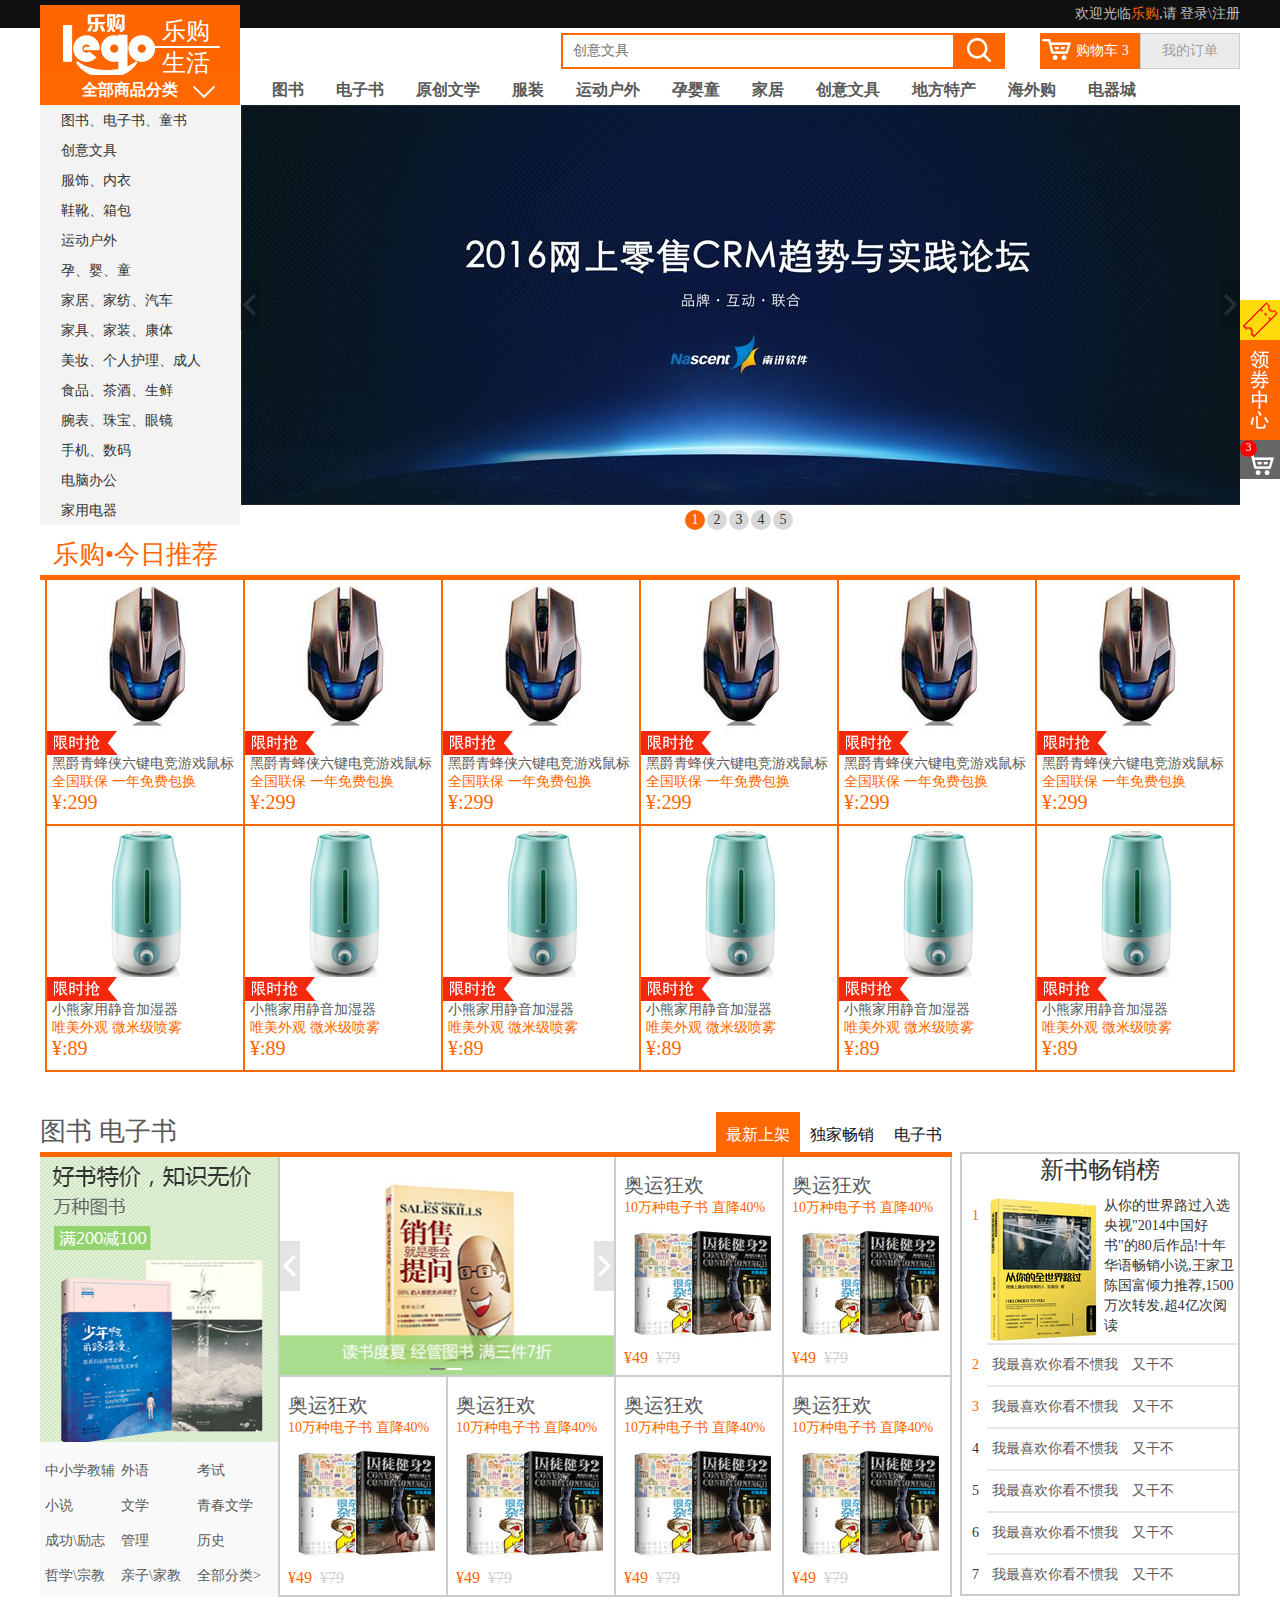
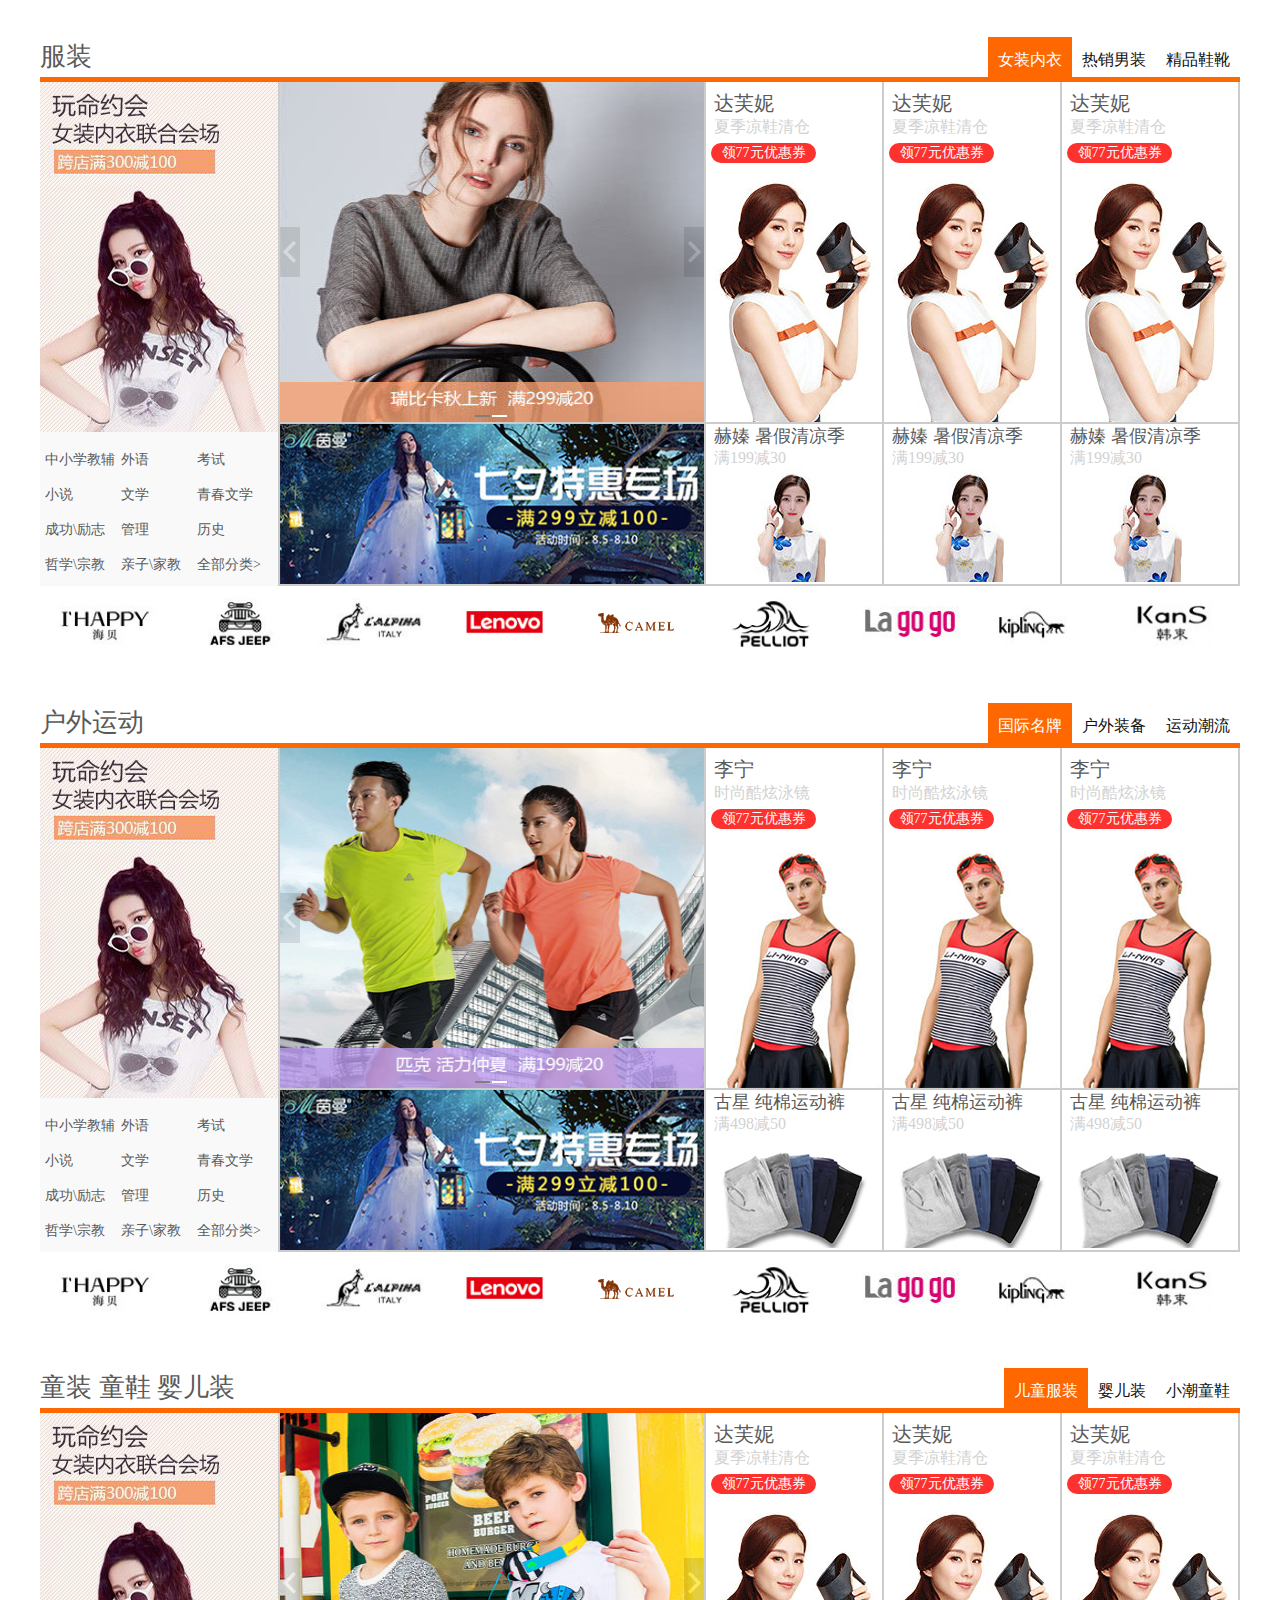
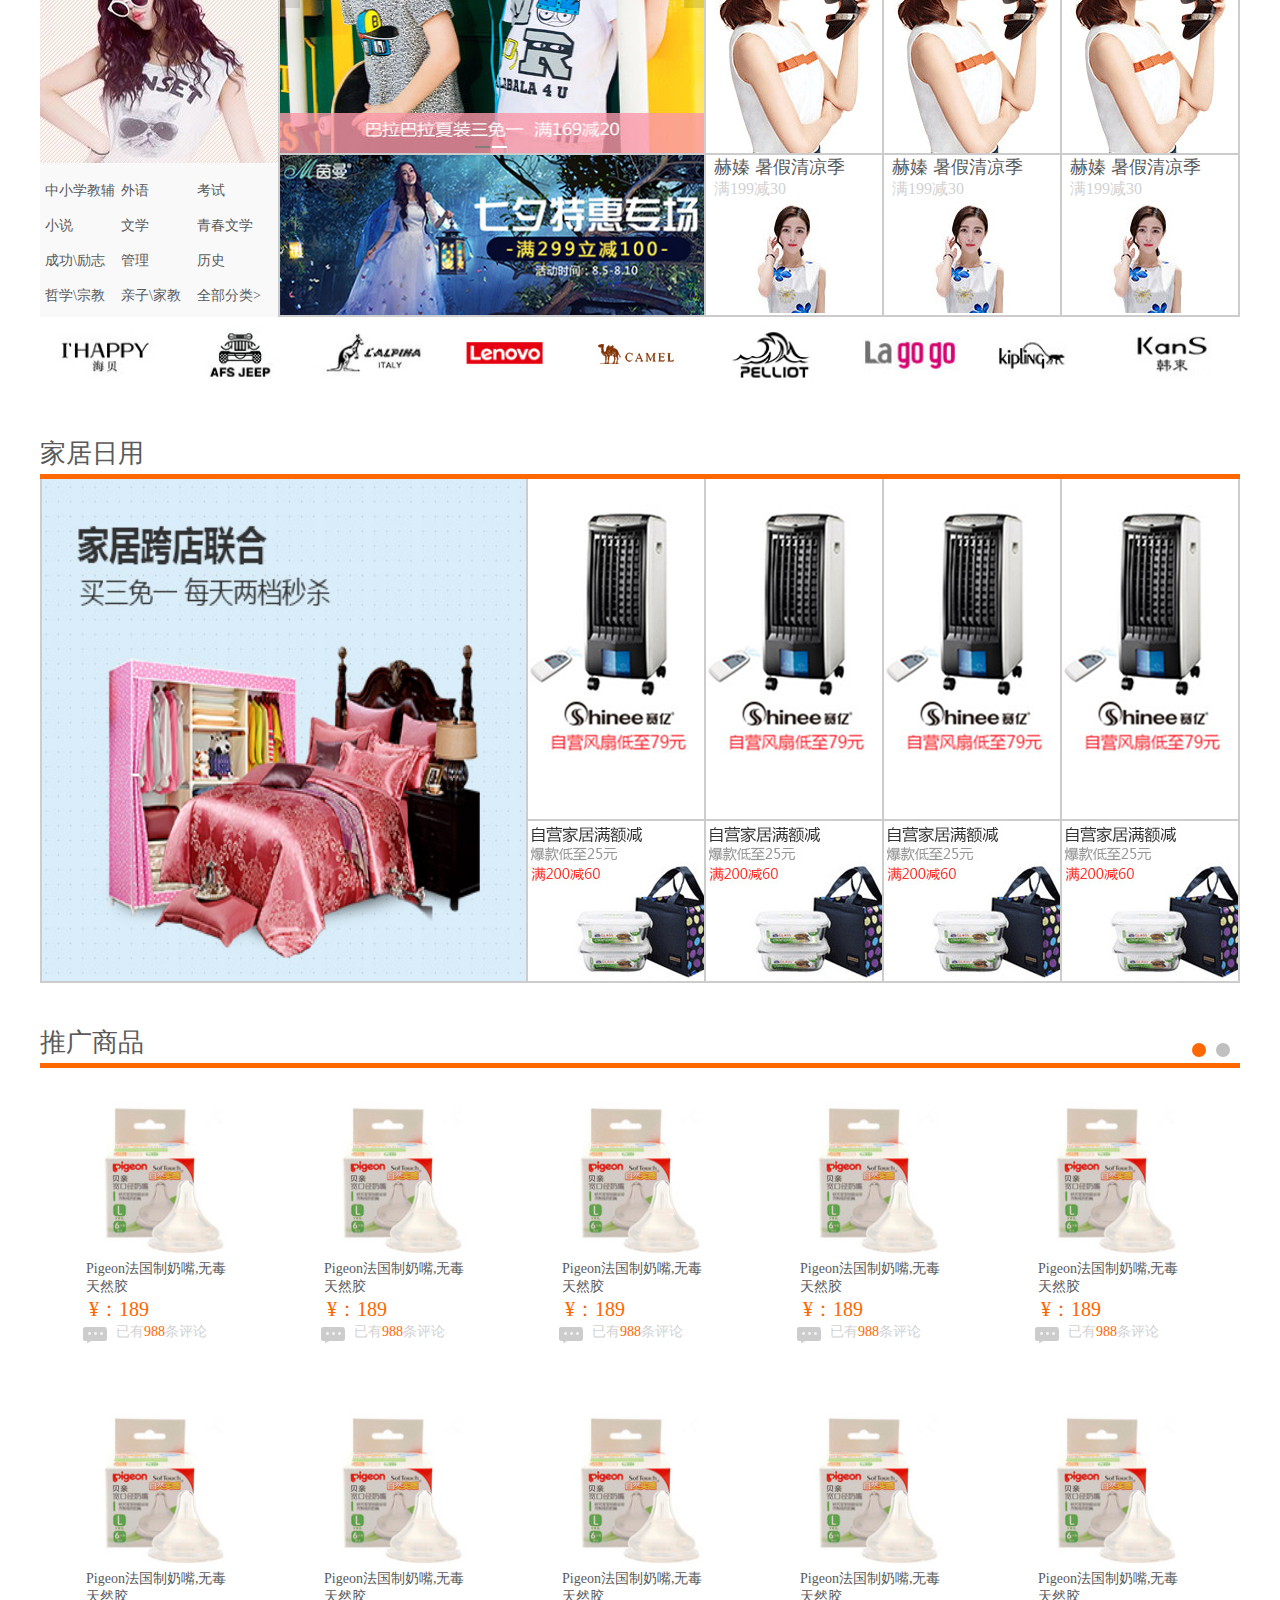
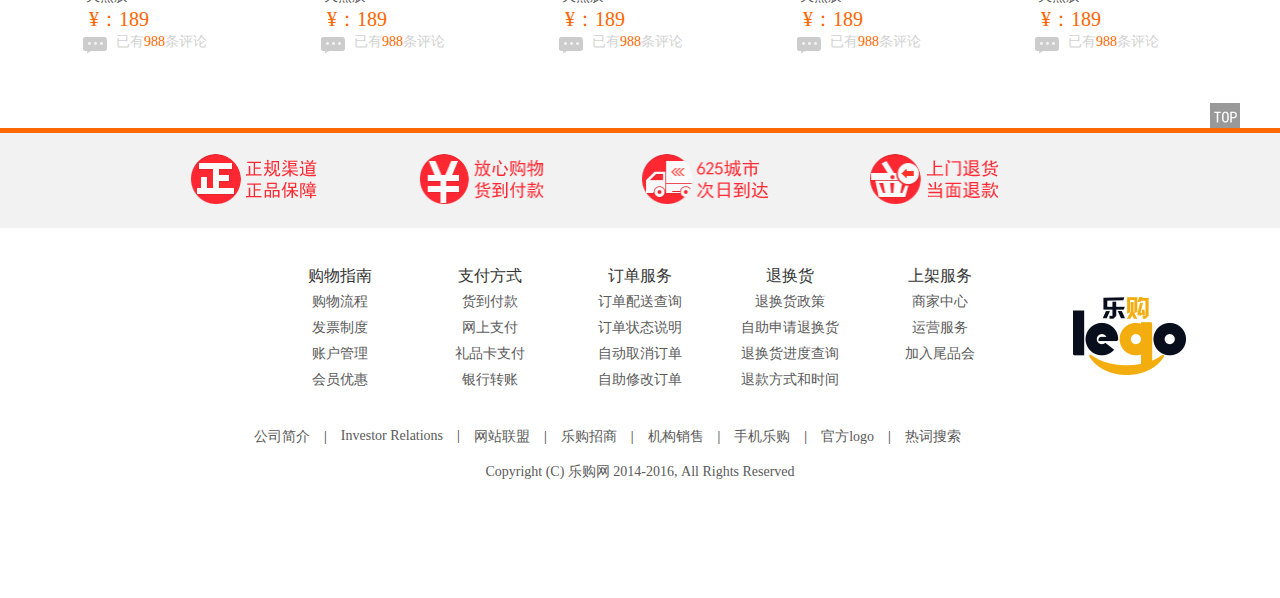
<file: index.html>
<!DOCTYPE html>
<html>
	<head>
		<meta charset="utf-8" />
		<title>乐购商城-首页</title>
		<meta name="keywords" content=""/>
		<meta name="Description" content=""/>
		<link rel="shortcut icon" type="image/x-icon" href="images/lego.ico"/>
		<link rel="stylesheet" type="text/css" href="styles/reset.css"/>
		<link rel="stylesheet" type="text/css" href="styles/public.css"/>
		<link rel="stylesheet" type="text/css" href="styles/header.css"/>
		<link rel="stylesheet" type="text/css" href="styles/index.css"/>
		<link rel="stylesheet" type="text/css" href="styles/slide.css"/>
		<link rel="stylesheet" type="text/css" href="styles/footer.css">
		<script src="scripts/jquery-1.11.2.js" type="text/javascript" charset="utf-8"></script>
		<script src="scripts/tyslide.js" type="text/javascript" charset="utf-8"></script>
		<script src="scripts/beforeEffects.js" type="text/javascript" charset="utf-8"></script>
		<!--[if lte IE 6]>
			<script src="scripts/html5shiv.js" type="text/javascript" charset="utf-8"></script>
		<![endif]-->
	</head>
	<body>
		<!--头部开始-->
		<header>
			<!--登录注册-->
			<div id="loginBar">
				<div class="box1200">欢迎光临<span class="colorOrange">乐购</span>,请&nbsp;<a href="login.html">登录</a>\<a href="register.html">注册</a></div>
			</div>
			<!--logo+搜索+购物车-->
			<div class="box1200" id="logoCartSearch">
				<!--logo-->
				<div id="logo">
					<a href="index.html" id="logoTitle">
						<span>乐购<br/>生活</span>
					</a>
				</div>
				<!--购物车+我的订单-->
				<ul class="fr" id="shopppingCart">
					<li class="icon cart current">购物车 3</li>
					<li>我的订单</li>
				</ul>
				<!--搜索-->
				<div class="fr" id="search">
					<form id="searchFrom" action="" method="get">
						<input class="fl" type="text" name="" id="searchText" placeholder="创意文具" value="" />
						<input class="fl icon" type="submit" id="searchSubmit" name="" value="" />
					</form>
				</div>
			</div>
			<!--导航条-->
			<div class="box1200" id="classNav">
				<div class="font16 fl fontWeight icon orange" id="class">
					<p>全部商品分类</p>
				</div>
				<ul class="fl font16 fontWeight" id="mainNav">
					<li><a href="productList.html">图书</a></li>
					<li><a href="#">电子书</a></li>
					<li><a href="#">原创文学</a></li>
					<li><a href="#">服装</a></li>
					<li><a href="#">运动户外</a></li>
					<li><a href="#">孕婴童</a></li>
					<li><a href="#">家居</a></li>
					<li><a href="#">创意文具</a></li>
					<li><a href="#">地方特产</a></li>
					<li><a href="#">海外购</a></li>
					<li><a href="#">电器城</a></li>
				</ul>
			</div>
		</header>
		<!--结束-->
		<div class="clear"></div>
		<!--分类菜单+轮播开始-->
		<div class="box1200" id="classBanner">
			<ul class="fl" id="mainMenu">
				<li>
					<p>图书、电子书、童书</p>
					<div class="subMenu">
						<a href="#">图书馆&gt;&gt;</a><a href="#">儿童书馆&gt;&gt;</a><a href="#">电子书馆&gt;&gt;</a>
						<dl class="subMenuContent">
							<dt>文艺</dt>
							<dd>
								<a href="#">小说</a>         
								<a href="#">文学</a>
								<a href="#">传记</a>
								<a href="#">青春</a>
								<a href="#">动漫</a>
								<a href="#">艺术</a>
								<a href="#">摄影</a>
								<a href="#">明星</a>
							</dd>
							<dt>人文社科</dt>
							<dd>
								<a href="#">小说</a>         
								<a href="#">文学</a>
								<a href="#">传记</a>
								<a href="#">青春</a>
								<a href="#">动漫</a>
								<a href="#">艺术</a>
								<a href="#">摄影</a>
								<a href="#">明星</a>
								<a href="#">历史</a>
								<a href="#">政治军事</a>
								<a href="#">文化</a>
								<a href="#">心理学</a>
								<a href="#">法律</a>
							</dd>
							<dt>文艺</dt>
							<dd>
								<a href="#">小说</a>         
								<a href="#">文学</a>
								<a href="#">传记</a>
								<a href="#">青春</a>
								<a href="#">动漫</a>
								<a href="#">艺术</a>
								<a href="#">摄影</a>
								<a href="#">明星</a>
							</dd>
							<dt>人文社科</dt>
							<dd>
								<a href="#">小说</a>         
								<a href="#">文学</a>
								<a href="#">传记</a>
								<a href="#">青春</a>
								<a href="#">动漫</a>
								<a href="#">艺术</a>
								<a href="#">摄影</a>
								<a href="#">明星</a>
								<a href="#">历史</a>
								<a href="#">政治军事</a>
								<a href="#">文化</a>
								<a href="#">心理学</a>
								<a href="#">法律</a>
							</dd>
							<dt>文艺</dt>
							<dd>
								<a href="#">小说</a>         
								<a href="#">文学</a>
								<a href="#">传记</a>
								<a href="#">青春</a>
								<a href="#">动漫</a>
								<a href="#">艺术</a>
								<a href="#">摄影</a>
								<a href="#">明星</a>
							</dd>
							<dt>人文社科</dt>
							<dd>
								<a href="#">小说</a>         
								<a href="#">文学</a>
								<a href="#">传记</a>
								<a href="#">青春</a>
								<a href="#">动漫</a>
								<a href="#">艺术</a>
								<a href="#">摄影</a>
								<a href="#">明星</a>
								<a href="#">历史</a>
								<a href="#">政治军事</a>
								<a href="#">文化</a>
								<a href="#">心理学</a>
								<a href="#">法律</a>
							</dd>
						</dl>
					</div>
				</li>
				<li>
					<p>创意文具</p>
					<div class="subMenu">
						<a href="#">创意文具&gt;&gt;</a>
						<dl class="subMenuContent">
							<dt>文艺</dt>
							<dd>
								<a href="#">小说</a>         
								<a href="#">文学</a>
								<a href="#">传记</a>
								<a href="#">青春</a>
								<a href="#">动漫</a>
								<a href="#">艺术</a>
								<a href="#">摄影</a>
								<a href="#">明星</a>
							</dd>
							<dt>人文社科</dt>
							<dd>
								<a href="#">小说</a>         
								<a href="#">文学</a>
								<a href="#">传记</a>
								<a href="#">青春</a>
								<a href="#">动漫</a>
								<a href="#">艺术</a>
								<a href="#">摄影</a>
								<a href="#">明星</a>
								<a href="#">历史</a>
								<a href="#">政治军事</a>
								<a href="#">文化</a>
								<a href="#">心理学</a>
								<a href="#">法律</a>
							</dd>
							<dt>文艺</dt>
							<dd>
								<a href="#">小说</a>         
								<a href="#">文学</a>
								<a href="#">传记</a>
								<a href="#">青春</a>
								<a href="#">动漫</a>
								<a href="#">艺术</a>
								<a href="#">摄影</a>
								<a href="#">明星</a>
							</dd>
							<dt>人文社科</dt>
							<dd>
								<a href="#">小说</a>         
								<a href="#">文学</a>
								<a href="#">传记</a>
								<a href="#">青春</a>
								<a href="#">动漫</a>
								<a href="#">艺术</a>
								<a href="#">摄影</a>
								<a href="#">明星</a>
								<a href="#">历史</a>
								<a href="#">政治军事</a>
								<a href="#">文化</a>
								<a href="#">心理学</a>
								<a href="#">法律</a>
							</dd>
							<dt>文艺</dt>
							<dd>
								<a href="#">小说</a>         
								<a href="#">文学</a>
								<a href="#">传记</a>
								<a href="#">青春</a>
								<a href="#">动漫</a>
								<a href="#">艺术</a>
								<a href="#">摄影</a>
								<a href="#">明星</a>
							</dd>
							<dt>人文社科</dt>
							<dd>
								<a href="#">小说</a>         
								<a href="#">文学</a>
								<a href="#">传记</a>
								<a href="#">青春</a>
								<a href="#">动漫</a>
								<a href="#">艺术</a>
								<a href="#">摄影</a>
								<a href="#">明星</a>
								<a href="#">历史</a>
								<a href="#">政治军事</a>
								<a href="#">文化</a>
								<a href="#">心理学</a>
								<a href="#">法律</a>
							</dd>
						</dl>
					</div>
				</li>
				<li>
					<p>服饰、内衣</p>
					<div class="subMenu">
						<a href="#">服饰&gt;&gt;</a><a href="#">内衣&gt;&gt;</a>l>
						<dl class="subMenuContent">
							<dt>文艺</dt>
							<dd>
								<a href="#">小说</a>         
								<a href="#">文学</a>
								<a href="#">传记</a>
								<a href="#">青春</a>
								<a href="#">动漫</a>
								<a href="#">艺术</a>
								<a href="#">摄影</a>
								<a href="#">明星</a>
							</dd>
							<dt>人文社科</dt>
							<dd>
								<a href="#">小说</a>         
								<a href="#">文学</a>
								<a href="#">传记</a>
								<a href="#">青春</a>
								<a href="#">动漫</a>
								<a href="#">艺术</a>
								<a href="#">摄影</a>
								<a href="#">明星</a>
								<a href="#">历史</a>
								<a href="#">政治军事</a>
								<a href="#">文化</a>
								<a href="#">心理学</a>
								<a href="#">法律</a>
							</dd>
							<dt>文艺</dt>
							<dd>
								<a href="#">小说</a>         
								<a href="#">文学</a>
								<a href="#">传记</a>
								<a href="#">青春</a>
								<a href="#">动漫</a>
								<a href="#">艺术</a>
								<a href="#">摄影</a>
								<a href="#">明星</a>
							</dd>
							<dt>人文社科</dt>
							<dd>
								<a href="#">小说</a>         
								<a href="#">文学</a>
								<a href="#">传记</a>
								<a href="#">青春</a>
								<a href="#">动漫</a>
								<a href="#">艺术</a>
								<a href="#">摄影</a>
								<a href="#">明星</a>
								<a href="#">历史</a>
								<a href="#">政治军事</a>
								<a href="#">文化</a>
								<a href="#">心理学</a>
								<a href="#">法律</a>
							</dd>
							<dt>文艺</dt>
							<dd>
								<a href="#">小说</a>         
								<a href="#">文学</a>
								<a href="#">传记</a>
								<a href="#">青春</a>
								<a href="#">动漫</a>
								<a href="#">艺术</a>
								<a href="#">摄影</a>
								<a href="#">明星</a>
							</dd>
							<dt>人文社科</dt>
							<dd>
								<a href="#">小说</a>         
								<a href="#">文学</a>
								<a href="#">传记</a>
								<a href="#">青春</a>
								<a href="#">动漫</a>
								<a href="#">艺术</a>
								<a href="#">摄影</a>
								<a href="#">明星</a>
								<a href="#">历史</a>
								<a href="#">政治军事</a>
								<a href="#">文化</a>
								<a href="#">心理学</a>
								<a href="#">法律</a>
							</dd>
						</dl>
					</div>
				</li>
				<li><p>鞋靴、箱包</p>
					<div class="subMenu">
						<a href="#">鞋靴&gt;&gt;</a><a href="#">箱包&gt;&gt;</a>
						<dl class="subMenuContent">
							<dt>文艺</dt>
							<dd>
								<a href="#">小说</a>         
								<a href="#">文学</a>
								<a href="#">传记</a>
								<a href="#">青春</a>
								<a href="#">动漫</a>
								<a href="#">艺术</a>
								<a href="#">摄影</a>
								<a href="#">明星</a>
							</dd>
							<dt>人文社科</dt>
							<dd>
								<a href="#">小说</a>         
								<a href="#">文学</a>
								<a href="#">传记</a>
								<a href="#">青春</a>
								<a href="#">动漫</a>
								<a href="#">艺术</a>
								<a href="#">摄影</a>
								<a href="#">明星</a>
								<a href="#">历史</a>
								<a href="#">政治军事</a>
								<a href="#">文化</a>
								<a href="#">心理学</a>
								<a href="#">法律</a>
							</dd>
							<dt>文艺</dt>
							<dd>
								<a href="#">小说</a>         
								<a href="#">文学</a>
								<a href="#">传记</a>
								<a href="#">青春</a>
								<a href="#">动漫</a>
								<a href="#">艺术</a>
								<a href="#">摄影</a>
								<a href="#">明星</a>
							</dd>
							<dt>人文社科</dt>
							<dd>
								<a href="#">小说</a>         
								<a href="#">文学</a>
								<a href="#">传记</a>
								<a href="#">青春</a>
								<a href="#">动漫</a>
								<a href="#">艺术</a>
								<a href="#">摄影</a>
								<a href="#">明星</a>
								<a href="#">历史</a>
								<a href="#">政治军事</a>
								<a href="#">文化</a>
								<a href="#">心理学</a>
								<a href="#">法律</a>
							</dd>
							<dt>文艺</dt>
							<dd>
								<a href="#">小说</a>         
								<a href="#">文学</a>
								<a href="#">传记</a>
								<a href="#">青春</a>
								<a href="#">动漫</a>
								<a href="#">艺术</a>
								<a href="#">摄影</a>
								<a href="#">明星</a>
							</dd>
							<dt>人文社科</dt>
							<dd>
								<a href="#">小说</a>         
								<a href="#">文学</a>
								<a href="#">传记</a>
								<a href="#">青春</a>
								<a href="#">动漫</a>
								<a href="#">艺术</a>
								<a href="#">摄影</a>
								<a href="#">明星</a>
								<a href="#">历史</a>
								<a href="#">政治军事</a>
								<a href="#">文化</a>
								<a href="#">心理学</a>
								<a href="#">法律</a>
							</dd>
						</dl>
					</div>
				</li>
				<li><p>运动户外</p>
					<div class="subMenu">
						<a href="#">运动户外&gt;&gt;</a>
						<dl class="subMenuContent">
							<dt>文艺</dt>
							<dd>
								<a href="#">小说</a>         
								<a href="#">文学</a>
								<a href="#">传记</a>
								<a href="#">青春</a>
								<a href="#">动漫</a>
								<a href="#">艺术</a>
								<a href="#">摄影</a>
								<a href="#">明星</a>
							</dd>
							<dt>人文社科</dt>
							<dd>
								<a href="#">小说</a>         
								<a href="#">文学</a>
								<a href="#">传记</a>
								<a href="#">青春</a>
								<a href="#">动漫</a>
								<a href="#">艺术</a>
								<a href="#">摄影</a>
								<a href="#">明星</a>
								<a href="#">历史</a>
								<a href="#">政治军事</a>
								<a href="#">文化</a>
								<a href="#">心理学</a>
								<a href="#">法律</a>
							</dd>
							<dt>文艺</dt>
							<dd>
								<a href="#">小说</a>         
								<a href="#">文学</a>
								<a href="#">传记</a>
								<a href="#">青春</a>
								<a href="#">动漫</a>
								<a href="#">艺术</a>
								<a href="#">摄影</a>
								<a href="#">明星</a>
							</dd>
							<dt>人文社科</dt>
							<dd>
								<a href="#">小说</a>         
								<a href="#">文学</a>
								<a href="#">传记</a>
								<a href="#">青春</a>
								<a href="#">动漫</a>
								<a href="#">艺术</a>
								<a href="#">摄影</a>
								<a href="#">明星</a>
								<a href="#">历史</a>
								<a href="#">政治军事</a>
								<a href="#">文化</a>
								<a href="#">心理学</a>
								<a href="#">法律</a>
							</dd>
							<dt>文艺</dt>
							<dd>
								<a href="#">小说</a>         
								<a href="#">文学</a>
								<a href="#">传记</a>
								<a href="#">青春</a>
								<a href="#">动漫</a>
								<a href="#">艺术</a>
								<a href="#">摄影</a>
								<a href="#">明星</a>
							</dd>
							<dt>人文社科</dt>
							<dd>
								<a href="#">小说</a>         
								<a href="#">文学</a>
								<a href="#">传记</a>
								<a href="#">青春</a>
								<a href="#">动漫</a>
								<a href="#">艺术</a>
								<a href="#">摄影</a>
								<a href="#">明星</a>
								<a href="#">历史</a>
								<a href="#">政治军事</a>
								<a href="#">文化</a>
								<a href="#">心理学</a>
								<a href="#">法律</a>
							</dd>
						</dl>
					</div>
				</li>
				<li><p>孕、婴、童</p>
					<div class="subMenu">
						<a href="#">孕妇&gt;&gt;</a><a href="#">婴儿&gt;&gt;</a><a href="#">儿童&gt;&gt;</a>
						<dl class="subMenuContent">
							<dt>文艺</dt>
							<dd>
								<a href="#">小说</a>         
								<a href="#">文学</a>
								<a href="#">传记</a>
								<a href="#">青春</a>
								<a href="#">动漫</a>
								<a href="#">艺术</a>
								<a href="#">摄影</a>
								<a href="#">明星</a>
							</dd>
							<dt>人文社科</dt>
							<dd>
								<a href="#">小说</a>         
								<a href="#">文学</a>
								<a href="#">传记</a>
								<a href="#">青春</a>
								<a href="#">动漫</a>
								<a href="#">艺术</a>
								<a href="#">摄影</a>
								<a href="#">明星</a>
								<a href="#">历史</a>
								<a href="#">政治军事</a>
								<a href="#">文化</a>
								<a href="#">心理学</a>
								<a href="#">法律</a>
							</dd>
							<dt>文艺</dt>
							<dd>
								<a href="#">小说</a>         
								<a href="#">文学</a>
								<a href="#">传记</a>
								<a href="#">青春</a>
								<a href="#">动漫</a>
								<a href="#">艺术</a>
								<a href="#">摄影</a>
								<a href="#">明星</a>
							</dd>
							<dt>人文社科</dt>
							<dd>
								<a href="#">小说</a>         
								<a href="#">文学</a>
								<a href="#">传记</a>
								<a href="#">青春</a>
								<a href="#">动漫</a>
								<a href="#">艺术</a>
								<a href="#">摄影</a>
								<a href="#">明星</a>
								<a href="#">历史</a>
								<a href="#">政治军事</a>
								<a href="#">文化</a>
								<a href="#">心理学</a>
								<a href="#">法律</a>
							</dd>
							<dt>文艺</dt>
							<dd>
								<a href="#">小说</a>         
								<a href="#">文学</a>
								<a href="#">传记</a>
								<a href="#">青春</a>
								<a href="#">动漫</a>
								<a href="#">艺术</a>
								<a href="#">摄影</a>
								<a href="#">明星</a>
							</dd>
							<dt>人文社科</dt>
							<dd>
								<a href="#">小说</a>         
								<a href="#">文学</a>
								<a href="#">传记</a>
								<a href="#">青春</a>
								<a href="#">动漫</a>
								<a href="#">艺术</a>
								<a href="#">摄影</a>
								<a href="#">明星</a>
								<a href="#">历史</a>
								<a href="#">政治军事</a>
								<a href="#">文化</a>
								<a href="#">心理学</a>
								<a href="#">法律</a>
							</dd>
						</dl>
					</div>
				</li>
				<li><p>家居、家纺、汽车</p>
					<div class="subMenu">
						<a href="#">家居&gt;&gt;</a><a href="#">家纺&gt;&gt;</a><a href="#">汽车&gt;&gt;</a>
						<dl class="subMenuContent">
							<dt>文艺</dt>
							<dd>
								<a href="#">小说</a>         
								<a href="#">文学</a>
								<a href="#">传记</a>
								<a href="#">青春</a>
								<a href="#">动漫</a>
								<a href="#">艺术</a>
								<a href="#">摄影</a>
								<a href="#">明星</a>
							</dd>
							<dt>人文社科</dt>
							<dd>
								<a href="#">小说</a>         
								<a href="#">文学</a>
								<a href="#">传记</a>
								<a href="#">青春</a>
								<a href="#">动漫</a>
								<a href="#">艺术</a>
								<a href="#">摄影</a>
								<a href="#">明星</a>
								<a href="#">历史</a>
								<a href="#">政治军事</a>
								<a href="#">文化</a>
								<a href="#">心理学</a>
								<a href="#">法律</a>
							</dd>
							<dt>文艺</dt>
							<dd>
								<a href="#">小说</a>         
								<a href="#">文学</a>
								<a href="#">传记</a>
								<a href="#">青春</a>
								<a href="#">动漫</a>
								<a href="#">艺术</a>
								<a href="#">摄影</a>
								<a href="#">明星</a>
							</dd>
							<dt>人文社科</dt>
							<dd>
								<a href="#">小说</a>         
								<a href="#">文学</a>
								<a href="#">传记</a>
								<a href="#">青春</a>
								<a href="#">动漫</a>
								<a href="#">艺术</a>
								<a href="#">摄影</a>
								<a href="#">明星</a>
								<a href="#">历史</a>
								<a href="#">政治军事</a>
								<a href="#">文化</a>
								<a href="#">心理学</a>
								<a href="#">法律</a>
							</dd>
							<dt>文艺</dt>
							<dd>
								<a href="#">小说</a>         
								<a href="#">文学</a>
								<a href="#">传记</a>
								<a href="#">青春</a>
								<a href="#">动漫</a>
								<a href="#">艺术</a>
								<a href="#">摄影</a>
								<a href="#">明星</a>
							</dd>
							<dt>人文社科</dt>
							<dd>
								<a href="#">小说</a>         
								<a href="#">文学</a>
								<a href="#">传记</a>
								<a href="#">青春</a>
								<a href="#">动漫</a>
								<a href="#">艺术</a>
								<a href="#">摄影</a>
								<a href="#">明星</a>
								<a href="#">历史</a>
								<a href="#">政治军事</a>
								<a href="#">文化</a>
								<a href="#">心理学</a>
								<a href="#">法律</a>
							</dd>
						</dl>
					</div>
				</li>
				<li><p>家具、家装、康体</p>
					<div class="subMenu">
						<a href="#">家具&gt;&gt;</a><a href="#">家装&gt;&gt;</a><a href="#">康体&gt;&gt;</a>
						<dl class="subMenuContent">
							<dt>文艺</dt>
							<dd>
								<a href="#">小说</a>         
								<a href="#">文学</a>
								<a href="#">传记</a>
								<a href="#">青春</a>
								<a href="#">动漫</a>
								<a href="#">艺术</a>
								<a href="#">摄影</a>
								<a href="#">明星</a>
							</dd>
							<dt>人文社科</dt>
							<dd>
								<a href="#">小说</a>         
								<a href="#">文学</a>
								<a href="#">传记</a>
								<a href="#">青春</a>
								<a href="#">动漫</a>
								<a href="#">艺术</a>
								<a href="#">摄影</a>
								<a href="#">明星</a>
								<a href="#">历史</a>
								<a href="#">政治军事</a>
								<a href="#">文化</a>
								<a href="#">心理学</a>
								<a href="#">法律</a>
							</dd>
							<dt>文艺</dt>
							<dd>
								<a href="#">小说</a>         
								<a href="#">文学</a>
								<a href="#">传记</a>
								<a href="#">青春</a>
								<a href="#">动漫</a>
								<a href="#">艺术</a>
								<a href="#">摄影</a>
								<a href="#">明星</a>
							</dd>
							<dt>人文社科</dt>
							<dd>
								<a href="#">小说</a>         
								<a href="#">文学</a>
								<a href="#">传记</a>
								<a href="#">青春</a>
								<a href="#">动漫</a>
								<a href="#">艺术</a>
								<a href="#">摄影</a>
								<a href="#">明星</a>
								<a href="#">历史</a>
								<a href="#">政治军事</a>
								<a href="#">文化</a>
								<a href="#">心理学</a>
								<a href="#">法律</a>
							</dd>
							<dt>文艺</dt>
							<dd>
								<a href="#">小说</a>         
								<a href="#">文学</a>
								<a href="#">传记</a>
								<a href="#">青春</a>
								<a href="#">动漫</a>
								<a href="#">艺术</a>
								<a href="#">摄影</a>
								<a href="#">明星</a>
							</dd>
							<dt>人文社科</dt>
							<dd>
								<a href="#">小说</a>         
								<a href="#">文学</a>
								<a href="#">传记</a>
								<a href="#">青春</a>
								<a href="#">动漫</a>
								<a href="#">艺术</a>
								<a href="#">摄影</a>
								<a href="#">明星</a>
								<a href="#">历史</a>
								<a href="#">政治军事</a>
								<a href="#">文化</a>
								<a href="#">心理学</a>
								<a href="#">法律</a>
							</dd>
						</dl>
					</div>
				</li>
				<li><p>美妆、个人护理、成人</p>
					<div class="subMenu">
						<a href="#">美妆&gt;&gt;</a><a href="#">个人护理&gt;&gt;</a><a href="#">成人&gt;&gt;</a>
						<dl class="subMenuContent">
							<dt>文艺</dt>
							<dd>
								<a href="#">小说</a>         
								<a href="#">文学</a>
								<a href="#">传记</a>
								<a href="#">青春</a>
								<a href="#">动漫</a>
								<a href="#">艺术</a>
								<a href="#">摄影</a>
								<a href="#">明星</a>
							</dd>
							<dt>人文社科</dt>
							<dd>
								<a href="#">小说</a>         
								<a href="#">文学</a>
								<a href="#">传记</a>
								<a href="#">青春</a>
								<a href="#">动漫</a>
								<a href="#">艺术</a>
								<a href="#">摄影</a>
								<a href="#">明星</a>
								<a href="#">历史</a>
								<a href="#">政治军事</a>
								<a href="#">文化</a>
								<a href="#">心理学</a>
								<a href="#">法律</a>
							</dd>
							<dt>文艺</dt>
							<dd>
								<a href="#">小说</a>         
								<a href="#">文学</a>
								<a href="#">传记</a>
								<a href="#">青春</a>
								<a href="#">动漫</a>
								<a href="#">艺术</a>
								<a href="#">摄影</a>
								<a href="#">明星</a>
							</dd>
							<dt>人文社科</dt>
							<dd>
								<a href="#">小说</a>         
								<a href="#">文学</a>
								<a href="#">传记</a>
								<a href="#">青春</a>
								<a href="#">动漫</a>
								<a href="#">艺术</a>
								<a href="#">摄影</a>
								<a href="#">明星</a>
								<a href="#">历史</a>
								<a href="#">政治军事</a>
								<a href="#">文化</a>
								<a href="#">心理学</a>
								<a href="#">法律</a>
							</dd>
							<dt>文艺</dt>
							<dd>
								<a href="#">小说</a>         
								<a href="#">文学</a>
								<a href="#">传记</a>
								<a href="#">青春</a>
								<a href="#">动漫</a>
								<a href="#">艺术</a>
								<a href="#">摄影</a>
								<a href="#">明星</a>
							</dd>
							<dt>人文社科</dt>
							<dd>
								<a href="#">小说</a>         
								<a href="#">文学</a>
								<a href="#">传记</a>
								<a href="#">青春</a>
								<a href="#">动漫</a>
								<a href="#">艺术</a>
								<a href="#">摄影</a>
								<a href="#">明星</a>
								<a href="#">历史</a>
								<a href="#">政治军事</a>
								<a href="#">文化</a>
								<a href="#">心理学</a>
								<a href="#">法律</a>
							</dd>
						</dl>
					</div>
				</li>
				<li><p>食品、茶酒、生鲜</p>
					<div class="subMenu">
						<a href="#">食品&gt;&gt;</a><a href="#">茶酒&gt;&gt;</a><a href="#">生鲜&gt;&gt;</a>
						<dl class="subMenuContent">
							<dt>文艺</dt>
							<dd>
								<a href="#">小说</a>         
								<a href="#">文学</a>
								<a href="#">传记</a>
								<a href="#">青春</a>
								<a href="#">动漫</a>
								<a href="#">艺术</a>
								<a href="#">摄影</a>
								<a href="#">明星</a>
							</dd>
							<dt>人文社科</dt>
							<dd>
								<a href="#">小说</a>         
								<a href="#">文学</a>
								<a href="#">传记</a>
								<a href="#">青春</a>
								<a href="#">动漫</a>
								<a href="#">艺术</a>
								<a href="#">摄影</a>
								<a href="#">明星</a>
								<a href="#">历史</a>
								<a href="#">政治军事</a>
								<a href="#">文化</a>
								<a href="#">心理学</a>
								<a href="#">法律</a>
							</dd>
							<dt>文艺</dt>
							<dd>
								<a href="#">小说</a>         
								<a href="#">文学</a>
								<a href="#">传记</a>
								<a href="#">青春</a>
								<a href="#">动漫</a>
								<a href="#">艺术</a>
								<a href="#">摄影</a>
								<a href="#">明星</a>
							</dd>
							<dt>人文社科</dt>
							<dd>
								<a href="#">小说</a>         
								<a href="#">文学</a>
								<a href="#">传记</a>
								<a href="#">青春</a>
								<a href="#">动漫</a>
								<a href="#">艺术</a>
								<a href="#">摄影</a>
								<a href="#">明星</a>
								<a href="#">历史</a>
								<a href="#">政治军事</a>
								<a href="#">文化</a>
								<a href="#">心理学</a>
								<a href="#">法律</a>
							</dd>
							<dt>文艺</dt>
							<dd>
								<a href="#">小说</a>         
								<a href="#">文学</a>
								<a href="#">传记</a>
								<a href="#">青春</a>
								<a href="#">动漫</a>
								<a href="#">艺术</a>
								<a href="#">摄影</a>
								<a href="#">明星</a>
							</dd>
							<dt>人文社科</dt>
							<dd>
								<a href="#">小说</a>         
								<a href="#">文学</a>
								<a href="#">传记</a>
								<a href="#">青春</a>
								<a href="#">动漫</a>
								<a href="#">艺术</a>
								<a href="#">摄影</a>
								<a href="#">明星</a>
								<a href="#">历史</a>
								<a href="#">政治军事</a>
								<a href="#">文化</a>
								<a href="#">心理学</a>
								<a href="#">法律</a>
							</dd>
						</dl>
					</div>
				</li>
				<li><p>腕表、珠宝、眼镜</p>
					<div class="subMenu">
						<a href="#">腕表&gt;&gt;</a><a href="#">珠宝&gt;&gt;</a><a href="#">眼镜&gt;&gt;</a>
						<dl class="subMenuContent">
							<dt>文艺</dt>
							<dd>
								<a href="#">小说</a>         
								<a href="#">文学</a>
								<a href="#">传记</a>
								<a href="#">青春</a>
								<a href="#">动漫</a>
								<a href="#">艺术</a>
								<a href="#">摄影</a>
								<a href="#">明星</a>
							</dd>
							<dt>人文社科</dt>
							<dd>
								<a href="#">小说</a>         
								<a href="#">文学</a>
								<a href="#">传记</a>
								<a href="#">青春</a>
								<a href="#">动漫</a>
								<a href="#">艺术</a>
								<a href="#">摄影</a>
								<a href="#">明星</a>
								<a href="#">历史</a>
								<a href="#">政治军事</a>
								<a href="#">文化</a>
								<a href="#">心理学</a>
								<a href="#">法律</a>
							</dd>
							<dt>文艺</dt>
							<dd>
								<a href="#">小说</a>         
								<a href="#">文学</a>
								<a href="#">传记</a>
								<a href="#">青春</a>
								<a href="#">动漫</a>
								<a href="#">艺术</a>
								<a href="#">摄影</a>
								<a href="#">明星</a>
							</dd>
							<dt>人文社科</dt>
							<dd>
								<a href="#">小说</a>         
								<a href="#">文学</a>
								<a href="#">传记</a>
								<a href="#">青春</a>
								<a href="#">动漫</a>
								<a href="#">艺术</a>
								<a href="#">摄影</a>
								<a href="#">明星</a>
								<a href="#">历史</a>
								<a href="#">政治军事</a>
								<a href="#">文化</a>
								<a href="#">心理学</a>
								<a href="#">法律</a>
							</dd>
							<dt>文艺</dt>
							<dd>
								<a href="#">小说</a>         
								<a href="#">文学</a>
								<a href="#">传记</a>
								<a href="#">青春</a>
								<a href="#">动漫</a>
								<a href="#">艺术</a>
								<a href="#">摄影</a>
								<a href="#">明星</a>
							</dd>
							<dt>人文社科</dt>
							<dd>
								<a href="#">小说</a>         
								<a href="#">文学</a>
								<a href="#">传记</a>
								<a href="#">青春</a>
								<a href="#">动漫</a>
								<a href="#">艺术</a>
								<a href="#">摄影</a>
								<a href="#">明星</a>
								<a href="#">历史</a>
								<a href="#">政治军事</a>
								<a href="#">文化</a>
								<a href="#">心理学</a>
								<a href="#">法律</a>
							</dd>
						</dl>
					</div>
				</li>
				<li><p>手机、数码</p>
					<div class="subMenu">
						<a href="#">手机&gt;&gt;</a><a href="#">数码&gt;&gt;</a>
						<dl class="subMenuContent">
							<dt>文艺</dt>
							<dd>
								<a href="#">小说</a>         
								<a href="#">文学</a>
								<a href="#">传记</a>
								<a href="#">青春</a>
								<a href="#">动漫</a>
								<a href="#">艺术</a>
								<a href="#">摄影</a>
								<a href="#">明星</a>
							</dd>
							<dt>人文社科</dt>
							<dd>
								<a href="#">小说</a>         
								<a href="#">文学</a>
								<a href="#">传记</a>
								<a href="#">青春</a>
								<a href="#">动漫</a>
								<a href="#">艺术</a>
								<a href="#">摄影</a>
								<a href="#">明星</a>
								<a href="#">历史</a>
								<a href="#">政治军事</a>
								<a href="#">文化</a>
								<a href="#">心理学</a>
								<a href="#">法律</a>
							</dd>
							<dt>文艺</dt>
							<dd>
								<a href="#">小说</a>         
								<a href="#">文学</a>
								<a href="#">传记</a>
								<a href="#">青春</a>
								<a href="#">动漫</a>
								<a href="#">艺术</a>
								<a href="#">摄影</a>
								<a href="#">明星</a>
							</dd>
							<dt>人文社科</dt>
							<dd>
								<a href="#">小说</a>         
								<a href="#">文学</a>
								<a href="#">传记</a>
								<a href="#">青春</a>
								<a href="#">动漫</a>
								<a href="#">艺术</a>
								<a href="#">摄影</a>
								<a href="#">明星</a>
								<a href="#">历史</a>
								<a href="#">政治军事</a>
								<a href="#">文化</a>
								<a href="#">心理学</a>
								<a href="#">法律</a>
							</dd>
							<dt>文艺</dt>
							<dd>
								<a href="#">小说</a>         
								<a href="#">文学</a>
								<a href="#">传记</a>
								<a href="#">青春</a>
								<a href="#">动漫</a>
								<a href="#">艺术</a>
								<a href="#">摄影</a>
								<a href="#">明星</a>
							</dd>
							<dt>人文社科</dt>
							<dd>
								<a href="#">小说</a>         
								<a href="#">文学</a>
								<a href="#">传记</a>
								<a href="#">青春</a>
								<a href="#">动漫</a>
								<a href="#">艺术</a>
								<a href="#">摄影</a>
								<a href="#">明星</a>
								<a href="#">历史</a>
								<a href="#">政治军事</a>
								<a href="#">文化</a>
								<a href="#">心理学</a>
								<a href="#">法律</a>
							</dd>
						</dl>
					</div>
				</li>
				<li><p>电脑办公</p>
					<div class="subMenu">
						<a href="#">电脑办公&gt;&gt;</a>
						<dl class="subMenuContent">
							<dt>文艺</dt>
							<dd>
								<a href="#">小说</a>         
								<a href="#">文学</a>
								<a href="#">传记</a>
								<a href="#">青春</a>
								<a href="#">动漫</a>
								<a href="#">艺术</a>
								<a href="#">摄影</a>
								<a href="#">明星</a>
							</dd>
							<dt>人文社科</dt>
							<dd>
								<a href="#">小说</a>         
								<a href="#">文学</a>
								<a href="#">传记</a>
								<a href="#">青春</a>
								<a href="#">动漫</a>
								<a href="#">艺术</a>
								<a href="#">摄影</a>
								<a href="#">明星</a>
								<a href="#">历史</a>
								<a href="#">政治军事</a>
								<a href="#">文化</a>
								<a href="#">心理学</a>
								<a href="#">法律</a>
							</dd>
							<dt>文艺</dt>
							<dd>
								<a href="#">小说</a>         
								<a href="#">文学</a>
								<a href="#">传记</a>
								<a href="#">青春</a>
								<a href="#">动漫</a>
								<a href="#">艺术</a>
								<a href="#">摄影</a>
								<a href="#">明星</a>
							</dd>
							<dt>人文社科</dt>
							<dd>
								<a href="#">小说</a>         
								<a href="#">文学</a>
								<a href="#">传记</a>
								<a href="#">青春</a>
								<a href="#">动漫</a>
								<a href="#">艺术</a>
								<a href="#">摄影</a>
								<a href="#">明星</a>
								<a href="#">历史</a>
								<a href="#">政治军事</a>
								<a href="#">文化</a>
								<a href="#">心理学</a>
								<a href="#">法律</a>
							</dd>
							<dt>文艺</dt>
							<dd>
								<a href="#">小说</a>         
								<a href="#">文学</a>
								<a href="#">传记</a>
								<a href="#">青春</a>
								<a href="#">动漫</a>
								<a href="#">艺术</a>
								<a href="#">摄影</a>
								<a href="#">明星</a>
							</dd>
							<dt>人文社科</dt>
							<dd>
								<a href="#">小说</a>         
								<a href="#">文学</a>
								<a href="#">传记</a>
								<a href="#">青春</a>
								<a href="#">动漫</a>
								<a href="#">艺术</a>
								<a href="#">摄影</a>
								<a href="#">明星</a>
								<a href="#">历史</a>
								<a href="#">政治军事</a>
								<a href="#">文化</a>
								<a href="#">心理学</a>
								<a href="#">法律</a>
							</dd>
						</dl>
					</div>
				</li>
				<li><p>家用电器</p>
					<div class="subMenu">
						<a href="#">家用电器&gt;&gt;</a>
						<dl class="subMenuContent">
							<dt>文艺</dt>
							<dd>
								<a href="#">小说</a>         
								<a href="#">文学</a>
								<a href="#">传记</a>
								<a href="#">青春</a>
								<a href="#">动漫</a>
								<a href="#">艺术</a>
								<a href="#">摄影</a>
								<a href="#">明星</a>
							</dd>
							<dt>人文社科</dt>
							<dd>
								<a href="#">小说</a>         
								<a href="#">文学</a>
								<a href="#">传记</a>
								<a href="#">青春</a>
								<a href="#">动漫</a>
								<a href="#">艺术</a>
								<a href="#">摄影</a>
								<a href="#">明星</a>
								<a href="#">历史</a>
								<a href="#">政治军事</a>
								<a href="#">文化</a>
								<a href="#">心理学</a>
								<a href="#">法律</a>
							</dd>
							<dt>文艺</dt>
							<dd>
								<a href="#">小说</a>         
								<a href="#">文学</a>
								<a href="#">传记</a>
								<a href="#">青春</a>
								<a href="#">动漫</a>
								<a href="#">艺术</a>
								<a href="#">摄影</a>
								<a href="#">明星</a>
							</dd>
							<dt>人文社科</dt>
							<dd>
								<a href="#">小说</a>         
								<a href="#">文学</a>
								<a href="#">传记</a>
								<a href="#">青春</a>
								<a href="#">动漫</a>
								<a href="#">艺术</a>
								<a href="#">摄影</a>
								<a href="#">明星</a>
								<a href="#">历史</a>
								<a href="#">政治军事</a>
								<a href="#">文化</a>
								<a href="#">心理学</a>
								<a href="#">法律</a>
							</dd>
							<dt>文艺</dt>
							<dd>
								<a href="#">小说</a>         
								<a href="#">文学</a>
								<a href="#">传记</a>
								<a href="#">青春</a>
								<a href="#">动漫</a>
								<a href="#">艺术</a>
								<a href="#">摄影</a>
								<a href="#">明星</a>
							</dd>
							<dt>人文社科</dt>
							<dd>
								<a href="#">小说</a>         
								<a href="#">文学</a>
								<a href="#">传记</a>
								<a href="#">青春</a>
								<a href="#">动漫</a>
								<a href="#">艺术</a>
								<a href="#">摄影</a>
								<a href="#">明星</a>
								<a href="#">历史</a>
								<a href="#">政治军事</a>
								<a href="#">文化</a>
								<a href="#">心理学</a>
								<a href="#">法律</a>
							</dd>
						</dl>
					</div>
				</li>
			</ul>
			<div id="Banner">
				<!--轮播1开始-->
				<div class="pptbox fl" id="slideBox">
					<ul class="innerwrapper">
						<li><a href="#"><img src="images/banner4.jpg"/></a></li>
						<li><a href="#"><img src="images/banner1.jpg"/></a></li>
						<li><a href="#"><img src="images/banner2.jpg"/></a></li>
						<li><a href="#"><img src="images/banner3.jpg"/></a></li>
						<li><a href="#"><img src="images/banner5.jpg"/></a></li>
					</ul>
					<ul class="controls">
						<li class="current">1</li>
						<li>2</li>
						<li>3</li>
						<li>4</li>
						<li>5</li>
					</ul>			
					<span class="btnleft"></span>
					<span class="btnright"></span>
				</div>
				<!--轮播1结束-->
				<div class="clear"></div>
			</div>
		</div>
		<!--分类菜单+轮播结束-->
		<div class="clear"></div>
		<!--今日推荐开始-->
		<div class="floor box1200" id="recommend">
			<!--标题-->
			<div class="publicTitle colorOrange" id="recTitle">
				&nbsp;&nbsp;乐购•今日推荐
			</div>
			<!--内容-->
			<div id="recContent">
				<div class="recProduct">
					<p class="center"><a href="#"><img src="images/demo-product1.png"></a></p>
					<p class="icon limitTime"></p>
					<p><a href="#">黑爵青蜂侠六键电竞游戏鼠标</a><br/><span class="colorOrange">全国联保 一年免费包换</span></p>
					<p class="font20 colorOrange">&yen;:299</p>
				</div>
				<div class="recProduct">
					<p class="center"><a href="#"><img src="images/demo-product1.png"></a></p>
					<p class="icon limitTime"></p>
					<p><a href="#">黑爵青蜂侠六键电竞游戏鼠标</a><br/><span class="colorOrange">全国联保 一年免费包换</span></p>
					<p class="font20 colorOrange">&yen;:299</p>
				</div>
				<div class="recProduct">
					<p class="center"><a href="#"><img src="images/demo-product1.png"></a></p>
					<p class="icon limitTime"></p>
					<p><a href="#">黑爵青蜂侠六键电竞游戏鼠标</a><br/><span class="colorOrange">全国联保 一年免费包换</span></p>
					<p class="font20 colorOrange">&yen;:299</p>
				</div>
				<div class="recProduct">
					<p class="center"><a href="#"><img src="images/demo-product1.png"></a></p>
					<p class="icon limitTime"></p>
					<p><a href="#">黑爵青蜂侠六键电竞游戏鼠标</a><br/><span class="colorOrange">全国联保 一年免费包换</span></p>
					<p class="font20 colorOrange">&yen;:299</p>
				</div>
				<div class="recProduct">
					<p class="center"><a href="#"><img src="images/demo-product1.png"></a></p>
					<p class="icon limitTime"></p>
					<p><a href="#">黑爵青蜂侠六键电竞游戏鼠标</a><br/><span class="colorOrange">全国联保 一年免费包换</span></p>
					<p class="font20 colorOrange">&yen;:299</p>
				</div>
				<div class="recProduct">
					<p class="center"><a href="#"><img src="images/demo-product1.png"></a></p>
					<p class="icon limitTime"></p>
					<p><a href="#">黑爵青蜂侠六键电竞游戏鼠标</a><br/><span class="colorOrange">全国联保 一年免费包换</span></p>
					<p class="font20 colorOrange">&yen;:299</p>
				</div>

				<div class="recProduct">
					<p class="center"><a href="#"><img src="images/demo-product2.png"></a></p>
					<p class="icon limitTime"></p>
					<p><a href="#">小熊家用静音加湿器</a><br/><span class="colorOrange">唯美外观 微米级喷雾</span></p>
					<p class="font20 colorOrange">&yen;:89</p>
				</div>
				<div class="recProduct">
					<p class="center"><a href="#"><img src="images/demo-product2.png"></a></p>
					<p class="icon limitTime"></p>
					<p><a href="#">小熊家用静音加湿器</a><br/><span class="colorOrange">唯美外观 微米级喷雾</span></p>
					<p class="font20 colorOrange">&yen;:89</p>
				</div>
				<div class="recProduct">
					<p class="center"><a href="#"><img src="images/demo-product2.png"></a></p>
					<p class="icon limitTime"></p>
					<p><a href="#">小熊家用静音加湿器</a><br/><span class="colorOrange">唯美外观 微米级喷雾</span></p>
					<p class="font20 colorOrange">&yen;:89</p>
				</div>
				<div class="recProduct">
					<p class="center"><a href="#"><img src="images/demo-product2.png"></a></p>
					<p class="icon limitTime"></p>
					<p><a href="#">小熊家用静音加湿器</a><br/><span class="colorOrange">唯美外观 微米级喷雾</span></p>
					<p class="font20 colorOrange">&yen;:89</p>
				</div>
				<div class="recProduct">
					<p class="center"><a href="#"><img src="images/demo-product2.png"></a></p>
					<p class="icon limitTime"></p>
					<p><a href="#">小熊家用静音加湿器</a><br/><span class="colorOrange">唯美外观 微米级喷雾</span></p>
					<p class="font20 colorOrange">&yen;:89</p>
				</div>
				<div class="recProduct">
					<p class="center"><a href="#"><img src="images/demo-product2.png"></a></p>
					<p class="icon limitTime"></p>
					<p><a href="#">小熊家用静音加湿器</a><br/><span class="colorOrange">唯美外观 微米级喷雾</span></p>
					<p class="font20 colorOrange">&yen;:89</p>
				</div>
				<div class="clear"></div>
			</div>
		</div>
		<!--今日推荐结束-->
		<!--电子书开始-->
		<div class="floor box1200 marginTop40" id="eBook">
			<!--ebook主体-->
			<div class="fl" id="eBookBody">
				<!--标题-->
				<div class="publicTitle" id="eBookTitle">
					<a href="#">图书 电子书</a>
					<!--tab滑动-->
					<ul class="tabTitle">
						<li class="current">最新上架</li>
						<li>独家畅销</li>
						<li>电子书</li>
					</ul>
					<div class="clear"></div>
				</div>
				<!--主要内容-->
				<div class="fl" id="eBookContent">
					<!--左边分类区域-->
					<div class="fl productClass">
						<a href=""><img src="images/deom-ebook.png"></a>
						<ul>
							<li><a href="#">中小学教辅</a></li>
							<li><a href="#">外语</a></li>
							<li><a href="#">考试</a></li>
							<li><a href="#">小说</a></li>
							<li><a href="#">文学</a></li>
							<li><a href="#">青春文学</a></li>
							<li><a href="#">成功\励志</a></li>
							<li><a href="#">管理</a></li>
							<li><a href="#">历史</a></li>
							<li><a href="#">哲学\宗教</a></li>
							<li><a href="#">亲子\家教</a></li>
							<li><a href="#">全部分类&gt;</a></li>
						</ul>
					</div>
					<!--右边商品展示详情-->
					<!--最新上架-->
					<div class="fl productDetail" style="display: block">
						<div class="productDetail_334 fl borderBR">
							<div class="pptbox eBookBanner fl">
								<ul class="innerwrapper">
									<li><a href="#"><img src="images/ebook-banner1.jpg"/></a></li>
									<li><a href="#"><img src="images/ebook-banner2.jpg"/></a></li>
								</ul>
								<ul class="controls">
									<li class="current"></li>
									<li></li>
								</ul>
								<span class="btnleft"></span>
								<span class="btnright"></span>
							</div>
						</div>
						<div class="productDetail_168 fl borderBR">
							<p class="font20 textIndex"><a href="">奥运狂欢</a></p>
							<p class="colorOrange textIndex">10万种电子书 直降40%</p>
							<p class="marginTop8"><a href=""><img src="images/demo-ebook.jpg" alt="奥运狂欢"></a></p>
							<p class="font16 colorOrange textIndex marginTop8">&yen;49&nbsp;&nbsp;<span class="fontDel fontGray">&yen;79</span></p>
						</div>
						<div class="productDetail_168 fl borderBR">
							<p class="font20 textIndex"><a href="">奥运狂欢</a></p>
							<p class="colorOrange textIndex">10万种电子书 直降40%</p>
							<p class="marginTop8"><a href=""><img src="images/demo-ebook.jpg" alt="奥运狂欢"></a></p>
							<p class="font16 colorOrange textIndex marginTop8">&yen;49&nbsp;&nbsp;<span class="fontDel fontGray">&yen;79</span></p>
						</div>

						<div class="productDetail_168 fl borderBR">
							<p class="font20 textIndex"><a href="">奥运狂欢</a></p>
							<p class="colorOrange textIndex">10万种电子书 直降40%</p>
							<p class="marginTop8"><a href=""><img src="images/demo-ebook.jpg" alt="奥运狂欢"></a></p>
							<p class="font16 colorOrange textIndex marginTop8">&yen;49&nbsp;&nbsp;<span class="fontDel fontGray">&yen;79</span></p>
						</div>
						<div class="productDetail_168 fl borderBR">
							<p class="font20 textIndex"><a href="">奥运狂欢</a></p>
							<p class="colorOrange textIndex">10万种电子书 直降40%</p>
							<p class="marginTop8"><a href=""><img src="images/demo-ebook.jpg" alt="奥运狂欢"></a></p>
							<p class="font16 colorOrange textIndex marginTop8">&yen;49&nbsp;&nbsp;<span class="fontDel fontGray">&yen;79</span></p>
						</div>
						<div class="productDetail_168 fl borderBR">
							<p class="font20 textIndex"><a href="">奥运狂欢</a></p>
							<p class="colorOrange textIndex">10万种电子书 直降40%</p>
							<p class="marginTop8"><a href=""><img src="images/demo-ebook.jpg" alt="奥运狂欢"></a></p>
							<p class="font16 colorOrange textIndex marginTop8">&yen;49&nbsp;&nbsp;<span class="fontDel fontGray">&yen;79</span></p>
						</div>
						<div class="productDetail_168 fl borderBR">
							<p class="font20 textIndex"><a href="">奥运狂欢</a></p>
							<p class="colorOrange textIndex">10万种电子书 直降40%</p>
							<p class="marginTop8"><a href=""><img src="images/demo-ebook.jpg" alt="奥运狂欢"></a></p>
							<p class="font16 colorOrange textIndex marginTop8">&yen;49&nbsp;&nbsp;<span class="fontDel fontGray">&yen;79</span></p>
						</div>
						<div class="clear"></div>
					</div>
					<!--独家畅销-->
					<div class="fl productDetail">
						<div class=" productDetail_334 fl borderBR">
							<div class="pptbox eBookBanner fl">
								<ul class="innerwrapper">
									<li><a href="#"><img src="images/ebook-banner1.jpg"/></a></li>
									<li><a href="#"><img src="images/ebook-banner2.jpg"/></a></li>
								</ul>
								<ul class="controls">
									<li class="current"></li>
									<li></li>
								</ul>
								<span class="btnleft"></span>
								<span class="btnright"></span>
							</div>
						</div>
						<div class="productDetail_168 fl borderBR">
							<p class="font20 textIndex">独家畅销</p>
							<p class="colorOrange textIndex">10万种电子书 直降40%</p>
							<p class="marginTop8"><img src="images/demo-ebook.jpg" alt="奥运狂欢"></p>
							<p class="font16 colorOrange textIndex marginTop8">&yen;49&nbsp;&nbsp;<span class="fontDel fontGray">&yen;79</span></p>
						</div>
						<div class="productDetail_168 fl borderBR">
							<p class="font20 textIndex">独家畅销</p>
							<p class="colorOrange textIndex">10万种电子书 直降40%</p>
							<p class="marginTop8"><img src="images/demo-ebook.jpg" alt="奥运狂欢"></p>
							<p class="font16 colorOrange textIndex marginTop8">&yen;49&nbsp;&nbsp;<span class="fontDel fontGray">&yen;79</span></p>
						</div>

						<div class="productDetail_168 fl borderBR">
							<p class="font20 textIndex">独家畅销</p>
							<p class="colorOrange textIndex">10万种电子书 直降40%</p>
							<p class="marginTop8"><img src="images/demo-ebook.jpg" alt="奥运狂欢"></p>
							<p class="font16 colorOrange textIndex marginTop8">&yen;49&nbsp;&nbsp;<span class="fontDel fontGray">&yen;79</span></p>
						</div>
						<div class="productDetail_168 fl borderBR">
							<p class="font20 textIndex">独家畅销</p>
							<p class="colorOrange textIndex">10万种电子书 直降40%</p>
							<p class="marginTop8"><img src="images/demo-ebook.jpg" alt="奥运狂欢"></p>
							<p class="font16 colorOrange textIndex marginTop8">&yen;49&nbsp;&nbsp;<span class="fontDel fontGray">&yen;79</span></p>
						</div>
						<div class="productDetail_168 fl borderBR">
							<p class="font20 textIndex">独家畅销</p>
							<p class="colorOrange textIndex">10万种电子书 直降40%</p>
							<p class="marginTop8"><img src="images/demo-ebook.jpg" alt="奥运狂欢"></p>
							<p class="font16 colorOrange textIndex marginTop8">&yen;49&nbsp;&nbsp;<span class="fontDel fontGray">&yen;79</span></p>
						</div>
						<div class="productDetail_168 fl borderBR">
							<p class="font20 textIndex">独家畅销</p>
							<p class="colorOrange textIndex">10万种电子书 直降40%</p>
							<p class="marginTop8"><img src="images/demo-ebook.jpg" alt="奥运狂欢"></p>
							<p class="font16 colorOrange textIndex marginTop8">&yen;49&nbsp;&nbsp;<span class="fontDel fontGray">&yen;79</span></p>
						</div>
						<div class="clear"></div>
					</div>
					<!--电子书-->
					<div class="fl productDetail">
						<div class="borderBR fl productDetail_334">
							<div class="pptbox eBookBanner fl">
								<ul class="innerwrapper">
									<li><a href="#"><img src="images/ebook-banner1.jpg"/></a></li>
									<li><a href="#"><img src="images/ebook-banner2.jpg"/></a></li>
								</ul>
								<ul class="controls">
									<li class="current"></li>
									<li></li>
								</ul>
								<span class="btnleft"></span>
								<span class="btnright"></span>
							</div>
						</div>
						<div class="fl productDetail_168 borderBR">
							<p class="font20 textIndex">电子书</p>
							<p class="colorOrange textIndex">10万种电子书 直降40%</p>
							<p class="marginTop8"><img src="images/demo-ebook.jpg" alt="奥运狂欢"></p>
							<p class="font16 colorOrange textIndex marginTop8">&yen;49&nbsp;&nbsp;<span class="fontDel fontGray">&yen;79</span></p>
						</div>
						<div class="fl productDetail_168 borderBR">
							<p class="font20 textIndex">电子书</p>
							<p class="colorOrange textIndex">10万种电子书 直降40%</p>
							<p class="marginTop8"><img src="images/demo-ebook.jpg" alt="奥运狂欢"></p>
							<p class="font16 colorOrange textIndex marginTop8">&yen;49&nbsp;&nbsp;<span class="fontDel fontGray">&yen;79</span></p>
						</div>

						<div class="fl productDetail_168 borderBR">
							<p class="font20 textIndex">电子书</p>
							<p class="colorOrange textIndex">10万种电子书 直降40%</p>
							<p class="marginTop8"><img src="images/demo-ebook.jpg" alt="奥运狂欢"></p>
							<p class="font16 colorOrange textIndex marginTop8">&yen;49&nbsp;&nbsp;<span class="fontDel fontGray">&yen;79</span></p>
						</div>
						<div class="fl productDetail_168 borderBR">
							<p class="font20 textIndex">电子书</p>
							<p class="colorOrange textIndex">10万种电子书 直降40%</p>
							<p class="marginTop8"><img src="images/demo-ebook.jpg" alt="奥运狂欢"></p>
							<p class="font16 colorOrange textIndex marginTop8">&yen;49&nbsp;&nbsp;<span class="fontDel fontGray">&yen;79</span></p>
						</div>
						<div class="fl productDetail_168 borderBR">
							<p class="font20 textIndex">电子书</p>
							<p class="colorOrange textIndex">10万种电子书 直降40%</p>
							<p class="marginTop8"><img src="images/demo-ebook.jpg" alt="奥运狂欢"></p>
							<p class="font16 colorOrange textIndex marginTop8">&yen;49&nbsp;&nbsp;<span class="fontDel fontGray">&yen;79</span></p>
						</div>
						<div class="fl productDetail_168 borderBR">
							<p class="font20 textIndex">电子书</p>
							<p class="colorOrange textIndex">10万种电子书 直降40%</p>
							<p class="marginTop8"><img src="images/demo-ebook.jpg" alt="奥运狂欢"></p>
							<p class="font16 colorOrange textIndex marginTop8">&yen;49&nbsp;&nbsp;<span class="fontDel fontGray">&yen;79</span></p>
						</div>
						<div class="clear"></div>
					</div>
					<div class="clear"></div>
				</div>
			</div>
			<!--排行榜-->
			<div class="fr" id="bookRank">
				<p class="center font24">新书畅销榜</p>
				<ul>
					<li>
						<p class="rankNum colorOrange">1</p>
						<p class="bookImg" style="display: block"><a href="#"><img src="images/deom-bookImg.jpg"></a>从你的世界路过入选央视"2014中国好书"的80后作品!十年华语畅销小说,王家卫陈国富倾力推荐,1500万次转发,超4亿次阅读</p>
						<p class="bookText" style="display: none"><a href="#">我最喜欢你看不惯我&emsp;又干不</a></p>
					</li>
					<li>
						<p class="rankNum colorOrange">2</p>
						<p class="bookImg"><a href="#"><img src="images/deom-bookImg.jpg"></a>从你的世界路过入选央视"2014中国好书"的80后作品!十年华语畅销小说,王家卫陈国富倾力推荐,1500万次转发,超4亿次阅读</p>
						<p class="bookText"><a href="#">我最喜欢你看不惯我&emsp;又干不</a></p>
					</li>
					<li>
						<p class="rankNum colorOrange">3</p>
						<p class="bookImg"><a href="#"><img src="images/deom-bookImg.jpg"></a>从你的世界路过入选央视"2014中国好书"的80后作品!十年华语畅销小说,王家卫陈国富倾力推荐,1500万次转发,超4亿次阅读</p>
						<p class="bookText"><a href="#">我最喜欢你看不惯我&emsp;又干不</a></p>
					</li>
					<li>
						<p class="rankNum">4</p>
						<p class="bookImg"><a href="#"><img src="images/deom-bookImg.jpg"></a>从你的世界路过入选央视"2014中国好书"的80后作品!十年华语畅销小说,王家卫陈国富倾力推荐,1500万次转发,超4亿次阅读</p>
						<p class="bookText"><a href="#">我最喜欢你看不惯我&emsp;又干不</a></p>
					</li>
					<li>
						<p class="rankNum">5</p>
						<p class="bookImg"><a href="#"><img src="images/deom-bookImg.jpg"></a>从你的世界路过入选央视"2014中国好书"的80后作品!十年华语畅销小说,王家卫陈国富倾力推荐,1500万次转发,超4亿次阅读</p>
						<p class="bookText"><a href="#">我最喜欢你看不惯我&emsp;又干不</a></p>
					</li>
					<li>
						<p class="rankNum">6</p>
						<p class="bookImg"><a href="#"><img src="images/deom-bookImg.jpg"></a>从你的世界路过入选央视"2014中国好书"的80后作品!十年华语畅销小说,王家卫陈国富倾力推荐,1500万次转发,超4亿次阅读</p>
						<p class="bookText"><a href="#">我最喜欢你看不惯我&emsp;又干不</a></p>
					</li>
					<li>
						<p class="rankNum">7</p>
						<p class="bookImg"><a href="#"><img src="images/deom-bookImg.jpg"></a>从你的世界路过入选央视"2014中国好书"的80后作品!十年华语畅销小说,王家卫陈国富倾力推荐,1500万次转发,超4亿次阅读</p>
						<p class="bookText"><a href="#">我最喜欢你看不惯我&emsp;又干不</a></p>
					</li>
				</ul>
			</div>
		</div>
		<!--电子书结束-->
		<div class="clear"></div>
		<!--服装开始-->
		<div class="floor box1200 marginTop40" id="clothing">
			<div class="publicTitle publicProductTitle" id="clothingTitle">
				<a href="#">服装</a>
				<!--tab滑动-->
				<ul class="tabTitle">
					<li class="current">女装内衣</li>
					<li>热销男装</li>
					<li>精品鞋靴</li>
					<div class="clear"></div>
				</ul>
			</div>
			<div id="clothingContent" class="publicProductCon">
				<!--左边分类区域-->
				<div class="fl productClass">
					<a href="#"><img src="images/demo-clothing.jpg"></a>
					<ul>
						<li><a href="#">中小学教辅</a></li>
						<li><a href="#">外语</a></li>
						<li><a href="#">考试</a></li>
						<li><a href="#">小说</a></li>
						<li><a href="#">文学</a></li>
						<li><a href="#">青春文学</a></li>
						<li><a href="#">成功\励志</a></li>
						<li><a href="#">管理</a></li>
						<li><a href="#">历史</a></li>
						<li><a href="#">哲学\宗教</a></li>
						<li><a href="#">亲子\家教</a></li>
						<li><a href="#">全部分类&gt;</a></li>
						<div class="clear"></div>
					</ul>
				</div>
				<!--女装内衣-->
				<div class="publicProductDetail" style="display: block">
					<!--轮播区域-->
					<div class="box424 fl borderBR">
						<div class="pptbox publicBanner">
							<ul class="innerwrapper">
								<li><a href="#"><img src="images/demo-common-focus1.jpg"/></a></li>
								<li><a href="#"><img src="images/demo-common-focus2.jpg"/></a></li>
							</ul>
							<ul class="controls">
								<li class="current"></li>
								<li></li>
							</ul>
							<span class="btnleft"></span>
							<span class="btnright"></span>
						</div>
					</div>
					<!--产品详情列表-->
					<div class="box176 fl borderBR">
						<p class="font20 textIndex marginTop8"><a href="">达芙妮</a></p>
						<p class="fontGray textIndex font16">夏季凉鞋清仓</p>
						<p class="redBg marginLeft5 center marginTop5">领77元优惠券</p>
						<p class="marginTop17"><a href=""><img src="images/demo-common-right-big.gif" alt=""></a></p>
					</div>
					<div class="box176 fl borderBR">
						<p class="font20 textIndex marginTop8"><a href="">达芙妮</a></p>
						<p class="fontGray textIndex font16">夏季凉鞋清仓</p>
						<p class="redBg marginLeft5 center marginTop5">领77元优惠券</p>
						<p class="marginTop17"><a href=""><img src="images/demo-common-right-big.gif" alt=""></a></p>
					</div>
					<div class="box176 fl borderBR">
						<p class="font20 textIndex marginTop8"><a href="">达芙妮</a></p>
						<p class="fontGray textIndex font16">夏季凉鞋清仓</p>
						<p class="redBg marginLeft5 center marginTop5">领77元优惠券</p>
						<p class="marginTop17"><a href=""><img src="images/demo-common-right-big.gif" alt=""></a></p>
					</div>
					<div class="box424 boxHeight160 fl borderBR">
						<a href="#"><img class="box424 boxHeight160" src="images/demo-centerPic-B.jpg"></a>
					</div>
					<div class="box176 boxHeight160 fl borderBR">
						<p class="textIndex font18"><a href="#">赫嫀 暑假清凉季</a></p>
						<p class="textIndex font16 fontGray">满199减30</p>
						<p><a href="#"><img src="images/demo-common-right-small.jpg"></a></p>
					</div>
					<div class="box176 boxHeight160 fl borderBR">
						<p class="textIndex font18"><a href="#">赫嫀 暑假清凉季</a></p>
						<p class="textIndex font16 fontGray">满199减30</p>
						<p><a href="#"><img src="images/demo-common-right-small.jpg"></a></p>
					</div>
					<div class="box176 boxHeight160 fl borderBR">
						<p class="textIndex font18"><a href="#">赫嫀 暑假清凉季</a></p>
						<p class="textIndex font16 fontGray">满199减30</p>
						<p><a href="#"><img src="images/demo-common-right-small.jpg"></a></p>
					</div>
					<div class="clear"></div>
				</div>
				<!--热销男装-->
				<div class="publicProductDetail">
					<!--轮播区域-->
					<div class="box424 fl borderBR">
						<div class="pptbox publicBanner">
							<ul class="innerwrapper">
								<li><a href="#"><img src="images/demo-common-focus1.jpg"/></a></li>
								<li><a href="#"><img src="images/demo-common-focus2.jpg"/></a></li>
							</ul>
							<ul class="controls">
								<li class="current"></li>
								<li></li>
							</ul>
							<span class="btnleft"></span>
							<span class="btnright"></span>
						</div>
					</div>
					<!--产品详情列表-->
					<div class="box176 fl borderBR">
						<p class="font20 textIndex marginTop8">热销男装</p>
						<p class="fontGray textIndex font16">夏季凉鞋清仓</p>
						<p class="redBg marginLeft5 center marginTop5">领77元优惠券</p>
						<p class="marginTop17"><img src="images/demo-common-right-big.gif" alt=""></p>
					</div>
					<div class="box176 fl borderBR">
						<p class="font20 textIndex marginTop8">达芙妮</p>
						<p class="fontGray textIndex font16">夏季凉鞋清仓</p>
						<p class="redBg marginLeft5 center marginTop5">领77元优惠券</p>
						<p class="marginTop17"><img src="images/demo-common-right-big.gif" alt=""></p>
					</div>
					<div class="box176 fl borderBR">
						<p class="font20 textIndex marginTop8">达芙妮</p>
						<p class="fontGray textIndex font16">夏季凉鞋清仓</p>
						<p class="redBg marginLeft5 center marginTop5">领77元优惠券</p>
						<p class="marginTop17"><img src="images/demo-common-right-big.gif" alt=""></p>
					</div>
					<div class="box424 boxHeight160 fl borderBR">
						<img class="box424 boxHeight160" src="images/demo-centerPic-B.jpg">
					</div>
					<div class="box176 boxHeight160 fl borderBR">
						<p class="textIndex font18">赫嫀 暑假清凉季</p>
						<p class="textIndex font16 fontGray">满199减30</p>
						<p><img src="images/demo-common-right-small.jpg"></p>
					</div>
					<div class="box176 boxHeight160 fl borderBR">
						<p class="textIndex font18">赫嫀 暑假清凉季</p>
						<p class="textIndex font16 fontGray">满199减30</p>
						<p><img src="images/demo-common-right-small.jpg"></p>
					</div>
					<div class="box176 boxHeight160 fl borderBR">
						<p class="textIndex font18">赫嫀 暑假清凉季</p>
						<p class="textIndex font16 fontGray">满199减30</p>
						<p><img src="images/demo-common-right-small.jpg"></p>
					</div>
					<div class="clear"></div>
				</div>
				<!--精品鞋靴-->
				<div class="publicProductDetail">
					<!--轮播区域-->
					<div class="box424 fl borderBR">
						<div class="pptbox publicBanner">
							<ul class="innerwrapper">
								<li><a href="#"><img src="images/demo-common-focus1.jpg"/></a></li>
								<li><a href="#"><img src="images/demo-common-focus2.jpg"/></a></li>
							</ul>
							<ul class="controls">
								<li class="current"></li>
								<li></li>
							</ul>
							<span class="btnleft"></span>
							<span class="btnright"></span>
						</div>
					</div>
					<!--产品详情列表-->
					<div class="box176 fl borderBR">
						<p class="font20 textIndex marginTop8">精品鞋靴</p>
						<p class="fontGray textIndex font16">夏季凉鞋清仓</p>
						<p class="redBg marginLeft5 center marginTop5">领77元优惠券</p>
						<p class="marginTop17"><img src="images/demo-common-right-big.gif" alt=""></p>
					</div>
					<div class="box176 fl borderBR">
						<p class="font20 textIndex marginTop8">达芙妮</p>
						<p class="fontGray textIndex font16">夏季凉鞋清仓</p>
						<p class="redBg marginLeft5 center marginTop5">领77元优惠券</p>
						<p class="marginTop17"><img src="images/demo-common-right-big.gif" alt=""></p>
					</div>
					<div class="box176 fl borderBR">
						<p class="font20 textIndex marginTop8">达芙妮</p>
						<p class="fontGray textIndex font16">夏季凉鞋清仓</p>
						<p class="redBg marginLeft5 center marginTop5">领77元优惠券</p>
						<p class="marginTop17"><img src="images/demo-common-right-big.gif" alt=""></p>
					</div>
					<div class="box424 boxHeight160 fl borderBR">
						<img class="box424 boxHeight160" src="images/demo-centerPic-B.jpg">
					</div>
					<div class="box176 boxHeight160 fl borderBR">
						<p class="textIndex font18">赫嫀 暑假清凉季</p>
						<p class="textIndex font16 fontGray">满199减30</p>
						<p><img src="images/demo-common-right-small.jpg"></p>
					</div>
					<div class="box176 boxHeight160 fl borderBR">
						<p class="textIndex font18">赫嫀 暑假清凉季</p>
						<p class="textIndex font16 fontGray">满199减30</p>
						<p><img src="images/demo-common-right-small.jpg"></p>
					</div>
					<div class="box176 boxHeight160 fl borderBR">
						<p class="textIndex font18">赫嫀 暑假清凉季</p>
						<p class="textIndex font16 fontGray">满199减30</p>
						<p><img src="images/demo-common-right-small.jpg"></p>
					</div>
					<div class="clear"></div>
				</div>
				<!--品牌列表-->
				<div class="productBrand marginTop8">
					<a href=""><img src="images/logo13_11.jpg" alt="品牌"></a>
					<a href=""><img src="images/logo13_12.jpg" alt="品牌"></a>
					<a href=""><img src="images/logo13_13.jpg" alt="品牌"></a>
					<a href=""><img src="images/logo13_14.jpg" alt="品牌"></a>
					<a href=""><img src="images/logo13_15.jpg" alt="品牌"></a>
					<a href=""><img src="images/logo13_16.jpg" alt="品牌"></a>
					<a href=""><img src="images/logo13_17.jpg" alt="品牌"></a>
					<a href=""><img src="images/logo13_18.jpg" alt="品牌"></a>
					<a href=""><img src="images/logo13_19.jpg" alt="品牌"></a>
				</div>
			</div>
		</div>
		<!--服装结束-->
		<div class="clear"></div>
		<!--户外运动开始-->
		<div class="box1200 marginTop40" id="outdoors">
			<div class="floor publicTitle publicProductTitle" id="outdoorsTitle">
				<a href="#">户外运动</a>
				<!--tab滑动-->
				<ul class="tabTitle">
					<li class="current">国际名牌</li>
					<li>户外装备</li>
					<li>运动潮流</li>
					<div class="clear"></div>
				</ul>
			</div>
			<div id="outdoorsContent" class="publicProductCon">
				<!--左边分类区域-->
				<div class="fl productClass">
					<a href=""><img src="images/demo-clothing.jpg"></a>
					<ul>
						<li><a href="#">中小学教辅</a></li>
						<li><a href="#">外语</a></li>
						<li><a href="#">考试</a></li>
						<li><a href="#">小说</a></li>
						<li><a href="#">文学</a></li>
						<li><a href="#">青春文学</a></li>
						<li><a href="#">成功\励志</a></li>
						<li><a href="#">管理</a></li>
						<li><a href="#">历史</a></li>
						<li><a href="#">哲学\宗教</a></li>
						<li><a href="#">亲子\家教</a></li>
						<li><a href="#">全部分类&gt;</a></li>
						<div class="clear"></div>
					</ul>
				</div>
				<!--国际名牌-->
				<div class="publicProductDetail" style="display: block">
					<!--轮播区域-->
					<div class="box424 fl borderBR">
						<div class="pptbox publicBanner">
							<ul class="innerwrapper">
								<li><a href="#"><img src="images/demo-common-focus3.jpg"/></a></li>
								<li><a href="#"><img src="images/demo-common-focus4.jpg"/></a></li>
							</ul>
							<ul class="controls">
								<li class="current"></li>
								<li></li>
							</ul>
							<span class="btnleft"></span>
							<span class="btnright"></span>
						</div>
					</div>
					<!--产品详情列表-->
					<div class="box176 fl borderBR">
						<p class="font20 textIndex marginTop8"><a href="">李宁</a></p>
						<p class="fontGray textIndex font16">时尚酷炫泳镜</p>
						<p class="redBg marginLeft5 center marginTop5">领77元优惠券</p>
						<p class="marginTop17"><a href=""><img src="images/demo-sportRightBig.png" alt=""></a></p>
					</div>
					<div class="box176 fl borderBR">
						<p class="font20 textIndex marginTop8"><a href="">李宁</a></p>
						<p class="fontGray textIndex font16">时尚酷炫泳镜</p>
						<p class="redBg marginLeft5 center marginTop5">领77元优惠券</p>
						<p class="marginTop17"><a href=""><img src="images/demo-sportRightBig.png" alt=""></a></p>
					</div>
					<div class="box176 fl borderBR">
						<p class="font20 textIndex marginTop8"><a href="">李宁</a></p>
						<p class="fontGray textIndex font16">时尚酷炫泳镜</p>
						<p class="redBg marginLeft5 center marginTop5">领77元优惠券</p>
						<p class="marginTop17"><a href=""><img src="images/demo-sportRightBig.png" alt=""></a></p>
					</div>
					<div class="box424 boxHeight160 fl borderBR">
						<a href=""><img class="box424 boxHeight160" src="images/demo-centerPic-B.jpg"></a>
					</div>
					<div class="box176 boxHeight160 fl borderBR">
						<p class="textIndex font18"><a href="">古星 纯棉运动裤</a></p>
						<p class="textIndex font16 fontGray">满498减50</p>
						<p><a href=""><img src="images/demo-sportRightsmall.png"></a></p>
					</div>
					<div class="box176 boxHeight160 fl borderBR">
						<p class="textIndex font18"><a href="">古星 纯棉运动裤</a></p>
						<p class="textIndex font16 fontGray">满498减50</p>
						<p><a href=""><img src="images/demo-sportRightsmall.png"></a></p>
					</div>
					<div class="box176 boxHeight160 fl borderBR">
						<p class="textIndex font18"><a href="">古星 纯棉运动裤</a></p>
						<p class="textIndex font16 fontGray">满498减50</p>
						<p><a href=""><img src="images/demo-sportRightsmall.png"></a></p>
					</div>
					<div class="clear"></div>
				</div>
				<!--户外装备-->
				<div class="publicProductDetail">
					<!--轮播区域-->
					<div class="box424 fl borderBR">
						<div class="pptbox publicBanner">
							<ul class="innerwrapper">
								<li><a href="#"><img src="images/demo-common-focus1.jpg"/></a></li>
								<li><a href="#"><img src="images/demo-common-focus2.jpg"/></a></li>
							</ul>
							<ul class="controls">
								<li class="current"></li>
								<li></li>
							</ul>
							<span class="btnleft"></span>
							<span class="btnright"></span>
						</div>
					</div>
					<!--产品详情列表-->
					<div class="box176 fl borderBR">
						<p class="font20 textIndex marginTop8">热销男装</p>
						<p class="fontGray textIndex font16">夏季凉鞋清仓</p>
						<p class="redBg marginLeft5 center marginTop5">领77元优惠券</p>
						<p class="marginTop17"><img src="images/demo-common-right-big.gif" alt=""></p>
					</div>
					<div class="box176 fl borderBR">
						<p class="font20 textIndex marginTop8">达芙妮</p>
						<p class="fontGray textIndex font16">夏季凉鞋清仓</p>
						<p class="redBg marginLeft5 center marginTop5">领77元优惠券</p>
						<p class="marginTop17"><img src="images/demo-common-right-big.gif" alt=""></p>
					</div>
					<div class="box176 fl borderBR">
						<p class="font20 textIndex marginTop8">达芙妮</p>
						<p class="fontGray textIndex font16">夏季凉鞋清仓</p>
						<p class="redBg marginLeft5 center marginTop5">领77元优惠券</p>
						<p class="marginTop17"><img src="images/demo-common-right-big.gif" alt=""></p>
					</div>
					<div class="box424 boxHeight160 fl borderBR">
						<img class="box424 boxHeight160" src="images/demo-centerPic-B.jpg">
					</div>
					<div class="box176 boxHeight160 fl borderBR">
						<p class="textIndex font18">赫嫀 暑假清凉季</p>
						<p class="textIndex font16 fontGray">满199减30</p>
						<p><img src="images/demo-common-right-small.jpg"></p>
					</div>
					<div class="box176 boxHeight160 fl borderBR">
						<p class="textIndex font18">赫嫀 暑假清凉季</p>
						<p class="textIndex font16 fontGray">满199减30</p>
						<p><img src="images/demo-common-right-small.jpg"></p>
					</div>
					<div class="box176 boxHeight160 fl borderBR">
						<p class="textIndex font18">赫嫀 暑假清凉季</p>
						<p class="textIndex font16 fontGray">满199减30</p>
						<p><img src="images/demo-common-right-small.jpg"></p>
					</div>
					<div class="clear"></div>
				</div>
				<!--运动潮流-->
				<div class="publicProductDetail">
					<!--轮播区域-->
					<div class="box424 fl borderBR">
						<div class="pptbox publicBanner">
							<ul class="innerwrapper">
								<li><a href="#"><img src="images/demo-common-focus1.jpg"/></a></li>
								<li><a href="#"><img src="images/demo-common-focus2.jpg"/></a></li>
							</ul>
							<ul class="controls">
								<li class="current"></li>
								<li></li>
							</ul>
							<span class="btnleft"></span>
							<span class="btnright"></span>
						</div>
					</div>
					<!--产品详情列表-->
					<div class="box176 fl borderBR">
						<p class="font20 textIndex marginTop8">精品鞋靴</p>
						<p class="fontGray textIndex font16">夏季凉鞋清仓</p>
						<p class="redBg marginLeft5 center marginTop5">领77元优惠券</p>
						<p class="marginTop17"><img src="images/demo-common-right-big.gif" alt=""></p>
					</div>
					<div class="box176 fl borderBR">
						<p class="font20 textIndex marginTop8">达芙妮</p>
						<p class="fontGray textIndex font16">夏季凉鞋清仓</p>
						<p class="redBg marginLeft5 center marginTop5">领77元优惠券</p>
						<p class="marginTop17"><img src="images/demo-common-right-big.gif" alt=""></p>
					</div>
					<div class="box176 fl borderBR">
						<p class="font20 textIndex marginTop8">达芙妮</p>
						<p class="fontGray textIndex font16">夏季凉鞋清仓</p>
						<p class="redBg marginLeft5 center marginTop5">领77元优惠券</p>
						<p class="marginTop17"><img src="images/demo-common-right-big.gif" alt=""></p>
					</div>
					<div class="box424 boxHeight160 fl borderBR">
						<img class="box424 boxHeight160" src="images/demo-centerPic-B.jpg">
					</div>
					<div class="box176 boxHeight160 fl borderBR">
						<p class="textIndex font18">赫嫀 暑假清凉季</p>
						<p class="textIndex font16 fontGray">满199减30</p>
						<p><img src="images/demo-common-right-small.jpg"></p>
					</div>
					<div class="box176 boxHeight160 fl borderBR">
						<p class="textIndex font18">赫嫀 暑假清凉季</p>
						<p class="textIndex font16 fontGray">满199减30</p>
						<p><img src="images/demo-common-right-small.jpg"></p>
					</div>
					<div class="box176 boxHeight160 fl borderBR">
						<p class="textIndex font18">赫嫀 暑假清凉季</p>
						<p class="textIndex font16 fontGray">满199减30</p>
						<p><img src="images/demo-common-right-small.jpg"></p>
					</div>
					<div class="clear"></div>
				</div>
				<!--品牌列表-->
				<div class="productBrand marginTop8">
					<a href=""><img src="images/logo13_11.jpg" alt="品牌"></a>
					<a href=""><img src="images/logo13_12.jpg" alt="品牌"></a>
					<a href=""><img src="images/logo13_13.jpg" alt="品牌"></a>
					<a href=""><img src="images/logo13_14.jpg" alt="品牌"></a>
					<a href=""><img src="images/logo13_15.jpg" alt="品牌"></a>
					<a href=""><img src="images/logo13_16.jpg" alt="品牌"></a>
					<a href=""><img src="images/logo13_17.jpg" alt="品牌"></a>
					<a href=""><img src="images/logo13_18.jpg" alt="品牌"></a>
					<a href=""><img src="images/logo13_19.jpg" alt="品牌"></a>
				</div>
			</div>
		</div>
		<!--户外运动结束-->
		<div class="clear"></div>
		<!--童装开始-->
		<div class="floor box1200 marginTop40" id="childClothing">
			<div class="publicTitle publicProductTitle" id="childTitle">
				<a href="">童装 童鞋 婴儿装</a>
				<!--tab滑动-->
				<ul class="tabTitle">
					<li class="current">儿童服装</li>
					<li>婴儿装</li>
					<li>小潮童鞋</li>
					<div class="clear"></div>
				</ul>
			</div>
			<div id="childContent" class="publicProductCon">
				<!--左边分类区域-->
				<div class="fl productClass">
					<a href=""><img src="images/demo-clothing.jpg"></a>
					<ul>
						<li><a href="#">中小学教辅</a></li>
						<li><a href="#">外语</a></li>
						<li><a href="#">考试</a></li>
						<li><a href="#">小说</a></li>
						<li><a href="#">文学</a></li>
						<li><a href="#">青春文学</a></li>
						<li><a href="#">成功\励志</a></li>
						<li><a href="#">管理</a></li>
						<li><a href="#">历史</a></li>
						<li><a href="#">哲学\宗教</a></li>
						<li><a href="#">亲子\家教</a></li>
						<li><a href="#">全部分类&gt;</a></li>
						<div class="clear"></div>
					</ul>
				</div>
				<!--儿童服装-->
				<div class="publicProductDetail" style="display: block">
					<!--轮播区域-->
					<div class="box424 fl borderBR">
						<div class="pptbox publicBanner">
							<ul class="innerwrapper">
								<li><a href="#"><img src="images/demo-common-focus5.jpg"/></a></li>
								<li><a href="#"><img src="images/demo-common-focus6.jpg"/></a></li>
							</ul>
							<ul class="controls">
								<li class="current"></li>
								<li></li>
							</ul>
							<span class="btnleft"></span>
							<span class="btnright"></span>
						</div>
					</div>
					<!--产品详情列表-->
					<div class="box176 fl borderBR">
						<p class="font20 textIndex marginTop8"><a href="">达芙妮</a></p>
						<p class="fontGray textIndex font16">夏季凉鞋清仓</p>
						<p class="redBg marginLeft5 center marginTop5">领77元优惠券</p>
						<p class="marginTop17"><a href=""><img src="images/demo-common-right-big.gif" alt=""></a></p>
					</div>
					<div class="box176 fl borderBR">
						<p class="font20 textIndex marginTop8"><a href="">达芙妮</a></p>
						<p class="fontGray textIndex font16">夏季凉鞋清仓</p>
						<p class="redBg marginLeft5 center marginTop5">领77元优惠券</p>
						<p class="marginTop17"><a href=""><img src="images/demo-common-right-big.gif" alt=""></a></p>
					</div>
					<div class="box176 fl borderBR">
						<p class="font20 textIndex marginTop8"><a href="">达芙妮</a></p>
						<p class="fontGray textIndex font16">夏季凉鞋清仓</p>
						<p class="redBg marginLeft5 center marginTop5">领77元优惠券</p>
						<p class="marginTop17"><a href=""><img src="images/demo-common-right-big.gif" alt=""></a></p>
					</div>
					<div class="box424 boxHeight160 fl borderBR">
						<a href=""><img class="box424 boxHeight160" src="images/demo-centerPic-B.jpg"></a>
					</div>
					<div class="box176 boxHeight160 fl borderBR">
						<p class="textIndex font18"><a href="">赫嫀 暑假清凉季</a></p>
						<p class="textIndex font16 fontGray">满199减30</p>
						<p><a href=""><img src="images/demo-common-right-small.jpg"></a></p>
					</div>
					<div class="box176 boxHeight160 fl borderBR">
						<p class="textIndex font18"><a href="">赫嫀 暑假清凉季</a></p>
						<p class="textIndex font16 fontGray">满199减30</p>
						<p><a href=""><img src="images/demo-common-right-small.jpg"></a></p>
					</div>
					<div class="box176 boxHeight160 fl borderBR">
						<p class="textIndex font18"><a href="">赫嫀 暑假清凉季</a></p>
						<p class="textIndex font16 fontGray">满199减30</p>
						<p><a href=""><img src="images/demo-common-right-small.jpg"></a></p>
					</div>
					<div class="clear"></div>
				</div>
				<!--婴儿装-->
				<div class="publicProductDetail">
					<!--轮播区域-->
					<div class="box424 fl borderBR">
						<div class="pptbox publicBanner">
							<ul class="innerwrapper">
								<li><a href="#"><img src="images/demo-common-focus1.jpg"/></a></li>
								<li><a href="#"><img src="images/demo-common-focus2.jpg"/></a></li>
							</ul>
							<ul class="controls">
								<li class="current"></li>
								<li></li>
							</ul>
							<span class="btnleft"></span>
							<span class="btnright"></span>
						</div>
					</div>
					<!--产品详情列表-->
					<div class="box176 fl borderBR">
						<p class="font20 textIndex marginTop8">热销男装</p>
						<p class="fontGray textIndex font16">夏季凉鞋清仓</p>
						<p class="redBg marginLeft5 center marginTop5">领77元优惠券</p>
						<p class="marginTop17"><img src="images/demo-common-right-big.gif" alt=""></p>
					</div>
					<div class="box176 fl borderBR">
						<p class="font20 textIndex marginTop8">达芙妮</p>
						<p class="fontGray textIndex font16">夏季凉鞋清仓</p>
						<p class="redBg marginLeft5 center marginTop5">领77元优惠券</p>
						<p class="marginTop17"><img src="images/demo-common-right-big.gif" alt=""></p>
					</div>
					<div class="box176 fl borderBR">
						<p class="font20 textIndex marginTop8">达芙妮</p>
						<p class="fontGray textIndex font16">夏季凉鞋清仓</p>
						<p class="redBg marginLeft5 center marginTop5">领77元优惠券</p>
						<p class="marginTop17"><img src="images/demo-common-right-big.gif" alt=""></p>
					</div>
					<div class="box424 boxHeight160 fl borderBR">
						<img class="box424 boxHeight160" src="images/demo-centerPic-B.jpg">
					</div>
					<div class="box176 boxHeight160 fl borderBR">
						<p class="textIndex font18">赫嫀 暑假清凉季</p>
						<p class="textIndex font16 fontGray">满199减30</p>
						<p><img src="images/demo-common-right-small.jpg"></p>
					</div>
					<div class="box176 boxHeight160 fl borderBR">
						<p class="textIndex font18">赫嫀 暑假清凉季</p>
						<p class="textIndex font16 fontGray">满199减30</p>
						<p><img src="images/demo-common-right-small.jpg"></p>
					</div>
					<div class="box176 boxHeight160 fl borderBR">
						<p class="textIndex font18">赫嫀 暑假清凉季</p>
						<p class="textIndex font16 fontGray">满199减30</p>
						<p><img src="images/demo-common-right-small.jpg"></p>
					</div>
					<div class="clear"></div>
				</div>
				<!--小潮童鞋-->
				<div class="publicProductDetail">
					<!--轮播区域-->
					<div class="box424 fl borderBR">
						<div class="pptbox publicBanner">
							<ul class="innerwrapper">
								<li><a href="#"><img src="images/demo-common-focus1.jpg"/></a></li>
								<li><a href="#"><img src="images/demo-common-focus2.jpg"/></a></li>
							</ul>
							<ul class="controls">
								<li class="current"></li>
								<li></li>
							</ul>
							<span class="btnleft"></span>
							<span class="btnright"></span>
						</div>
					</div>
					<!--产品详情列表-->
					<div class="box176 fl borderBR">
						<p class="font20 textIndex marginTop8">精品鞋靴</p>
						<p class="fontGray textIndex font16">夏季凉鞋清仓</p>
						<p class="redBg marginLeft5 center marginTop5">领77元优惠券</p>
						<p class="marginTop17"><img src="images/demo-common-right-big.gif" alt=""></p>
					</div>
					<div class="box176 fl borderBR">
						<p class="font20 textIndex marginTop8">达芙妮</p>
						<p class="fontGray textIndex font16">夏季凉鞋清仓</p>
						<p class="redBg marginLeft5 center marginTop5">领77元优惠券</p>
						<p class="marginTop17"><img src="images/demo-common-right-big.gif" alt=""></p>
					</div>
					<div class="box176 fl borderBR">
						<p class="font20 textIndex marginTop8">达芙妮</p>
						<p class="fontGray textIndex font16">夏季凉鞋清仓</p>
						<p class="redBg marginLeft5 center marginTop5">领77元优惠券</p>
						<p class="marginTop17"><img src="images/demo-common-right-big.gif" alt=""></p>
					</div>
					<div class="box424 boxHeight160 fl borderBR">
						<img class="box424 boxHeight160" src="images/demo-centerPic-B.jpg">
					</div>
					<div class="box176 boxHeight160 fl borderBR">
						<p class="textIndex font18">赫嫀 暑假清凉季</p>
						<p class="textIndex font16 fontGray">满199减30</p>
						<p><img src="images/demo-common-right-small.jpg"></p>
					</div>
					<div class="box176 boxHeight160 fl borderBR">
						<p class="textIndex font18">赫嫀 暑假清凉季</p>
						<p class="textIndex font16 fontGray">满199减30</p>
						<p><img src="images/demo-common-right-small.jpg"></p>
					</div>
					<div class="box176 boxHeight160 fl borderBR">
						<p class="textIndex font18">赫嫀 暑假清凉季</p>
						<p class="textIndex font16 fontGray">满199减30</p>
						<p><img src="images/demo-common-right-small.jpg"></p>
					</div>
					<div class="clear"></div>
				</div>
				<!--品牌列表-->
				<div class="productBrand marginTop8">
					<a href=""><img src="images/logo13_11.jpg" alt="品牌"></a>
					<a href=""><img src="images/logo13_12.jpg" alt="品牌"></a>
					<a href=""><img src="images/logo13_13.jpg" alt="品牌"></a>
					<a href=""><img src="images/logo13_14.jpg" alt="品牌"></a>
					<a href=""><img src="images/logo13_15.jpg" alt="品牌"></a>
					<a href=""><img src="images/logo13_16.jpg" alt="品牌"></a>
					<a href=""><img src="images/logo13_17.jpg" alt="品牌"></a>
					<a href=""><img src="images/logo13_18.jpg" alt="品牌"></a>
					<a href=""><img src="images/logo13_19.jpg" alt="品牌"></a>
				</div>
			</div>
		</div>
		<!--童装结束-->
		<div class="clear"></div>
		<!--家居日用开始-->
		<div class="floor box1200 marginTop40" id="homeFurnishing">
			<div class="publicTitle publicProductTitle" id="homeFurnishingTitle">
				<a href="">家居日用</a>
			</div>
			<div id="homeFurnishingContent" class="publicProductCon">
				<div class="box488 fl">
					<a href=""><img src="images/demo-homeleft.jpg" alt=""></a>
				</div>
				<div class="publicProductDetail" style="display: block">
					<!--产品详情列表-->
					<div class="box176 fl borderBR">
						<a href=""><img class="marginTop17" src="images/demo-homeRight1.jpg" alt=""></a>
					</div>
					<div class="box176 fl borderBR">
						<a href=""><img class="marginTop17" src="images/demo-homeRight1.jpg" alt=""></a>
					</div>
					<div class="box176 fl borderBR">
						<a href=""><img class="marginTop17" src="images/demo-homeRight1.jpg" alt=""></a>
					</div>
					<div class="box176 fl borderBR">
						<a href=""><img class="marginTop17" src="images/demo-homeRight1.jpg" alt=""></a>
					</div>

					<div class="box176 boxHeight160 fl borderBR">
						<a href=""><img src="images/demo-homeRight2.jpg"></a>
					</div>
					<div class="box176 boxHeight160 fl borderBR">
						<a href=""><img src="images/demo-homeRight2.jpg"></a>
					</div>
					<div class="box176 boxHeight160 fl borderBR">
						<a href=""><img src="images/demo-homeRight2.jpg"></a>
					</div>
					<div class="box176 boxHeight160 fl borderBR">
						<a href=""><img src="images/demo-homeRight2.jpg"></a>
					</div>
					<div class="clear"></div>
				</div>
			</div>
		</div>
		<!--家居日用结束-->
		<div class="clear"></div>
		<!--推广商品开始-->
		<div class="floor box1200 marginTop40" id="pop">
			<div class="publicTitle publicProductTitle" id="popTitle">
				<a href="">推广商品</a>
				<!--切换圆点-->
				<ul class="fr" id="popTab">
					<li class="current"></li>
					<li></li>
				</ul>
				<div class="clear"></div>
			</div>
			<!--推广商品列表-->
			<div id="popBigBox">
				<div class="fl popContent box1200">
					<div class="box215">
						<p><a href=""><img src="images/demo-pop.jpg" alt=""></a></p>
						<p  class="marginLeft5 marginTop5"><a href="">Pigeon法国制奶嘴,无毒天然胶</a></p>
						<p class="font20 colorOrange textIndex">&yen;：189</p>
						<p><a class="icon comment" href="#"></a><a class="font12 fontGray" href="#">已有<span class="colorOrange">988</span>条评论</a></p>
					</div>
					<div class="box215">
						<p><a href=""><img src="images/demo-pop.jpg" alt=""></a></p>
						<p  class="marginLeft5 marginTop5"><a href="">Pigeon法国制奶嘴,无毒天然胶</a></p>
						<p class="font20 colorOrange textIndex">&yen;：189</p>
						<p><a class="icon comment" href="#"></a><a class="font12 fontGray" href="#">已有<span class="colorOrange">988</span>条评论</a></p>
					</div><div class="box215">
					<p><a href=""><img src="images/demo-pop.jpg" alt=""></a></p>
					<p  class="marginLeft5 marginTop5"><a href="">Pigeon法国制奶嘴,无毒天然胶</a></p>
					<p class="font20 colorOrange textIndex">&yen;：189</p>
					<p><a class="icon comment" href="#"></a><a class="font12 fontGray" href="#">已有<span class="colorOrange">988</span>条评论</a></p>
				</div>
					<div class="box215">
						<p><a href=""><img src="images/demo-pop.jpg" alt=""></a></p>
						<p  class="marginLeft5 marginTop5"><a href="">Pigeon法国制奶嘴,无毒天然胶</a></p>
						<p class="font20 colorOrange textIndex">&yen;：189</p>
						<p><a class="icon comment" href="#"></a><a class="font12 fontGray" href="#">已有<span class="colorOrange">988</span>条评论</a></p>
					</div>
					<div class="box215">
						<p><a href=""><img src="images/demo-pop.jpg" alt=""></a></p>
						<p  class="marginLeft5 marginTop5"><a href="">Pigeon法国制奶嘴,无毒天然胶</a></p>
						<p class="font20 colorOrange textIndex">&yen;：189</p>
						<p><a class="icon comment" href="#"></a><a class="font12 fontGray" href="#">已有<span class="colorOrange">988</span>条评论</a></p>
					</div>
					<div class="box215">
						<p><a href=""><img src="images/demo-pop.jpg" alt=""></a></p>
						<p  class="marginLeft5 marginTop5"><a href="">Pigeon法国制奶嘴,无毒天然胶</a></p>
						<p class="font20 colorOrange textIndex">&yen;：189</p>
						<p><a class="icon comment" href="#"></a><a class="font12 fontGray" href="#">已有<span class="colorOrange">988</span>条评论</a></p>
					</div>
					<div class="box215">
						<p><a href=""><img src="images/demo-pop.jpg" alt=""></a></p>
						<p  class="marginLeft5 marginTop5"><a href="">Pigeon法国制奶嘴,无毒天然胶</a></p>
						<p class="font20 colorOrange textIndex">&yen;：189</p>
						<p><a class="icon comment" href="#"></a><a class="font12 fontGray" href="#">已有<span class="colorOrange">988</span>条评论</a></p>
					</div>
					<div class="box215">
						<p><a href=""><img src="images/demo-pop.jpg" alt=""></a></p>
						<p  class="marginLeft5 marginTop5"><a href="">Pigeon法国制奶嘴,无毒天然胶</a></p>
						<p class="font20 colorOrange textIndex">&yen;：189</p>
						<p><a class="icon comment" href="#"></a><a class="font12 fontGray" href="#">已有<span class="colorOrange">988</span>条评论</a></p>
					</div>
					<div class="box215">
						<p><a href=""><img src="images/demo-pop.jpg" alt=""></a></p>
						<p  class="marginLeft5 marginTop5"><a href="">Pigeon法国制奶嘴,无毒天然胶</a></p>
						<p class="font20 colorOrange textIndex">&yen;：189</p>
						<p><a class="icon comment" href="#"></a><a class="font12 fontGray" href="#">已有<span class="colorOrange">988</span>条评论</a></p>
					</div>
					<div class="box215">
						<p><a href=""><img src="images/demo-pop.jpg" alt=""></a></p>
						<p  class="marginLeft5 marginTop5"><a href="">Pigeon法国制奶嘴,无毒天然胶</a></p>
						<p class="font20 colorOrange textIndex">&yen;：189</p>
						<p><a class="icon comment" href="#"></a><a class="font12 fontGray" href="#">已有<span class="colorOrange">988</span>条评论</a></p>
					</div>
				</div>

				<div class="fl popContent box1200">
					<div class="box215">
						<p><a href=""><img src="images/demo-pop2.jpg" alt=""></a></p>
						<p  class="marginLeft5 marginTop5"><a href="">科幻小说《三体》 刘慈欣著</a></p>
						<p class="font20 colorOrange textIndex">&yen;：99</p>
						<p><a class="icon comment" href="#"></a><a class="font12 fontGray" href="#">已有<span class="colorOrange">999</span>条评论</a></p>
					</div>
					<div class="box215">
						<p><a href=""><img src="images/demo-pop2.jpg" alt=""></a></p>
						<p  class="marginLeft5 marginTop5"><a href="">科幻小说《三体》 刘慈欣著</a></p>
						<p class="font20 colorOrange textIndex">&yen;：99</p>
						<p><a class="icon comment" href="#"></a><a class="font12 fontGray" href="#">已有<span class="colorOrange">999</span>条评论</a></p>
					</div>
					<div class="box215">
						<p><a href=""><img src="images/demo-pop2.jpg" alt=""></a></p>
						<p  class="marginLeft5 marginTop5"><a href="">科幻小说《三体》 刘慈欣著</a></p>
						<p class="font20 colorOrange textIndex">&yen;：99</p>
						<p><a class="icon comment" href="#"></a><a class="font12 fontGray" href="#">已有<span class="colorOrange">999</span>条评论</a></p>
					</div>
					<div class="box215">
						<p><a href=""><img src="images/demo-pop2.jpg" alt=""></a></p>
						<p  class="marginLeft5 marginTop5"><a href="">科幻小说《三体》 刘慈欣著</a></p>
						<p class="font20 colorOrange textIndex">&yen;：99</p>
						<p><a class="icon comment" href="#"></a><a class="font12 fontGray" href="#">已有<span class="colorOrange">999</span>条评论</a></p>
					</div>
					<div class="box215">
						<p><a href=""><img src="images/demo-pop2.jpg" alt=""></a></p>
						<p  class="marginLeft5 marginTop5"><a href="">科幻小说《三体》 刘慈欣著</a></p>
						<p class="font20 colorOrange textIndex">&yen;：99</p>
						<p><a class="icon comment" href="#"></a><a class="font12 fontGray" href="#">已有<span class="colorOrange">999</span>条评论</a></p>
					</div>
					<div class="box215">
						<p><a href=""><img src="images/demo-pop2.jpg" alt=""></a></p>
						<p  class="marginLeft5 marginTop5"><a href="">科幻小说《三体》 刘慈欣著</a></p>
						<p class="font20 colorOrange textIndex">&yen;：99</p>
						<p><a class="icon comment" href="#"></a><a class="font12 fontGray" href="#">已有<span class="colorOrange">999</span>条评论</a></p>
					</div>
					<div class="box215">
						<p><a href=""><img src="images/demo-pop2.jpg" alt=""></a></p>
						<p  class="marginLeft5 marginTop5"><a href="">科幻小说《三体》 刘慈欣著</a></p>
						<p class="font20 colorOrange textIndex">&yen;：99</p>
						<p><a class="icon comment" href="#"></a><a class="font12 fontGray" href="#">已有<span class="colorOrange">999</span>条评论</a></p>
					</div>
					<div class="box215">
						<p><a href=""><img src="images/demo-pop2.jpg" alt=""></a></p>
						<p  class="marginLeft5 marginTop5"><a href="">科幻小说《三体》 刘慈欣著</a></p>
						<p class="font20 colorOrange textIndex">&yen;：99</p>
						<p><a class="icon comment" href="#"></a><a class="font12 fontGray" href="#">已有<span class="colorOrange">999</span>条评论</a></p>
					</div>
					<div class="box215">
						<p><a href=""><img src="images/demo-pop2.jpg" alt=""></a></p>
						<p  class="marginLeft5 marginTop5"><a href="">科幻小说《三体》 刘慈欣著</a></p>
						<p class="font20 colorOrange textIndex">&yen;：99</p>
						<p><a class="icon comment" href="#"></a><a class="font12 fontGray" href="#">已有<span class="colorOrange">999</span>条评论</a></p>
					</div>
					<div class="box215">
						<p><a href=""><img src="images/demo-pop2.jpg" alt=""></a></p>
						<p  class="marginLeft5 marginTop5"><a href="">科幻小说《三体》 刘慈欣著</a></p>
						<p class="font20 colorOrange textIndex">&yen;：99</p>
						<p><a class="icon comment" href="#"></a><a class="font12 fontGray" href="#">已有<span class="colorOrange">999</span>条评论</a></p>
					</div>
				</div>
			</div>
		</div>
		<!--推广商品结束-->
		<div class="clear"></div>
		<!--脚部开始-->
		<footer>
			<div class="center marginTop40" id="serverList">
				<img src="images/222_11.png" alt="正规渠道">
				<img src="images/222_13.png" alt="放心购物">
				<img src="images/222_15.png" alt="次日到达">
				<img src="images/222_17.png" alt="上门退货">
			</div>
			<div class="box1200 marginTop35" id="footerContent">
				<div class="goTop"><img src="images/gototop_05.jpg" alt=""></div>
				<div id="serverMenu">
					<ul>
						<li><p class="font16">购物指南</p></li>
						<li><a href="#">购物流程</a></li>
						<li><a href="#">发票制度</a></li>
						<li><a href="#">账户管理</a></li>
						<li><a href="#">会员优惠</a></li>
					</ul>
					<ul>
						<li><p class="font16">支付方式</p></li>
						<li><a href="#">货到付款</a></li>
						<li><a href="#">网上支付</a></li>
						<li><a href="#">礼品卡支付</a></li>
						<li><a href="#">银行转账</a></li>
					</ul>
					<ul>
						<li><p class="font16">订单服务</p></li>
						<li><a href="#">订单配送查询</a></li>
						<li><a href="#">订单状态说明</a></li>
						<li><a href="#">自动取消订单</a></li>
						<li><a href="#">自助修改订单</a></li>
					</ul>
					<ul>
						<li><p class="font16">退换货</p></li>
						<li><a href="#">退换货政策</a></li>
						<li><a href="#">自助申请退换货</a></li>
						<li><a href="#">退换货进度查询</a></li>
						<li><a href="#">退款方式和时间</a></li>
					</ul>
					<ul>
						<li><p class="font16">上架服务</p></li>
						<li><a href="#">商家中心</a></li>
						<li><a href="#">运营服务</a></li>
						<li><a href="#">加入尾品会</a></li>
					</ul>
				</div>
				<!--返回顶部-->
				<div class="fr" id="footerLogo">
					<img src="images/logo_00.png" alt="">
				</div>
				<div class="clear"></div>
				<div class="marginTop35" id="copyright">
					<ul>
						<li>&emsp;<a href="#">公司简介</a>&emsp;|</li>
						<li>&emsp;<a href="#">Investor Relations</a>&emsp;|</li>
						<li>&emsp;<a href="#">网站联盟</a>&emsp;|</li>
						<li>&emsp;<a href="#">乐购招商</a>&emsp;|</li>
						<li>&emsp;<a href="#">机构销售</a>&emsp;|</li>
						<li>&emsp;<a href="#">手机乐购</a>&emsp;|</li>
						<li>&emsp;<a href="#">官方logo</a>&emsp;|</li>
						<li>&emsp;<a href="#">热词搜索</a>&emsp;</li>
					</ul>
					<div class="clear"></div>
					<p class="center font12 colorGray marginTop17">Copyright (C) 乐购网 2014-2016, All Rights Reserved</p>
				</div>
			</div>
			<!--右侧二维码开始-->
			<ul class="qrCode">
				<li class="icon i1"></li>
				<a href="vipCenter.html"><li class="li2"><p class="icon i2"></p><p class="icon code"></p></li></a>
				<a href="shoppingCart.html"><li class="icon i3"><p class="publicCartNum center">3</p></li></a>
			</ul>
			<!--右侧二维码结束-->
		</footer>
		<!--脚部结束-->
		<!--楼层滚动-->
		<ul id="floorScroll">
			<li class="icon i1"></li>
			<li class="icon i2"></li>
			<li class="icon i3"></li>
			<li class="icon i4"></li>
			<li class="icon i5"></li>
			<li class="icon i6"></li>
			<li class="icon i7"></li>
			<li class="icon i8"></li>
		</ul>
		<!--楼层滚动结束-->
		<!--顶部锁定位置搜索-->
		<div class="autoBox" id="topSearchFix">
			<div class="box800 paddingTop7">
				<div class="fl" id="searchLogo">
					<img src="images/logo_white.png" alt="">
				</div>
			</div>
		</div>
		<script src="scripts/afterEffects.js" type="text/javascript" charset="utf-8"></script>
		<script src="scripts/footer.js" type="text/javascript" charset="utf-8"></script>
	</body>
</html>
</file>
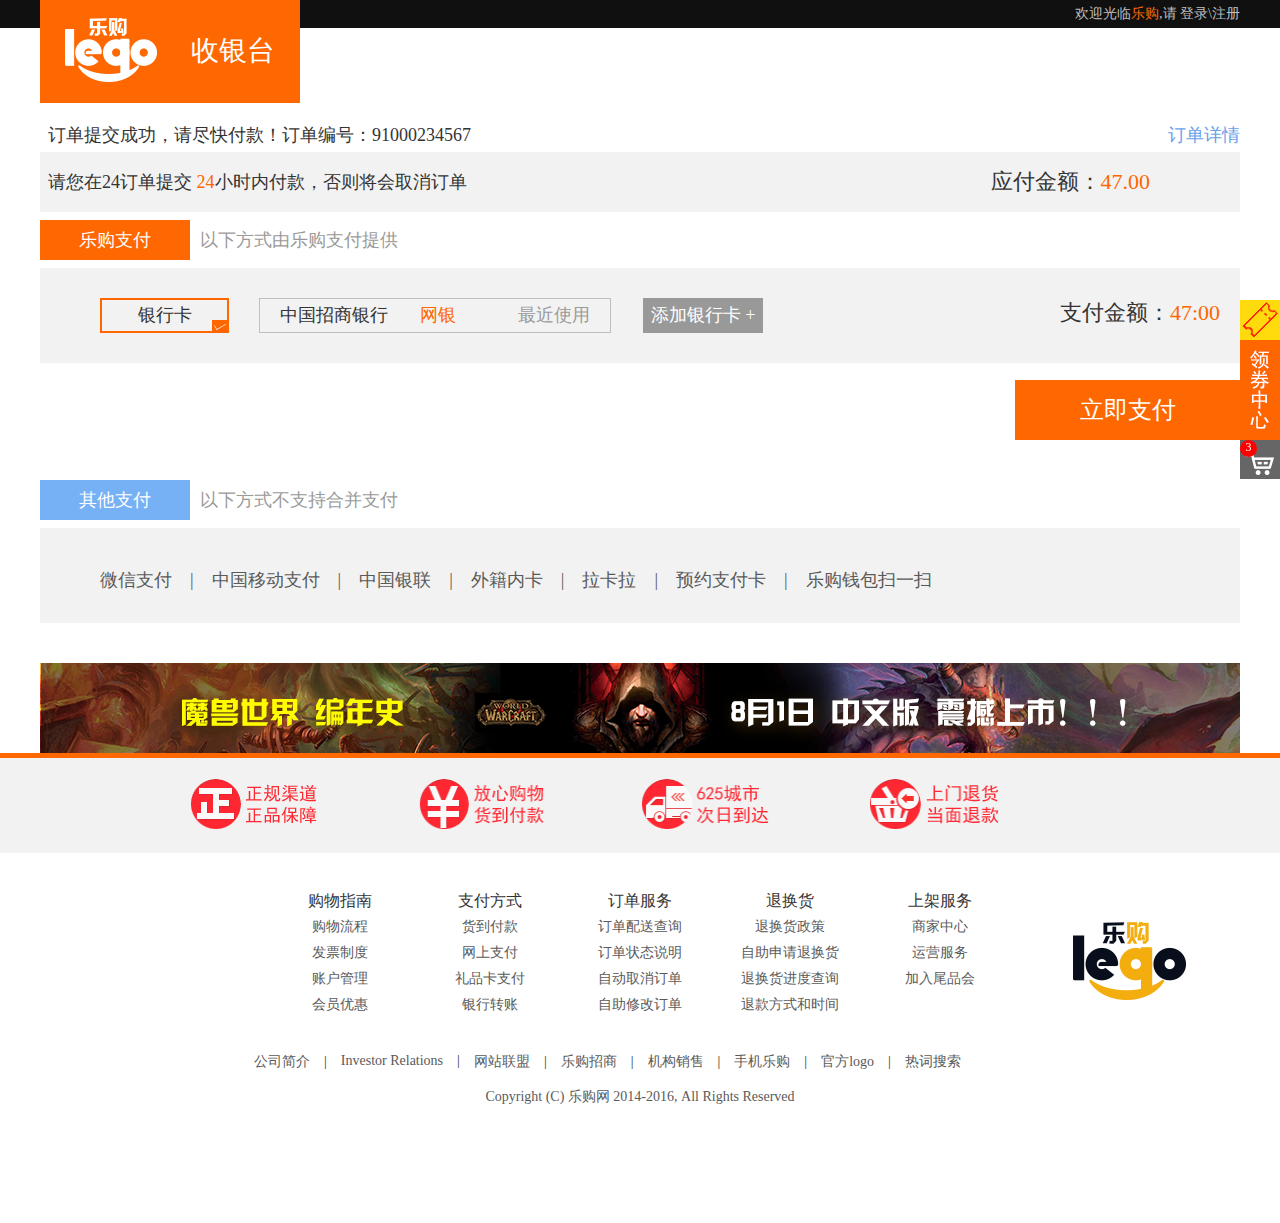
<file: counter.html>
<!DOCTYPE html>
<html lang="en">
<head>
    <meta charset="UTF-8">
    <title>收银台</title>
    <meta name="keywords" content=""/>
    <meta name="Description" content=""/>
    <link rel="shortcut icon" type="image/x-icon" href="images/lego.ico"/>
    <link rel="stylesheet" type="text/css" href="styles/reset.css"/>
    <link rel="stylesheet" type="text/css" href="styles/public.css"/>
    <link rel="stylesheet" type="text/css" href="styles/header.css"/>
    <link rel="stylesheet" type="text/css" href="styles/counter.css"/>
    <link rel="stylesheet" type="text/css" href="styles/footer.css">
    <script src="scripts/jquery-1.11.2.js" type="text/javascript" charset="utf-8"></script>
    <script src="scripts/counter.js" type="text/javascript" charset="utf-8"></script>
    <script src="scripts/footer.js" type="text/javascript" charset="utf-8"></script>
    <!--[if lte IE 6]>
    <script src="scripts/html5shiv.js" type="text/javascript" charset="utf-8"></script>
    <![endif]-->
</head>
<body>
    <!--头部开始-->
    <header>
        <!--登录注册-->
        <div id="loginBar">
            <div class="box1200">欢迎光临<span class="colorOrange">乐购</span>,请&nbsp;<a href="login.html">登录</a>\<a href="register.html">注册</a></div>
        </div>
        <div class="box1200" id="logoCartSearch2">
            <!--logo-->
            <div class="fl icon" id="logo2">
                <a href="index.html"></a>
                <p class="font28">收银台</p>
            </div>
            <div class="clear"></div>
        </div>
    </header>
    <!--头部结束-->
    <!--订单确认信息开始-->
    <div class="box1200 marginTop20" id="orderSureInfo">
        <div class="font18 textIndex" id="infoTitle">
            订单提交成功，请尽快付款！订单编号：91000234567 <a class="fr colorBlue" href="submitOrder.html">订单详情</a>
        </div>
        <div class="font18 textIndex marginTop5" id="infoCont">
            请您在24订单提交 <span class="colorOrange">24</span>小时内付款，否则将会取消订单 <span class="fr font22">应付金额：<span class="colorOrange">47.00</span></span>
        </div>
    </div>
    <!--订单确认信息结束-->
    <div class="clear"></div>
    <!--乐购支付开始-->
    <div class="box1200 marginTop8" id="legoPay">
        <div class="font18 colorDeepGray legoPayTitle">
            <span>乐购支付</span>以下方式由乐购支付提供
        </div>
        <div class="font18 marginTop8 legoPayCont">
            <div class="fl card center">银行卡</div>
            <div class="fl blank marginRight32"><span class="marginRight32">中国招商银行</span><span class="colorOrange">网银</span><span class="fr colorDeepGray">最近使用</span></div>
            <div class="fl addBlank center">添加银行卡 +</div>
            <div class="fr font22 payMoney">支付金额：<span class="colorOrange">47:00</span></div>
        </div>
        <div class="clear"></div>
        <div class="marginTop17 center font24"><input class="fr" id="payBtn" type="button" value="立即支付"></div>
    </div>
    <!--乐购支付结束-->
    <div class="clear"></div>
    <!--其他支付方式开始-->
    <div class="box1200 marginTop40" id="othersPay">
        <div class="font18 colorDeepGray legoPayTitle">
            <span>其他支付</span>以下方式不支持合并支付
        </div>
        <div class="legoPayCont marginTop8">
            <ul>
                <li><a href="#">微信支付&emsp;|&emsp;</a></li>
                <li><a href="#">中国移动支付&emsp;|&emsp;</a></li>
                <li><a href="#">中国银联&emsp;|&emsp;</a></li>
                <li><a href="#">外籍内卡&emsp;|&emsp;</a></li>
                <li><a href="#">拉卡拉&emsp;|&emsp;</a></li>
                <li><a href="#">预约支付卡&emsp;|&emsp;</a></li>
                <li><a href="#">乐购钱包扫一扫</a></li>
            </ul>
        </div>
    </div>
    <!--其他支付方式结束-->
    <!--广告开始-->
    <div class="box1200 advertisement marginTop40">
        <img src="images/advertisement.png" alt="广告">
    </div>
    <!--广告结束-->
    <!--脚部开始-->
    <footer>
        <div class="center" id="serverList">
            <img src="images/222_11.png" alt="正规渠道">
            <img src="images/222_13.png" alt="放心购物">
            <img src="images/222_15.png" alt="次日到达">
            <img src="images/222_17.png" alt="上门退货">
        </div>
        <div class="box1200 marginTop35" id="footerContent">
            <div id="serverMenu">
                <ul>
                    <li><p class="font16">购物指南</p></li>
                    <li><a href="#">购物流程</a></li>
                    <li><a href="#">发票制度</a></li>
                    <li><a href="#">账户管理</a></li>
                    <li><a href="#">会员优惠</a></li>
                </ul>
                <ul>
                    <li><p class="font16">支付方式</p></li>
                    <li><a href="#">货到付款</a></li>
                    <li><a href="#">网上支付</a></li>
                    <li><a href="#">礼品卡支付</a></li>
                    <li><a href="#">银行转账</a></li>
                </ul>
                <ul>
                    <li><p class="font16">订单服务</p></li>
                    <li><a href="#">订单配送查询</a></li>
                    <li><a href="#">订单状态说明</a></li>
                    <li><a href="#">自动取消订单</a></li>
                    <li><a href="#">自助修改订单</a></li>
                </ul>
                <ul>
                    <li><p class="font16">退换货</p></li>
                    <li><a href="#">退换货政策</a></li>
                    <li><a href="#">自助申请退换货</a></li>
                    <li><a href="#">退换货进度查询</a></li>
                    <li><a href="#">退款方式和时间</a></li>
                </ul>
                <ul>
                    <li><p class="font16">上架服务</p></li>
                    <li><a href="#">商家中心</a></li>
                    <li><a href="#">运营服务</a></li>
                    <li><a href="#">加入尾品会</a></li>
                </ul>
            </div>
            <div class="fr" id="footerLogo">
                <img src="images/logo_00.png" alt="">
            </div>
            <div class="clear"></div>
            <div class="marginTop35" id="copyright">
                <ul>
                    <li>&emsp;<a href="#">公司简介</a>&emsp;|</li>
                    <li>&emsp;<a href="#">Investor Relations</a>&emsp;|</li>
                    <li>&emsp;<a href="#">网站联盟</a>&emsp;|</li>
                    <li>&emsp;<a href="#">乐购招商</a>&emsp;|</li>
                    <li>&emsp;<a href="#">机构销售</a>&emsp;|</li>
                    <li>&emsp;<a href="#">手机乐购</a>&emsp;|</li>
                    <li>&emsp;<a href="#">官方logo</a>&emsp;|</li>
                    <li>&emsp;<a href="#">热词搜索</a>&emsp;</li>
                </ul>
                <div class="clear"></div>
                <p class="center font12 colorGray marginTop17">Copyright (C) 乐购网 2014-2016, All Rights Reserved</p>
            </div>
        </div>
        <!--右侧二维码开始-->
        <ul class="qrCode">
            <li class="icon i1"></li>
            <a href="vipCenter.html"><li class="li2"><p class="icon i2"></p><p class="icon code"></p></li></a>
            <a href="shoppingCart.html"><li class="icon i3"><p class="publicCartNum center">3</p></li></a>
        </ul>
        <!--右侧二维码结束-->
    </footer>
    <!--脚部结束-->
    <!--确认蒙层-->
    <div class="areYouSure">
        <div class="sureBox">
            <div class="boxTitle font20">支付结果 <span class="fr cancel colorDeepGray font28">X</span></div>
            <div class="sureInfo font22 center"><span class="sureIcon success"></span>已完成支付</div>
            <div class="chooseBtn font20 center">
                <input class="cancel current" type="button" value="确认">
            </div>
        </div>
    </div>
</body>
</html>
</file>
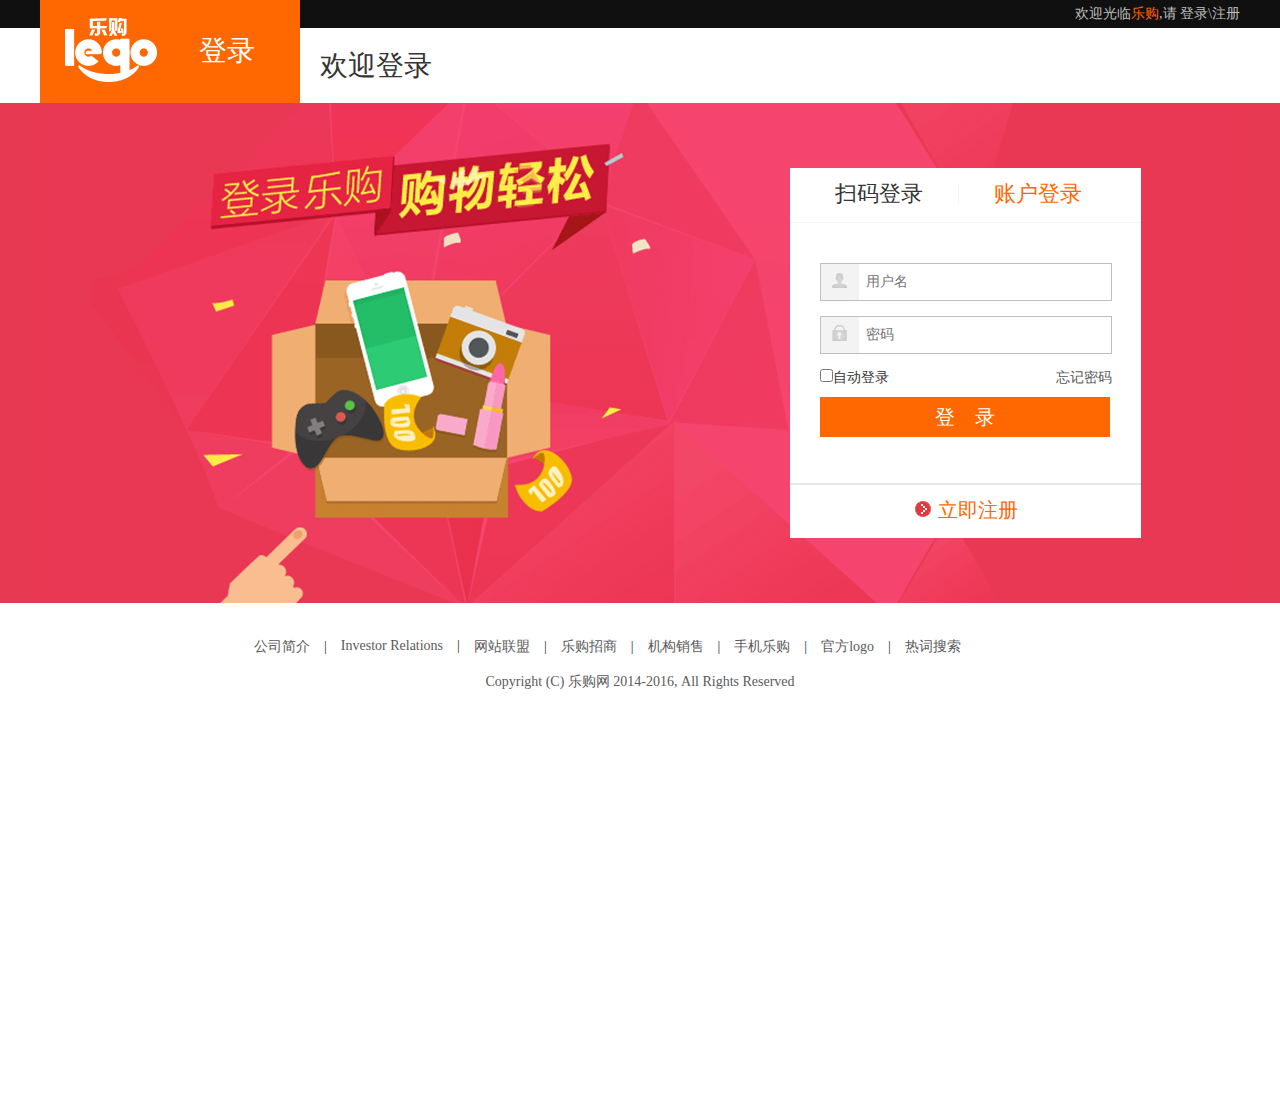
<file: login.html>
<!DOCTYPE html>
<html lang="en">
<head>
    <meta charset="UTF-8">
    <title>登录-乐购商城</title>
    <meta name="Description" content=""/>
    <link rel="shortcut icon" type="image/x-icon" href="images/lego.ico"/>
    <link rel="stylesheet" type="text/css" href="styles/reset.css"/>
    <link rel="stylesheet" type="text/css" href="styles/public.css"/>
    <link rel="stylesheet" type="text/css" href="styles/header.css"/>
    <link rel="stylesheet" type="text/css" href="styles/login.css"/>
    <link rel="stylesheet" type="text/css" href="styles/footer.css">
    <script src="scripts/jquery-1.11.2.js" type="text/javascript" charset="utf-8"></script>
    <script src="scripts/login.js" type="text/javascript" charset="utf-8"></script>
    <!--[if lte IE 6]>
    <script src="scripts/html5shiv.js" type="text/javascript" charset="utf-8"></script>
    <![endif]-->
</head>
<body>
    <!--头部开始-->
    <header>
        <!--登录注册-->
        <div id="loginBar">
            <div class="box1200">欢迎光临<span class="colorOrange">乐购</span>,请&nbsp;<a href="login.html">登录</a>\<a href="register.html">注册</a></div>
        </div>
        <!--logo+搜索-->
        <div class="box1200" id="logoCartSearch2">
            <!--logo-->
            <div class="fl icon" id="logo2">
                <a href="index.html"></a>
                <p class="paddingRight20 font28">登录</p>
            </div>
            <div class="fl" id="loginTitle">
                <p class="font28">欢迎登录</p>
            </div>
        </div>
    </header>
    <!--头部结束-->
    <div class="clear"></div>
    <!--登录主体开始-->
    <div class="autoBox" id="login">
        <div class="box1200" id="loginBody">
            <div class="fl" id="loginBox">
                <ul id="loginType">
                    <li class="borderRight">扫码登录</li>
                    <li class=" colorOrange">账户登录</li>
                </ul>
                <!--扫码登录-->
                <div class="loginCont"  style="display: none">
                    <img id="qrCode" src="images/qrCode.png" alt="">
                    <img id="loginPhone" src="images/loginPhone.png" alt="">
                    <p class="center open">打开手机版&emsp;<a href="#">乐购APP</a>&emsp;扫一扫</p>
                </div>
                <!--帐号登录-->
                <div class="loginCont">
                    <form action="">
                        <span class="icon nameIcon"></span>
                        <input type="text" name="userName" id="userName" placeholder="用户名">
                        <span class="del delName">X</span>
                        <span class="icon pswIcon"></span>
                        <input type="text" name="psw" id="psw" placeholder="密码">
                        <span class="del delPsw">X</span>
                        <input class="fl marginTop2" type="checkbox"><span class="fl">自动登录</span> <a class="fr" href="#">忘记密码</a><br/>
                        <div class="clear"></div>
                        <input class="font20 center" id="submit" type="submit" value="登&emsp;录">
                    </form>
                    <div id="goToRegister">
                        <p class="center"><span class="icon"></span><a class=" colorOrange font20" href="register.html">立即注册</a></p>
                    </div>
                </div>
            </div>
        </div>
    </div>
    <!--登录主体结束-->
    <!--脚部开始-->
    <footer>
        <div class="box1200 marginTop35" id="footerContent">
            <div class="marginTop35" id="copyright">
                <ul>
                    <li>&emsp;<a href="#">公司简介</a>&emsp;|</li>
                    <li>&emsp;<a href="#">Investor Relations</a>&emsp;|</li>
                    <li>&emsp;<a href="#">网站联盟</a>&emsp;|</li>
                    <li>&emsp;<a href="#">乐购招商</a>&emsp;|</li>
                    <li>&emsp;<a href="#">机构销售</a>&emsp;|</li>
                    <li>&emsp;<a href="#">手机乐购</a>&emsp;|</li>
                    <li>&emsp;<a href="#">官方logo</a>&emsp;|</li>
                    <li>&emsp;<a href="#">热词搜索</a>&emsp;</li>
                </ul>
                <div class="clear"></div>
                <p class="center font12 colorGray marginTop17">Copyright (C) 乐购网 2014-2016, All Rights Reserved</p>
            </div>
        </div>
    </footer>
    <!--脚部结束-->

</body>
</html>
</file>
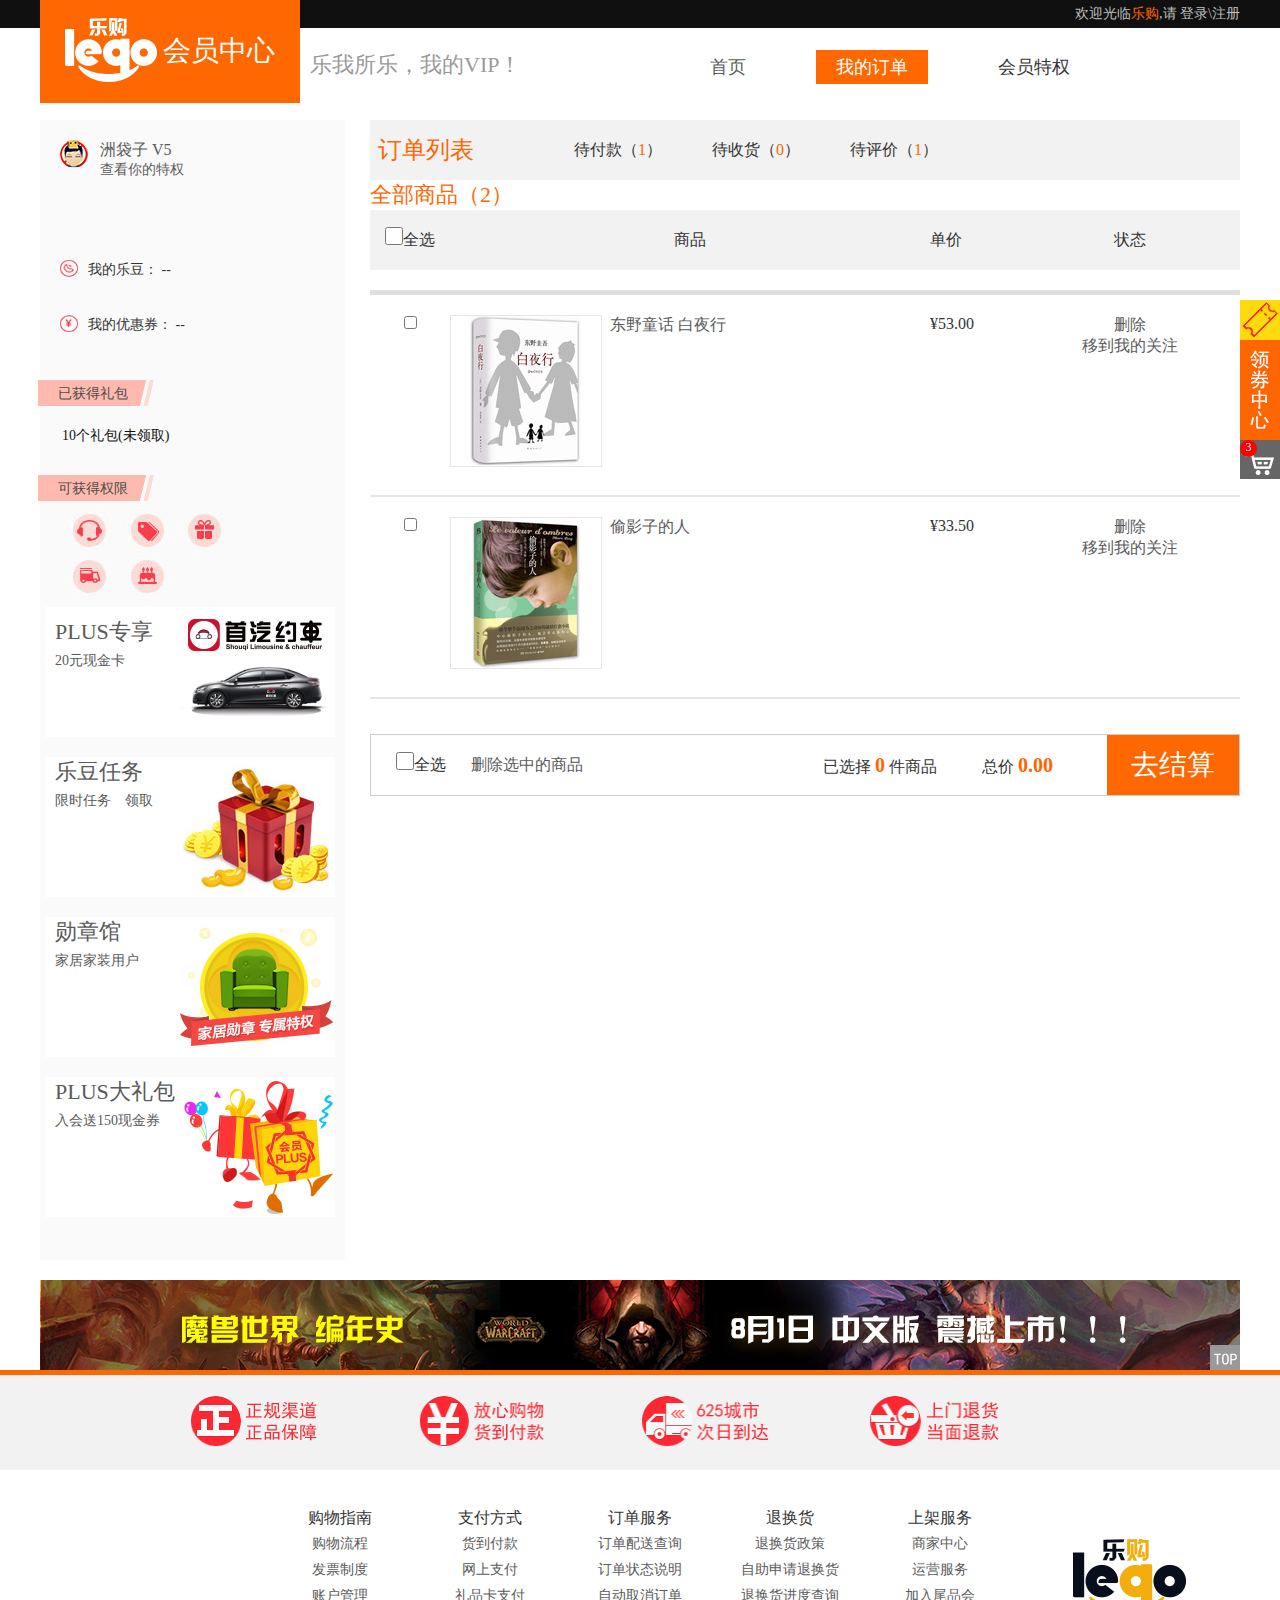
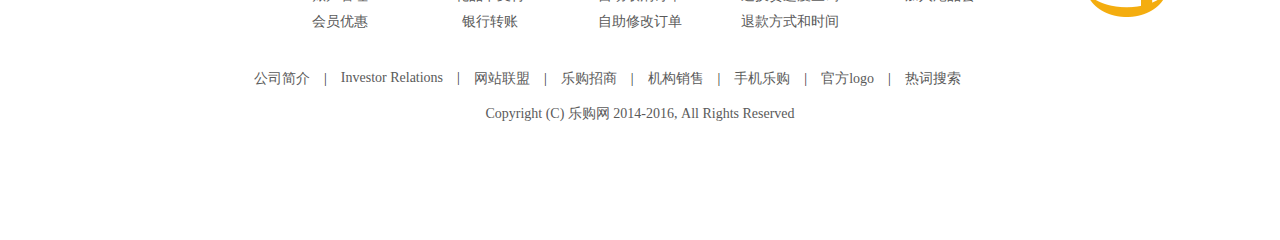
<file: myOrder.html>
<!DOCTYPE html>
<html lang="en">
<head>
    <meta charset="UTF-8">
    <title>会员中心-乐购商城</title>
    <meta name="Description" content=""/>
    <link rel="shortcut icon" type="image/x-icon" href="images/lego.ico"/>
    <link rel="stylesheet" type="text/css" href="styles/reset.css"/>
    <link rel="stylesheet" type="text/css" href="styles/public.css"/>
    <link rel="stylesheet" type="text/css" href="styles/header.css"/>
    <link rel="stylesheet" type="text/css" href="styles/myOrder.css"/>
    <link rel="stylesheet" type="text/css" href="styles/slide.css"/>
    <link rel="stylesheet" type="text/css" href="styles/footer.css">
    <script src="scripts/jquery-1.11.2.js" type="text/javascript" charset="utf-8"></script>
    <script src="scripts/myOrder.js" type="text/javascript" charset="utf-8"></script>
    <!--[if lte IE 6]>
    <script src="scripts/html5shiv.js" type="text/javascript" charset="utf-8"></script>
    <![endif]-->
</head>
<body>
    <!--头部开始-->
    <header>
        <!--登录注册-->
        <div id="loginBar">
            <div class="box1200">欢迎光临<span class="colorOrange">乐购</span>,请&nbsp;<a href="login.html">登录</a>\<a href="register.html">注册</a></div>
        </div>
        <!--logo+搜索-->
        <div class="box1200" id="logoCartSearch2">
            <!--logo-->
            <div class="fl icon" id="logo2">
                <a href="index.html"></a>
                <p class="font28">会员中心</p>
            </div>
            <div class="fr" id="vipCenterTitle">
                <div class="fl font22 marginTop17 colorDeepGray">乐我所乐，我的VIP！</div>
                <ul class="fr">
                    <a href="vipCenter.html"><li>首页</li></a>
                    <li class="current">我的订单</li>
                    <li>会员特权</li>
                </ul>
            </div>
        </div>
    </header>
    <!--头部结束-->
    <div class="clear"></div>
    <!--主体开始-->
    <div class="box1200 marginTop17">
        <div class="fl" id="viperInfo">
            <div class="box120 marginTop20">
                <span class="icon headerIcon"></span>
                <span><a class="font16" href="login.html">洲袋子 V5</a></span><br/>
                <span class="colorDeepGray"><a href="#">查看你的特权</a></span>
            </div>
            <div class="clear"></div>
            <div class="box120">
                <p><span class="icon icon1"></span>我的乐豆： --</p>
                <p class="marginTop35"><span class="icon icon2"></span>我的优惠券： --</p>
            </div>
            <div class="box95 center">
                <p class="icon">已获得礼包</p>
                <a class="colorBlack fl marginLeft22 marginTop8" href="login.html">10个礼包(未领取)</a>
            </div>
            <div class="box95 center">
                <p class="icon">可获得权限</p>
                <div class="clear"></div>
                <img class="marginTop17" src="images/vipicon.jpg" alt="">
            </div>

            <div class="box290 paddingTop27">
                <img class="fr" src="images/vip1.jpg" alt="vip">
                <p class="marginTop20 font22"><a href="#">PLUS专享</a></p>
                <p class="marginTop5"><a href="#">20元现金卡</a></p>
            </div>
            <div class="box290">
                <img class="fr" src="images/vip2.jpg" alt="vip">
                <p class="marginTop20 font22"><a href="#">乐豆任务</a></p>
                <p class="marginTop5"><a href="#">限时任务&emsp;领取</a></p>
            </div>
            <div class="box290">
                <img class="fr" src="images/vip3.jpg" alt="vip">
                <p class="marginTop20 font22"><a href="#">勋章馆</a></a></p>
                <p class="marginTop5"><a href="#">家居家装用户</a></p>
            </div>
            <div class="box290">
                <img class="fr" src="images/vip4.jpg" alt="vip">
                <p class="marginTop20 font22"><a href="#">PLUS大礼包</a></p>
                <p class="marginTop5"><a href="#">入会送150现金券</a></p>
            </div>
        </div>

        <div class="fr" id="myOrderList">
            <div id="listInfo">
                <p class="font24 colorOrange fl textIndex">订单列表</p>
                <ul class="fl">
                    <li>待付款（<span class="colorOrange">1</span>）</li>
                    <li>待收货（<span class="colorOrange">0</span>）</li>
                    <li>待评价（<span class="colorOrange">1</span>）</li>
                </ul>
            </div>
            <div id="shoppingCart">
            <div id="cartTitle">
                <p class="font22 colorOrange">全部商品（<span id="kindQuantity">2</span>）</p>
            </div>
            <div></div>
            <div id="cartContent">
                <ul id="carContTitle">
                    <li class="check center"><input type="checkbox" class="checkAll">全选</li>
                    <li class="product center">商品</li>
                    <li class="price">单价</li>
                    <li class="operation">状态</li>
                </ul>
                <div class="borderTop marginTop20">
                    <ul class="carConDetail">
                        <li class="check center"><input type="checkbox" class="checkRow"></li>
                        <li class="product">
                            <a href=""><img class="fl" src="images/demo-book1.jpg" alt=""></a>
                            <p class="textIndex"><a href="">东野童话 白夜行</a></p>
                        </li>
                        <li class="price">&yen;<span>53.00</span></li>
                        <li class="operation"><a class="del" href="javascript:;">删除</a><br/><a href="javascript:;">移到我的关注</a></li>
                    </ul>
                    <ul class="carConDetail">
                        <li class="check center">
                            <input type="checkbox" class="checkRow">
                            <!--<div class="checkboxDiv"></div>-->
                        </li>
                        <li class="product">
                            <a href=""><img class="fl" src="images/demo-book2.jpg" alt=""></a>
                            <p class="textIndex"><a href="">偷影子的人</a></p>
                        </li>
                        <li class="price">&yen;<span>33.50</span></li>
                        <li class="operation"><a class="del" href="javascript:;">删除</a><br/><a href="javascript:;">移到我的关注</a></li>
                    </ul>
                </div>
                <ul class="marginTop35" id="statistics">
                    <li><input type="checkbox" class="checkAll">全选</li>
                    <li><a id="delChecked" href="javascript:;">删除选中的商品</a></li>
                    <li class="width636">已选择 <span class="fontWeight colorOrange font20" id="selectedNum">0</span> 件商品</li>
                    <li class="width150">总价 <span class="fontWeight colorOrange font20" id="totalPrice">0.00</span></li>
                    <li><input class="submitBtn" type="submit" value="去结算"></li>
                </ul>
            </div>
        </div>
        </div>
    </div>
    <!--主体结束-->
    <div class="clear"></div>
    <!--广告开始-->
    <div class="box1200 advertisement marginTop20">
        <a href="#"><img src="images/advertisement.png" alt="广告"></a>
    </div>
    <!--广告结束-->
    <!--脚部开始-->
    <footer>
        <div class="center" id="serverList">
            <img src="images/222_11.png" alt="正规渠道">
            <img src="images/222_13.png" alt="放心购物">
            <img src="images/222_15.png" alt="次日到达">
            <img src="images/222_17.png" alt="上门退货">
        </div>
        <div class="box1200 marginTop35" id="footerContent">
            <div class="goTop"><img src="images/gototop_05.jpg" alt=""></div>
            <div id="serverMenu">
                <ul>
                    <li><p class="font16">购物指南</p></li>
                    <li><a href="#">购物流程</a></li>
                    <li><a href="#">发票制度</a></li>
                    <li><a href="#">账户管理</a></li>
                    <li><a href="#">会员优惠</a></li>
                </ul>
                <ul>
                    <li><p class="font16">支付方式</p></li>
                    <li><a href="#">货到付款</a></li>
                    <li><a href="#">网上支付</a></li>
                    <li><a href="#">礼品卡支付</a></li>
                    <li><a href="#">银行转账</a></li>
                </ul>
                <ul>
                    <li><p class="font16">订单服务</p></li>
                    <li><a href="#">订单配送查询</a></li>
                    <li><a href="#">订单状态说明</a></li>
                    <li><a href="#">自动取消订单</a></li>
                    <li><a href="#">自助修改订单</a></li>
                </ul>
                <ul>
                    <li><p class="font16">退换货</p></li>
                    <li><a href="#">退换货政策</a></li>
                    <li><a href="#">自助申请退换货</a></li>
                    <li><a href="#">退换货进度查询</a></li>
                    <li><a href="#">退款方式和时间</a></li>
                </ul>
                <ul>
                    <li><p class="font16">上架服务</p></li>
                    <li><a href="#">商家中心</a></li>
                    <li><a href="#">运营服务</a></li>
                    <li><a href="#">加入尾品会</a></li>
                </ul>
            </div>
            <!--返回顶部-->
            <div class="fr" id="footerLogo">
                <img src="images/logo_00.png" alt="">
            </div>
            <div class="clear"></div>
            <div class="marginTop35" id="copyright">
                <ul>
                    <li>&emsp;<a href="#">公司简介</a>&emsp;|</li>
                    <li>&emsp;<a href="#">Investor Relations</a>&emsp;|</li>
                    <li>&emsp;<a href="#">网站联盟</a>&emsp;|</li>
                    <li>&emsp;<a href="#">乐购招商</a>&emsp;|</li>
                    <li>&emsp;<a href="#">机构销售</a>&emsp;|</li>
                    <li>&emsp;<a href="#">手机乐购</a>&emsp;|</li>
                    <li>&emsp;<a href="#">官方logo</a>&emsp;|</li>
                    <li>&emsp;<a href="#">热词搜索</a>&emsp;</li>
                </ul>
                <div class="clear"></div>
                <p class="center font12 colorGray marginTop17">Copyright (C) 乐购网 2014-2016, All Rights Reserved</p>
            </div>
        </div>
        <!--右侧二维码开始-->
        <ul class="qrCode">
            <li class="icon i1"></li>
            <a href="vipCenter.html"><li class="li2"><p class="icon i2"></p><p class="icon code"></p></li></a>
            <a href="shoppingCart.html"><li class="icon i3"><p class="publicCartNum center">3</p></li></a>
        </ul>
        <!--右侧二维码结束-->
    </footer>
    <!--脚部结束-->
    <!--确认蒙层-->
    <div class="areYouSure">
        <div class="sureBox">
            <div class="boxTitle font20">确认付款 <span class="fr cancel colorDeepGray font28">X</span></div>
            <div class="sureInfo font22 center"><span class="sureIcon"></span>是否去付款中心付款?</div>
            <div class="chooseBtn font20 center">
                <input class="cancel" type="button" value="取消">
                <a href="submitOrder.html"><input class="sure current" type="button" value="确认"></a>
            </div>
        </div>
    </div>
    <script src="scripts/footer.js" type="text/javascript" charset="UTF-8"></script>
</body>
</html>
</file>
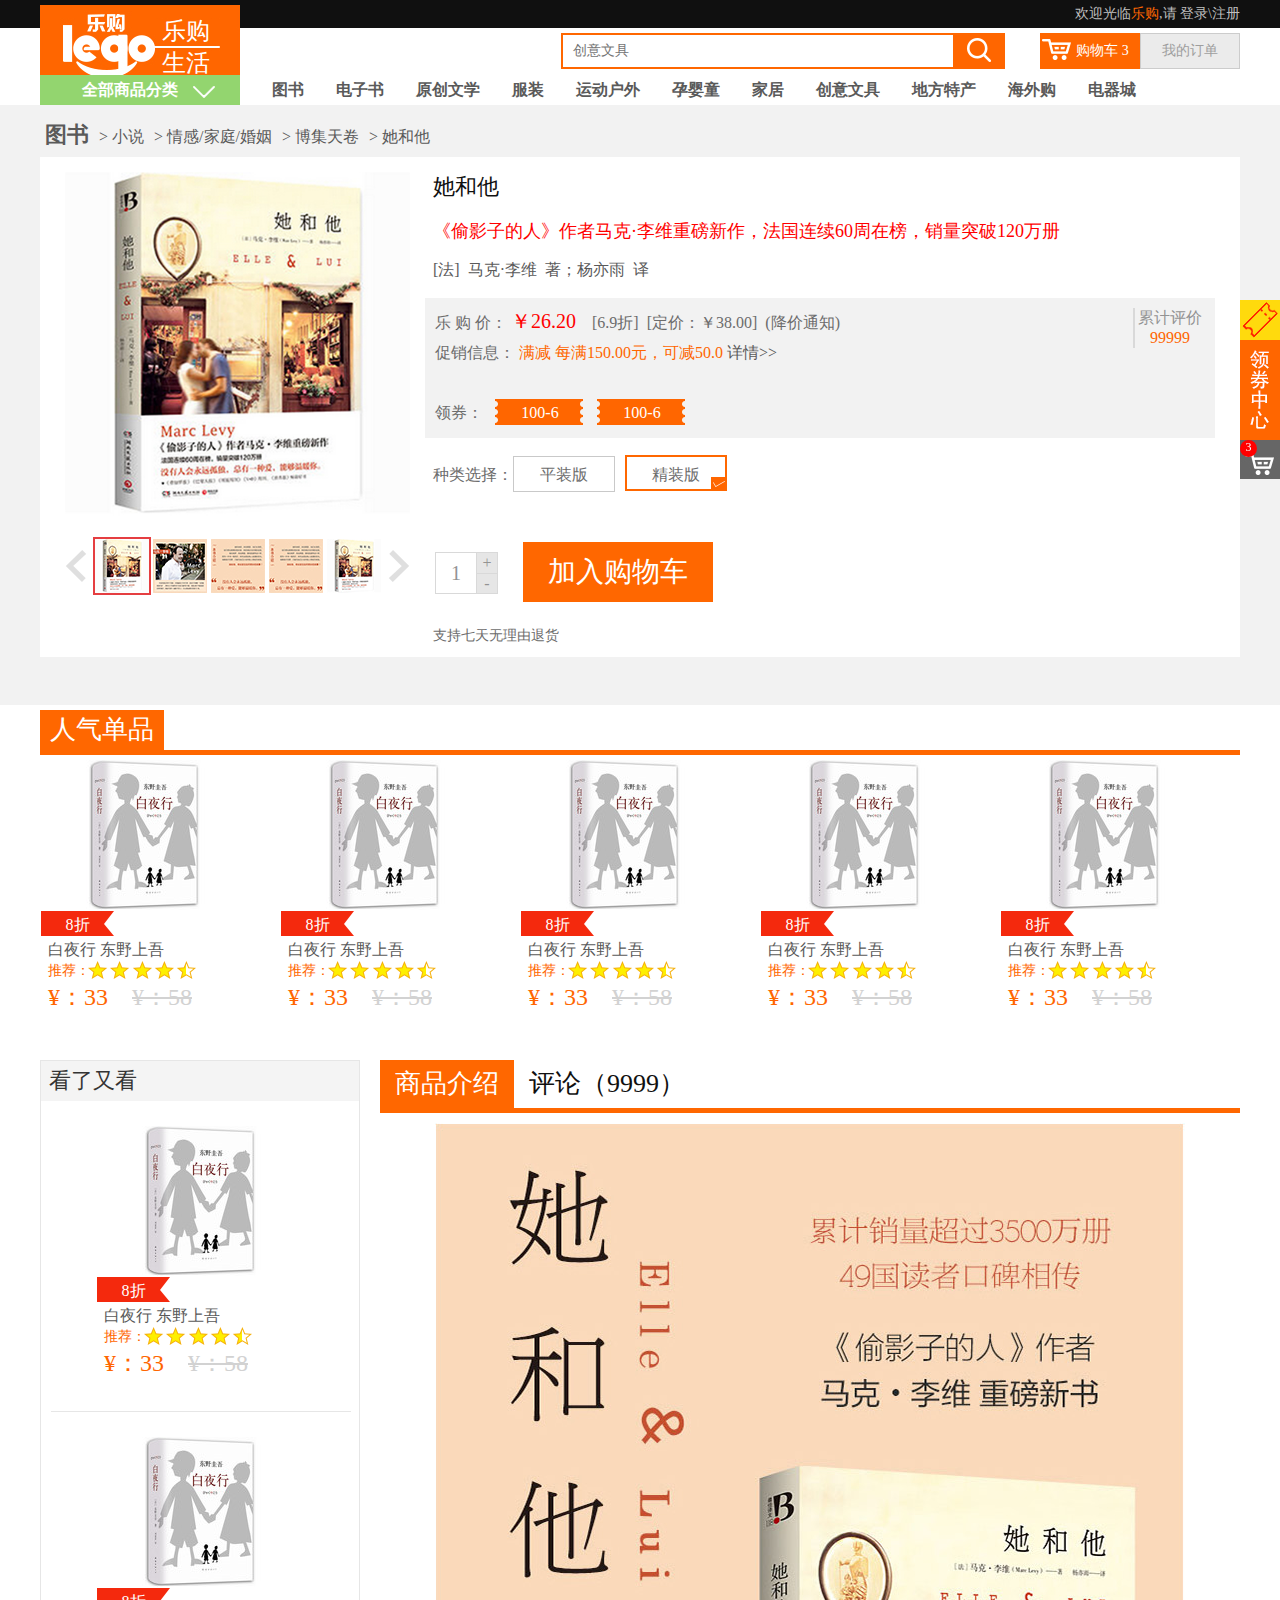
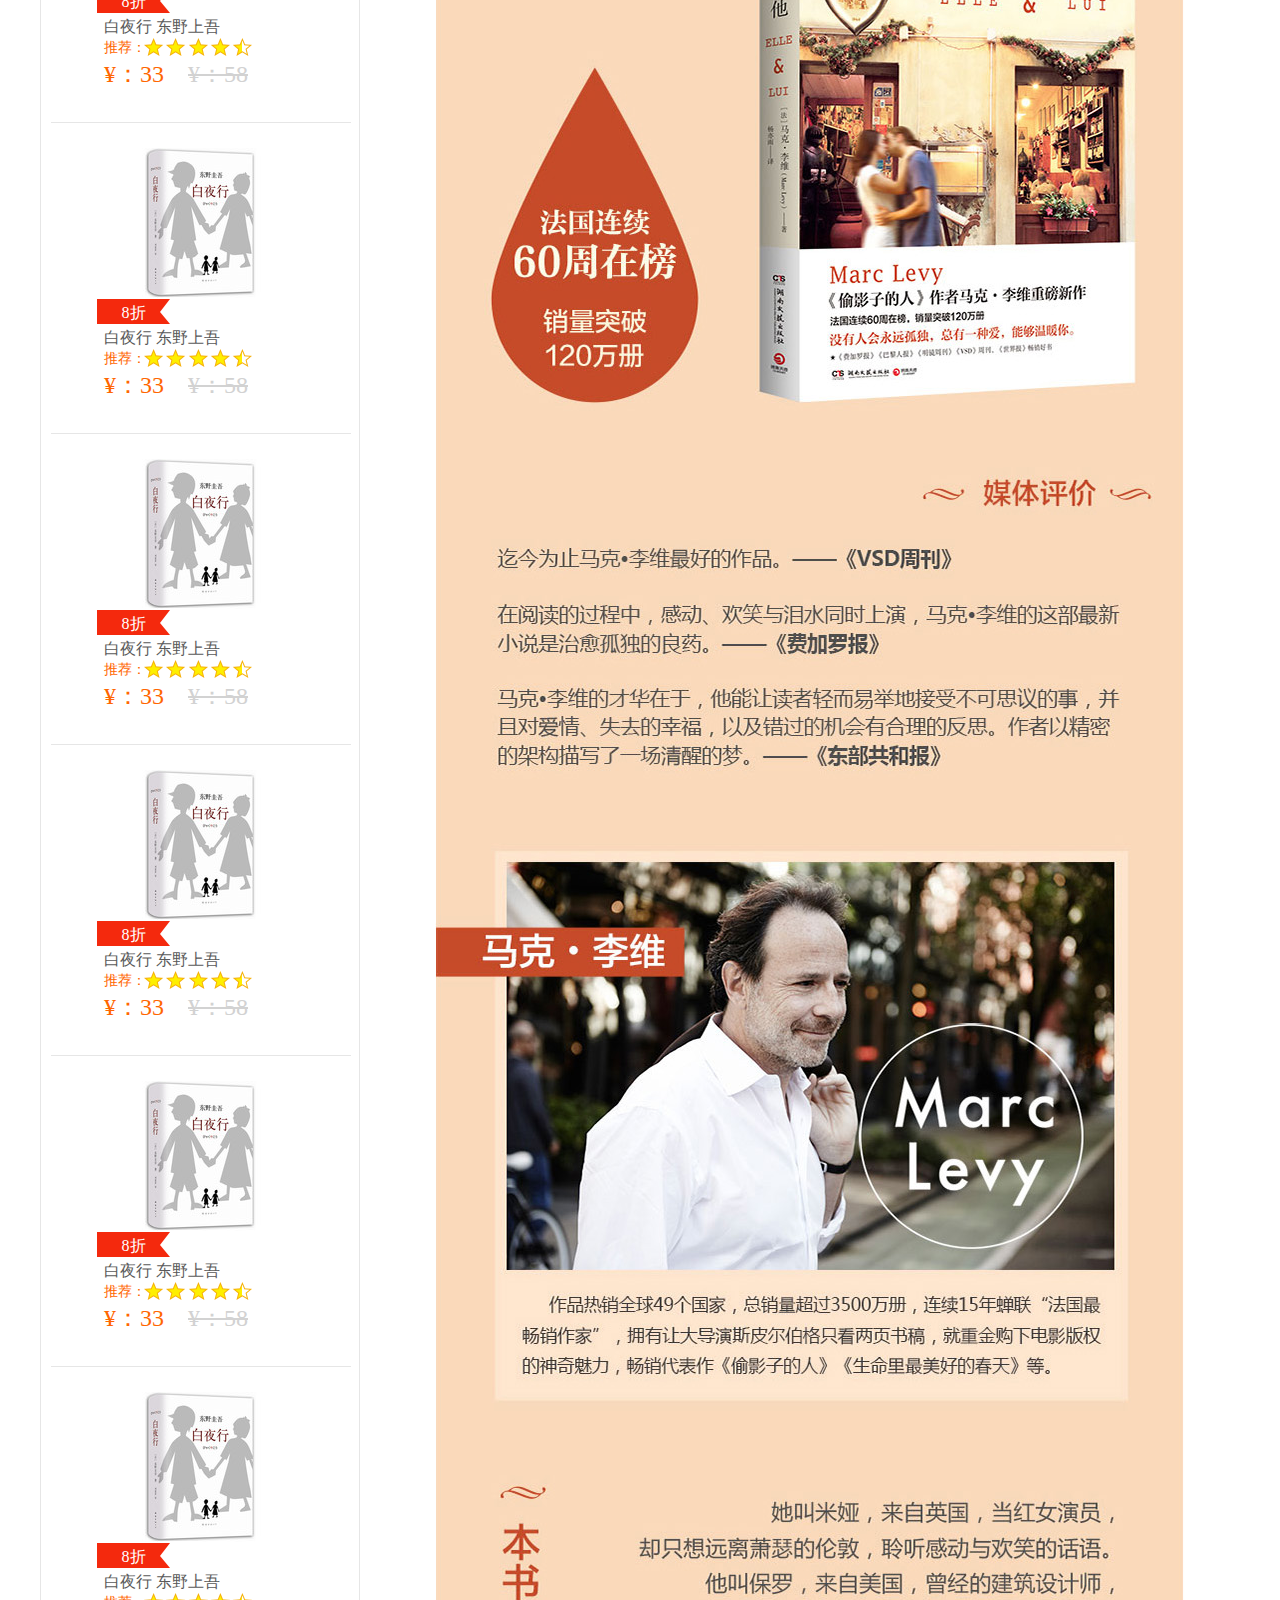
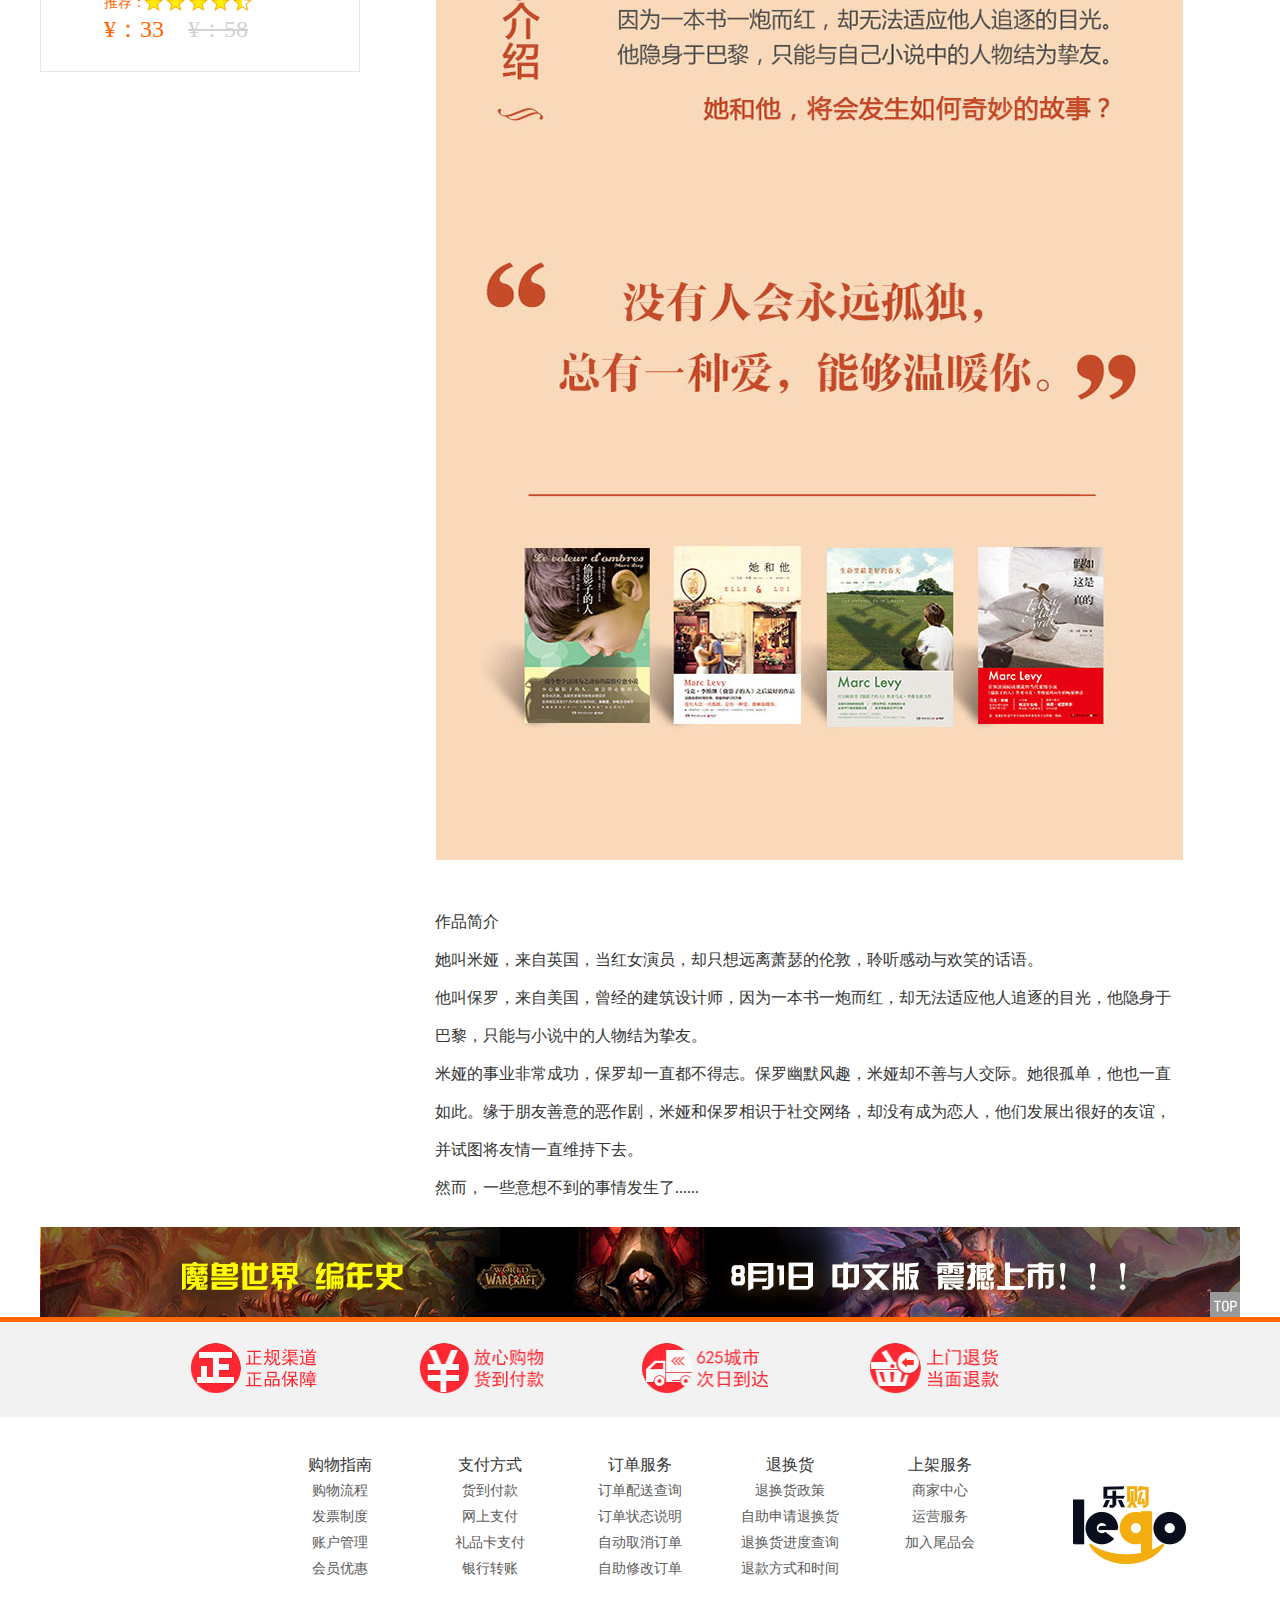
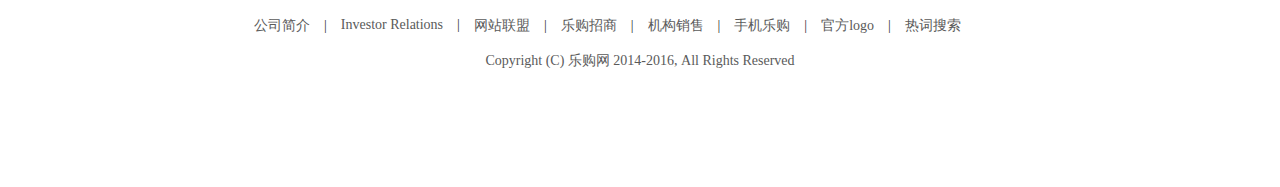
<file: productDetail.html>
<!DOCTYPE html>
<html lang="en">
<head>
    <meta charset="UTF-8">
    <title>她和他-商品详情-乐购商城</title>
    <meta name="keywords" content=""/>
    <meta name="Description" content=""/>
    <link rel="shortcut icon" type="image/x-icon" href="images/lego.ico"/>
    <link rel="stylesheet" type="text/css" href="styles/reset.css"/>
    <link rel="stylesheet" type="text/css" href="styles/public.css"/>
    <link rel="stylesheet" type="text/css" href="styles/header.css"/>
    <link rel="stylesheet" type="text/css" href="styles/productDetail.css"/>
    <link rel="stylesheet" type="text/css" href="styles/fdj.css"/>
    <link rel="stylesheet" type="text/css" href="styles/footer.css">
    <script src="scripts/jquery-1.11.2.js" type="text/javascript" charset="utf-8"></script>
    <script src="scripts/tyslide.js" type="text/javascript" charset="utf-8"></script>
    <script src="scripts/beforeEffects.js" type="text/javascript" charset="utf-8"></script>
    <script src="scripts/magnifier.js" type="text/javascript" charset="utf-8"></script>
    <script src="scripts/productDetail.js" type="text/javascript" charset="utf-8"></script>
    <!--[if lte IE 6]>
    <script src="scripts/html5shiv.js" type="text/javascript" charset="utf-8"></script>
    <![endif]-->
</head>
<body>
    <!--头部开始-->
    <header>
        <!--登录注册-->
        <div id="loginBar">
            <div class="box1200">欢迎光临<span class="colorOrange">乐购</span>,请&nbsp;<a href="login.html">登录</a>\<a href="register.html">注册</a></div>
        </div>
        <!--logo+搜索+购物车-->
        <div class="box1200" id="logoCartSearch">
            <!--logo-->
            <div id="logo">
                <a href="index.html" id="logoTitle">
                    <span>乐购<br/>生活</span>
                </a>
            </div>
            <!--购物车+我的订单-->
            <ul class="fr" id="shopppingCart">
                <li class="icon cart current">购物车 <span id="cartNum">3</span></li>
                <li>我的订单</li>
            </ul>
            <!--搜索-->
            <div class="fr" id="search">
                <form id="searchFrom" action="" method="get">
                    <input class="fl" type="text" name="" id="searchText" placeholder="创意文具" value="" />
                    <input class="fl icon" type="submit" id="searchSubmit" name="" value="" />
                </form>
            </div>
        </div>
        <!--导航条-->
        <div class="box1200" id="classNav">
            <div class="font16 fl fontWeight icon green" id="class">
                <p>全部商品分类</p>
            </div>
            <ul class="fl font16 fontWeight" id="mainNav">
                <li><a href="productList.html">图书</a></li>
                <li><a href="#">电子书</a></li>
                <li><a href="#">原创文学</a></li>
                <li><a href="#">服装</a></li>
                <li><a href="#">运动户外</a></li>
                <li><a href="#">孕婴童</a></li>
                <li><a href="#">家居</a></li>
                <li><a href="#">创意文具</a></li>
                <li><a href="#">地方特产</a></li>
                <li><a href="#">海外购</a></li>
                <li><a href="#">电器城</a></li>
            </ul>
        </div>
    </header>
    <!--头部结束-->
    <div class="clear"></div>
    <!--商品简介开始-->
    <div class="autoBox" id="productIntro">
        <ul class="box1200" id="webpageLocation">
            <li class="font22 fontWeight title"><a href="#">图书</a></li>
            <li class="colorGray"><a href="#">&gt;&nbsp;小说</a></li>
            <li class="colorGray"><a href="#">&gt;&nbsp;情感/家庭/婚姻</a></li>
            <li class="colorGray"><a href="#">&gt;&nbsp;博集天卷</a></li>
            <li class="colorGray"><a href="#">&gt;&nbsp;她和他</a></li>
        </ul>
        <div class="clear"></div>
        <div class="box1200" id="introDetail">
            <!--简介图片浏览区域-->
            <div class="fl" id="introImg">
                <div id="magnifier">
                    <div class="small-box">
                        <img src="images/small_1.jpg" alt="#">
                        <span class="hover"></span>
                    </div>
                    <div class="thumbnail-box">
                        <a href="javascript:;" class="btn btn-prev"></a>
                        <a href="javascript:;" class="btn btn-next"></a>
                        <div class="list">
                            <ul class="wrapper">
                                <li class="item item-cur" data-src="images/small_1.jpg"><img src="images/thumbnail_1.jpg" alt="#"></li>
                                <li class="item" data-src="images/small_2.jpg"><img src="images/thumbnail_2.jpg" alt="#"></li>
                                <li class="item" data-src="images/small_3.jpg"><img src="images/thumbnail_3.jpg" alt="#"></li>
                                <li class="item" data-src="images/small_4.jpg"><img src="images/thumbnail_4.jpg" alt="#"></li>
                                <li class="item" data-src="images/small_5.jpg"><img src="images/thumbnail_5.jpg" alt="#"></li>
                                <li class="item" data-src="images/small_6.jpg"><img src="images/thumbnail_6.jpg" alt="#"></li>
                            </ul>
                        </div>
                    </div>
                    <div class="big-box">
                        <img src="images/big_1.jpg" alt="#">
                    </div>
                </div>


            </div>
            <!--简介文字+操作区域-->
            <div class="fr" id="introText">
                <!--书名作者-->
                <div>
                    <p class="font22 textIndex colorBlack">她和他</p>
                    <p class="colorRed font18 textIndex marginTop17">《偷影子的人》作者马克·李维重磅新作，法国连续60周在榜，销量突破120万册</p>
                    <p class="textIndex font16 marginTop17 colorGray">[法]&nbsp;&nbsp;马克·李维&nbsp;&nbsp;著；杨亦雨&nbsp;&nbsp;译</p>
                </div>
                <!--价格优惠-->
                <div class="marginTop17" id="productPrice">
                    <div class="fl" id="price">
                        <p>乐 购 价：&nbsp;<span class="font20 colorRed">￥26.20</span>&emsp;[6.9折]&nbsp;&nbsp;[定价：￥38.00]&nbsp;&nbsp;(降价通知)</p>
                        <p class="marginTop8">促销信息：&nbsp;<span class="colorOrange">满减 每满150.00元，可减50.0 </span><a href="#">详情&gt;&gt;</a></p>
                        <p class="marginTop35">领券：<span class="icon ticket">100-6</span><span class="icon ticket">100-6</span></p>
                    </div>
                    <!--累计评价-->
                    <div class="fr" id="commendNum">
                        <span class="font16">累计评价</span><br/><span class="font16 colorOrange">99999</span>
                    </div>
                </div>
                <!--种类选择-->
                <div class="marginTop17 font16" id="chooseType">
                    &nbsp;&nbsp;种类选择：<span class="icon type">平装版</span><span class="icon type current">精装版</span>
                </div>
                <div class="clear"></div>
                <!--加入购物车-->
                <div class="marginTop50" id="addToCart">
                    <div class="fl" id="changeNum">
                        <input class="num fl font20 center" type="text" value="1">
                        <input class="add font16" type="button" value="+">
                        <input class="sub font16" type="button" value="-">
                    </div>
                    <input class="fl center" id="submit" type="button" value="加入购物车">
                    <div class="clear"></div>
                    <div class="error colorRed font14 textIndex">请输入合法的数字</div>
                </div>
                <div class="textIndex">支持七天无理由退货</div>
            </div>
        </div>
    </div>
    <!--商品简介结束-->
    <div class="clear"></div>
    <!--人气单品开始-->
    <div class="box1200 marginTop5">
        <!--标题-->
        <div class="publicTitle">
            <p class="titleTextBg">人气单品</p>
        </div>
        <div id="discountBooksList">
            <div class="box210">
                <p class="center marginTop5"><a href="#"><img src="images/demo-book1.jpg" alt="书"></a></p>
                <p class="icon discount font16 center">8折</p>
                <p class="textIndex font16"><a href="#">白夜行 东野上吾</a></p>
                <p class="icon bookPop font14 colorOrange textIndex">推荐：</p>
                <p class="textIndex font24"><span class="colorOrange">&yen;：33</span>&emsp;<span class="fontGray fontDel">&yen;：58</span></p>
            </div>
            <div class="box210">
                <p class="center marginTop5"><a href="#"><img src="images/demo-book1.jpg" alt="书"></a></p>
                <p class="icon discount font16 center">8折</p>
                <p class="textIndex font16"><a href="#">白夜行 东野上吾</a></p>
                <p class="icon bookPop font14 colorOrange textIndex">推荐：</p>
                <p class="textIndex font24"><span class="colorOrange">&yen;：33</span>&emsp;<span class="fontGray fontDel">&yen;：58</span></p>
            </div>
            <div class="box210">
                <p class="center marginTop5"><a href="#"><img src="images/demo-book1.jpg" alt="书"></a></p>
                <p class="icon discount font16 center">8折</p>
                <p class="textIndex font16"><a href="#">白夜行 东野上吾</a></p>
                <p class="icon bookPop font14 colorOrange textIndex">推荐：</p>
                <p class="textIndex font24"><span class="colorOrange">&yen;：33</span>&emsp;<span class="fontGray fontDel">&yen;：58</span></p>
            </div>
            <div class="box210">
                <p class="center marginTop5"><a href="#"><img src="images/demo-book1.jpg" alt="书"></a></p>
                <p class="icon discount font16 center">8折</p>
                <p class="textIndex font16"><a href="#">白夜行 东野上吾</a></p>
                <p class="icon bookPop font14 colorOrange textIndex">推荐：</p>
                <p class="textIndex font24"><span class="colorOrange">&yen;：33</span>&emsp;<span class="fontGray fontDel">&yen;：58</span></p>
            </div>
            <div class="box210">
                <p class="center marginTop5"><a href="#"><img src="images/demo-book1.jpg" alt="书"></a></p>
                <p class="icon discount font16 center">8折</p>
                <p class="textIndex font16"><a href="#">白夜行 东野上吾</a></p>
                <p class="icon bookPop font14 colorOrange textIndex">推荐：</p>
                <p class="textIndex font24"><span class="colorOrange">&yen;：33</span>&emsp;<span class="fontGray fontDel">&yen;：58</span></p>
            </div>
        </div>
    </div>
    <!--人气单卖结束-->
    <div class="clear"></div>
    <!--商品详情开始-->
    <div class="box1200 marginTop35" id="productDetails">
        <!--看了又看-->
        <div class="fl" id="others">
            <div class="font22 textIndex" id="othersTitle">看了又看</div>
            <ul id="othersList">
                <li class="box210">
                    <p class="center marginTop5"><a href="#"><img src="images/demo-book1.jpg" alt="书"></a></p>
                    <p class="icon discount font16 center">8折</p>
                    <p class="textIndex font16"><a href="#">白夜行 东野上吾</a></p>
                    <p class="icon bookPop font14 colorOrange textIndex">推荐：</p>
                    <p class="textIndex font24"><span class="colorOrange">&yen;：33</span>&emsp;<span class="fontGray fontDel">&yen;：58</span></p>
                </li>
                <li class="box210">
                    <p class="center marginTop5"><a href="#"><img src="images/demo-book1.jpg" alt="书"></a></p>
                    <p class="icon discount font16 center">8折</p>
                    <p class="textIndex font16"><a href="#">白夜行 东野上吾</a></p>
                    <p class="icon bookPop font14 colorOrange textIndex">推荐：</p>
                    <p class="textIndex font24"><span class="colorOrange">&yen;：33</span>&emsp;<span class="fontGray fontDel">&yen;：58</span></p>
                </li>
                <li class="box210">
                    <p class="center marginTop5"><a href="#"><img src="images/demo-book1.jpg" alt="书"></a></p>
                    <p class="icon discount font16 center">8折</p>
                    <p class="textIndex font16"><a href="#">白夜行 东野上吾</a></p>
                    <p class="icon bookPop font14 colorOrange textIndex">推荐：</p>
                    <p class="textIndex font24"><span class="colorOrange">&yen;：33</span>&emsp;<span class="fontGray fontDel">&yen;：58</span></p>
                </li>
                <li class="box210">
                    <p class="center marginTop5"><a href="#"><img src="images/demo-book1.jpg" alt="书"></a></p>
                    <p class="icon discount font16 center">8折</p>
                    <p class="textIndex font16"><a href="#">白夜行 东野上吾</a></p>
                    <p class="icon bookPop font14 colorOrange textIndex">推荐：</p>
                    <p class="textIndex font24"><span class="colorOrange">&yen;：33</span>&emsp;<span class="fontGray fontDel">&yen;：58</span></p>
                </li>
                <li class="box210">
                    <p class="center marginTop5"><a href="#"><img src="images/demo-book1.jpg" alt="书"></a></p>
                    <p class="icon discount font16 center">8折</p>
                    <p class="textIndex font16"><a href="#">白夜行 东野上吾</a></p>
                    <p class="icon bookPop font14 colorOrange textIndex">推荐：</p>
                    <p class="textIndex font24"><span class="colorOrange">&yen;：33</span>&emsp;<span class="fontGray fontDel">&yen;：58</span></p>
                </li>
                <li class="box210">
                    <p class="center marginTop5"><a href="#"><img src="images/demo-book1.jpg" alt="书"></a></p>
                    <p class="icon discount font16 center">8折</p>
                    <p class="textIndex font16"><a href="#">白夜行 东野上吾</a></p>
                    <p class="icon bookPop font14 colorOrange textIndex">推荐：</p>
                    <p class="textIndex font24"><span class="colorOrange">&yen;：33</span>&emsp;<span class="fontGray fontDel">&yen;：58</span></p>
                </li>
                <li class="box210">
                    <p class="center marginTop5"><a href="#"><img src="images/demo-book1.jpg" alt="书"></a></p>
                    <p class="icon discount font16 center">8折</p>
                    <p class="textIndex font16"><a href="#">白夜行 东野上吾</a></p>
                    <p class="icon bookPop font14 colorOrange textIndex">推荐：</p>
                    <p class="textIndex font24"><span class="colorOrange">&yen;：33</span>&emsp;<span class="fontGray fontDel">&yen;：58</span></p>
                </li>
                <div class="clear"></div>
            </ul>
        </div>
        <!--商品简介和评论-->
        <div class="fr" id="detailAndCommend">
            <ul class="publicTitle" id="detailAndCommendTitle">
                <li class="current">商品介绍</li>
                <li>评论（9999）</li>
            </ul>
            <!--商品介绍-->
            <div id="productDetailIntro">
                <img src="images/demo-productIntro.jpg" alt="商品介绍">
                <div class="marginTop40 font16" id="productDetailIntroText">
                    <p>作品简介</p>
                    <p>她叫米娅，来自英国，当红女演员，却只想远离萧瑟的伦敦，聆听感动与欢笑的话语。</p>
                    <p>他叫保罗，来自美国，曾经的建筑设计师，因为一本书一炮而红，却无法适应他人追逐的目光，他隐身于巴黎，只能与小说中的人物结为挚友。</p>
                    <p>米娅的事业非常成功，保罗却一直都不得志。保罗幽默风趣，米娅却不善与人交际。她很孤单，他也一直如此。缘于朋友善意的恶作剧，米娅和保罗相识于社交网络，却没有成为恋人，他们发展出很好的友谊，并试图将友情一直维持下去。</p>
                    <p>然而，一些意想不到的事情发生了......</p>
                </div>
            </div>
            <!--商品评价-->
            <div id="commend" >
                <!--评价统计-->
                <ul id="dataStatistics">
                    <li id="goodReputation"><p class="bigFont colorRed">98%</p><p class="font18">好评度</p></li>
                    <li id="reputation">
                        <ul>
                            <li>好评（<span>88</span>%）<div class="percentage"><div class="plan"></div></div></li>
                            <li>中评（<span>12</span>%）<div class="percentage"><div class="plan"></div></div></li>
                            <li>差评（<span>0</span>%）<div class="percentage"><div class="plan"></div></div></li>
                        </ul>
                    </li>
                    <li id="reputationRank">
                        <ul>
                            <li>2.洲**子<span>+0</span></li>
                            <li>1.洲**子<span>+0</span></li>
                            <li>4.洲**子<span>+10</span></li>
                            <li>3.洲**子<span>+10</span></li>
                        </ul>
                    </li>
                </ul>
                <div class="clear"></div>
                <!--评价等级分类-->
                <ul id="reputationType">
                    <li class="colorOrange">全部评价（9999）</li>
                    <li>好评（888）</li>
                    <li>中评（888）</li>
                    <li>差评（888）</li>
                </ul>
                <!--全部评价-->
                <ul class="reputationCont" style="display: block">
                    <li>
                        <div class="fl center level">
                            <p class="starIcon star10 marginLeft22"></p>
                            <p>下单后五天评论</p>
                            <p>20160-08-11</p>
                        </div>
                        <div class="fl center reputationText">
                            <p>书的质量不错，很新，一点放久的潮味或臭味都没有，内容也值得一看，关键是价格真给力</p>
                        </div>
                        <div class="fl userInfo">
                            <p class="userName"><span class="icon head"></span>洲**子</p>
                            <p class="center">金牌会员</p>
                            <p class="center">来iPhone客户端</p>
                        </div>
                    </li>
                    <li>
                        <div class="fl center level">
                            <p class="starIcon star9 marginLeft22"></p>
                            <p>下单后五天评论</p>
                            <p>20160-08-11</p>
                        </div>
                        <div class="fl center reputationText">
                            <p>书的质量不错，很新，一点放久的潮味或臭味都没有，内容也值得一看，关键是价格真给力</p>
                        </div>
                        <div class="fl userInfo">
                            <p class="userName"><span class="icon head"></span>洲**子</p>
                            <p class="center">金牌会员</p>
                            <p class="center">来iPhone客户端</p>
                        </div>
                    </li>
                    <li>
                        <div class="fl center level">
                            <p class="starIcon star10 marginLeft22"></p>
                            <p>下单后五天评论</p>
                            <p>20160-08-11</p>
                        </div>
                        <div class="fl center reputationText">
                            <p>书的质量不错，很新，一点放久的潮味或臭味都没有，内容也值得一看，关键是价格真给力</p>
                        </div>
                        <div class="fl userInfo">
                            <p class="userName"><span class="icon head"></span>洲**子</p>
                            <p class="center">金牌会员</p>
                            <p class="center">来iPhone客户端</p>
                        </div>
                    </li>
                    <li>
                        <div class="fl center level">
                            <p class="starIcon star9 marginLeft22"></p>
                            <p>下单后五天评论</p>
                            <p>20160-08-11</p>
                        </div>
                        <div class="fl center reputationText">
                            <p>书的质量不错，很新，一点放久的潮味或臭味都没有，内容也值得一看，关键是价格真给力</p>
                        </div>
                        <div class="fl userInfo">
                            <p class="userName"><span class="icon head"></span>洲**子</p>
                            <p class="center">金牌会员</p>
                            <p class="center">来iPhone客户端</p>
                        </div>
                    </li>
                    <li>
                        <div class="fl center level">
                            <p class="starIcon star10 marginLeft22"></p>
                            <p>下单后五天评论</p>
                            <p>20160-08-11</p>
                        </div>
                        <div class="fl center reputationText">
                            <p>书的质量不错，很新，一点放久的潮味或臭味都没有，内容也值得一看，关键是价格真给力</p>
                        </div>
                        <div class="fl userInfo">
                            <p class="userName"><span class="icon head"></span>洲**子</p>
                            <p class="center">金牌会员</p>
                            <p class="center">来iPhone客户端</p>
                        </div>
                    </li>
                    <li>
                        <div class="fl center level">
                            <p class="starIcon star9 marginLeft22"></p>
                            <p>下单后五天评论</p>
                            <p>20160-08-11</p>
                        </div>
                        <div class="fl center reputationText">
                            <p>书的质量不错，很新，一点放久的潮味或臭味都没有，内容也值得一看，关键是价格真给力</p>
                        </div>
                        <div class="fl userInfo">
                            <p class="userName"><span class="icon head"></span>洲**子</p>
                            <p class="center">金牌会员</p>
                            <p class="center">来iPhone客户端</p>
                        </div>
                    </li>
                    <li>
                        <div class="fl center level">
                            <p class="starIcon star10 marginLeft22"></p>
                            <p>下单后五天评论</p>
                            <p>20160-08-11</p>
                        </div>
                        <div class="fl center reputationText">
                            <p>书的质量不错，很新，一点放久的潮味或臭味都没有，内容也值得一看，关键是价格真给力</p>
                        </div>
                        <div class="fl userInfo">
                            <p class="userName"><span class="icon head"></span>洲**子</p>
                            <p class="center">金牌会员</p>
                            <p class="center">来iPhone客户端</p>
                        </div>
                    </li>
                    <li>
                        <div class="fl center level">
                            <p class="starIcon star9 marginLeft22"></p>
                            <p>下单后五天评论</p>
                            <p>20160-08-11</p>
                        </div>
                        <div class="fl center reputationText">
                            <p>书的质量不错，很新，一点放久的潮味或臭味都没有，内容也值得一看，关键是价格真给力</p>
                        </div>
                        <div class="fl userInfo">
                            <p class="userName"><span class="icon head"></span>洲**子</p>
                            <p class="center">金牌会员</p>
                            <p class="center">来iPhone客户端</p>
                        </div>
                    </li>
                    <li>
                        <div class="fl center level">
                            <p class="starIcon star10 marginLeft22"></p>
                            <p>下单后五天评论</p>
                            <p>20160-08-11</p>
                        </div>
                        <div class="fl center reputationText">
                            <p>书的质量不错，很新，一点放久的潮味或臭味都没有，内容也值得一看，关键是价格真给力</p>
                        </div>
                        <div class="fl userInfo">
                            <p class="userName"><span class="icon head"></span>洲**子</p>
                            <p class="center">金牌会员</p>
                            <p class="center">来iPhone客户端</p>
                        </div>
                    </li>
                    <li>
                        <div class="fl center level">
                            <p class="starIcon star9 marginLeft22"></p>
                            <p>下单后五天评论</p>
                            <p>20160-08-11</p>
                        </div>
                        <div class="fl center reputationText">
                            <p>书的质量不错，很新，一点放久的潮味或臭味都没有，内容也值得一看，关键是价格真给力</p>
                        </div>
                        <div class="fl userInfo">
                            <p class="userName"><span class="icon head"></span>洲**子</p>
                            <p class="center">金牌会员</p>
                            <p class="center">来iPhone客户端</p>
                        </div>
                    </li>
                    <li>
                        <div class="fl center level">
                            <p class="starIcon star10 marginLeft22"></p>
                            <p>下单后五天评论</p>
                            <p>20160-08-11</p>
                        </div>
                        <div class="fl center reputationText">
                            <p>书的质量不错，很新，一点放久的潮味或臭味都没有，内容也值得一看，关键是价格真给力</p>
                        </div>
                        <div class="fl userInfo">
                            <p class="userName"><span class="icon head"></span>洲**子</p>
                            <p class="center">金牌会员</p>
                            <p class="center">来iPhone客户端</p>
                        </div>
                    </li>
                    <li>
                        <div class="fl center level">
                            <p class="starIcon star9 marginLeft22"></p>
                            <p>下单后五天评论</p>
                            <p>20160-08-11</p>
                        </div>
                        <div class="fl center reputationText">
                            <p>书的质量不错，很新，一点放久的潮味或臭味都没有，内容也值得一看，关键是价格真给力</p>
                        </div>
                        <div class="fl userInfo">
                            <p class="userName"><span class="icon head"></span>洲**子</p>
                            <p class="center">金牌会员</p>
                            <p class="center">来iPhone客户端</p>
                        </div>
                    </li>
                </ul>
                <!--好评-->
                <ul class="reputationCont">
                    <li>
                        <div class="fl center level">
                            <p class="starIcon star9 marginLeft22"></p>
                            <p>下单后五天评论</p>
                            <p>20160-08-11</p>
                        </div>
                        <div class="fl center reputationText">
                            <p>好评！书的质量不错，很新，一点放久的潮味或臭味都没有，内容也值得一看，关键是价格真给力</p>
                        </div>
                        <div class="fl userInfo">
                            <p class="userName"><span class="icon head"></span>洲**子</p>
                            <p class="center">金牌会员</p>
                            <p class="center">来iPhone客户端</p>
                        </div>
                    </li>
                    <li>
                        <div class="fl center level">
                            <p class="starIcon star9 marginLeft22"></p>
                            <p>下单后五天评论</p>
                            <p>20160-08-11</p>
                        </div>
                        <div class="fl center reputationText">
                            <p>好评！书的质量不错，很新，一点放久的潮味或臭味都没有，内容也值得一看，关键是价格真给力</p>
                        </div>
                        <div class="fl userInfo">
                            <p class="userName"><span class="icon head"></span>洲**子</p>
                            <p class="center">金牌会员</p>
                            <p class="center">来iPhone客户端</p>
                        </div>
                    </li>
                    <li>
                        <div class="fl center level">
                            <p class="starIcon star9 marginLeft22"></p>
                            <p>下单后五天评论</p>
                            <p>20160-08-11</p>
                        </div>
                        <div class="fl center reputationText">
                            <p>书的质量不错，很新，一点放久的潮味或臭味都没有，内容也值得一看，关键是价格真给力</p>
                        </div>
                        <div class="fl userInfo">
                            <p class="userName"><span class="icon head"></span>洲**子</p>
                            <p class="center">金牌会员</p>
                            <p class="center">来iPhone客户端</p>
                        </div>
                    </li>
                    <li>
                        <div class="fl center level">
                            <p class="starIcon star9 marginLeft22"></p>
                            <p>下单后五天评论</p>
                            <p>20160-08-11</p>
                        </div>
                        <div class="fl center reputationText">
                            <p>书的质量不错，很新，一点放久的潮味或臭味都没有，内容也值得一看，关键是价格真给力</p>
                        </div>
                        <div class="fl userInfo">
                            <p class="userName"><span class="icon head"></span>洲**子</p>
                            <p class="center">金牌会员</p>
                            <p class="center">来iPhone客户端</p>
                        </div>
                    </li>
                    <li>
                        <div class="fl center level">
                            <p class="starIcon star10 marginLeft22"></p>
                            <p>下单后五天评论</p>
                            <p>20160-08-11</p>
                        </div>
                        <div class="fl center reputationText">
                            <p>书的质量不错，很新，一点放久的潮味或臭味都没有，内容也值得一看，关键是价格真给力</p>
                        </div>
                        <div class="fl userInfo">
                            <p class="userName"><span class="icon head"></span>洲**子</p>
                            <p class="center">金牌会员</p>
                            <p class="center">来iPhone客户端</p>
                        </div>
                    </li>
                    <li>
                        <div class="fl center level">
                            <p class="starIcon star9 marginLeft22"></p>
                            <p>下单后五天评论</p>
                            <p>20160-08-11</p>
                        </div>
                        <div class="fl center reputationText">
                            <p>书的质量不错，很新，一点放久的潮味或臭味都没有，内容也值得一看，关键是价格真给力</p>
                        </div>
                        <div class="fl userInfo">
                            <p class="userName"><span class="icon head"></span>洲**子</p>
                            <p class="center">金牌会员</p>
                            <p class="center">来iPhone客户端</p>
                        </div>
                    </li>
                    <li>
                        <div class="fl center level">
                            <p class="starIcon star10 marginLeft22"></p>
                            <p>下单后五天评论</p>
                            <p>20160-08-11</p>
                        </div>
                        <div class="fl center reputationText">
                            <p>书的质量不错，很新，一点放久的潮味或臭味都没有，内容也值得一看，关键是价格真给力</p>
                        </div>
                        <div class="fl userInfo">
                            <p class="userName"><span class="icon head"></span>洲**子</p>
                            <p class="center">金牌会员</p>
                            <p class="center">来iPhone客户端</p>
                        </div>
                    </li>
                    <li>
                        <div class="fl center level">
                            <p class="starIcon star9 marginLeft22"></p>
                            <p>下单后五天评论</p>
                            <p>20160-08-11</p>
                        </div>
                        <div class="fl center reputationText">
                            <p>书的质量不错，很新，一点放久的潮味或臭味都没有，内容也值得一看，关键是价格真给力</p>
                        </div>
                        <div class="fl userInfo">
                            <p class="userName"><span class="icon head"></span>洲**子</p>
                            <p class="center">金牌会员</p>
                            <p class="center">来iPhone客户端</p>
                        </div>
                    </li>
                    <li>
                        <div class="fl center level">
                            <p class="starIcon star10 marginLeft22"></p>
                            <p>下单后五天评论</p>
                            <p>20160-08-11</p>
                        </div>
                        <div class="fl center reputationText">
                            <p>书的质量不错，很新，一点放久的潮味或臭味都没有，内容也值得一看，关键是价格真给力</p>
                        </div>
                        <div class="fl userInfo">
                            <p class="userName"><span class="icon head"></span>洲**子</p>
                            <p class="center">金牌会员</p>
                            <p class="center">来iPhone客户端</p>
                        </div>
                    </li>
                    <li>
                        <div class="fl center level">
                            <p class="starIcon star9 marginLeft22"></p>
                            <p>下单后五天评论</p>
                            <p>20160-08-11</p>
                        </div>
                        <div class="fl center reputationText">
                            <p>书的质量不错，很新，一点放久的潮味或臭味都没有，内容也值得一看，关键是价格真给力</p>
                        </div>
                        <div class="fl userInfo">
                            <p class="userName"><span class="icon head"></span>洲**子</p>
                            <p class="center">金牌会员</p>
                            <p class="center">来iPhone客户端</p>
                        </div>
                    </li>
                    <li>
                        <div class="fl center level">
                            <p class="starIcon star10 marginLeft22"></p>
                            <p>下单后五天评论</p>
                            <p>20160-08-11</p>
                        </div>
                        <div class="fl center reputationText">
                            <p>书的质量不错，很新，一点放久的潮味或臭味都没有，内容也值得一看，关键是价格真给力</p>
                        </div>
                        <div class="fl userInfo">
                            <p class="userName"><span class="icon head"></span>洲**子</p>
                            <p class="center">金牌会员</p>
                            <p class="center">来iPhone客户端</p>
                        </div>
                    </li>
                    <li>
                        <div class="fl center level">
                            <p class="starIcon star9 marginLeft22"></p>
                            <p>下单后五天评论</p>
                            <p>20160-08-11</p>
                        </div>
                        <div class="fl center reputationText">
                            <p>书的质量不错，很新，一点放久的潮味或臭味都没有，内容也值得一看，关键是价格真给力</p>
                        </div>
                        <div class="fl userInfo">
                            <p class="userName"><span class="icon head"></span>洲**子</p>
                            <p class="center">金牌会员</p>
                            <p class="center">来iPhone客户端</p>
                        </div>
                    </li>
                </ul>
                <!--中评-->
                <ul class="reputationCont">
                    <li>
                        <div class="fl center level">
                            <p class="starIcon star6 marginLeft22"></p>
                            <p>下单后五天评论</p>
                            <p>20160-08-11</p>
                        </div>
                        <div class="fl center reputationText">
                            <p>感觉一般般吧，快递慢，书的质量还行。不影响阅读</p>
                        </div>
                        <div class="fl userInfo">
                            <p class="userName"><span class="icon head"></span>洲**子</p>
                            <p class="center">金牌会员</p>
                            <p class="center">来iPhone客户端</p>
                        </div>
                    </li>
                    <li>
                        <div class="fl center level">
                            <p class="starIcon star6 marginLeft22"></p>
                            <p>下单后五天评论</p>
                            <p>20160-08-11</p>
                        </div>
                        <div class="fl center reputationText">
                            <p>感觉一般般吧，快递慢，书的质量还行。不影响阅读</p>
                        </div>
                        <div class="fl userInfo">
                            <p class="userName"><span class="icon head"></span>洲**子</p>
                            <p class="center">金牌会员</p>
                            <p class="center">来iPhone客户端</p>
                        </div>
                    </li>
                    <li>
                        <div class="fl center level">
                            <p class="starIcon star6 marginLeft22"></p>
                            <p>下单后五天评论</p>
                            <p>20160-08-11</p>
                        </div>
                        <div class="fl center reputationText">
                            <p>感觉一般般吧，快递慢，书的质量还行。不影响阅读</p>
                        </div>
                        <div class="fl userInfo">
                            <p class="userName"><span class="icon head"></span>洲**子</p>
                            <p class="center">金牌会员</p>
                            <p class="center">来iPhone客户端</p>
                        </div>
                    </li>
                    <li>
                        <div class="fl center level">
                            <p class="starIcon star6 marginLeft22"></p>
                            <p>下单后五天评论</p>
                            <p>20160-08-11</p>
                        </div>
                        <div class="fl center reputationText">
                            <p>感觉一般般吧，快递慢，书的质量还行。不影响阅读</p>
                        </div>
                        <div class="fl userInfo">
                            <p class="userName"><span class="icon head"></span>洲**子</p>
                            <p class="center">金牌会员</p>
                            <p class="center">来iPhone客户端</p>
                        </div>
                    </li>
                    <li>
                        <div class="fl center level">
                            <p class="starIcon star6 marginLeft22"></p>
                            <p>下单后五天评论</p>
                            <p>20160-08-11</p>
                        </div>
                        <div class="fl center reputationText">
                            <p>感觉一般般吧，快递慢，书的质量还行。不影响阅读</p>
                        </div>
                        <div class="fl userInfo">
                            <p class="userName"><span class="icon head"></span>洲**子</p>
                            <p class="center">金牌会员</p>
                            <p class="center">来iPhone客户端</p>
                        </div>
                    </li>
                    <li>
                        <div class="fl center level">
                            <p class="starIcon star6 marginLeft22"></p>
                            <p>下单后五天评论</p>
                            <p>20160-08-11</p>
                        </div>
                        <div class="fl center reputationText">
                            <p>感觉一般般吧，快递慢，书的质量还行。不影响阅读</p>
                        </div>
                        <div class="fl userInfo">
                            <p class="userName"><span class="icon head"></span>洲**子</p>
                            <p class="center">金牌会员</p>
                            <p class="center">来iPhone客户端</p>
                        </div>
                    </li>
                    <li>
                        <div class="fl center level">
                            <p class="starIcon star6 marginLeft22"></p>
                            <p>下单后五天评论</p>
                            <p>20160-08-11</p>
                        </div>
                        <div class="fl center reputationText">
                            <p>感觉一般般吧，快递慢，书的质量还行。不影响阅读</p>
                        </div>
                        <div class="fl userInfo">
                            <p class="userName"><span class="icon head"></span>洲**子</p>
                            <p class="center">金牌会员</p>
                            <p class="center">来iPhone客户端</p>
                        </div>
                    </li>
                    <li>
                        <div class="fl center level">
                            <p class="starIcon star6 marginLeft22"></p>
                            <p>下单后五天评论</p>
                            <p>20160-08-11</p>
                        </div>
                        <div class="fl center reputationText">
                            <p>感觉一般般吧，快递慢，书的质量还行。不影响阅读</p>
                        </div>
                        <div class="fl userInfo">
                            <p class="userName"><span class="icon head"></span>洲**子</p>
                            <p class="center">金牌会员</p>
                            <p class="center">来iPhone客户端</p>
                        </div>
                    </li>
                    <li>
                        <div class="fl center level">
                            <p class="starIcon star6 marginLeft22"></p>
                            <p>下单后五天评论</p>
                            <p>20160-08-11</p>
                        </div>
                        <div class="fl center reputationText">
                            <p>感觉一般般吧，快递慢，书的质量还行。不影响阅读</p>
                        </div>
                        <div class="fl userInfo">
                            <p class="userName"><span class="icon head"></span>洲**子</p>
                            <p class="center">金牌会员</p>
                            <p class="center">来iPhone客户端</p>
                        </div>
                    </li>
                    <li>
                        <div class="fl center level">
                            <p class="starIcon star6 marginLeft22"></p>
                            <p>下单后五天评论</p>
                            <p>20160-08-11</p>
                        </div>
                        <div class="fl center reputationText">
                            <p>感觉一般般吧，快递慢，书的质量还行。不影响阅读</p>
                        </div>
                        <div class="fl userInfo">
                            <p class="userName"><span class="icon head"></span>洲**子</p>
                            <p class="center">金牌会员</p>
                            <p class="center">来iPhone客户端</p>
                        </div>
                    </li>
                    <li>
                        <div class="fl center level">
                            <p class="starIcon star6 marginLeft22"></p>
                            <p>下单后五天评论</p>
                            <p>20160-08-11</p>
                        </div>
                        <div class="fl center reputationText">
                            <p>感觉一般般吧，快递慢，书的质量还行。不影响阅读</p>
                        </div>
                        <div class="fl userInfo">
                            <p class="userName"><span class="icon head"></span>洲**子</p>
                            <p class="center">金牌会员</p>
                            <p class="center">来iPhone客户端</p>
                        </div>
                    </li>
                    <li>
                        <div class="fl center level">
                            <p class="starIcon star6 marginLeft22"></p>
                            <p>下单后五天评论</p>
                            <p>20160-08-11</p>
                        </div>
                        <div class="fl center reputationText">
                            <p>感觉一般般吧，快递慢，书的质量还行。不影响阅读</p>
                        </div>
                        <div class="fl userInfo">
                            <p class="userName"><span class="icon head"></span>洲**子</p>
                            <p class="center">金牌会员</p>
                            <p class="center">来iPhone客户端</p>
                        </div>
                    </li>
                </ul>
                <!--差评-->
                <ul class="reputationCont">
                    <li>
                        <div class="fl center level">
                            <p class="starIcon star2 marginLeft22"></p>
                            <p>下单后五天评论</p>
                            <p>20160-08-11</p>
                        </div>
                        <div class="fl center reputationText">
                            <p>差评，一颗星不能再多</p>
                        </div>
                        <div class="fl userInfo">
                            <p class="userName"><span class="icon head"></span>洲**子</p>
                            <p class="center">金牌会员</p>
                            <p class="center">来iPhone客户端</p>
                        </div>
                    </li>
                    <li>
                        <div class="fl center level">
                            <p class="starIcon star2 marginLeft22"></p>
                            <p>下单后五天评论</p>
                            <p>20160-08-11</p>
                        </div>
                        <div class="fl center reputationText">
                            <p>差评，一颗星不能再多</p>
                        </div>
                        <div class="fl userInfo">
                            <p class="userName"><span class="icon head"></span>洲**子</p>
                            <p class="center">金牌会员</p>
                            <p class="center">来iPhone客户端</p>
                        </div>
                    </li>
                    <li>
                        <div class="fl center level">
                            <p class="starIcon star2 marginLeft22"></p>
                            <p>下单后五天评论</p>
                            <p>20160-08-11</p>
                        </div>
                        <div class="fl center reputationText">
                            <p>差评，一颗星不能再多</p>
                        </div>
                        <div class="fl userInfo">
                            <p class="userName"><span class="icon head"></span>洲**子</p>
                            <p class="center">金牌会员</p>
                            <p class="center">来iPhone客户端</p>
                        </div>
                    </li>
                    <li>
                        <div class="fl center level">
                            <p class="starIcon star2 marginLeft22"></p>
                            <p>下单后五天评论</p>
                            <p>20160-08-11</p>
                        </div>
                        <div class="fl center reputationText">
                            <p>差评，一颗星不能再多</p>
                        </div>
                        <div class="fl userInfo">
                            <p class="userName"><span class="icon head"></span>洲**子</p>
                            <p class="center">金牌会员</p>
                            <p class="center">来iPhone客户端</p>
                        </div>
                    </li>
                    <li>
                        <div class="fl center level">
                            <p class="starIcon star2 marginLeft22"></p>
                            <p>下单后五天评论</p>
                            <p>20160-08-11</p>
                        </div>
                        <div class="fl center reputationText">
                            <p>差评，一颗星不能再多</p>
                        </div>
                        <div class="fl userInfo">
                            <p class="userName"><span class="icon head"></span>洲**子</p>
                            <p class="center">金牌会员</p>
                            <p class="center">来iPhone客户端</p>
                        </div>
                    </li>
                    <li>
                        <div class="fl center level">
                            <p class="starIcon star2 marginLeft22"></p>
                            <p>下单后五天评论</p>
                            <p>20160-08-11</p>
                        </div>
                        <div class="fl center reputationText">
                            <p>差评，一颗星不能再多</p>
                        </div>
                        <div class="fl userInfo">
                            <p class="userName"><span class="icon head"></span>洲**子</p>
                            <p class="center">金牌会员</p>
                            <p class="center">来iPhone客户端</p>
                        </div>
                    </li>
                    <li>
                        <div class="fl center level">
                            <p class="starIcon star2 marginLeft22"></p>
                            <p>下单后五天评论</p>
                            <p>20160-08-11</p>
                        </div>
                        <div class="fl center reputationText">
                            <p>差评，一颗星不能再多</p>
                        </div>
                        <div class="fl userInfo">
                            <p class="userName"><span class="icon head"></span>洲**子</p>
                            <p class="center">金牌会员</p>
                            <p class="center">来iPhone客户端</p>
                        </div>
                    </li>
                    <li>
                        <div class="fl center level">
                            <p class="starIcon star2 marginLeft22"></p>
                            <p>下单后五天评论</p>
                            <p>20160-08-11</p>
                        </div>
                        <div class="fl center reputationText">
                            <p>差评，一颗星不能再多</p>
                        </div>
                        <div class="fl userInfo">
                            <p class="userName"><span class="icon head"></span>洲**子</p>
                            <p class="center">金牌会员</p>
                            <p class="center">来iPhone客户端</p>
                        </div>
                    </li>
                    <li>
                        <div class="fl center level">
                            <p class="starIcon star2 marginLeft22"></p>
                            <p>下单后五天评论</p>
                            <p>20160-08-11</p>
                        </div>
                        <div class="fl center reputationText">
                            <p>差评，一颗星不能再多</p>
                        </div>
                        <div class="fl userInfo">
                            <p class="userName"><span class="icon head"></span>洲**子</p>
                            <p class="center">金牌会员</p>
                            <p class="center">来iPhone客户端</p>
                        </div>
                    </li>
                    <li>
                        <div class="fl center level">
                            <p class="starIcon star2 marginLeft22"></p>
                            <p>下单后五天评论</p>
                            <p>20160-08-11</p>
                        </div>
                        <div class="fl center reputationText">
                            <p>差评，一颗星不能再多</p>
                        </div>
                        <div class="fl userInfo">
                            <p class="userName"><span class="icon head"></span>洲**子</p>
                            <p class="center">金牌会员</p>
                            <p class="center">来iPhone客户端</p>
                        </div>
                    </li>
                    <li>
                        <div class="fl center level">
                            <p class="starIcon star2 marginLeft22"></p>
                            <p>下单后五天评论</p>
                            <p>20160-08-11</p>
                        </div>
                        <div class="fl center reputationText">
                            <p>差评，一颗星不能再多</p>
                        </div>
                        <div class="fl userInfo">
                            <p class="userName"><span class="icon head"></span>洲**子</p>
                            <p class="center">金牌会员</p>
                            <p class="center">来iPhone客户端</p>
                        </div>
                    </li>
                    <li>
                        <div class="fl center level">
                            <p class="starIcon star2 marginLeft22"></p>
                            <p>下单后五天评论</p>
                            <p>20160-08-11</p>
                        </div>
                        <div class="fl center reputationText">
                            <p>差评，一颗星不能再多</p>
                        </div>
                        <div class="fl userInfo">
                            <p class="userName"><span class="icon head"></span>洲**子</p>
                            <p class="center">金牌会员</p>
                            <p class="center">来iPhone客户端</p>
                        </div>
                    </li>
                </ul>
                <div class="clear"></div>
                <!--页码-->
                <ul class="marginTop20" id="page">
                    <li class="prePage">上一页</li>
                    <li class="prePageIndex">......</li>
                    <li class="pageNum current">1</li>
                    <li class="pageNum">2</li>
                    <li class="pageNum">3</li>
                    <li class="pageNum">4</li>
                    <li class="pageNum">5</li>
                    <li class="pageNum">6</li>
                    <li class="nextPageIndex">......</li>
                    <li class="nextPage">下一页</li>
                </ul>
            </div>
        </div>
    </div>
    <!--商品详情结束-->
    <div class="clear"></div>
    <!--广告-->
    <div class="box1200 advertisement marginTop20"><img src="images/advertisement.png" alt="广告"></div>
    <!--脚部开始-->
    <footer>
        <div class="center" id="serverList">
            <img src="images/222_11.png" alt="正规渠道">
            <img src="images/222_13.png" alt="放心购物">
            <img src="images/222_15.png" alt="次日到达">
            <img src="images/222_17.png" alt="上门退货">
        </div>
        <div class="box1200 marginTop35" id="footerContent">
            <div class="goTop"><img src="images/gototop_05.jpg" alt=""></div>
            <div id="serverMenu">
                <ul>
                    <li><p class="font16">购物指南</p></li>
                    <li><a href="#">购物流程</a></li>
                    <li><a href="#">发票制度</a></li>
                    <li><a href="#">账户管理</a></li>
                    <li><a href="#">会员优惠</a></li>
                </ul>
                <ul>
                    <li><p class="font16">支付方式</p></li>
                    <li><a href="#">货到付款</a></li>
                    <li><a href="#">网上支付</a></li>
                    <li><a href="#">礼品卡支付</a></li>
                    <li><a href="#">银行转账</a></li>
                </ul>
                <ul>
                    <li><p class="font16">订单服务</p></li>
                    <li><a href="#">订单配送查询</a></li>
                    <li><a href="#">订单状态说明</a></li>
                    <li><a href="#">自动取消订单</a></li>
                    <li><a href="#">自助修改订单</a></li>
                </ul>
                <ul>
                    <li><p class="font16">退换货</p></li>
                    <li><a href="#">退换货政策</a></li>
                    <li><a href="#">自助申请退换货</a></li>
                    <li><a href="#">退换货进度查询</a></li>
                    <li><a href="#">退款方式和时间</a></li>
                </ul>
                <ul>
                    <li><p class="font16">上架服务</p></li>
                    <li><a href="#">商家中心</a></li>
                    <li><a href="#">运营服务</a></li>
                    <li><a href="#">加入尾品会</a></li>
                </ul>
            </div>
            <!--返回顶部-->
            <div class="fr" id="footerLogo">
                <img src="images/logo_00.png" alt="">
            </div>
            <div class="clear"></div>
            <div class="marginTop35" id="copyright">
                <ul>
                    <li>&emsp;<a href="#">公司简介</a>&emsp;|</li>
                    <li>&emsp;<a href="#">Investor Relations</a>&emsp;|</li>
                    <li>&emsp;<a href="#">网站联盟</a>&emsp;|</li>
                    <li>&emsp;<a href="#">乐购招商</a>&emsp;|</li>
                    <li>&emsp;<a href="#">机构销售</a>&emsp;|</li>
                    <li>&emsp;<a href="#">手机乐购</a>&emsp;|</li>
                    <li>&emsp;<a href="#">官方logo</a>&emsp;|</li>
                    <li>&emsp;<a href="#">热词搜索</a>&emsp;</li>
                </ul>
                <div class="clear"></div>
                <p class="center font12 colorGray marginTop17">Copyright (C) 乐购网 2014-2016, All Rights Reserved</p>
            </div>
        </div>
        <!--右侧二维码开始-->
        <ul class="qrCode">
            <li class="icon i1"></li>
            <a href="vipCenter.html"><li class="li2"><p class="icon i2"></p><p class="icon code"></p></li></a>
            <a href="shoppingCart.html"><li class="icon i3"><p class="publicCartNum center">3</p></li></a>
        </ul>
        <!--右侧二维码结束-->
    </footer>
    <!--脚部结束-->
    <!--顶部锁定位置搜索-->
    <div class="autoBox" id="topSearchFix">
        <div class="box800 paddingTop7">
            <div class="fl" id="searchLogo">
                <img src="images/logo_white.png" alt="">
            </div>
        </div>
    </div>
    <script src="scripts/afterEffects.js" type="text/javascript" charset="UTF-8"></script>
    <script src="scripts/footer.js" type="text/javascript" charset="UTF-8"></script>
</body>
</html>
</file>
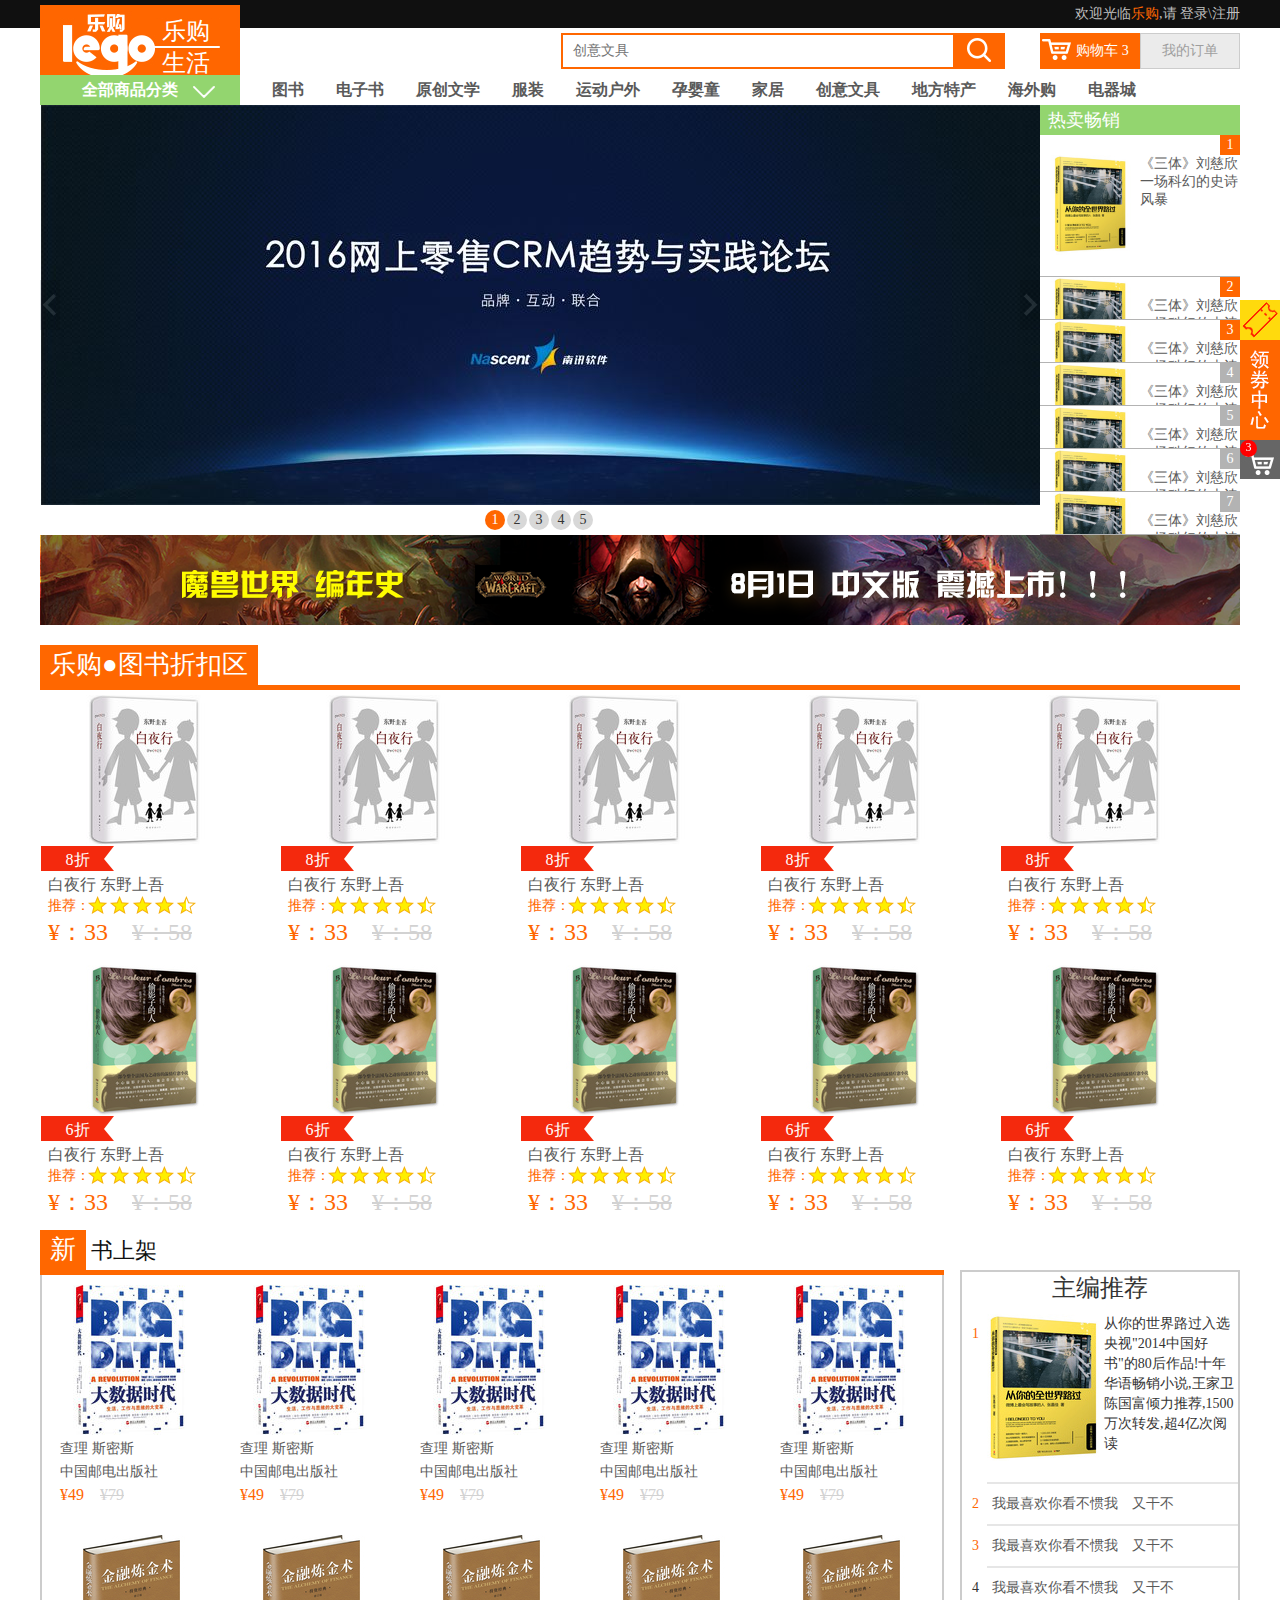
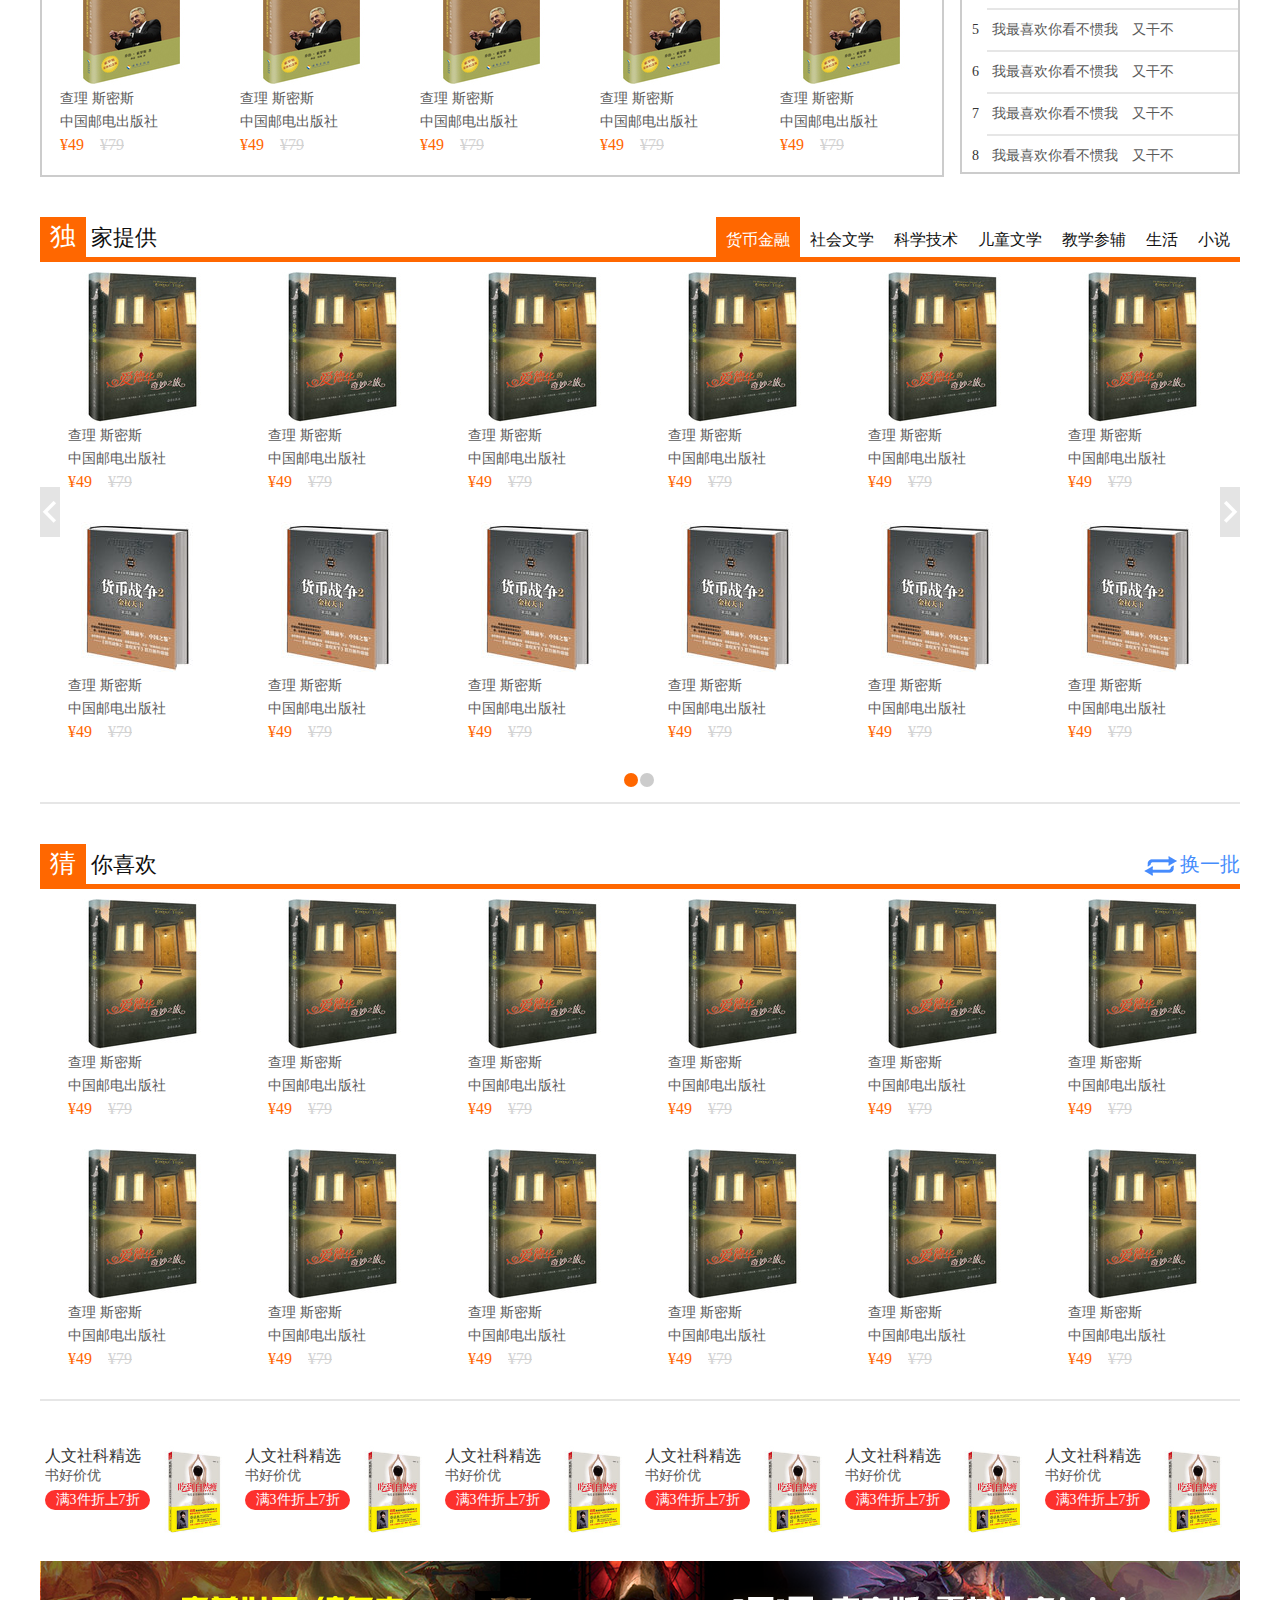
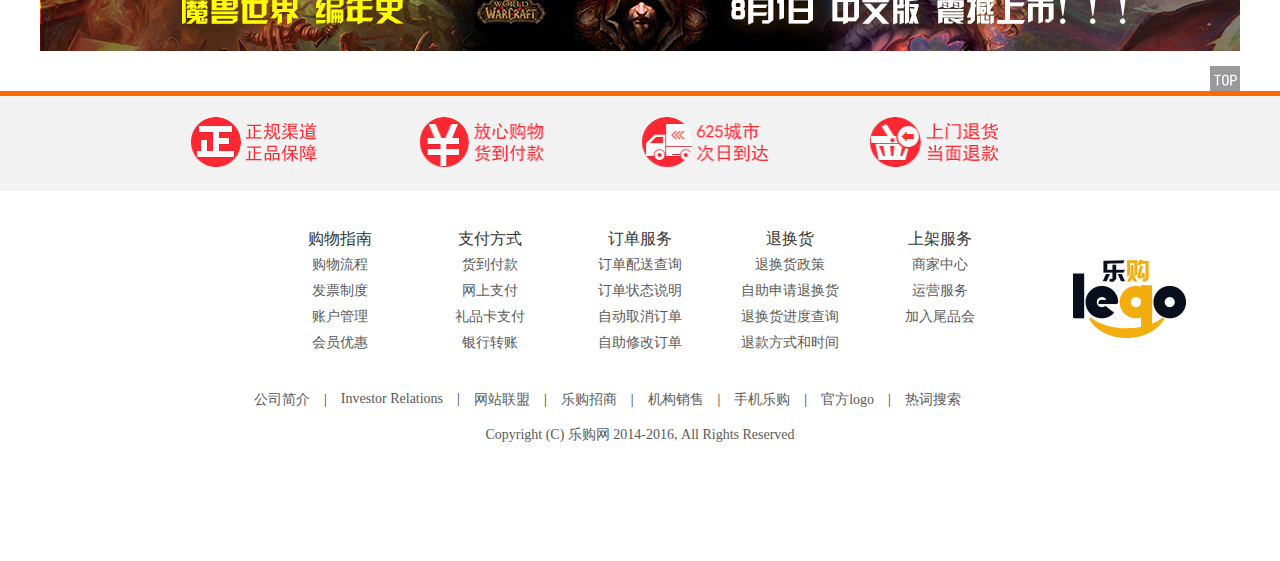
<file: productList.html>
<!DOCTYPE html>
<html lang="en">
<head>
    <meta charset="UTF-8">
    <title>乐购商城-产品列表</title>
    <meta name="keywords" content=""/>
    <meta name="Description" content=""/>
    <link rel="shortcut icon" type="image/x-icon" href="images/lego.ico"/>
    <link rel="stylesheet" type="text/css" href="styles/reset.css"/>
    <link rel="stylesheet" type="text/css" href="styles/public.css"/>
    <link rel="stylesheet" type="text/css" href="styles/header.css"/>
    <link rel="stylesheet" type="text/css" href="styles/slide.css"/>
    <link rel="stylesheet" type="text/css" href="styles/productList.css">
    <link rel="stylesheet" type="text/css" href="styles/footer.css">
    <script src="scripts/jquery-1.11.2.js" type="text/javascript" charset="utf-8"></script>
    <script src="scripts/tyslide.js" type="text/javascript" charset="utf-8"></script>
    <script src="scripts/beforeEffects.js" type="text/javascript" charset="utf-8"></script>
    <script src="scripts/productList.js" type="text/javascript" charset="utf-8"></script>
    <!--[if lte IE 6]>
        <script src="scripts/html5shiv.js" type="text/javascript" charset="utf-8"></script>
    <![endif]-->
</head>
<body>
    <!--头部开始-->
    <header>
        <!--登录注册-->
        <div id="loginBar">
            <div class="box1200">欢迎光临<span class="colorOrange">乐购</span>,请&nbsp;<a href="login.html">登录</a>\<a href="register.html">注册</a></div>
        </div>
        <!--logo+搜索+购物车-->
        <div class="box1200" id="logoCartSearch">
            <!--logo-->
            <div id="logo">
                <a href="index.html" id="logoTitle">
                    <span>乐购<br/>生活</span>
                </a>
            </div>
            <!--购物车+我的订单-->
            <ul class="fr" id="shopppingCart">
                <li class="icon cart current">购物车 3</li>
                <li>我的订单</li>
            </ul>
            <!--搜索-->
            <div class="fr" id="search">
                <form id="searchFrom" action="" method="get">
                    <input class="fl" type="text" name="" id="searchText" placeholder="创意文具" value="" />
                    <input class="fl icon" type="submit" id="searchSubmit" name="" value="" />
                </form>
            </div>
        </div>
        <!--导航条-->
        <div class="box1200" id="classNav">
            <div class="font16 fl fontWeight icon green" id="class">
                <p>全部商品分类</p>
            </div>
            <ul class="fl font16 fontWeight" id="mainNav">
                <li><a href="#">图书</a></li>
                <li><a href="#">电子书</a></li>
                <li><a href="#">原创文学</a></li>
                <li><a href="#">服装</a></li>
                <li><a href="#">运动户外</a></li>
                <li><a href="#">孕婴童</a></li>
                <li><a href="#">家居</a></li>
                <li><a href="#">创意文具</a></li>
                <li><a href="#">地方特产</a></li>
                <li><a href="#">海外购</a></li>
                <li><a href="#">电器城</a></li>
            </ul>
        </div>
    </header>
    <!--头部结束-->
    <!--轮播+热卖开始-->
    <div class="box1200" id="bannerHot">
            <!--轮播开始-->
            <div class="pptbox fl" id="slideBox">
                <ul class="innerwrapper">
                    <li><a href="#"><img src="images/banner4.jpg"/></a></li>
                    <li><a href="#"><img src="images/banner1.jpg"/></a></li>
                    <li><a href="#"><img src="images/banner2.jpg"/></a></li>
                    <li><a href="#"><img src="images/banner3.jpg"/></a></li>
                    <li><a href="#"><img src="images/banner5.jpg"/></a></li>
                </ul>
                <ul class="controls">
                    <li class="current">1</li>
                    <li>2</li>
                    <li>3</li>
                    <li>4</li>
                    <li>5</li>
                </ul>
                <span class="btnleft"></span>
                <span class="btnright"></span>
            </div>
            <!--轮播结束-->
        <div class="fr" id="hot">
            <div class="textIndex font18" id="hotTitle">
                热卖畅销
            </div>
            <div id="hotContent">
                <div class="hotDetail current">
                    <p class="fl"><a href="productDetail.html"><img class="marginTop20" src="images/demo-hotBook1.jpg" alt=""></a></p>
                    <p class="hotNum"><span class="bgOrange">1</span></p>
                    <p><a href="productDetail.html">《三体》刘慈欣一场科幻的史诗风暴</a></p>
                </div>
                <div class="hotDetail">
                    <p class="fl"><a href=""><img src="images/demo-hotBook1.jpg" alt=""></a></p>
                    <p class="hotNum"><span class="bgOrange">2</span></p>
                    <p><a href="">《三体》刘慈欣一场科幻的史诗风暴</a></p>
                </div>
                <div class="hotDetail">
                    <p class="fl"><a href=""><img src="images/demo-hotBook1.jpg" alt=""></a></p>
                    <p class="hotNum"><span class="bgOrange">3</span></p>
                    <p><a href="">《三体》刘慈欣一场科幻的史诗风暴</a></p>
                </div>
                <div class="hotDetail">
                    <p class="fl"><a href=""><img src="images/demo-hotBook1.jpg" alt=""></a></p>
                    <p class="hotNum"><span class="bgGray">4</span></p>
                    <p><a href="">《三体》刘慈欣一场科幻的史诗风暴</a></p>
                </div>
                <div class="hotDetail">
                    <p class="fl"><a href=""><img src="images/demo-hotBook1.jpg" alt=""></a></p>
                    <p class="hotNum"><span class="bgGray">5</span></p>
                    <p><a href="">《三体》刘慈欣一场科幻的史诗风暴</a></p>
                </div>
                <div class="hotDetail">
                    <p class="fl"><a href=""><img src="images/demo-hotBook1.jpg" alt=""></a></p>
                    <p class="hotNum"><span class="bgGray">6</span></p>
                    <p><a href="">《三体》刘慈欣一场科幻的史诗风暴</a></p>
                </div>
                <div class="hotDetail">
                    <p class="fl"><a href=""><img src="images/demo-hotBook1.jpg" alt=""></a></p>
                    <p class="hotNum"><span class="bgGray">7</span></p>
                    <p><a href="">《三体》刘慈欣一场科幻的史诗风暴</a></p>
                </div>
            </div>
        </div>
    </div>
    <!--轮播+热卖结束-->
    <!--广告开始-->
    <div class="box1200 advertisement"><img src="images/advertisement.png" alt="广告"></div>
    <!--广告结束-->
    <!--折扣区开始-->
    <div class="box1200 marginTop20" id="discountBooks">
        <!--标题-->
        <div class="publicTitle">
            <p class="titleTextBg">乐购●图书折扣区</p>
        </div>
        <!--折扣书列表-->
       <div id="discountBooksList">
           <div class="box210">
               <p class="center marginTop5"><a href="#"><img src="images/demo-book1.jpg" alt="书"></a></p>
               <p class="icon discount font16 center">8折</p>
               <p class="textIndex font16"><a href="#">白夜行 东野上吾</a></p>
               <p class="icon bookPop font14 colorOrange textIndex">推荐：</p>
               <p class="textIndex font24"><span class="colorOrange">&yen;：33</span>&emsp;<span class="fontGray fontDel">&yen;：58</span></p>
           </div>
           <div class="box210">
               <p class="center marginTop5"><a href="#"><img src="images/demo-book1.jpg" alt="书"></a></p>
               <p class="icon discount font16 center">8折</p>
               <p class="textIndex font16"><a href="#">白夜行 东野上吾</a></p>
               <p class="icon bookPop font14 colorOrange textIndex">推荐：</p>
               <p class="textIndex font24"><span class="colorOrange">&yen;：33</span>&emsp;<span class="fontGray fontDel">&yen;：58</span></p>
           </div>
           <div class="box210">
               <p class="center marginTop5"><a href="#"><img src="images/demo-book1.jpg" alt="书"></a></p>
               <p class="icon discount font16 center">8折</p>
               <p class="textIndex font16"><a href="#">白夜行 东野上吾</a></p>
               <p class="icon bookPop font14 colorOrange textIndex">推荐：</p>
               <p class="textIndex font24"><span class="colorOrange">&yen;：33</span>&emsp;<span class="fontGray fontDel">&yen;：58</span></p>
           </div>
           <div class="box210">
               <p class="center marginTop5"><a href="#"><img src="images/demo-book1.jpg" alt="书"></a></p>
               <p class="icon discount font16 center">8折</p>
               <p class="textIndex font16"><a href="#">白夜行 东野上吾</a></p>
               <p class="icon bookPop font14 colorOrange textIndex">推荐：</p>
               <p class="textIndex font24"><span class="colorOrange">&yen;：33</span>&emsp;<span class="fontGray fontDel">&yen;：58</span></p>
           </div>
           <div class="box210">
               <p class="center marginTop5"><a href="#"><img src="images/demo-book1.jpg" alt="书"></a></p>
               <p class="icon discount font16 center">8折</p>
               <p class="textIndex font16"><a href="#">白夜行 东野上吾</a></p>
               <p class="icon bookPop font14 colorOrange textIndex">推荐：</p>
               <p class="textIndex font24"><span class="colorOrange">&yen;：33</span>&emsp;<span class="fontGray fontDel">&yen;：58</span></p>
           </div>
           <div class="box210">
               <p class="center marginTop5"><a href="#"><img src="images/demo-book2.jpg" alt="书"></a></p>
               <p class="icon discount font16 center">6折</p>
               <p class="textIndex font16"><a href="#">白夜行 东野上吾</a></p>
               <p class="icon bookPop font14 colorOrange textIndex">推荐：</p>
               <p class="textIndex font24"><span class="colorOrange">&yen;：33</span>&emsp;<span class="fontGray fontDel">&yen;：58</span></p>
           </div>
           <div class="box210">
               <p class="center marginTop5"><a href="#"><img src="images/demo-book2.jpg" alt="书"></a></p>
               <p class="icon discount font16 center">6折</p>
               <p class="textIndex font16"><a href="#">白夜行 东野上吾</a></p>
               <p class="icon bookPop font14 colorOrange textIndex">推荐：</p>
               <p class="textIndex font24"><span class="colorOrange">&yen;：33</span>&emsp;<span class="fontGray fontDel">&yen;：58</span></p>
           </div>
           <div class="box210">
               <p class="center marginTop5"><a href="#"><img src="images/demo-book2.jpg" alt="书"></a></p>
               <p class="icon discount font16 center">6折</p>
               <p class="textIndex font16"><a href="#">白夜行 东野上吾</a></p>
               <p class="icon bookPop font14 colorOrange textIndex">推荐：</p>
               <p class="textIndex font24"><span class="colorOrange">&yen;：33</span>&emsp;<span class="fontGray fontDel">&yen;：58</span></p>
           </div>
           <div class="box210">
               <p class="center marginTop5"><a href="#"><img src="images/demo-book2.jpg" alt="书"></a></p>
               <p class="icon discount font16 center">6折</p>
               <p class="textIndex font16"><a href="#">白夜行 东野上吾</a></p>
               <p class="icon bookPop font14 colorOrange textIndex">推荐：</p>
               <p class="textIndex font24"><span class="colorOrange">&yen;：33</span>&emsp;<span class="fontGray fontDel">&yen;：58</span></p>
           </div>
           <div class="box210">
               <p class="center marginTop5"><a href="#"><img src="images/demo-book2.jpg" alt="书"></a></p>
               <p class="icon discount font16 center">6折</p>
               <p class="textIndex font16"><a href="#">白夜行 东野上吾</a></p>
               <p class="icon bookPop font14 colorOrange textIndex">推荐：</p>
               <p class="textIndex font24"><span class="colorOrange">&yen;：33</span>&emsp;<span class="fontGray fontDel">&yen;：58</span></p>
           </div>
       </div>
    </div>
    <!--折扣区结束-->
    <div class="clear"></div>
    <!--新书上架开始-->
    <div class="box1200" id="newBooks">
        <!--新书列表-->
        <div class="fl" id="newBookList">
            <!--标题-->
            <div class="publicTitle">
                <p class="titleTextBg">新</p><span class="font22 textIndex marginLeft5">书上架</span>
            </div>
            <!--内容-->
            <div id="newBookDetail">
                <div class="fl box180">
                    <p class="center"><a href="#"><img src="images/demo-book3.jpg" alt="书"></a></p>
                    <p class="textIndex marginTop5"><a href="#">查理 斯密斯</a></p>
                    <p class="textIndex marginTop5 colorGray">中国邮电出版社</p>
                    <p class="textIndex marginTop5 font16"><span class="colorOrange">&yen;49</span>&emsp;<span class="fontGray fontDel">&yen;79</span></p>
                </div>
                <div class="fl box180">
                    <p class="center"><a href="#"><img src="images/demo-book3.jpg" alt="书"></a></p>
                    <p class="textIndex marginTop5"><a href="#">查理 斯密斯</a></p>
                    <p class="textIndex marginTop5 colorGray">中国邮电出版社</p>
                    <p class="textIndex marginTop5 font16"><span class="colorOrange">&yen;49</span>&emsp;<span class="fontGray fontDel">&yen;79</span></p>
                </div>
                <div class="fl box180">
                    <p class="center"><a href="#"><img src="images/demo-book3.jpg" alt="书"></a></p>
                    <p class="textIndex marginTop5"><a href="#">查理 斯密斯</a></p>
                    <p class="textIndex marginTop5 colorGray">中国邮电出版社</p>
                    <p class="textIndex marginTop5 font16"><span class="colorOrange">&yen;49</span>&emsp;<span class="fontGray fontDel">&yen;79</span></p>
                </div>
                <div class="fl box180">
                    <p class="center"><a href="#"><img src="images/demo-book3.jpg" alt="书"></a></p>
                    <p class="textIndex marginTop5"><a href="#">查理 斯密斯</a></p>
                    <p class="textIndex marginTop5 colorGray">中国邮电出版社</p>
                    <p class="textIndex marginTop5 font16"><span class="colorOrange">&yen;49</span>&emsp;<span class="fontGray fontDel">&yen;79</span></p>
                </div>
                <div class="fl box180">
                    <p class="center"><a href="#"><img src="images/demo-book3.jpg" alt="书"></a></p>
                    <p class="textIndex marginTop5"><a href="#">查理 斯密斯</a></p>
                    <p class="textIndex marginTop5 colorGray">中国邮电出版社</p>
                    <p class="textIndex marginTop5 font16"><span class="colorOrange">&yen;49</span>&emsp;<span class="fontGray fontDel">&yen;79</span></p>
                </div>
                <div class="fl box180">
                    <p class="center"><a href="#"><img src="images/demo-book4.jpg" alt="书"></a></p>
                    <p class="textIndex marginTop5"><a href="#">查理 斯密斯</a></p>
                    <p class="textIndex marginTop5 colorGray">中国邮电出版社</p>
                    <p class="textIndex marginTop5 font16"><span class="colorOrange">&yen;49</span>&emsp;<span class="fontGray fontDel">&yen;79</span></p>
                </div>
                <div class="fl box180">
                    <p class="center"><a href="#"><img src="images/demo-book4.jpg" alt="书"></a></p>
                    <p class="textIndex marginTop5"><a href="#">查理 斯密斯</a></p>
                    <p class="textIndex marginTop5 colorGray">中国邮电出版社</p>
                    <p class="textIndex marginTop5 font16"><span class="colorOrange">&yen;49</span>&emsp;<span class="fontGray fontDel">&yen;79</span></p>
                </div>
                <div class="fl box180">
                    <p class="center"><a href="#"><img src="images/demo-book4.jpg" alt="书"></a></p>
                    <p class="textIndex marginTop5"><a href="#">查理 斯密斯</a></p>
                    <p class="textIndex marginTop5 colorGray">中国邮电出版社</p>
                    <p class="textIndex marginTop5 font16"><span class="colorOrange">&yen;49</span>&emsp;<span class="fontGray fontDel">&yen;79</span></p>
                </div>
                <div class="fl box180">
                    <p class="center"><a href="#"><img src="images/demo-book4.jpg" alt="书"></a></p>
                    <p class="textIndex marginTop5"><a href="#">查理 斯密斯</a></p>
                    <p class="textIndex marginTop5 colorGray">中国邮电出版社</p>
                    <p class="textIndex marginTop5 font16"><span class="colorOrange">&yen;49</span>&emsp;<span class="fontGray fontDel">&yen;79</span></p>
                </div>
                <div class="fl box180">
                    <p class="center"><a href="#"><img src="images/demo-book4.jpg" alt="书"></a></p>
                    <p class="textIndex marginTop5"><a href="#">查理 斯密斯</a></p>
                    <p class="textIndex marginTop5 colorGray">中国邮电出版社</p>
                    <p class="textIndex marginTop5 font16"><span class="colorOrange">&yen;49</span>&emsp;<span class="fontGray fontDel">&yen;79</span></p>
                </div>
                <div class="clear"></div>
            </div>
        </div>
        <!--主编推荐-->
        <div class="fr" id="bookRank">
            <p class="center font24">主编推荐</p>
            <ul>
                <li>
                    <p class="rankNum colorOrange">1</p>
                    <p class="bookImg" style="display: block"><a href="#"><img src="images/deom-bookImg.jpg"></a>从你的世界路过入选央视"2014中国好书"的80后作品!十年华语畅销小说,王家卫陈国富倾力推荐,1500万次转发,超4亿次阅读</p>
                    <p class="bookText" style="display: none"><a href="#">我最喜欢你看不惯我&emsp;又干不</a></p>
                </li>
                <li>
                    <p class="rankNum colorOrange">2</p>
                    <p class="bookImg"><a href="#"><img src="images/deom-bookImg.jpg"></a>从你的世界路过入选央视"2014中国好书"的80后作品!十年华语畅销小说,王家卫陈国富倾力推荐,1500万次转发,超4亿次阅读</p>
                    <p class="bookText"><a href="#">我最喜欢你看不惯我&emsp;又干不</a></p>
                </li>
                <li>
                    <p class="rankNum colorOrange">3</p>
                    <p class="bookImg"><a href="#"><img src="images/deom-bookImg.jpg"></a>从你的世界路过入选央视"2014中国好书"的80后作品!十年华语畅销小说,王家卫陈国富倾力推荐,1500万次转发,超4亿次阅读</p>
                    <p class="bookText"><a href="#">我最喜欢你看不惯我&emsp;又干不</a></p>
                </li>
                <li>
                    <p class="rankNum">4</p>
                    <p class="bookImg"><a href="#"><img src="images/deom-bookImg.jpg"></a>从你的世界路过入选央视"2014中国好书"的80后作品!十年华语畅销小说,王家卫陈国富倾力推荐,1500万次转发,超4亿次阅读</p>
                    <p class="bookText"><a href="#">我最喜欢你看不惯我&emsp;又干不</a></p>
                </li>
                <li>
                    <p class="rankNum">5</p>
                    <p class="bookImg"><a href="#"><img src="images/deom-bookImg.jpg"></a>从你的世界路过入选央视"2014中国好书"的80后作品!十年华语畅销小说,王家卫陈国富倾力推荐,1500万次转发,超4亿次阅读</p>
                    <p class="bookText"><a href="#">我最喜欢你看不惯我&emsp;又干不</a></p>
                </li>
                <li>
                    <p class="rankNum">6</p>
                    <p class="bookImg"><a href="#"><img src="images/deom-bookImg.jpg"></a>从你的世界路过入选央视"2014中国好书"的80后作品!十年华语畅销小说,王家卫陈国富倾力推荐,1500万次转发,超4亿次阅读</p>
                    <p class="bookText"><a href="#">我最喜欢你看不惯我&emsp;又干不</a></p>
                </li>
                <li>
                    <p class="rankNum">7</p>
                    <p class="bookImg"><a href="#"><img src="images/deom-bookImg.jpg"></a>从你的世界路过入选央视"2014中国好书"的80后作品!十年华语畅销小说,王家卫陈国富倾力推荐,1500万次转发,超4亿次阅读</p>
                    <p class="bookText"><a href="#">我最喜欢你看不惯我&emsp;又干不</a></p>
                </li>
                <li>
                    <p class="rankNum">8</p>
                    <p class="bookImg"><a href="#"><img src="images/deom-bookImg.jpg"></a>从你的世界路过入选央视"2014中国好书"的80后作品!十年华语畅销小说,王家卫陈国富倾力推荐,1500万次转发,超4亿次阅读</p>
                    <p class="bookText"><a href="#">我最喜欢你看不惯我&emsp;又干不</a></p>
                </li>
            </ul>
        </div>
    </div>
    <!--新书上架结束-->
    <div class="clear"></div>
    <!--独家提供开始-->
    <div class="borderBottom box1200 marginTop40 paddingBottom10" id="exclusive">
        <div class="publicTitle publicProductTitle" id="exclusiveTitle">
            <p class="titleTextBg">独</p><span class="font22 textIndex marginLeft5">家提供</span>
            <!--tab滑动-->
            <ul class="tabTitle">
                <li class="current">货币金融</li>
                <li>社会文学</li>
                <li>科学技术</li>
                <li>儿童文学</li>
                <li>教学参辅</li>
                <li>生活</li>
                <li>小说</li>
                <div class="clear"></div>
            </ul>
        </div>
        <div class="publicProductCon" id="exclusiveContent">
            <!--货币金融-->
            <div class="publicProductDetail" style="display: block">
                <!--轮播区域-->
                <div class="pptbox exclusiveBanner">
                    <ul class="innerwrapper">
                        <li>
                            <div class="bannerContent">
                                <div class="fl box200">
                                    <p class="center"><a href="#"><img src="images/demo-book5.jpg" alt="书"></a></p>
                                    <p class="textIndex marginTop5"><a href="#">查理 斯密斯</a></p>
                                    <p class="textIndex marginTop5 colorGray">中国邮电出版社</p>
                                    <p class="textIndex marginTop5 font16"><span class="colorOrange">&yen;49</span>&emsp;<span class="fontGray fontDel">&yen;79</span></p>
                                </div>
                                <div class="fl box200">
                                    <p class="center"><a href="#"><img src="images/demo-book5.jpg" alt="书"></a></p>
                                    <p class="textIndex marginTop5"><a href="#">查理 斯密斯</a></p>
                                    <p class="textIndex marginTop5 colorGray">中国邮电出版社</p>
                                    <p class="textIndex marginTop5 font16"><span class="colorOrange">&yen;49</span>&emsp;<span class="fontGray fontDel">&yen;79</span></p>
                                </div>
                                <div class="fl box200">
                                    <p class="center"><a href="#"><img src="images/demo-book5.jpg" alt="书"></a></p>
                                    <p class="textIndex marginTop5"><a href="#">查理 斯密斯</a></p>
                                    <p class="textIndex marginTop5 colorGray">中国邮电出版社</p>
                                    <p class="textIndex marginTop5 font16"><span class="colorOrange">&yen;49</span>&emsp;<span class="fontGray fontDel">&yen;79</span></p>
                                </div>
                                <div class="fl box200">
                                    <p class="center"><a href="#"><img src="images/demo-book5.jpg" alt="书"></a></p>
                                    <p class="textIndex marginTop5"><a href="#">查理 斯密斯</a></p>
                                    <p class="textIndex marginTop5 colorGray">中国邮电出版社</p>
                                    <p class="textIndex marginTop5 font16"><span class="colorOrange">&yen;49</span>&emsp;<span class="fontGray fontDel">&yen;79</span></p>
                                </div>
                                <div class="fl box200">
                                    <p class="center"><a href="#"><img src="images/demo-book5.jpg" alt="书"></a></p>
                                    <p class="textIndex marginTop5"><a href="#">查理 斯密斯</a></p>
                                    <p class="textIndex marginTop5 colorGray">中国邮电出版社</p>
                                    <p class="textIndex marginTop5 font16"><span class="colorOrange">&yen;49</span>&emsp;<span class="fontGray fontDel">&yen;79</span></p>
                                </div>
                                <div class="fl box200">
                                    <p class="center"><a href="#"><img src="images/demo-book5.jpg" alt="书"></a></p>
                                    <p class="textIndex marginTop5"><a href="#">查理 斯密斯</a></p>
                                    <p class="textIndex marginTop5 colorGray">中国邮电出版社</p>
                                    <p class="textIndex marginTop5 font16"><span class="colorOrange">&yen;49</span>&emsp;<span class="fontGray fontDel">&yen;79</span></p>
                                </div>
                                <div class="fl box200">
                                    <p class="center"><a href="#"><img src="images/demo-book6.jpg" alt="书"></a></p>
                                    <p class="textIndex marginTop5"><a href="#">查理 斯密斯</a></p>
                                    <p class="textIndex marginTop5 colorGray">中国邮电出版社</p>
                                    <p class="textIndex marginTop5 font16"><span class="colorOrange">&yen;49</span>&emsp;<span class="fontGray fontDel">&yen;79</span></p>
                                </div>
                                <div class="fl box200">
                                    <p class="center"><a href="#"><img src="images/demo-book6.jpg" alt="书"></a></p>
                                    <p class="textIndex marginTop5"><a href="#">查理 斯密斯</a></p>
                                    <p class="textIndex marginTop5 colorGray">中国邮电出版社</p>
                                    <p class="textIndex marginTop5 font16"><span class="colorOrange">&yen;49</span>&emsp;<span class="fontGray fontDel">&yen;79</span></p>
                                </div>
                                <div class="fl box200">
                                    <p class="center"><a href="#"><img src="images/demo-book6.jpg" alt="书"></a></p>
                                    <p class="textIndex marginTop5"><a href="#">查理 斯密斯</a></p>
                                    <p class="textIndex marginTop5 colorGray">中国邮电出版社</p>
                                    <p class="textIndex marginTop5 font16"><span class="colorOrange">&yen;49</span>&emsp;<span class="fontGray fontDel">&yen;79</span></p>
                                </div>
                                <div class="fl box200">
                                    <p class="center"><a href="#"><img src="images/demo-book6.jpg" alt="书"></a></p>
                                    <p class="textIndex marginTop5"><a href="#">查理 斯密斯</a></p>
                                    <p class="textIndex marginTop5 colorGray">中国邮电出版社</p>
                                    <p class="textIndex marginTop5 font16"><span class="colorOrange">&yen;49</span>&emsp;<span class="fontGray fontDel">&yen;79</span></p>
                                </div>
                                <div class="fl box200">
                                    <p class="center"><a href="#"><img src="images/demo-book6.jpg" alt="书"></a></p>
                                    <p class="textIndex marginTop5"><a href="#">查理 斯密斯</a></p>
                                    <p class="textIndex marginTop5 colorGray">中国邮电出版社</p>
                                    <p class="textIndex marginTop5 font16"><span class="colorOrange">&yen;49</span>&emsp;<span class="fontGray fontDel">&yen;79</span></p>
                                </div>
                                <div class="fl box200">
                                    <p class="center"><a href="#"><img src="images/demo-book6.jpg" alt="书"></a></p>
                                    <p class="textIndex marginTop5"><a href="#">查理 斯密斯</a></p>
                                    <p class="textIndex marginTop5 colorGray">中国邮电出版社</p>
                                    <p class="textIndex marginTop5 font16"><span class="colorOrange">&yen;49</span>&emsp;<span class="fontGray fontDel">&yen;79</span></p>
                                </div>
                            </div>
                        </li>
                        <li>
                            <div class="bannerContent">
                                <div class="fl box200">
                                    <p class="center"><a href="#"><img src="images/demo-book3.jpg" alt="书"></a></p>
                                    <p class="textIndex marginTop5"><a href="#">查理 斯密斯</a></p>
                                    <p class="textIndex marginTop5 colorGray">中国邮电出版社</p>
                                    <p class="textIndex marginTop5 font16"><span class="colorOrange">&yen;49</span>&emsp;<span class="fontGray fontDel">&yen;79</span></p>
                                </div>
                                <div class="fl box200">
                                    <p class="center"><a href="#"><img src="images/demo-book3.jpg" alt="书"></a></p>
                                    <p class="textIndex marginTop5"><a href="#">查理 斯密斯</a></p>
                                    <p class="textIndex marginTop5 colorGray">中国邮电出版社</p>
                                    <p class="textIndex marginTop5 font16"><span class="colorOrange">&yen;49</span>&emsp;<span class="fontGray fontDel">&yen;79</span></p>
                                </div>
                                <div class="fl box200">
                                    <p class="center"><a href="#"><img src="images/demo-book3.jpg" alt="书"></a></p>
                                    <p class="textIndex marginTop5"><a href="#">查理 斯密斯</a></p>
                                    <p class="textIndex marginTop5 colorGray">中国邮电出版社</p>
                                    <p class="textIndex marginTop5 font16"><span class="colorOrange">&yen;49</span>&emsp;<span class="fontGray fontDel">&yen;79</span></p>
                                </div>
                                <div class="fl box200">
                                    <p class="center"><a href="#"><img src="images/demo-book3.jpg" alt="书"></a></p>
                                    <p class="textIndex marginTop5"><a href="#">查理 斯密斯</a></p>
                                    <p class="textIndex marginTop5 colorGray">中国邮电出版社</p>
                                    <p class="textIndex marginTop5 font16"><span class="colorOrange">&yen;49</span>&emsp;<span class="fontGray fontDel">&yen;79</span></p>
                                </div>
                                <div class="fl box200">
                                    <p class="center"><a href="#"><img src="images/demo-book3.jpg" alt="书"></a></p>
                                    <p class="textIndex marginTop5"><a href="#">查理 斯密斯</a></p>
                                    <p class="textIndex marginTop5 colorGray">中国邮电出版社</p>
                                    <p class="textIndex marginTop5 font16"><span class="colorOrange">&yen;49</span>&emsp;<span class="fontGray fontDel">&yen;79</span></p>
                                </div>
                                <div class="fl box200">
                                    <p class="center"><a href="#"><img src="images/demo-book3.jpg" alt="书"></a></p>
                                    <p class="textIndex marginTop5"><a href="#">查理 斯密斯</a></p>
                                    <p class="textIndex marginTop5 colorGray">中国邮电出版社</p>
                                    <p class="textIndex marginTop5 font16"><span class="colorOrange">&yen;49</span>&emsp;<span class="fontGray fontDel">&yen;79</span></p>
                                </div>
                                <div class="fl box200">
                                    <p class="center"><a href="#"><img src="images/demo-book4.jpg" alt="书"></a></p>
                                    <p class="textIndex marginTop5"><a href="#">查理 斯密斯</a></p>
                                    <p class="textIndex marginTop5 colorGray">中国邮电出版社</p>
                                    <p class="textIndex marginTop5 font16"><span class="colorOrange">&yen;49</span>&emsp;<span class="fontGray fontDel">&yen;79</span></p>
                                </div>
                                <div class="fl box200">
                                    <p class="center"><a href="#"><img src="images/demo-book4.jpg" alt="书"></a></p>
                                    <p class="textIndex marginTop5"><a href="#">查理 斯密斯</a></p>
                                    <p class="textIndex marginTop5 colorGray">中国邮电出版社</p>
                                    <p class="textIndex marginTop5 font16"><span class="colorOrange">&yen;49</span>&emsp;<span class="fontGray fontDel">&yen;79</span></p>
                                </div>
                                <div class="fl box200">
                                    <p class="center"><a href="#"><img src="images/demo-book4.jpg" alt="书"></a></p>
                                    <p class="textIndex marginTop5"><a href="#">查理 斯密斯</a></p>
                                    <p class="textIndex marginTop5 colorGray">中国邮电出版社</p>
                                    <p class="textIndex marginTop5 font16"><span class="colorOrange">&yen;49</span>&emsp;<span class="fontGray fontDel">&yen;79</span></p>
                                </div>
                                <div class="fl box200">
                                    <p class="center"><a href="#"><img src="images/demo-book4.jpg" alt="书"></a></p>
                                    <p class="textIndex marginTop5"><a href="#">查理 斯密斯</a></p>
                                    <p class="textIndex marginTop5 colorGray">中国邮电出版社</p>
                                    <p class="textIndex marginTop5 font16"><span class="colorOrange">&yen;49</span>&emsp;<span class="fontGray fontDel">&yen;79</span></p>
                                </div>
                                <div class="fl box200">
                                    <p class="center"><a href="#"><img src="images/demo-book4.jpg" alt="书"></a></p>
                                    <p class="textIndex marginTop5"><a href="#">查理 斯密斯</a></p>
                                    <p class="textIndex marginTop5 colorGray">中国邮电出版社</p>
                                    <p class="textIndex marginTop5 font16"><span class="colorOrange">&yen;49</span>&emsp;<span class="fontGray fontDel">&yen;79</span></p>
                                </div>
                                <div class="fl box200">
                                    <p class="center"><a href="#"><img src="images/demo-book4.jpg" alt="书"></a></p>
                                    <p class="textIndex marginTop5"><a href="#">查理 斯密斯</a></p>
                                    <p class="textIndex marginTop5 colorGray">中国邮电出版社</p>
                                    <p class="textIndex marginTop5 font16"><span class="colorOrange">&yen;49</span>&emsp;<span class="fontGray fontDel">&yen;79</span></p>
                                </div>
                            </div>
                        </li>
                    </ul>
                    <ul class="controls">
                        <li class="current"></li>
                        <li></li>
                    </ul>
                    <span class="btnleft"></span>
                    <span class="btnright"></span>
                </div>
            </div>
            <div class="clear"></div>
            <!--社会文学-->
            <div class="publicProductDetail">
                <!--轮播区域-->
                <div class="pptbox exclusiveBanner">
                    <ul class="innerwrapper">
                        <li>
                            <div class="bannerContent">
                                <div class="fl box200">
                                    <p class="center"><a href="#"><img src="images/demo-book1.jpg" alt="书"></a></p>
                                    <p class="textIndex marginTop5"><a href="#">查理 斯密斯</a></p>
                                    <p class="textIndex marginTop5 colorGray">中国邮电出版社</p>
                                    <p class="textIndex marginTop5 font16"><span class="colorOrange">&yen;49</span>&emsp;<span class="fontGray fontDel">&yen;79</span></p>
                                </div>
                                <div class="fl box200">
                                    <p class="center"><a href="#"><img src="images/demo-book1.jpg" alt="书"></a></p>
                                    <p class="textIndex marginTop5"><a href="#">查理 斯密斯</a></p>
                                    <p class="textIndex marginTop5 colorGray">中国邮电出版社</p>
                                    <p class="textIndex marginTop5 font16"><span class="colorOrange">&yen;49</span>&emsp;<span class="fontGray fontDel">&yen;79</span></p>
                                </div>
                                <div class="fl box200">
                                    <p class="center"><a href="#"><img src="images/demo-book1.jpg" alt="书"></a></p>
                                    <p class="textIndex marginTop5"><a href="#">查理 斯密斯</a></p>
                                    <p class="textIndex marginTop5 colorGray">中国邮电出版社</p>
                                    <p class="textIndex marginTop5 font16"><span class="colorOrange">&yen;49</span>&emsp;<span class="fontGray fontDel">&yen;79</span></p>
                                </div>
                                <div class="fl box200">
                                    <p class="center"><a href="#"><img src="images/demo-book1.jpg" alt="书"></a></p>
                                    <p class="textIndex marginTop5"><a href="#">查理 斯密斯</a></p>
                                    <p class="textIndex marginTop5 colorGray">中国邮电出版社</p>
                                    <p class="textIndex marginTop5 font16"><span class="colorOrange">&yen;49</span>&emsp;<span class="fontGray fontDel">&yen;79</span></p>
                                </div>
                                <div class="fl box200">
                                    <p class="center"><a href="#"><img src="images/demo-book1.jpg" alt="书"></a></p>
                                    <p class="textIndex marginTop5"><a href="#">查理 斯密斯</a></p>
                                    <p class="textIndex marginTop5 colorGray">中国邮电出版社</p>
                                    <p class="textIndex marginTop5 font16"><span class="colorOrange">&yen;49</span>&emsp;<span class="fontGray fontDel">&yen;79</span></p>
                                </div>
                                <div class="fl box200">
                                    <p class="center"><a href="#"><img src="images/demo-book1.jpg" alt="书"></a></p>
                                    <p class="textIndex marginTop5"><a href="#">查理 斯密斯</a></p>
                                    <p class="textIndex marginTop5 colorGray">中国邮电出版社</p>
                                    <p class="textIndex marginTop5 font16"><span class="colorOrange">&yen;49</span>&emsp;<span class="fontGray fontDel">&yen;79</span></p>
                                </div>
                                <div class="fl box200">
                                    <p class="center"><a href="#"><img src="images/demo-book2.jpg" alt="书"></a></p>
                                    <p class="textIndex marginTop5"><a href="#">查理 斯密斯</a></p>
                                    <p class="textIndex marginTop5 colorGray">中国邮电出版社</p>
                                    <p class="textIndex marginTop5 font16"><span class="colorOrange">&yen;49</span>&emsp;<span class="fontGray fontDel">&yen;79</span></p>
                                </div>
                                <div class="fl box200">
                                    <p class="center"><a href="#"><img src="images/demo-book2.jpg" alt="书"></a></p>
                                    <p class="textIndex marginTop5"><a href="#">查理 斯密斯</a></p>
                                    <p class="textIndex marginTop5 colorGray">中国邮电出版社</p>
                                    <p class="textIndex marginTop5 font16"><span class="colorOrange">&yen;49</span>&emsp;<span class="fontGray fontDel">&yen;79</span></p>
                                </div>
                                <div class="fl box200">
                                    <p class="center"><a href="#"><img src="images/demo-book2.jpg" alt="书"></a></p>
                                    <p class="textIndex marginTop5"><a href="#">查理 斯密斯</a></p>
                                    <p class="textIndex marginTop5 colorGray">中国邮电出版社</p>
                                    <p class="textIndex marginTop5 font16"><span class="colorOrange">&yen;49</span>&emsp;<span class="fontGray fontDel">&yen;79</span></p>
                                </div>
                                <div class="fl box200">
                                    <p class="center"><a href="#"><img src="images/demo-book2.jpg" alt="书"></a></p>
                                    <p class="textIndex marginTop5"><a href="#">查理 斯密斯</a></p>
                                    <p class="textIndex marginTop5 colorGray">中国邮电出版社</p>
                                    <p class="textIndex marginTop5 font16"><span class="colorOrange">&yen;49</span>&emsp;<span class="fontGray fontDel">&yen;79</span></p>
                                </div>
                                <div class="fl box200">
                                    <p class="center"><a href="#"><img src="images/demo-book2.jpg" alt="书"></a></p>
                                    <p class="textIndex marginTop5"><a href="#">查理 斯密斯</a></p>
                                    <p class="textIndex marginTop5 colorGray">中国邮电出版社</p>
                                    <p class="textIndex marginTop5 font16"><span class="colorOrange">&yen;49</span>&emsp;<span class="fontGray fontDel">&yen;79</span></p>
                                </div>
                                <div class="fl box200">
                                    <p class="center"><a href="#"><img src="images/demo-book2.jpg" alt="书"></a></p>
                                    <p class="textIndex marginTop5"><a href="#">查理 斯密斯</a></p>
                                    <p class="textIndex marginTop5 colorGray">中国邮电出版社</p>
                                    <p class="textIndex marginTop5 font16"><span class="colorOrange">&yen;49</span>&emsp;<span class="fontGray fontDel">&yen;79</span></p>
                                </div>
                            </div>
                        </li>
                        <li>
                            <div class="bannerContent">
                                <div class="fl box200">
                                    <p class="center"><a href="#"><img src="images/demo-book2.jpg" alt="书"></a></p>
                                    <p class="textIndex marginTop5"><a href="#">查理 斯密斯</a></p>
                                    <p class="textIndex marginTop5 colorGray">中国邮电出版社</p>
                                    <p class="textIndex marginTop5 font16"><span class="colorOrange">&yen;49</span>&emsp;<span class="fontGray fontDel">&yen;79</span></p>
                                </div>
                                <div class="fl box200">
                                    <p class="center"><a href="#"><img src="images/demo-book2.jpg" alt="书"></a></p>
                                    <p class="textIndex marginTop5"><a href="#">查理 斯密斯</a></p>
                                    <p class="textIndex marginTop5 colorGray">中国邮电出版社</p>
                                    <p class="textIndex marginTop5 font16"><span class="colorOrange">&yen;49</span>&emsp;<span class="fontGray fontDel">&yen;79</span></p>
                                </div>
                                <div class="fl box200">
                                    <p class="center"><a href="#"><img src="images/demo-book2.jpg" alt="书"></a></p>
                                    <p class="textIndex marginTop5"><a href="#">查理 斯密斯</a></p>
                                    <p class="textIndex marginTop5 colorGray">中国邮电出版社</p>
                                    <p class="textIndex marginTop5 font16"><span class="colorOrange">&yen;49</span>&emsp;<span class="fontGray fontDel">&yen;79</span></p>
                                </div>
                                <div class="fl box200">
                                    <p class="center"><a href="#"><img src="images/demo-book2.jpg" alt="书"></a></p>
                                    <p class="textIndex marginTop5"><a href="#">查理 斯密斯</a></p>
                                    <p class="textIndex marginTop5 colorGray">中国邮电出版社</p>
                                    <p class="textIndex marginTop5 font16"><span class="colorOrange">&yen;49</span>&emsp;<span class="fontGray fontDel">&yen;79</span></p>
                                </div>
                                <div class="fl box200">
                                    <p class="center"><a href="#"><img src="images/demo-book2.jpg" alt="书"></a></p>
                                    <p class="textIndex marginTop5"><a href="#">查理 斯密斯</a></p>
                                    <p class="textIndex marginTop5 colorGray">中国邮电出版社</p>
                                    <p class="textIndex marginTop5 font16"><span class="colorOrange">&yen;49</span>&emsp;<span class="fontGray fontDel">&yen;79</span></p>
                                </div>
                                <div class="fl box200">
                                    <p class="center"><a href="#"><img src="images/demo-book2.jpg" alt="书"></a></p>
                                    <p class="textIndex marginTop5"><a href="#">查理 斯密斯</a></p>
                                    <p class="textIndex marginTop5 colorGray">中国邮电出版社</p>
                                    <p class="textIndex marginTop5 font16"><span class="colorOrange">&yen;49</span>&emsp;<span class="fontGray fontDel">&yen;79</span></p>
                                </div>
                                <div class="fl box200">
                                    <p class="center"><a href="#"><img src="images/demo-book1.jpg" alt="书"></a></p>
                                    <p class="textIndex marginTop5"><a href="#">查理 斯密斯</a></p>
                                    <p class="textIndex marginTop5 colorGray">中国邮电出版社</p>
                                    <p class="textIndex marginTop5 font16"><span class="colorOrange">&yen;49</span>&emsp;<span class="fontGray fontDel">&yen;79</span></p>
                                </div>
                                <div class="fl box200">
                                    <p class="center"><a href="#"><img src="images/demo-book1.jpg" alt="书"></a></p>
                                    <p class="textIndex marginTop5"><a href="#">查理 斯密斯</a></p>
                                    <p class="textIndex marginTop5 colorGray">中国邮电出版社</p>
                                    <p class="textIndex marginTop5 font16"><span class="colorOrange">&yen;49</span>&emsp;<span class="fontGray fontDel">&yen;79</span></p>
                                </div>
                                <div class="fl box200">
                                    <p class="center"><a href="#"><img src="images/demo-book1.jpg" alt="书"></a></p>
                                    <p class="textIndex marginTop5"><a href="#">查理 斯密斯</a></p>
                                    <p class="textIndex marginTop5 colorGray">中国邮电出版社</p>
                                    <p class="textIndex marginTop5 font16"><span class="colorOrange">&yen;49</span>&emsp;<span class="fontGray fontDel">&yen;79</span></p>
                                </div>
                                <div class="fl box200">
                                    <p class="center"><a href="#"><img src="images/demo-book1.jpg" alt="书"></a></p>
                                    <p class="textIndex marginTop5"><a href="#">查理 斯密斯</a></p>
                                    <p class="textIndex marginTop5 colorGray">中国邮电出版社</p>
                                    <p class="textIndex marginTop5 font16"><span class="colorOrange">&yen;49</span>&emsp;<span class="fontGray fontDel">&yen;79</span></p>
                                </div>
                                <div class="fl box200">
                                    <p class="center"><a href="#"><img src="images/demo-book1.jpg" alt="书"></a></p>
                                    <p class="textIndex marginTop5"><a href="#">查理 斯密斯</a></p>
                                    <p class="textIndex marginTop5 colorGray">中国邮电出版社</p>
                                    <p class="textIndex marginTop5 font16"><span class="colorOrange">&yen;49</span>&emsp;<span class="fontGray fontDel">&yen;79</span></p>
                                </div>
                                <div class="fl box200">
                                    <p class="center"><a href="#"><img src="images/demo-book1.jpg" alt="书"></a></p>
                                    <p class="textIndex marginTop5"><a href="#">查理 斯密斯</a></p>
                                    <p class="textIndex marginTop5 colorGray">中国邮电出版社</p>
                                    <p class="textIndex marginTop5 font16"><span class="colorOrange">&yen;49</span>&emsp;<span class="fontGray fontDel">&yen;79</span></p>
                                </div>
                            </div>
                        </li>
                    </ul>
                    <ul class="controls">
                        <li class="current"></li>
                        <li></li>
                    </ul>
                    <span class="btnleft"></span>
                    <span class="btnright"></span>
                </div>
            </div>
            <div class="clear"></div>
            <!--科学技术-->
            <div class="publicProductDetail">
                <!--轮播区域-->
                <div class="pptbox exclusiveBanner">
                    <ul class="innerwrapper">
                        <li>
                            <div class="bannerContent">
                                <div class="fl box200">
                                    <p class="center"><a href="#"><img src="images/demo-book5.jpg" alt="书"></a></p>
                                    <p class="textIndex marginTop5"><a href="#">查理 斯密斯</a></p>
                                    <p class="textIndex marginTop5 colorGray">中国邮电出版社</p>
                                    <p class="textIndex marginTop5 font16"><span class="colorOrange">&yen;49</span>&emsp;<span class="fontGray fontDel">&yen;79</span></p>
                                </div>
                                <div class="fl box200">
                                    <p class="center"><a href="#"><img src="images/demo-book5.jpg" alt="书"></a></p>
                                    <p class="textIndex marginTop5"><a href="#">查理 斯密斯</a></p>
                                    <p class="textIndex marginTop5 colorGray">中国邮电出版社</p>
                                    <p class="textIndex marginTop5 font16"><span class="colorOrange">&yen;49</span>&emsp;<span class="fontGray fontDel">&yen;79</span></p>
                                </div>
                                <div class="fl box200">
                                    <p class="center"><a href="#"><img src="images/demo-book5.jpg" alt="书"></a></p>
                                    <p class="textIndex marginTop5"><a href="#">查理 斯密斯</a></p>
                                    <p class="textIndex marginTop5 colorGray">中国邮电出版社</p>
                                    <p class="textIndex marginTop5 font16"><span class="colorOrange">&yen;49</span>&emsp;<span class="fontGray fontDel">&yen;79</span></p>
                                </div>
                                <div class="fl box200">
                                    <p class="center"><a href="#"><img src="images/demo-book5.jpg" alt="书"></a></p>
                                    <p class="textIndex marginTop5"><a href="#">查理 斯密斯</a></p>
                                    <p class="textIndex marginTop5 colorGray">中国邮电出版社</p>
                                    <p class="textIndex marginTop5 font16"><span class="colorOrange">&yen;49</span>&emsp;<span class="fontGray fontDel">&yen;79</span></p>
                                </div>
                                <div class="fl box200">
                                    <p class="center"><a href="#"><img src="images/demo-book5.jpg" alt="书"></a></p>
                                    <p class="textIndex marginTop5"><a href="#">查理 斯密斯</a></p>
                                    <p class="textIndex marginTop5 colorGray">中国邮电出版社</p>
                                    <p class="textIndex marginTop5 font16"><span class="colorOrange">&yen;49</span>&emsp;<span class="fontGray fontDel">&yen;79</span></p>
                                </div>
                                <div class="fl box200">
                                    <p class="center"><a href="#"><img src="images/demo-book5.jpg" alt="书"></a></p>
                                    <p class="textIndex marginTop5"><a href="#">查理 斯密斯</a></p>
                                    <p class="textIndex marginTop5 colorGray">中国邮电出版社</p>
                                    <p class="textIndex marginTop5 font16"><span class="colorOrange">&yen;49</span>&emsp;<span class="fontGray fontDel">&yen;79</span></p>
                                </div>
                                <div class="fl box200">
                                    <p class="center"><a href="#"><img src="images/demo-book6.jpg" alt="书"></a></p>
                                    <p class="textIndex marginTop5"><a href="#">查理 斯密斯</a></p>
                                    <p class="textIndex marginTop5 colorGray">中国邮电出版社</p>
                                    <p class="textIndex marginTop5 font16"><span class="colorOrange">&yen;49</span>&emsp;<span class="fontGray fontDel">&yen;79</span></p>
                                </div>
                                <div class="fl box200">
                                    <p class="center"><a href="#"><img src="images/demo-book6.jpg" alt="书"></a></p>
                                    <p class="textIndex marginTop5"><a href="#">查理 斯密斯</a></p>
                                    <p class="textIndex marginTop5 colorGray">中国邮电出版社</p>
                                    <p class="textIndex marginTop5 font16"><span class="colorOrange">&yen;49</span>&emsp;<span class="fontGray fontDel">&yen;79</span></p>
                                </div>
                                <div class="fl box200">
                                    <p class="center"><a href="#"><img src="images/demo-book6.jpg" alt="书"></a></p>
                                    <p class="textIndex marginTop5"><a href="#">查理 斯密斯</a></p>
                                    <p class="textIndex marginTop5 colorGray">中国邮电出版社</p>
                                    <p class="textIndex marginTop5 font16"><span class="colorOrange">&yen;49</span>&emsp;<span class="fontGray fontDel">&yen;79</span></p>
                                </div>
                                <div class="fl box200">
                                    <p class="center"><a href="#"><img src="images/demo-book6.jpg" alt="书"></a></p>
                                    <p class="textIndex marginTop5"><a href="#">查理 斯密斯</a></p>
                                    <p class="textIndex marginTop5 colorGray">中国邮电出版社</p>
                                    <p class="textIndex marginTop5 font16"><span class="colorOrange">&yen;49</span>&emsp;<span class="fontGray fontDel">&yen;79</span></p>
                                </div>
                                <div class="fl box200">
                                    <p class="center"><a href="#"><img src="images/demo-book6.jpg" alt="书"></a></p>
                                    <p class="textIndex marginTop5"><a href="#">查理 斯密斯</a></p>
                                    <p class="textIndex marginTop5 colorGray">中国邮电出版社</p>
                                    <p class="textIndex marginTop5 font16"><span class="colorOrange">&yen;49</span>&emsp;<span class="fontGray fontDel">&yen;79</span></p>
                                </div>
                                <div class="fl box200">
                                    <p class="center"><a href="#"><img src="images/demo-book6.jpg" alt="书"></a></p>
                                    <p class="textIndex marginTop5"><a href="#">查理 斯密斯</a></p>
                                    <p class="textIndex marginTop5 colorGray">中国邮电出版社</p>
                                    <p class="textIndex marginTop5 font16"><span class="colorOrange">&yen;49</span>&emsp;<span class="fontGray fontDel">&yen;79</span></p>
                                </div>
                            </div>
                        </li>
                        <li>
                            <div class="bannerContent">
                                <div class="fl box200">
                                    <p class="center"><a href="#"><img src="images/demo-book3.jpg" alt="书"></a></p>
                                    <p class="textIndex marginTop5"><a href="#">查理 斯密斯</a></p>
                                    <p class="textIndex marginTop5 colorGray">中国邮电出版社</p>
                                    <p class="textIndex marginTop5 font16"><span class="colorOrange">&yen;49</span>&emsp;<span class="fontGray fontDel">&yen;79</span></p>
                                </div>
                                <div class="fl box200">
                                    <p class="center"><a href="#"><img src="images/demo-book3.jpg" alt="书"></a></p>
                                    <p class="textIndex marginTop5"><a href="#">查理 斯密斯</a></p>
                                    <p class="textIndex marginTop5 colorGray">中国邮电出版社</p>
                                    <p class="textIndex marginTop5 font16"><span class="colorOrange">&yen;49</span>&emsp;<span class="fontGray fontDel">&yen;79</span></p>
                                </div>
                                <div class="fl box200">
                                    <p class="center"><a href="#"><img src="images/demo-book3.jpg" alt="书"></a></p>
                                    <p class="textIndex marginTop5"><a href="#">查理 斯密斯</a></p>
                                    <p class="textIndex marginTop5 colorGray">中国邮电出版社</p>
                                    <p class="textIndex marginTop5 font16"><span class="colorOrange">&yen;49</span>&emsp;<span class="fontGray fontDel">&yen;79</span></p>
                                </div>
                                <div class="fl box200">
                                    <p class="center"><a href="#"><img src="images/demo-book3.jpg" alt="书"></a></p>
                                    <p class="textIndex marginTop5"><a href="#">查理 斯密斯</a></p>
                                    <p class="textIndex marginTop5 colorGray">中国邮电出版社</p>
                                    <p class="textIndex marginTop5 font16"><span class="colorOrange">&yen;49</span>&emsp;<span class="fontGray fontDel">&yen;79</span></p>
                                </div>
                                <div class="fl box200">
                                    <p class="center"><a href="#"><img src="images/demo-book3.jpg" alt="书"></a></p>
                                    <p class="textIndex marginTop5"><a href="#">查理 斯密斯</a></p>
                                    <p class="textIndex marginTop5 colorGray">中国邮电出版社</p>
                                    <p class="textIndex marginTop5 font16"><span class="colorOrange">&yen;49</span>&emsp;<span class="fontGray fontDel">&yen;79</span></p>
                                </div>
                                <div class="fl box200">
                                    <p class="center"><a href="#"><img src="images/demo-book3.jpg" alt="书"></a></p>
                                    <p class="textIndex marginTop5"><a href="#">查理 斯密斯</a></p>
                                    <p class="textIndex marginTop5 colorGray">中国邮电出版社</p>
                                    <p class="textIndex marginTop5 font16"><span class="colorOrange">&yen;49</span>&emsp;<span class="fontGray fontDel">&yen;79</span></p>
                                </div>
                                <div class="fl box200">
                                    <p class="center"><a href="#"><img src="images/demo-book4.jpg" alt="书"></a></p>
                                    <p class="textIndex marginTop5"><a href="#">查理 斯密斯</a></p>
                                    <p class="textIndex marginTop5 colorGray">中国邮电出版社</p>
                                    <p class="textIndex marginTop5 font16"><span class="colorOrange">&yen;49</span>&emsp;<span class="fontGray fontDel">&yen;79</span></p>
                                </div>
                                <div class="fl box200">
                                    <p class="center"><a href="#"><img src="images/demo-book4.jpg" alt="书"></a></p>
                                    <p class="textIndex marginTop5"><a href="#">查理 斯密斯</a></p>
                                    <p class="textIndex marginTop5 colorGray">中国邮电出版社</p>
                                    <p class="textIndex marginTop5 font16"><span class="colorOrange">&yen;49</span>&emsp;<span class="fontGray fontDel">&yen;79</span></p>
                                </div>
                                <div class="fl box200">
                                    <p class="center"><a href="#"><img src="images/demo-book4.jpg" alt="书"></a></p>
                                    <p class="textIndex marginTop5"><a href="#">查理 斯密斯</a></p>
                                    <p class="textIndex marginTop5 colorGray">中国邮电出版社</p>
                                    <p class="textIndex marginTop5 font16"><span class="colorOrange">&yen;49</span>&emsp;<span class="fontGray fontDel">&yen;79</span></p>
                                </div>
                                <div class="fl box200">
                                    <p class="center"><a href="#"><img src="images/demo-book4.jpg" alt="书"></a></p>
                                    <p class="textIndex marginTop5"><a href="#">查理 斯密斯</a></p>
                                    <p class="textIndex marginTop5 colorGray">中国邮电出版社</p>
                                    <p class="textIndex marginTop5 font16"><span class="colorOrange">&yen;49</span>&emsp;<span class="fontGray fontDel">&yen;79</span></p>
                                </div>
                                <div class="fl box200">
                                    <p class="center"><a href="#"><img src="images/demo-book4.jpg" alt="书"></a></p>
                                    <p class="textIndex marginTop5"><a href="#">查理 斯密斯</a></p>
                                    <p class="textIndex marginTop5 colorGray">中国邮电出版社</p>
                                    <p class="textIndex marginTop5 font16"><span class="colorOrange">&yen;49</span>&emsp;<span class="fontGray fontDel">&yen;79</span></p>
                                </div>
                                <div class="fl box200">
                                    <p class="center"><a href="#"><img src="images/demo-book4.jpg" alt="书"></a></p>
                                    <p class="textIndex marginTop5"><a href="#">查理 斯密斯</a></p>
                                    <p class="textIndex marginTop5 colorGray">中国邮电出版社</p>
                                    <p class="textIndex marginTop5 font16"><span class="colorOrange">&yen;49</span>&emsp;<span class="fontGray fontDel">&yen;79</span></p>
                                </div>
                            </div>
                        </li>
                    </ul>
                    <ul class="controls">
                        <li class="current"></li>
                        <li></li>
                    </ul>
                    <span class="btnleft"></span>
                    <span class="btnright"></span>
                </div>
            </div>
            <div class="clear"></div>
            <!--儿童文学-->
            <div class="publicProductDetail">
                <!--轮播区域-->
                <div class="pptbox exclusiveBanner">
                    <ul class="innerwrapper">
                        <li>
                            <div class="bannerContent">
                                <div class="fl box200">
                                    <p class="center"><a href="#"><img src="images/demo-book1.jpg" alt="书"></a></p>
                                    <p class="textIndex marginTop5"><a href="#">查理 斯密斯</a></p>
                                    <p class="textIndex marginTop5 colorGray">中国邮电出版社</p>
                                    <p class="textIndex marginTop5 font16"><span class="colorOrange">&yen;49</span>&emsp;<span class="fontGray fontDel">&yen;79</span></p>
                                </div>
                                <div class="fl box200">
                                    <p class="center"><a href="#"><img src="images/demo-book1.jpg" alt="书"></a></p>
                                    <p class="textIndex marginTop5"><a href="#">查理 斯密斯</a></p>
                                    <p class="textIndex marginTop5 colorGray">中国邮电出版社</p>
                                    <p class="textIndex marginTop5 font16"><span class="colorOrange">&yen;49</span>&emsp;<span class="fontGray fontDel">&yen;79</span></p>
                                </div>
                                <div class="fl box200">
                                    <p class="center"><a href="#"><img src="images/demo-book1.jpg" alt="书"></a></p>
                                    <p class="textIndex marginTop5"><a href="#">查理 斯密斯</a></p>
                                    <p class="textIndex marginTop5 colorGray">中国邮电出版社</p>
                                    <p class="textIndex marginTop5 font16"><span class="colorOrange">&yen;49</span>&emsp;<span class="fontGray fontDel">&yen;79</span></p>
                                </div>
                                <div class="fl box200">
                                    <p class="center"><a href="#"><img src="images/demo-book1.jpg" alt="书"></a></p>
                                    <p class="textIndex marginTop5"><a href="#">查理 斯密斯</a></p>
                                    <p class="textIndex marginTop5 colorGray">中国邮电出版社</p>
                                    <p class="textIndex marginTop5 font16"><span class="colorOrange">&yen;49</span>&emsp;<span class="fontGray fontDel">&yen;79</span></p>
                                </div>
                                <div class="fl box200">
                                    <p class="center"><a href="#"><img src="images/demo-book1.jpg" alt="书"></a></p>
                                    <p class="textIndex marginTop5"><a href="#">查理 斯密斯</a></p>
                                    <p class="textIndex marginTop5 colorGray">中国邮电出版社</p>
                                    <p class="textIndex marginTop5 font16"><span class="colorOrange">&yen;49</span>&emsp;<span class="fontGray fontDel">&yen;79</span></p>
                                </div>
                                <div class="fl box200">
                                    <p class="center"><a href="#"><img src="images/demo-book1.jpg" alt="书"></a></p>
                                    <p class="textIndex marginTop5"><a href="#">查理 斯密斯</a></p>
                                    <p class="textIndex marginTop5 colorGray">中国邮电出版社</p>
                                    <p class="textIndex marginTop5 font16"><span class="colorOrange">&yen;49</span>&emsp;<span class="fontGray fontDel">&yen;79</span></p>
                                </div>
                                <div class="fl box200">
                                    <p class="center"><a href="#"><img src="images/demo-book2.jpg" alt="书"></a></p>
                                    <p class="textIndex marginTop5"><a href="#">查理 斯密斯</a></p>
                                    <p class="textIndex marginTop5 colorGray">中国邮电出版社</p>
                                    <p class="textIndex marginTop5 font16"><span class="colorOrange">&yen;49</span>&emsp;<span class="fontGray fontDel">&yen;79</span></p>
                                </div>
                                <div class="fl box200">
                                    <p class="center"><a href="#"><img src="images/demo-book2.jpg" alt="书"></a></p>
                                    <p class="textIndex marginTop5"><a href="#">查理 斯密斯</a></p>
                                    <p class="textIndex marginTop5 colorGray">中国邮电出版社</p>
                                    <p class="textIndex marginTop5 font16"><span class="colorOrange">&yen;49</span>&emsp;<span class="fontGray fontDel">&yen;79</span></p>
                                </div>
                                <div class="fl box200">
                                    <p class="center"><a href="#"><img src="images/demo-book2.jpg" alt="书"></a></p>
                                    <p class="textIndex marginTop5"><a href="#">查理 斯密斯</a></p>
                                    <p class="textIndex marginTop5 colorGray">中国邮电出版社</p>
                                    <p class="textIndex marginTop5 font16"><span class="colorOrange">&yen;49</span>&emsp;<span class="fontGray fontDel">&yen;79</span></p>
                                </div>
                                <div class="fl box200">
                                    <p class="center"><a href="#"><img src="images/demo-book2.jpg" alt="书"></a></p>
                                    <p class="textIndex marginTop5"><a href="#">查理 斯密斯</a></p>
                                    <p class="textIndex marginTop5 colorGray">中国邮电出版社</p>
                                    <p class="textIndex marginTop5 font16"><span class="colorOrange">&yen;49</span>&emsp;<span class="fontGray fontDel">&yen;79</span></p>
                                </div>
                                <div class="fl box200">
                                    <p class="center"><a href="#"><img src="images/demo-book2.jpg" alt="书"></a></p>
                                    <p class="textIndex marginTop5"><a href="#">查理 斯密斯</a></p>
                                    <p class="textIndex marginTop5 colorGray">中国邮电出版社</p>
                                    <p class="textIndex marginTop5 font16"><span class="colorOrange">&yen;49</span>&emsp;<span class="fontGray fontDel">&yen;79</span></p>
                                </div>
                                <div class="fl box200">
                                    <p class="center"><a href="#"><img src="images/demo-book2.jpg" alt="书"></a></p>
                                    <p class="textIndex marginTop5"><a href="#">查理 斯密斯</a></p>
                                    <p class="textIndex marginTop5 colorGray">中国邮电出版社</p>
                                    <p class="textIndex marginTop5 font16"><span class="colorOrange">&yen;49</span>&emsp;<span class="fontGray fontDel">&yen;79</span></p>
                                </div>
                            </div>
                        </li>
                        <li>
                            <div class="bannerContent">
                                <div class="fl box200">
                                    <p class="center"><a href="#"><img src="images/demo-book2.jpg" alt="书"></a></p>
                                    <p class="textIndex marginTop5"><a href="#">查理 斯密斯</a></p>
                                    <p class="textIndex marginTop5 colorGray">中国邮电出版社</p>
                                    <p class="textIndex marginTop5 font16"><span class="colorOrange">&yen;49</span>&emsp;<span class="fontGray fontDel">&yen;79</span></p>
                                </div>
                                <div class="fl box200">
                                    <p class="center"><a href="#"><img src="images/demo-book2.jpg" alt="书"></a></p>
                                    <p class="textIndex marginTop5"><a href="#">查理 斯密斯</a></p>
                                    <p class="textIndex marginTop5 colorGray">中国邮电出版社</p>
                                    <p class="textIndex marginTop5 font16"><span class="colorOrange">&yen;49</span>&emsp;<span class="fontGray fontDel">&yen;79</span></p>
                                </div>
                                <div class="fl box200">
                                    <p class="center"><a href="#"><img src="images/demo-book2.jpg" alt="书"></a></p>
                                    <p class="textIndex marginTop5"><a href="#">查理 斯密斯</a></p>
                                    <p class="textIndex marginTop5 colorGray">中国邮电出版社</p>
                                    <p class="textIndex marginTop5 font16"><span class="colorOrange">&yen;49</span>&emsp;<span class="fontGray fontDel">&yen;79</span></p>
                                </div>
                                <div class="fl box200">
                                    <p class="center"><a href="#"><img src="images/demo-book2.jpg" alt="书"></a></p>
                                    <p class="textIndex marginTop5"><a href="#">查理 斯密斯</a></p>
                                    <p class="textIndex marginTop5 colorGray">中国邮电出版社</p>
                                    <p class="textIndex marginTop5 font16"><span class="colorOrange">&yen;49</span>&emsp;<span class="fontGray fontDel">&yen;79</span></p>
                                </div>
                                <div class="fl box200">
                                    <p class="center"><a href="#"><img src="images/demo-book2.jpg" alt="书"></a></p>
                                    <p class="textIndex marginTop5"><a href="#">查理 斯密斯</a></p>
                                    <p class="textIndex marginTop5 colorGray">中国邮电出版社</p>
                                    <p class="textIndex marginTop5 font16"><span class="colorOrange">&yen;49</span>&emsp;<span class="fontGray fontDel">&yen;79</span></p>
                                </div>
                                <div class="fl box200">
                                    <p class="center"><a href="#"><img src="images/demo-book2.jpg" alt="书"></a></p>
                                    <p class="textIndex marginTop5"><a href="#">查理 斯密斯</a></p>
                                    <p class="textIndex marginTop5 colorGray">中国邮电出版社</p>
                                    <p class="textIndex marginTop5 font16"><span class="colorOrange">&yen;49</span>&emsp;<span class="fontGray fontDel">&yen;79</span></p>
                                </div>
                                <div class="fl box200">
                                    <p class="center"><a href="#"><img src="images/demo-book1.jpg" alt="书"></a></p>
                                    <p class="textIndex marginTop5"><a href="#">查理 斯密斯</a></p>
                                    <p class="textIndex marginTop5 colorGray">中国邮电出版社</p>
                                    <p class="textIndex marginTop5 font16"><span class="colorOrange">&yen;49</span>&emsp;<span class="fontGray fontDel">&yen;79</span></p>
                                </div>
                                <div class="fl box200">
                                    <p class="center"><a href="#"><img src="images/demo-book1.jpg" alt="书"></a></p>
                                    <p class="textIndex marginTop5"><a href="#">查理 斯密斯</a></p>
                                    <p class="textIndex marginTop5 colorGray">中国邮电出版社</p>
                                    <p class="textIndex marginTop5 font16"><span class="colorOrange">&yen;49</span>&emsp;<span class="fontGray fontDel">&yen;79</span></p>
                                </div>
                                <div class="fl box200">
                                    <p class="center"><a href="#"><img src="images/demo-book1.jpg" alt="书"></a></p>
                                    <p class="textIndex marginTop5"><a href="#">查理 斯密斯</a></p>
                                    <p class="textIndex marginTop5 colorGray">中国邮电出版社</p>
                                    <p class="textIndex marginTop5 font16"><span class="colorOrange">&yen;49</span>&emsp;<span class="fontGray fontDel">&yen;79</span></p>
                                </div>
                                <div class="fl box200">
                                    <p class="center"><a href="#"><img src="images/demo-book1.jpg" alt="书"></a></p>
                                    <p class="textIndex marginTop5"><a href="#">查理 斯密斯</a></p>
                                    <p class="textIndex marginTop5 colorGray">中国邮电出版社</p>
                                    <p class="textIndex marginTop5 font16"><span class="colorOrange">&yen;49</span>&emsp;<span class="fontGray fontDel">&yen;79</span></p>
                                </div>
                                <div class="fl box200">
                                    <p class="center"><a href="#"><img src="images/demo-book1.jpg" alt="书"></a></p>
                                    <p class="textIndex marginTop5"><a href="#">查理 斯密斯</a></p>
                                    <p class="textIndex marginTop5 colorGray">中国邮电出版社</p>
                                    <p class="textIndex marginTop5 font16"><span class="colorOrange">&yen;49</span>&emsp;<span class="fontGray fontDel">&yen;79</span></p>
                                </div>
                                <div class="fl box200">
                                    <p class="center"><a href="#"><img src="images/demo-book1.jpg" alt="书"></a></p>
                                    <p class="textIndex marginTop5"><a href="#">查理 斯密斯</a></p>
                                    <p class="textIndex marginTop5 colorGray">中国邮电出版社</p>
                                    <p class="textIndex marginTop5 font16"><span class="colorOrange">&yen;49</span>&emsp;<span class="fontGray fontDel">&yen;79</span></p>
                                </div>
                            </div>
                        </li>
                    </ul>
                    <ul class="controls">
                        <li class="current"></li>
                        <li></li>
                    </ul>
                    <span class="btnleft"></span>
                    <span class="btnright"></span>
                </div>
            </div>
            <div class="clear"></div>
            <!--教学参辅-->
            <!--社会文学-->
            <div class="publicProductDetail">
                <!--轮播区域-->
                <div class="pptbox exclusiveBanner">
                    <ul class="innerwrapper">
                        <li>
                            <div class="bannerContent">
                                <div class="fl box200">
                                    <p class="center"><a href="#"><img src="images/demo-book1.jpg" alt="书"></a></p>
                                    <p class="textIndex marginTop5"><a href="#">查理 斯密斯</a></p>
                                    <p class="textIndex marginTop5 colorGray">中国邮电出版社</p>
                                    <p class="textIndex marginTop5 font16"><span class="colorOrange">&yen;49</span>&emsp;<span class="fontGray fontDel">&yen;79</span></p>
                                </div>
                                <div class="fl box200">
                                    <p class="center"><a href="#"><img src="images/demo-book1.jpg" alt="书"></a></p>
                                    <p class="textIndex marginTop5"><a href="#">查理 斯密斯</a></p>
                                    <p class="textIndex marginTop5 colorGray">中国邮电出版社</p>
                                    <p class="textIndex marginTop5 font16"><span class="colorOrange">&yen;49</span>&emsp;<span class="fontGray fontDel">&yen;79</span></p>
                                </div>
                                <div class="fl box200">
                                    <p class="center"><a href="#"><img src="images/demo-book1.jpg" alt="书"></a></p>
                                    <p class="textIndex marginTop5"><a href="#">查理 斯密斯</a></p>
                                    <p class="textIndex marginTop5 colorGray">中国邮电出版社</p>
                                    <p class="textIndex marginTop5 font16"><span class="colorOrange">&yen;49</span>&emsp;<span class="fontGray fontDel">&yen;79</span></p>
                                </div>
                                <div class="fl box200">
                                    <p class="center"><a href="#"><img src="images/demo-book1.jpg" alt="书"></a></p>
                                    <p class="textIndex marginTop5"><a href="#">查理 斯密斯</a></p>
                                    <p class="textIndex marginTop5 colorGray">中国邮电出版社</p>
                                    <p class="textIndex marginTop5 font16"><span class="colorOrange">&yen;49</span>&emsp;<span class="fontGray fontDel">&yen;79</span></p>
                                </div>
                                <div class="fl box200">
                                    <p class="center"><a href="#"><img src="images/demo-book1.jpg" alt="书"></a></p>
                                    <p class="textIndex marginTop5"><a href="#">查理 斯密斯</a></p>
                                    <p class="textIndex marginTop5 colorGray">中国邮电出版社</p>
                                    <p class="textIndex marginTop5 font16"><span class="colorOrange">&yen;49</span>&emsp;<span class="fontGray fontDel">&yen;79</span></p>
                                </div>
                                <div class="fl box200">
                                    <p class="center"><a href="#"><img src="images/demo-book1.jpg" alt="书"></a></p>
                                    <p class="textIndex marginTop5"><a href="#">查理 斯密斯</a></p>
                                    <p class="textIndex marginTop5 colorGray">中国邮电出版社</p>
                                    <p class="textIndex marginTop5 font16"><span class="colorOrange">&yen;49</span>&emsp;<span class="fontGray fontDel">&yen;79</span></p>
                                </div>
                                <div class="fl box200">
                                    <p class="center"><a href="#"><img src="images/demo-book2.jpg" alt="书"></a></p>
                                    <p class="textIndex marginTop5"><a href="#">查理 斯密斯</a></p>
                                    <p class="textIndex marginTop5 colorGray">中国邮电出版社</p>
                                    <p class="textIndex marginTop5 font16"><span class="colorOrange">&yen;49</span>&emsp;<span class="fontGray fontDel">&yen;79</span></p>
                                </div>
                                <div class="fl box200">
                                    <p class="center"><a href="#"><img src="images/demo-book2.jpg" alt="书"></a></p>
                                    <p class="textIndex marginTop5"><a href="#">查理 斯密斯</a></p>
                                    <p class="textIndex marginTop5 colorGray">中国邮电出版社</p>
                                    <p class="textIndex marginTop5 font16"><span class="colorOrange">&yen;49</span>&emsp;<span class="fontGray fontDel">&yen;79</span></p>
                                </div>
                                <div class="fl box200">
                                    <p class="center"><a href="#"><img src="images/demo-book2.jpg" alt="书"></a></p>
                                    <p class="textIndex marginTop5"><a href="#">查理 斯密斯</a></p>
                                    <p class="textIndex marginTop5 colorGray">中国邮电出版社</p>
                                    <p class="textIndex marginTop5 font16"><span class="colorOrange">&yen;49</span>&emsp;<span class="fontGray fontDel">&yen;79</span></p>
                                </div>
                                <div class="fl box200">
                                    <p class="center"><a href="#"><img src="images/demo-book2.jpg" alt="书"></a></p>
                                    <p class="textIndex marginTop5"><a href="#">查理 斯密斯</a></p>
                                    <p class="textIndex marginTop5 colorGray">中国邮电出版社</p>
                                    <p class="textIndex marginTop5 font16"><span class="colorOrange">&yen;49</span>&emsp;<span class="fontGray fontDel">&yen;79</span></p>
                                </div>
                                <div class="fl box200">
                                    <p class="center"><a href="#"><img src="images/demo-book2.jpg" alt="书"></a></p>
                                    <p class="textIndex marginTop5"><a href="#">查理 斯密斯</a></p>
                                    <p class="textIndex marginTop5 colorGray">中国邮电出版社</p>
                                    <p class="textIndex marginTop5 font16"><span class="colorOrange">&yen;49</span>&emsp;<span class="fontGray fontDel">&yen;79</span></p>
                                </div>
                                <div class="fl box200">
                                    <p class="center"><a href="#"><img src="images/demo-book2.jpg" alt="书"></a></p>
                                    <p class="textIndex marginTop5"><a href="#">查理 斯密斯</a></p>
                                    <p class="textIndex marginTop5 colorGray">中国邮电出版社</p>
                                    <p class="textIndex marginTop5 font16"><span class="colorOrange">&yen;49</span>&emsp;<span class="fontGray fontDel">&yen;79</span></p>
                                </div>
                            </div>
                        </li>
                        <li>
                            <div class="bannerContent">
                                <div class="fl box200">
                                    <p class="center"><a href="#"><img src="images/demo-book2.jpg" alt="书"></a></p>
                                    <p class="textIndex marginTop5"><a href="#">查理 斯密斯</a></p>
                                    <p class="textIndex marginTop5 colorGray">中国邮电出版社</p>
                                    <p class="textIndex marginTop5 font16"><span class="colorOrange">&yen;49</span>&emsp;<span class="fontGray fontDel">&yen;79</span></p>
                                </div>
                                <div class="fl box200">
                                    <p class="center"><a href="#"><img src="images/demo-book2.jpg" alt="书"></a></p>
                                    <p class="textIndex marginTop5"><a href="#">查理 斯密斯</a></p>
                                    <p class="textIndex marginTop5 colorGray">中国邮电出版社</p>
                                    <p class="textIndex marginTop5 font16"><span class="colorOrange">&yen;49</span>&emsp;<span class="fontGray fontDel">&yen;79</span></p>
                                </div>
                                <div class="fl box200">
                                    <p class="center"><a href="#"><img src="images/demo-book2.jpg" alt="书"></a></p>
                                    <p class="textIndex marginTop5"><a href="#">查理 斯密斯</a></p>
                                    <p class="textIndex marginTop5 colorGray">中国邮电出版社</p>
                                    <p class="textIndex marginTop5 font16"><span class="colorOrange">&yen;49</span>&emsp;<span class="fontGray fontDel">&yen;79</span></p>
                                </div>
                                <div class="fl box200">
                                    <p class="center"><a href="#"><img src="images/demo-book2.jpg" alt="书"></a></p>
                                    <p class="textIndex marginTop5"><a href="#">查理 斯密斯</a></p>
                                    <p class="textIndex marginTop5 colorGray">中国邮电出版社</p>
                                    <p class="textIndex marginTop5 font16"><span class="colorOrange">&yen;49</span>&emsp;<span class="fontGray fontDel">&yen;79</span></p>
                                </div>
                                <div class="fl box200">
                                    <p class="center"><a href="#"><img src="images/demo-book2.jpg" alt="书"></a></p>
                                    <p class="textIndex marginTop5"><a href="#">查理 斯密斯</a></p>
                                    <p class="textIndex marginTop5 colorGray">中国邮电出版社</p>
                                    <p class="textIndex marginTop5 font16"><span class="colorOrange">&yen;49</span>&emsp;<span class="fontGray fontDel">&yen;79</span></p>
                                </div>
                                <div class="fl box200">
                                    <p class="center"><a href="#"><img src="images/demo-book2.jpg" alt="书"></a></p>
                                    <p class="textIndex marginTop5"><a href="#">查理 斯密斯</a></p>
                                    <p class="textIndex marginTop5 colorGray">中国邮电出版社</p>
                                    <p class="textIndex marginTop5 font16"><span class="colorOrange">&yen;49</span>&emsp;<span class="fontGray fontDel">&yen;79</span></p>
                                </div>
                                <div class="fl box200">
                                    <p class="center"><a href="#"><img src="images/demo-book1.jpg" alt="书"></a></p>
                                    <p class="textIndex marginTop5"><a href="#">查理 斯密斯</a></p>
                                    <p class="textIndex marginTop5 colorGray">中国邮电出版社</p>
                                    <p class="textIndex marginTop5 font16"><span class="colorOrange">&yen;49</span>&emsp;<span class="fontGray fontDel">&yen;79</span></p>
                                </div>
                                <div class="fl box200">
                                    <p class="center"><a href="#"><img src="images/demo-book1.jpg" alt="书"></a></p>
                                    <p class="textIndex marginTop5"><a href="#">查理 斯密斯</a></p>
                                    <p class="textIndex marginTop5 colorGray">中国邮电出版社</p>
                                    <p class="textIndex marginTop5 font16"><span class="colorOrange">&yen;49</span>&emsp;<span class="fontGray fontDel">&yen;79</span></p>
                                </div>
                                <div class="fl box200">
                                    <p class="center"><a href="#"><img src="images/demo-book1.jpg" alt="书"></a></p>
                                    <p class="textIndex marginTop5"><a href="#">查理 斯密斯</a></p>
                                    <p class="textIndex marginTop5 colorGray">中国邮电出版社</p>
                                    <p class="textIndex marginTop5 font16"><span class="colorOrange">&yen;49</span>&emsp;<span class="fontGray fontDel">&yen;79</span></p>
                                </div>
                                <div class="fl box200">
                                    <p class="center"><a href="#"><img src="images/demo-book1.jpg" alt="书"></a></p>
                                    <p class="textIndex marginTop5"><a href="#">查理 斯密斯</a></p>
                                    <p class="textIndex marginTop5 colorGray">中国邮电出版社</p>
                                    <p class="textIndex marginTop5 font16"><span class="colorOrange">&yen;49</span>&emsp;<span class="fontGray fontDel">&yen;79</span></p>
                                </div>
                                <div class="fl box200">
                                    <p class="center"><a href="#"><img src="images/demo-book1.jpg" alt="书"></a></p>
                                    <p class="textIndex marginTop5"><a href="#">查理 斯密斯</a></p>
                                    <p class="textIndex marginTop5 colorGray">中国邮电出版社</p>
                                    <p class="textIndex marginTop5 font16"><span class="colorOrange">&yen;49</span>&emsp;<span class="fontGray fontDel">&yen;79</span></p>
                                </div>
                                <div class="fl box200">
                                    <p class="center"><a href="#"><img src="images/demo-book1.jpg" alt="书"></a></p>
                                    <p class="textIndex marginTop5"><a href="#">查理 斯密斯</a></p>
                                    <p class="textIndex marginTop5 colorGray">中国邮电出版社</p>
                                    <p class="textIndex marginTop5 font16"><span class="colorOrange">&yen;49</span>&emsp;<span class="fontGray fontDel">&yen;79</span></p>
                                </div>
                            </div>
                        </li>
                    </ul>
                    <ul class="controls">
                        <li class="current"></li>
                        <li></li>
                    </ul>
                    <span class="btnleft"></span>
                    <span class="btnright"></span>
                </div>
            </div>
            <div class="clear"></div>
            <!--科学技术-->
            <div class="publicProductDetail">
                <!--轮播区域-->
                <div class="pptbox exclusiveBanner">
                    <ul class="innerwrapper">
                        <li>
                            <div class="bannerContent">
                                <div class="fl box200">
                                    <p class="center"><a href="#"><img src="images/demo-book5.jpg" alt="书"></a></p>
                                    <p class="textIndex marginTop5"><a href="#">查理 斯密斯</a></p>
                                    <p class="textIndex marginTop5 colorGray">中国邮电出版社</p>
                                    <p class="textIndex marginTop5 font16"><span class="colorOrange">&yen;49</span>&emsp;<span class="fontGray fontDel">&yen;79</span></p>
                                </div>
                                <div class="fl box200">
                                    <p class="center"><a href="#"><img src="images/demo-book5.jpg" alt="书"></a></p>
                                    <p class="textIndex marginTop5"><a href="#">查理 斯密斯</a></p>
                                    <p class="textIndex marginTop5 colorGray">中国邮电出版社</p>
                                    <p class="textIndex marginTop5 font16"><span class="colorOrange">&yen;49</span>&emsp;<span class="fontGray fontDel">&yen;79</span></p>
                                </div>
                                <div class="fl box200">
                                    <p class="center"><a href="#"><img src="images/demo-book5.jpg" alt="书"></a></p>
                                    <p class="textIndex marginTop5"><a href="#">查理 斯密斯</a></p>
                                    <p class="textIndex marginTop5 colorGray">中国邮电出版社</p>
                                    <p class="textIndex marginTop5 font16"><span class="colorOrange">&yen;49</span>&emsp;<span class="fontGray fontDel">&yen;79</span></p>
                                </div>
                                <div class="fl box200">
                                    <p class="center"><a href="#"><img src="images/demo-book5.jpg" alt="书"></a></p>
                                    <p class="textIndex marginTop5"><a href="#">查理 斯密斯</a></p>
                                    <p class="textIndex marginTop5 colorGray">中国邮电出版社</p>
                                    <p class="textIndex marginTop5 font16"><span class="colorOrange">&yen;49</span>&emsp;<span class="fontGray fontDel">&yen;79</span></p>
                                </div>
                                <div class="fl box200">
                                    <p class="center"><a href="#"><img src="images/demo-book5.jpg" alt="书"></a></p>
                                    <p class="textIndex marginTop5"><a href="#">查理 斯密斯</a></p>
                                    <p class="textIndex marginTop5 colorGray">中国邮电出版社</p>
                                    <p class="textIndex marginTop5 font16"><span class="colorOrange">&yen;49</span>&emsp;<span class="fontGray fontDel">&yen;79</span></p>
                                </div>
                                <div class="fl box200">
                                    <p class="center"><a href="#"><img src="images/demo-book5.jpg" alt="书"></a></p>
                                    <p class="textIndex marginTop5"><a href="#">查理 斯密斯</a></p>
                                    <p class="textIndex marginTop5 colorGray">中国邮电出版社</p>
                                    <p class="textIndex marginTop5 font16"><span class="colorOrange">&yen;49</span>&emsp;<span class="fontGray fontDel">&yen;79</span></p>
                                </div>
                                <div class="fl box200">
                                    <p class="center"><a href="#"><img src="images/demo-book6.jpg" alt="书"></a></p>
                                    <p class="textIndex marginTop5"><a href="#">查理 斯密斯</a></p>
                                    <p class="textIndex marginTop5 colorGray">中国邮电出版社</p>
                                    <p class="textIndex marginTop5 font16"><span class="colorOrange">&yen;49</span>&emsp;<span class="fontGray fontDel">&yen;79</span></p>
                                </div>
                                <div class="fl box200">
                                    <p class="center"><a href="#"><img src="images/demo-book6.jpg" alt="书"></a></p>
                                    <p class="textIndex marginTop5"><a href="#">查理 斯密斯</a></p>
                                    <p class="textIndex marginTop5 colorGray">中国邮电出版社</p>
                                    <p class="textIndex marginTop5 font16"><span class="colorOrange">&yen;49</span>&emsp;<span class="fontGray fontDel">&yen;79</span></p>
                                </div>
                                <div class="fl box200">
                                    <p class="center"><a href="#"><img src="images/demo-book6.jpg" alt="书"></a></p>
                                    <p class="textIndex marginTop5"><a href="#">查理 斯密斯</a></p>
                                    <p class="textIndex marginTop5 colorGray">中国邮电出版社</p>
                                    <p class="textIndex marginTop5 font16"><span class="colorOrange">&yen;49</span>&emsp;<span class="fontGray fontDel">&yen;79</span></p>
                                </div>
                                <div class="fl box200">
                                    <p class="center"><a href="#"><img src="images/demo-book6.jpg" alt="书"></a></p>
                                    <p class="textIndex marginTop5"><a href="#">查理 斯密斯</a></p>
                                    <p class="textIndex marginTop5 colorGray">中国邮电出版社</p>
                                    <p class="textIndex marginTop5 font16"><span class="colorOrange">&yen;49</span>&emsp;<span class="fontGray fontDel">&yen;79</span></p>
                                </div>
                                <div class="fl box200">
                                    <p class="center"><a href="#"><img src="images/demo-book6.jpg" alt="书"></a></p>
                                    <p class="textIndex marginTop5"><a href="#">查理 斯密斯</a></p>
                                    <p class="textIndex marginTop5 colorGray">中国邮电出版社</p>
                                    <p class="textIndex marginTop5 font16"><span class="colorOrange">&yen;49</span>&emsp;<span class="fontGray fontDel">&yen;79</span></p>
                                </div>
                                <div class="fl box200">
                                    <p class="center"><a href="#"><img src="images/demo-book6.jpg" alt="书"></a></p>
                                    <p class="textIndex marginTop5"><a href="#">查理 斯密斯</a></p>
                                    <p class="textIndex marginTop5 colorGray">中国邮电出版社</p>
                                    <p class="textIndex marginTop5 font16"><span class="colorOrange">&yen;49</span>&emsp;<span class="fontGray fontDel">&yen;79</span></p>
                                </div>
                            </div>
                        </li>
                        <li>
                            <div class="bannerContent">
                                <div class="fl box200">
                                    <p class="center"><a href="#"><img src="images/demo-book3.jpg" alt="书"></a></p>
                                    <p class="textIndex marginTop5"><a href="#">查理 斯密斯</a></p>
                                    <p class="textIndex marginTop5 colorGray">中国邮电出版社</p>
                                    <p class="textIndex marginTop5 font16"><span class="colorOrange">&yen;49</span>&emsp;<span class="fontGray fontDel">&yen;79</span></p>
                                </div>
                                <div class="fl box200">
                                    <p class="center"><a href="#"><img src="images/demo-book3.jpg" alt="书"></a></p>
                                    <p class="textIndex marginTop5"><a href="#">查理 斯密斯</a></p>
                                    <p class="textIndex marginTop5 colorGray">中国邮电出版社</p>
                                    <p class="textIndex marginTop5 font16"><span class="colorOrange">&yen;49</span>&emsp;<span class="fontGray fontDel">&yen;79</span></p>
                                </div>
                                <div class="fl box200">
                                    <p class="center"><a href="#"><img src="images/demo-book3.jpg" alt="书"></a></p>
                                    <p class="textIndex marginTop5"><a href="#">查理 斯密斯</a></p>
                                    <p class="textIndex marginTop5 colorGray">中国邮电出版社</p>
                                    <p class="textIndex marginTop5 font16"><span class="colorOrange">&yen;49</span>&emsp;<span class="fontGray fontDel">&yen;79</span></p>
                                </div>
                                <div class="fl box200">
                                    <p class="center"><a href="#"><img src="images/demo-book3.jpg" alt="书"></a></p>
                                    <p class="textIndex marginTop5"><a href="#">查理 斯密斯</a></p>
                                    <p class="textIndex marginTop5 colorGray">中国邮电出版社</p>
                                    <p class="textIndex marginTop5 font16"><span class="colorOrange">&yen;49</span>&emsp;<span class="fontGray fontDel">&yen;79</span></p>
                                </div>
                                <div class="fl box200">
                                    <p class="center"><a href="#"><img src="images/demo-book3.jpg" alt="书"></a></p>
                                    <p class="textIndex marginTop5"><a href="#">查理 斯密斯</a></p>
                                    <p class="textIndex marginTop5 colorGray">中国邮电出版社</p>
                                    <p class="textIndex marginTop5 font16"><span class="colorOrange">&yen;49</span>&emsp;<span class="fontGray fontDel">&yen;79</span></p>
                                </div>
                                <div class="fl box200">
                                    <p class="center"><a href="#"><img src="images/demo-book3.jpg" alt="书"></a></p>
                                    <p class="textIndex marginTop5"><a href="#">查理 斯密斯</a></p>
                                    <p class="textIndex marginTop5 colorGray">中国邮电出版社</p>
                                    <p class="textIndex marginTop5 font16"><span class="colorOrange">&yen;49</span>&emsp;<span class="fontGray fontDel">&yen;79</span></p>
                                </div>
                                <div class="fl box200">
                                    <p class="center"><a href="#"><img src="images/demo-book4.jpg" alt="书"></a></p>
                                    <p class="textIndex marginTop5"><a href="#">查理 斯密斯</a></p>
                                    <p class="textIndex marginTop5 colorGray">中国邮电出版社</p>
                                    <p class="textIndex marginTop5 font16"><span class="colorOrange">&yen;49</span>&emsp;<span class="fontGray fontDel">&yen;79</span></p>
                                </div>
                                <div class="fl box200">
                                    <p class="center"><a href="#"><img src="images/demo-book4.jpg" alt="书"></a></p>
                                    <p class="textIndex marginTop5"><a href="#">查理 斯密斯</a></p>
                                    <p class="textIndex marginTop5 colorGray">中国邮电出版社</p>
                                    <p class="textIndex marginTop5 font16"><span class="colorOrange">&yen;49</span>&emsp;<span class="fontGray fontDel">&yen;79</span></p>
                                </div>
                                <div class="fl box200">
                                    <p class="center"><a href="#"><img src="images/demo-book4.jpg" alt="书"></a></p>
                                    <p class="textIndex marginTop5"><a href="#">查理 斯密斯</a></p>
                                    <p class="textIndex marginTop5 colorGray">中国邮电出版社</p>
                                    <p class="textIndex marginTop5 font16"><span class="colorOrange">&yen;49</span>&emsp;<span class="fontGray fontDel">&yen;79</span></p>
                                </div>
                                <div class="fl box200">
                                    <p class="center"><a href="#"><img src="images/demo-book4.jpg" alt="书"></a></p>
                                    <p class="textIndex marginTop5"><a href="#">查理 斯密斯</a></p>
                                    <p class="textIndex marginTop5 colorGray">中国邮电出版社</p>
                                    <p class="textIndex marginTop5 font16"><span class="colorOrange">&yen;49</span>&emsp;<span class="fontGray fontDel">&yen;79</span></p>
                                </div>
                                <div class="fl box200">
                                    <p class="center"><a href="#"><img src="images/demo-book4.jpg" alt="书"></a></p>
                                    <p class="textIndex marginTop5"><a href="#">查理 斯密斯</a></p>
                                    <p class="textIndex marginTop5 colorGray">中国邮电出版社</p>
                                    <p class="textIndex marginTop5 font16"><span class="colorOrange">&yen;49</span>&emsp;<span class="fontGray fontDel">&yen;79</span></p>
                                </div>
                                <div class="fl box200">
                                    <p class="center"><a href="#"><img src="images/demo-book4.jpg" alt="书"></a></p>
                                    <p class="textIndex marginTop5"><a href="#">查理 斯密斯</a></p>
                                    <p class="textIndex marginTop5 colorGray">中国邮电出版社</p>
                                    <p class="textIndex marginTop5 font16"><span class="colorOrange">&yen;49</span>&emsp;<span class="fontGray fontDel">&yen;79</span></p>
                                </div>
                            </div>
                        </li>
                    </ul>
                    <ul class="controls">
                        <li class="current"></li>
                        <li></li>
                    </ul>
                    <span class="btnleft"></span>
                    <span class="btnright"></span>
                </div>
            </div>
            <div class="clear"></div>
            <!--儿童文学-->
            <div class="publicProductDetail">
                <!--轮播区域-->
                <div class="pptbox exclusiveBanner">
                    <ul class="innerwrapper">
                        <li>
                            <div class="bannerContent">
                                <div class="fl box200">
                                    <p class="center"><a href="#"><img src="images/demo-book1.jpg" alt="书"></a></p>
                                    <p class="textIndex marginTop5"><a href="#">查理 斯密斯</a></p>
                                    <p class="textIndex marginTop5 colorGray">中国邮电出版社</p>
                                    <p class="textIndex marginTop5 font16"><span class="colorOrange">&yen;49</span>&emsp;<span class="fontGray fontDel">&yen;79</span></p>
                                </div>
                                <div class="fl box200">
                                    <p class="center"><a href="#"><img src="images/demo-book1.jpg" alt="书"></a></p>
                                    <p class="textIndex marginTop5"><a href="#">查理 斯密斯</a></p>
                                    <p class="textIndex marginTop5 colorGray">中国邮电出版社</p>
                                    <p class="textIndex marginTop5 font16"><span class="colorOrange">&yen;49</span>&emsp;<span class="fontGray fontDel">&yen;79</span></p>
                                </div>
                                <div class="fl box200">
                                    <p class="center"><a href="#"><img src="images/demo-book1.jpg" alt="书"></a></p>
                                    <p class="textIndex marginTop5"><a href="#">查理 斯密斯</a></p>
                                    <p class="textIndex marginTop5 colorGray">中国邮电出版社</p>
                                    <p class="textIndex marginTop5 font16"><span class="colorOrange">&yen;49</span>&emsp;<span class="fontGray fontDel">&yen;79</span></p>
                                </div>
                                <div class="fl box200">
                                    <p class="center"><a href="#"><img src="images/demo-book1.jpg" alt="书"></a></p>
                                    <p class="textIndex marginTop5"><a href="#">查理 斯密斯</a></p>
                                    <p class="textIndex marginTop5 colorGray">中国邮电出版社</p>
                                    <p class="textIndex marginTop5 font16"><span class="colorOrange">&yen;49</span>&emsp;<span class="fontGray fontDel">&yen;79</span></p>
                                </div>
                                <div class="fl box200">
                                    <p class="center"><a href="#"><img src="images/demo-book1.jpg" alt="书"></a></p>
                                    <p class="textIndex marginTop5"><a href="#">查理 斯密斯</a></p>
                                    <p class="textIndex marginTop5 colorGray">中国邮电出版社</p>
                                    <p class="textIndex marginTop5 font16"><span class="colorOrange">&yen;49</span>&emsp;<span class="fontGray fontDel">&yen;79</span></p>
                                </div>
                                <div class="fl box200">
                                    <p class="center"><a href="#"><img src="images/demo-book1.jpg" alt="书"></a></p>
                                    <p class="textIndex marginTop5"><a href="#">查理 斯密斯</a></p>
                                    <p class="textIndex marginTop5 colorGray">中国邮电出版社</p>
                                    <p class="textIndex marginTop5 font16"><span class="colorOrange">&yen;49</span>&emsp;<span class="fontGray fontDel">&yen;79</span></p>
                                </div>
                                <div class="fl box200">
                                    <p class="center"><a href="#"><img src="images/demo-book2.jpg" alt="书"></a></p>
                                    <p class="textIndex marginTop5"><a href="#">查理 斯密斯</a></p>
                                    <p class="textIndex marginTop5 colorGray">中国邮电出版社</p>
                                    <p class="textIndex marginTop5 font16"><span class="colorOrange">&yen;49</span>&emsp;<span class="fontGray fontDel">&yen;79</span></p>
                                </div>
                                <div class="fl box200">
                                    <p class="center"><a href="#"><img src="images/demo-book2.jpg" alt="书"></a></p>
                                    <p class="textIndex marginTop5"><a href="#">查理 斯密斯</a></p>
                                    <p class="textIndex marginTop5 colorGray">中国邮电出版社</p>
                                    <p class="textIndex marginTop5 font16"><span class="colorOrange">&yen;49</span>&emsp;<span class="fontGray fontDel">&yen;79</span></p>
                                </div>
                                <div class="fl box200">
                                    <p class="center"><a href="#"><img src="images/demo-book2.jpg" alt="书"></a></p>
                                    <p class="textIndex marginTop5"><a href="#">查理 斯密斯</a></p>
                                    <p class="textIndex marginTop5 colorGray">中国邮电出版社</p>
                                    <p class="textIndex marginTop5 font16"><span class="colorOrange">&yen;49</span>&emsp;<span class="fontGray fontDel">&yen;79</span></p>
                                </div>
                                <div class="fl box200">
                                    <p class="center"><a href="#"><img src="images/demo-book2.jpg" alt="书"></a></p>
                                    <p class="textIndex marginTop5"><a href="#">查理 斯密斯</a></p>
                                    <p class="textIndex marginTop5 colorGray">中国邮电出版社</p>
                                    <p class="textIndex marginTop5 font16"><span class="colorOrange">&yen;49</span>&emsp;<span class="fontGray fontDel">&yen;79</span></p>
                                </div>
                                <div class="fl box200">
                                    <p class="center"><a href="#"><img src="images/demo-book2.jpg" alt="书"></a></p>
                                    <p class="textIndex marginTop5"><a href="#">查理 斯密斯</a></p>
                                    <p class="textIndex marginTop5 colorGray">中国邮电出版社</p>
                                    <p class="textIndex marginTop5 font16"><span class="colorOrange">&yen;49</span>&emsp;<span class="fontGray fontDel">&yen;79</span></p>
                                </div>
                                <div class="fl box200">
                                    <p class="center"><a href="#"><img src="images/demo-book2.jpg" alt="书"></a></p>
                                    <p class="textIndex marginTop5"><a href="#">查理 斯密斯</a></p>
                                    <p class="textIndex marginTop5 colorGray">中国邮电出版社</p>
                                    <p class="textIndex marginTop5 font16"><span class="colorOrange">&yen;49</span>&emsp;<span class="fontGray fontDel">&yen;79</span></p>
                                </div>
                            </div>
                        </li>
                        <li>
                            <div class="bannerContent">
                                <div class="fl box200">
                                    <p class="center"><a href="#"><img src="images/demo-book2.jpg" alt="书"></a></p>
                                    <p class="textIndex marginTop5"><a href="#">查理 斯密斯</a></p>
                                    <p class="textIndex marginTop5 colorGray">中国邮电出版社</p>
                                    <p class="textIndex marginTop5 font16"><span class="colorOrange">&yen;49</span>&emsp;<span class="fontGray fontDel">&yen;79</span></p>
                                </div>
                                <div class="fl box200">
                                    <p class="center"><a href="#"><img src="images/demo-book2.jpg" alt="书"></a></p>
                                    <p class="textIndex marginTop5"><a href="#">查理 斯密斯</a></p>
                                    <p class="textIndex marginTop5 colorGray">中国邮电出版社</p>
                                    <p class="textIndex marginTop5 font16"><span class="colorOrange">&yen;49</span>&emsp;<span class="fontGray fontDel">&yen;79</span></p>
                                </div>
                                <div class="fl box200">
                                    <p class="center"><a href="#"><img src="images/demo-book2.jpg" alt="书"></a></p>
                                    <p class="textIndex marginTop5"><a href="#">查理 斯密斯</a></p>
                                    <p class="textIndex marginTop5 colorGray">中国邮电出版社</p>
                                    <p class="textIndex marginTop5 font16"><span class="colorOrange">&yen;49</span>&emsp;<span class="fontGray fontDel">&yen;79</span></p>
                                </div>
                                <div class="fl box200">
                                    <p class="center"><a href="#"><img src="images/demo-book2.jpg" alt="书"></a></p>
                                    <p class="textIndex marginTop5"><a href="#">查理 斯密斯</a></p>
                                    <p class="textIndex marginTop5 colorGray">中国邮电出版社</p>
                                    <p class="textIndex marginTop5 font16"><span class="colorOrange">&yen;49</span>&emsp;<span class="fontGray fontDel">&yen;79</span></p>
                                </div>
                                <div class="fl box200">
                                    <p class="center"><a href="#"><img src="images/demo-book2.jpg" alt="书"></a></p>
                                    <p class="textIndex marginTop5"><a href="#">查理 斯密斯</a></p>
                                    <p class="textIndex marginTop5 colorGray">中国邮电出版社</p>
                                    <p class="textIndex marginTop5 font16"><span class="colorOrange">&yen;49</span>&emsp;<span class="fontGray fontDel">&yen;79</span></p>
                                </div>
                                <div class="fl box200">
                                    <p class="center"><a href="#"><img src="images/demo-book2.jpg" alt="书"></a></p>
                                    <p class="textIndex marginTop5"><a href="#">查理 斯密斯</a></p>
                                    <p class="textIndex marginTop5 colorGray">中国邮电出版社</p>
                                    <p class="textIndex marginTop5 font16"><span class="colorOrange">&yen;49</span>&emsp;<span class="fontGray fontDel">&yen;79</span></p>
                                </div>
                                <div class="fl box200">
                                    <p class="center"><a href="#"><img src="images/demo-book1.jpg" alt="书"></a></p>
                                    <p class="textIndex marginTop5"><a href="#">查理 斯密斯</a></p>
                                    <p class="textIndex marginTop5 colorGray">中国邮电出版社</p>
                                    <p class="textIndex marginTop5 font16"><span class="colorOrange">&yen;49</span>&emsp;<span class="fontGray fontDel">&yen;79</span></p>
                                </div>
                                <div class="fl box200">
                                    <p class="center"><a href="#"><img src="images/demo-book1.jpg" alt="书"></a></p>
                                    <p class="textIndex marginTop5"><a href="#">查理 斯密斯</a></p>
                                    <p class="textIndex marginTop5 colorGray">中国邮电出版社</p>
                                    <p class="textIndex marginTop5 font16"><span class="colorOrange">&yen;49</span>&emsp;<span class="fontGray fontDel">&yen;79</span></p>
                                </div>
                                <div class="fl box200">
                                    <p class="center"><a href="#"><img src="images/demo-book1.jpg" alt="书"></a></p>
                                    <p class="textIndex marginTop5"><a href="#">查理 斯密斯</a></p>
                                    <p class="textIndex marginTop5 colorGray">中国邮电出版社</p>
                                    <p class="textIndex marginTop5 font16"><span class="colorOrange">&yen;49</span>&emsp;<span class="fontGray fontDel">&yen;79</span></p>
                                </div>
                                <div class="fl box200">
                                    <p class="center"><a href="#"><img src="images/demo-book1.jpg" alt="书"></a></p>
                                    <p class="textIndex marginTop5"><a href="#">查理 斯密斯</a></p>
                                    <p class="textIndex marginTop5 colorGray">中国邮电出版社</p>
                                    <p class="textIndex marginTop5 font16"><span class="colorOrange">&yen;49</span>&emsp;<span class="fontGray fontDel">&yen;79</span></p>
                                </div>
                                <div class="fl box200">
                                    <p class="center"><a href="#"><img src="images/demo-book1.jpg" alt="书"></a></p>
                                    <p class="textIndex marginTop5"><a href="#">查理 斯密斯</a></p>
                                    <p class="textIndex marginTop5 colorGray">中国邮电出版社</p>
                                    <p class="textIndex marginTop5 font16"><span class="colorOrange">&yen;49</span>&emsp;<span class="fontGray fontDel">&yen;79</span></p>
                                </div>
                                <div class="fl box200">
                                    <p class="center"><a href="#"><img src="images/demo-book1.jpg" alt="书"></a></p>
                                    <p class="textIndex marginTop5"><a href="#">查理 斯密斯</a></p>
                                    <p class="textIndex marginTop5 colorGray">中国邮电出版社</p>
                                    <p class="textIndex marginTop5 font16"><span class="colorOrange">&yen;49</span>&emsp;<span class="fontGray fontDel">&yen;79</span></p>
                                </div>
                            </div>
                        </li>
                    </ul>
                    <ul class="controls">
                        <li class="current"></li>
                        <li></li>
                    </ul>
                    <span class="btnleft"></span>
                    <span class="btnright"></span>
                </div>
            </div>
            <div class="clear"></div>
        </div>
    </div>
    <!--独家提供结束-->
    <div class="clear"></div>
    <!--猜你喜欢开始-->
    <div class="box1200 marginTop40 paddingBottom10 borderBottom" id="guessULike">
        <!--标题-->
        <div class="publicTitle" id="guessULikeTitle">
            <p class="titleTextBg">猜</p><span class="font22 textIndex marginLeft5">你喜欢</span>
            <p class="fr font20 icon change">换一批</p>
        </div>
        <!--内容-->
        <div id="guessULikeList">
            <!--第一批-->
            <div class="guessULikeContent" style="display: block">
                <div class="fl box200">
                    <p class="center"><a href="#"><img src="images/demo-book5.jpg" alt="书"></a></p>
                    <p class="textIndex marginTop5"><a href="#">查理 斯密斯</a></p>
                    <p class="textIndex marginTop5 colorGray">中国邮电出版社</p>
                    <p class="textIndex marginTop5 font16"><span class="colorOrange">&yen;49</span>&emsp;<span class="fontGray fontDel">&yen;79</span></p>
                </div>
                <div class="fl box200">
                    <p class="center"><a href="#"><img src="images/demo-book5.jpg" alt="书"></a></p>
                    <p class="textIndex marginTop5"><a href="#">查理 斯密斯</a></p>
                    <p class="textIndex marginTop5 colorGray">中国邮电出版社</p>
                    <p class="textIndex marginTop5 font16"><span class="colorOrange">&yen;49</span>&emsp;<span class="fontGray fontDel">&yen;79</span></p>
                </div>
                <div class="fl box200">
                    <p class="center"><a href="#"><img src="images/demo-book5.jpg" alt="书"></a></p>
                    <p class="textIndex marginTop5"><a href="#">查理 斯密斯</a></p>
                    <p class="textIndex marginTop5 colorGray">中国邮电出版社</p>
                    <p class="textIndex marginTop5 font16"><span class="colorOrange">&yen;49</span>&emsp;<span class="fontGray fontDel">&yen;79</span></p>
                </div>
                <div class="fl box200">
                    <p class="center"><a href="#"><img src="images/demo-book5.jpg" alt="书"></a></p>
                    <p class="textIndex marginTop5"><a href="#">查理 斯密斯</a></p>
                    <p class="textIndex marginTop5 colorGray">中国邮电出版社</p>
                    <p class="textIndex marginTop5 font16"><span class="colorOrange">&yen;49</span>&emsp;<span class="fontGray fontDel">&yen;79</span></p>
                </div>
                <div class="fl box200">
                    <p class="center"><a href="#"><img src="images/demo-book5.jpg" alt="书"></a></p>
                    <p class="textIndex marginTop5"><a href="#">查理 斯密斯</a></p>
                    <p class="textIndex marginTop5 colorGray">中国邮电出版社</p>
                    <p class="textIndex marginTop5 font16"><span class="colorOrange">&yen;49</span>&emsp;<span class="fontGray fontDel">&yen;79</span></p>
                </div>
                <div class="fl box200">
                    <p class="center"><a href="#"><img src="images/demo-book5.jpg" alt="书"></a></p>
                    <p class="textIndex marginTop5"><a href="#">查理 斯密斯</a></p>
                    <p class="textIndex marginTop5 colorGray">中国邮电出版社</p>
                    <p class="textIndex marginTop5 font16"><span class="colorOrange">&yen;49</span>&emsp;<span class="fontGray fontDel">&yen;79</span></p>
                </div>
                <div class="fl box200">
                    <p class="center"><a href="#"><img src="images/demo-book5.jpg" alt="书"></a></p>
                    <p class="textIndex marginTop5"><a href="#">查理 斯密斯</a></p>
                    <p class="textIndex marginTop5 colorGray">中国邮电出版社</p>
                    <p class="textIndex marginTop5 font16"><span class="colorOrange">&yen;49</span>&emsp;<span class="fontGray fontDel">&yen;79</span></p>
                </div>
                <div class="fl box200">
                    <p class="center"><a href="#"><img src="images/demo-book5.jpg" alt="书"></a></p>
                    <p class="textIndex marginTop5"><a href="#">查理 斯密斯</a></p>
                    <p class="textIndex marginTop5 colorGray">中国邮电出版社</p>
                    <p class="textIndex marginTop5 font16"><span class="colorOrange">&yen;49</span>&emsp;<span class="fontGray fontDel">&yen;79</span></p>
                </div>
                <div class="fl box200">
                    <p class="center"><a href="#"><img src="images/demo-book5.jpg" alt="书"></a></p>
                    <p class="textIndex marginTop5"><a href="#">查理 斯密斯</a></p>
                    <p class="textIndex marginTop5 colorGray">中国邮电出版社</p>
                    <p class="textIndex marginTop5 font16"><span class="colorOrange">&yen;49</span>&emsp;<span class="fontGray fontDel">&yen;79</span></p>
                </div>
                <div class="fl box200">
                    <p class="center"><a href="#"><img src="images/demo-book5.jpg" alt="书"></a></p>
                    <p class="textIndex marginTop5"><a href="#">查理 斯密斯</a></p>
                    <p class="textIndex marginTop5 colorGray">中国邮电出版社</p>
                    <p class="textIndex marginTop5 font16"><span class="colorOrange">&yen;49</span>&emsp;<span class="fontGray fontDel">&yen;79</span></p>
                </div>
                <div class="fl box200">
                    <p class="center"><a href="#"><img src="images/demo-book5.jpg" alt="书"></a></p>
                    <p class="textIndex marginTop5"><a href="#">查理 斯密斯</a></p>
                    <p class="textIndex marginTop5 colorGray">中国邮电出版社</p>
                    <p class="textIndex marginTop5 font16"><span class="colorOrange">&yen;49</span>&emsp;<span class="fontGray fontDel">&yen;79</span></p>
                </div>
                <div class="fl box200">
                    <p class="center"><a href="#"><img src="images/demo-book5.jpg" alt="书"></a></p>
                    <p class="textIndex marginTop5"><a href="#">查理 斯密斯</a></p>
                    <p class="textIndex marginTop5 colorGray">中国邮电出版社</p>
                    <p class="textIndex marginTop5 font16"><span class="colorOrange">&yen;49</span>&emsp;<span class="fontGray fontDel">&yen;79</span></p>
                </div>
                <div class="clear"></div>
            </div>
            <!--第二批-->
            <div class="guessULikeContent">
                <div class="fl box200">
                    <p class="center"><a href="#"><img src="images/demo-book2.jpg" alt="书"></a></p>
                    <p class="textIndex marginTop5"><a href="#">查理 斯密斯</a></p>
                    <p class="textIndex marginTop5 colorGray">中国邮电出版社</p>
                    <p class="textIndex marginTop5 font16"><span class="colorOrange">&yen;49</span>&emsp;<span class="fontGray fontDel">&yen;79</span></p>
                </div>
                <div class="fl box200">
                    <p class="center"><a href="#"><img src="images/demo-book2.jpg" alt="书"></a></p>
                    <p class="textIndex marginTop5"><a href="#">查理 斯密斯</a></p>
                    <p class="textIndex marginTop5 colorGray">中国邮电出版社</p>
                    <p class="textIndex marginTop5 font16"><span class="colorOrange">&yen;49</span>&emsp;<span class="fontGray fontDel">&yen;79</span></p>
                </div>
                <div class="fl box200">
                    <p class="center"><a href="#"><img src="images/demo-book2.jpg" alt="书"></a></p>
                    <p class="textIndex marginTop5"><a href="#">查理 斯密斯</a></p>
                    <p class="textIndex marginTop5 colorGray">中国邮电出版社</p>
                    <p class="textIndex marginTop5 font16"><span class="colorOrange">&yen;49</span>&emsp;<span class="fontGray fontDel">&yen;79</span></p>
                </div>
                <div class="fl box200">
                    <p class="center"><a href="#"><img src="images/demo-book2.jpg" alt="书"></a></p>
                    <p class="textIndex marginTop5"><a href="#">查理 斯密斯</a></p>
                    <p class="textIndex marginTop5 colorGray">中国邮电出版社</p>
                    <p class="textIndex marginTop5 font16"><span class="colorOrange">&yen;49</span>&emsp;<span class="fontGray fontDel">&yen;79</span></p>
                </div>
                <div class="fl box200">
                    <p class="center"><a href="#"><img src="images/demo-book2.jpg" alt="书"></a></p>
                    <p class="textIndex marginTop5"><a href="#">查理 斯密斯</a></p>
                    <p class="textIndex marginTop5 colorGray">中国邮电出版社</p>
                    <p class="textIndex marginTop5 font16"><span class="colorOrange">&yen;49</span>&emsp;<span class="fontGray fontDel">&yen;79</span></p>
                </div>
                <div class="fl box200">
                    <p class="center"><a href="#"><img src="images/demo-book2.jpg" alt="书"></a></p>
                    <p class="textIndex marginTop5"><a href="#">查理 斯密斯</a></p>
                    <p class="textIndex marginTop5 colorGray">中国邮电出版社</p>
                    <p class="textIndex marginTop5 font16"><span class="colorOrange">&yen;49</span>&emsp;<span class="fontGray fontDel">&yen;79</span></p>
                </div>
                <div class="fl box200">
                    <p class="center"><a href="#"><img src="images/demo-book2.jpg" alt="书"></a></p>
                    <p class="textIndex marginTop5"><a href="#">查理 斯密斯</a></p>
                    <p class="textIndex marginTop5 colorGray">中国邮电出版社</p>
                    <p class="textIndex marginTop5 font16"><span class="colorOrange">&yen;49</span>&emsp;<span class="fontGray fontDel">&yen;79</span></p>
                </div>
                <div class="fl box200">
                    <p class="center"><a href="#"><img src="images/demo-book2.jpg" alt="书"></a></p>
                    <p class="textIndex marginTop5"><a href="#">查理 斯密斯</a></p>
                    <p class="textIndex marginTop5 colorGray">中国邮电出版社</p>
                    <p class="textIndex marginTop5 font16"><span class="colorOrange">&yen;49</span>&emsp;<span class="fontGray fontDel">&yen;79</span></p>
                </div>
                <div class="fl box200">
                    <p class="center"><a href="#"><img src="images/demo-book2.jpg" alt="书"></a></p>
                    <p class="textIndex marginTop5"><a href="#">查理 斯密斯</a></p>
                    <p class="textIndex marginTop5 colorGray">中国邮电出版社</p>
                    <p class="textIndex marginTop5 font16"><span class="colorOrange">&yen;49</span>&emsp;<span class="fontGray fontDel">&yen;79</span></p>
                </div>
                <div class="fl box200">
                    <p class="center"><a href="#"><img src="images/demo-book2.jpg" alt="书"></a></p>
                    <p class="textIndex marginTop5"><a href="#">查理 斯密斯</a></p>
                    <p class="textIndex marginTop5 colorGray">中国邮电出版社</p>
                    <p class="textIndex marginTop5 font16"><span class="colorOrange">&yen;49</span>&emsp;<span class="fontGray fontDel">&yen;79</span></p>
                </div>
                <div class="fl box200">
                    <p class="center"><a href="#"><img src="images/demo-book2.jpg" alt="书"></a></p>
                    <p class="textIndex marginTop5"><a href="#">查理 斯密斯</a></p>
                    <p class="textIndex marginTop5 colorGray">中国邮电出版社</p>
                    <p class="textIndex marginTop5 font16"><span class="colorOrange">&yen;49</span>&emsp;<span class="fontGray fontDel">&yen;79</span></p>
                </div>
                <div class="fl box200">
                    <p class="center"><a href="#"><img src="images/demo-book2.jpg" alt="书"></a></p>
                    <p class="textIndex marginTop5"><a href="#">查理 斯密斯</a></p>
                    <p class="textIndex marginTop5 colorGray">中国邮电出版社</p>
                    <p class="textIndex marginTop5 font16"><span class="colorOrange">&yen;49</span>&emsp;<span class="fontGray fontDel">&yen;79</span></p>
                </div>
                <div class="clear"></div>
            </div>
            <!--第三批-->
            <div class="guessULikeContent">
                <div class="fl box200">
                    <p class="center"><a href="#"><img src="images/demo-book1.jpg" alt="书"></a></p>
                    <p class="textIndex marginTop5"><a href="#">查理 斯密斯</a></p>
                    <p class="textIndex marginTop5 colorGray">中国邮电出版社</p>
                    <p class="textIndex marginTop5 font16"><span class="colorOrange">&yen;49</span>&emsp;<span class="fontGray fontDel">&yen;79</span></p>
                </div>
                <div class="fl box200">
                    <p class="center"><a href="#"><img src="images/demo-book1.jpg" alt="书"></a></p>
                    <p class="textIndex marginTop5"><a href="#">查理 斯密斯</a></p>
                    <p class="textIndex marginTop5 colorGray">中国邮电出版社</p>
                    <p class="textIndex marginTop5 font16"><span class="colorOrange">&yen;49</span>&emsp;<span class="fontGray fontDel">&yen;79</span></p>
                </div>
                <div class="fl box200">
                    <p class="center"><a href="#"><img src="images/demo-book1.jpg" alt="书"></a></p>
                    <p class="textIndex marginTop5"><a href="#">查理 斯密斯</a></p>
                    <p class="textIndex marginTop5 colorGray">中国邮电出版社</p>
                    <p class="textIndex marginTop5 font16"><span class="colorOrange">&yen;49</span>&emsp;<span class="fontGray fontDel">&yen;79</span></p>
                </div>
                <div class="fl box200">
                    <p class="center"><a href="#"><img src="images/demo-book1.jpg" alt="书"></a></p>
                    <p class="textIndex marginTop5"><a href="#">查理 斯密斯</a></p>
                    <p class="textIndex marginTop5 colorGray">中国邮电出版社</p>
                    <p class="textIndex marginTop5 font16"><span class="colorOrange">&yen;49</span>&emsp;<span class="fontGray fontDel">&yen;79</span></p>
                </div>
                <div class="fl box200">
                    <p class="center"><a href="#"><img src="images/demo-book1.jpg" alt="书"></a></p>
                    <p class="textIndex marginTop5"><a href="#">查理 斯密斯</a></p>
                    <p class="textIndex marginTop5 colorGray">中国邮电出版社</p>
                    <p class="textIndex marginTop5 font16"><span class="colorOrange">&yen;49</span>&emsp;<span class="fontGray fontDel">&yen;79</span></p>
                </div>
                <div class="fl box200">
                    <p class="center"><a href="#"><img src="images/demo-book1.jpg" alt="书"></a></p>
                    <p class="textIndex marginTop5"><a href="#">查理 斯密斯</a></p>
                    <p class="textIndex marginTop5 colorGray">中国邮电出版社</p>
                    <p class="textIndex marginTop5 font16"><span class="colorOrange">&yen;49</span>&emsp;<span class="fontGray fontDel">&yen;79</span></p>
                </div>
                <div class="fl box200">
                    <p class="center"><a href="#"><img src="images/demo-book1.jpg" alt="书"></a></p>
                    <p class="textIndex marginTop5"><a href="#">查理 斯密斯</a></p>
                    <p class="textIndex marginTop5 colorGray">中国邮电出版社</p>
                    <p class="textIndex marginTop5 font16"><span class="colorOrange">&yen;49</span>&emsp;<span class="fontGray fontDel">&yen;79</span></p>
                </div>
                <div class="fl box200">
                    <p class="center"><a href="#"><img src="images/demo-book1.jpg" alt="书"></a></p>
                    <p class="textIndex marginTop5"><a href="#">查理 斯密斯</a></p>
                    <p class="textIndex marginTop5 colorGray">中国邮电出版社</p>
                    <p class="textIndex marginTop5 font16"><span class="colorOrange">&yen;49</span>&emsp;<span class="fontGray fontDel">&yen;79</span></p>
                </div>
                <div class="fl box200">
                    <p class="center"><a href="#"><img src="images/demo-book1.jpg" alt="书"></a></p>
                    <p class="textIndex marginTop5"><a href="#">查理 斯密斯</a></p>
                    <p class="textIndex marginTop5 colorGray">中国邮电出版社</p>
                    <p class="textIndex marginTop5 font16"><span class="colorOrange">&yen;49</span>&emsp;<span class="fontGray fontDel">&yen;79</span></p>
                </div>
                <div class="fl box200">
                    <p class="center"><a href="#"><img src="images/demo-book1.jpg" alt="书"></a></p>
                    <p class="textIndex marginTop5"><a href="#">查理 斯密斯</a></p>
                    <p class="textIndex marginTop5 colorGray">中国邮电出版社</p>
                    <p class="textIndex marginTop5 font16"><span class="colorOrange">&yen;49</span>&emsp;<span class="fontGray fontDel">&yen;79</span></p>
                </div>
                <div class="fl box200">
                    <p class="center"><a href="#"><img src="images/demo-book1.jpg" alt="书"></a></p>
                    <p class="textIndex marginTop5"><a href="#">查理 斯密斯</a></p>
                    <p class="textIndex marginTop5 colorGray">中国邮电出版社</p>
                    <p class="textIndex marginTop5 font16"><span class="colorOrange">&yen;49</span>&emsp;<span class="fontGray fontDel">&yen;79</span></p>
                </div>
                <div class="fl box200">
                    <p class="center"><a href="#"><img src="images/demo-book1.jpg" alt="书"></a></p>
                    <p class="textIndex marginTop5"><a href="#">查理 斯密斯</a></p>
                    <p class="textIndex marginTop5 colorGray">中国邮电出版社</p>
                    <p class="textIndex marginTop5 font16"><span class="colorOrange">&yen;49</span>&emsp;<span class="fontGray fontDel">&yen;79</span></p>
                </div>
                <div class="clear"></div>
            </div>
        </div>
    </div>
    <!--猜你喜欢结束-->
    <!--精选开始-->
    <div class="box1200 marginTop40" id="choiceness">
        <div class="choicenessDetail">
            <p class="fr"><img src="images/demo-book7.jpg" alt=""></p>
            <p class="font16">人文社科精选</p>
            <p class="colorGray">书好价优</p>
            <p class="redBg font12 center marginTop5">满3件折上7折</p>
        </div>
        <div class="choicenessDetail">
            <p class="fr"><img src="images/demo-book7.jpg" alt=""></p>
            <p class="font16">人文社科精选</p>
            <p class="colorGray">书好价优</p>
            <p class="redBg font12 center marginTop5">满3件折上7折</p>
        </div>
        <div class="choicenessDetail">
            <p class="fr"><img src="images/demo-book7.jpg" alt=""></p>
            <p class="font16">人文社科精选</p>
            <p class="colorGray">书好价优</p>
            <p class="redBg font12 center marginTop5">满3件折上7折</p>
        </div>
        <div class="choicenessDetail">
            <p class="fr"><img src="images/demo-book7.jpg" alt=""></p>
            <p class="font16">人文社科精选</p>
            <p class="colorGray">书好价优</p>
            <p class="redBg font12 center marginTop5">满3件折上7折</p>
        </div>
        <div class="choicenessDetail">
            <p class="fr"><img src="images/demo-book7.jpg" alt=""></p>
            <p class="font16">人文社科精选</p>
            <p class="colorGray">书好价优</p>
            <p class="redBg font12 center marginTop5">满3件折上7折</p>
        </div>
        <div class="choicenessDetail">
            <p class="fr"><img src="images/demo-book7.jpg" alt=""></p>
            <p class="font16">人文社科精选</p>
            <p class="colorGray">书好价优</p>
            <p class="redBg font12 center marginTop5">满3件折上7折</p>
        </div>
    </div>
    <!--精选结束-->
    <div class="clear"></div>
    <!--广告开始-->
    <div class="box1200 advertisement marginTop20"><img src="images/advertisement.png" alt="广告"></div>
    <!--广告结束-->
    <div class="clear"></div>
    <!--脚部开始-->
    <footer>
        <div class="center marginTop40" id="serverList">
            <img src="images/222_11.png" alt="正规渠道">
            <img src="images/222_13.png" alt="放心购物">
            <img src="images/222_15.png" alt="次日到达">
            <img src="images/222_17.png" alt="上门退货">
        </div>
        <div class="box1200 marginTop35" id="footerContent">
            <div class="goTop"><img src="images/gototop_05.jpg" alt=""></div>
            <div id="serverMenu">
                <ul>
                    <li><p class="font16">购物指南</p></li>
                    <li><a href="#">购物流程</a></li>
                    <li><a href="#">发票制度</a></li>
                    <li><a href="#">账户管理</a></li>
                    <li><a href="#">会员优惠</a></li>
                </ul>
                <ul>
                    <li><p class="font16">支付方式</p></li>
                    <li><a href="#">货到付款</a></li>
                    <li><a href="#">网上支付</a></li>
                    <li><a href="#">礼品卡支付</a></li>
                    <li><a href="#">银行转账</a></li>
                </ul>
                <ul>
                    <li><p class="font16">订单服务</p></li>
                    <li><a href="#">订单配送查询</a></li>
                    <li><a href="#">订单状态说明</a></li>
                    <li><a href="#">自动取消订单</a></li>
                    <li><a href="#">自助修改订单</a></li>
                </ul>
                <ul>
                    <li><p class="font16">退换货</p></li>
                    <li><a href="#">退换货政策</a></li>
                    <li><a href="#">自助申请退换货</a></li>
                    <li><a href="#">退换货进度查询</a></li>
                    <li><a href="#">退款方式和时间</a></li>
                </ul>
                <ul>
                    <li><p class="font16">上架服务</p></li>
                    <li><a href="#">商家中心</a></li>
                    <li><a href="#">运营服务</a></li>
                    <li><a href="#">加入尾品会</a></li>
                </ul>
            </div>
            <!--返回顶部-->
            <div class="fr" id="footerLogo">
                <img src="images/logo_00.png" alt="">
            </div>
            <div class="clear"></div>
            <div class="marginTop35" id="copyright">
                <ul>
                    <li>&emsp;<a href="#">公司简介</a>&emsp;|</li>
                    <li>&emsp;<a href="#">Investor Relations</a>&emsp;|</li>
                    <li>&emsp;<a href="#">网站联盟</a>&emsp;|</li>
                    <li>&emsp;<a href="#">乐购招商</a>&emsp;|</li>
                    <li>&emsp;<a href="#">机构销售</a>&emsp;|</li>
                    <li>&emsp;<a href="#">手机乐购</a>&emsp;|</li>
                    <li>&emsp;<a href="#">官方logo</a>&emsp;|</li>
                    <li>&emsp;<a href="#">热词搜索</a>&emsp;</li>
                </ul>
                <div class="clear"></div>
                <p class="center font12 colorGray marginTop17">Copyright (C) 乐购网 2014-2016, All Rights Reserved</p>
            </div>
        </div>
        <!--右侧二维码开始-->
        <ul class="qrCode">
            <li class="icon i1"></li>
            <a href="vipCenter.html"><li class="li2"><p class="icon i2"></p><p class="icon code"></p></li></a>
            <a href="shoppingCart.html"><li class="icon i3"><p class="publicCartNum center">3</p></li></a>
        </ul>
        <!--右侧二维码结束-->
    </footer>
    <!--脚部结束-->
    <!--顶部锁定位置搜索-->
    <div class="autoBox" id="topSearchFix">
        <div class="box800 paddingTop7">
            <div class="fl" id="searchLogo">
                <img src="images/logo_white.png" alt="">
            </div>
        </div>
    </div>
    <script src="scripts/afterEffects.js" type="text/javascript" charset="UTF-8"></script>
    <script src="scripts/footer.js" type="text/javascript" charset="UTF-8"></script>
</body>
</html>
</file>
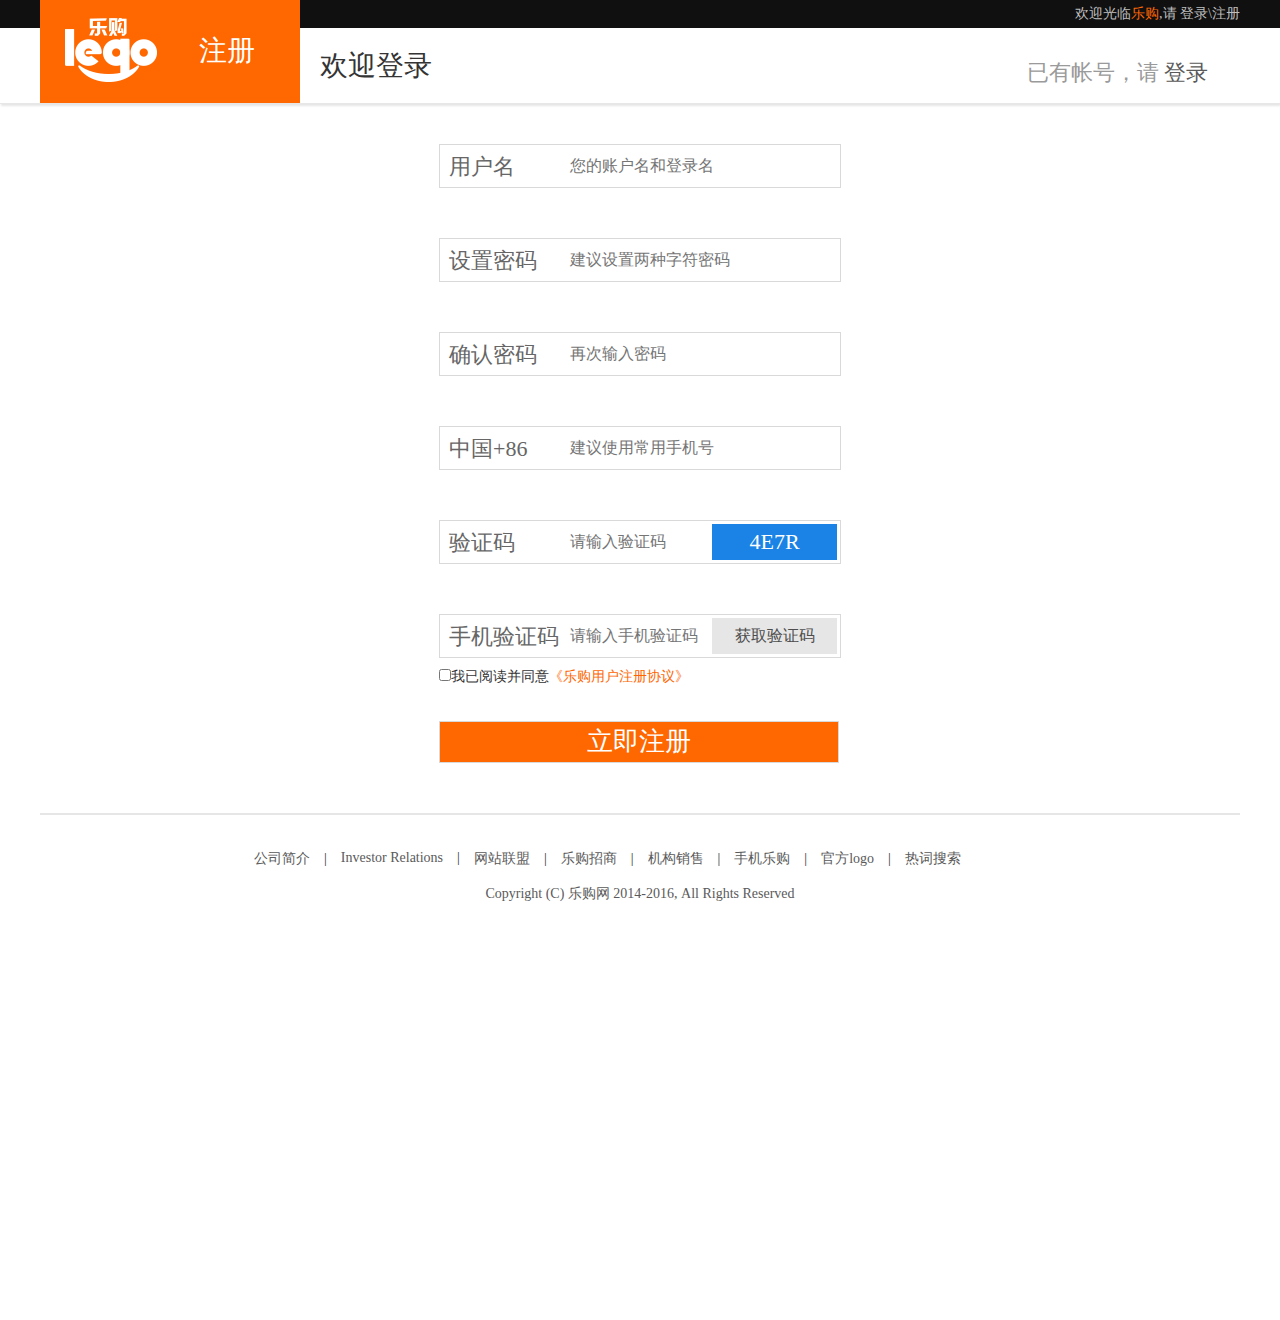
<file: register.html>
<!DOCTYPE html>
<html lang="en">
<head>
    <meta charset="UTF-8">
    <title>注册-乐购商城</title>
    <meta name="Description" content=""/>
    <link rel="shortcut icon" type="image/x-icon" href="images/lego.ico"/>
    <link rel="stylesheet" type="text/css" href="styles/reset.css"/>
    <link rel="stylesheet" type="text/css" href="styles/public.css"/>
    <link rel="stylesheet" type="text/css" href="styles/header.css"/>
    <link rel="stylesheet" type="text/css" href="styles/register.css"/>
    <link rel="stylesheet" type="text/css" href="styles/footer.css">
    <script src="scripts/jquery-1.11.2.js" type="text/javascript" charset="utf-8"></script>
    <script src="scripts/register.js" type="text/javascript" charset="utf-8"></script>
    <!--[if lte IE 6]>
    <script src="scripts/html5shiv.js" type="text/javascript" charset="utf-8"></script>
    <![endif]-->
</head>
<body>
    <!--头部开始-->
    <header>
        <!--登录注册-->
        <div id="loginBar">
            <div class="box1200">欢迎光临<span class="colorOrange">乐购</span>,请&nbsp;<a href="login.html">登录</a>\<a href="register.html">注册</a></div>
        </div>
        <!--logo+搜索-->
        <div class="box1200" id="logoCartSearch2">
            <!--logo-->
            <div class="fl icon" id="logo2">
                <a href="index.html"></a>
                <p class="paddingRight20 font28">注册</p>
            </div>
            <div class="fl" id="loginTitle">
                <div class="fl font28">欢迎登录</div>
                <div class="fr font22 colorDeepGray paddingTop7 marginRight32">已有帐号，请&nbsp;<a href="login.html">登录</a></div>
            </div>
        </div>
    </header>
    <!--头部结束-->
    <!--注册主体开始-->
    <div class="box1200 marginTop40 borderBottom">
        <form action="" id="registerForm">
            <p><input type="text" name="userName" id="userName" placeholder="您的账户名和登录名"></p>
            <input type="password" name="psw" id="psw" placeholder="建议设置两种字符密码">
            <input type="password" name="pswAgain" id="pswAgain" placeholder="再次输入密码">
            <input type="text" name="phone" id="phone" placeholder="建议使用常用手机号">
           <p class="pFather">
               <input type="text" name="verify" id="verify" placeholder="请输入验证码">
               <span class="verify" id="getVerify">4E7R</span>
           </p>
            <p class="pFather">
                <input type="text" name="phoneVerify" id="phoneVerify" placeholder="请输入手机验证码">
                <span class="verify" id="msgVerify">获取验证码</span>
            </p>
            <p><input type="checkbox">我已阅读并同意<a class="colorOrange" href="#">《乐购用户注册协议》</a></p>
            <input class="marginTop35" type="submit" id="submit" value="立即注册">
            <ul id="inputTitle">
                <li>用户名</li>
                <li>设置密码</li>
                <li>确认密码</li>
                <li>中国+86</li>
                <li>验证码</li>
                <li>手机验证码</li>
            </ul>
            <ul id="error">
                <li>用户名必须在6-12位之间</li>
                <li>密码必须在6-12位之间</li>
                <li>两次密码不一致</li>
                <li>请输入正确的手机号码格式</li>
                <li>验证码错误</li>
            </ul>
        </form>
    </div>
    <!--注册主体结束-->
    <!--脚部开始-->
    <footer>
        <div class="box1200 marginTop35" id="footerContent">
            <div class="marginTop35" id="copyright">
                <ul>
                    <li>&emsp;<a href="#">公司简介</a>&emsp;|</li>
                    <li>&emsp;<a href="#">Investor Relations</a>&emsp;|</li>
                    <li>&emsp;<a href="#">网站联盟</a>&emsp;|</li>
                    <li>&emsp;<a href="#">乐购招商</a>&emsp;|</li>
                    <li>&emsp;<a href="#">机构销售</a>&emsp;|</li>
                    <li>&emsp;<a href="#">手机乐购</a>&emsp;|</li>
                    <li>&emsp;<a href="#">官方logo</a>&emsp;|</li>
                    <li>&emsp;<a href="#">热词搜索</a>&emsp;</li>
                </ul>
                <div class="clear"></div>
                <p class="center font12 colorGray marginTop17">Copyright (C) 乐购网 2014-2016, All Rights Reserved</p>
            </div>
        </div>
    </footer>
    <!--脚部结束-->
</body>
</html>
</file>
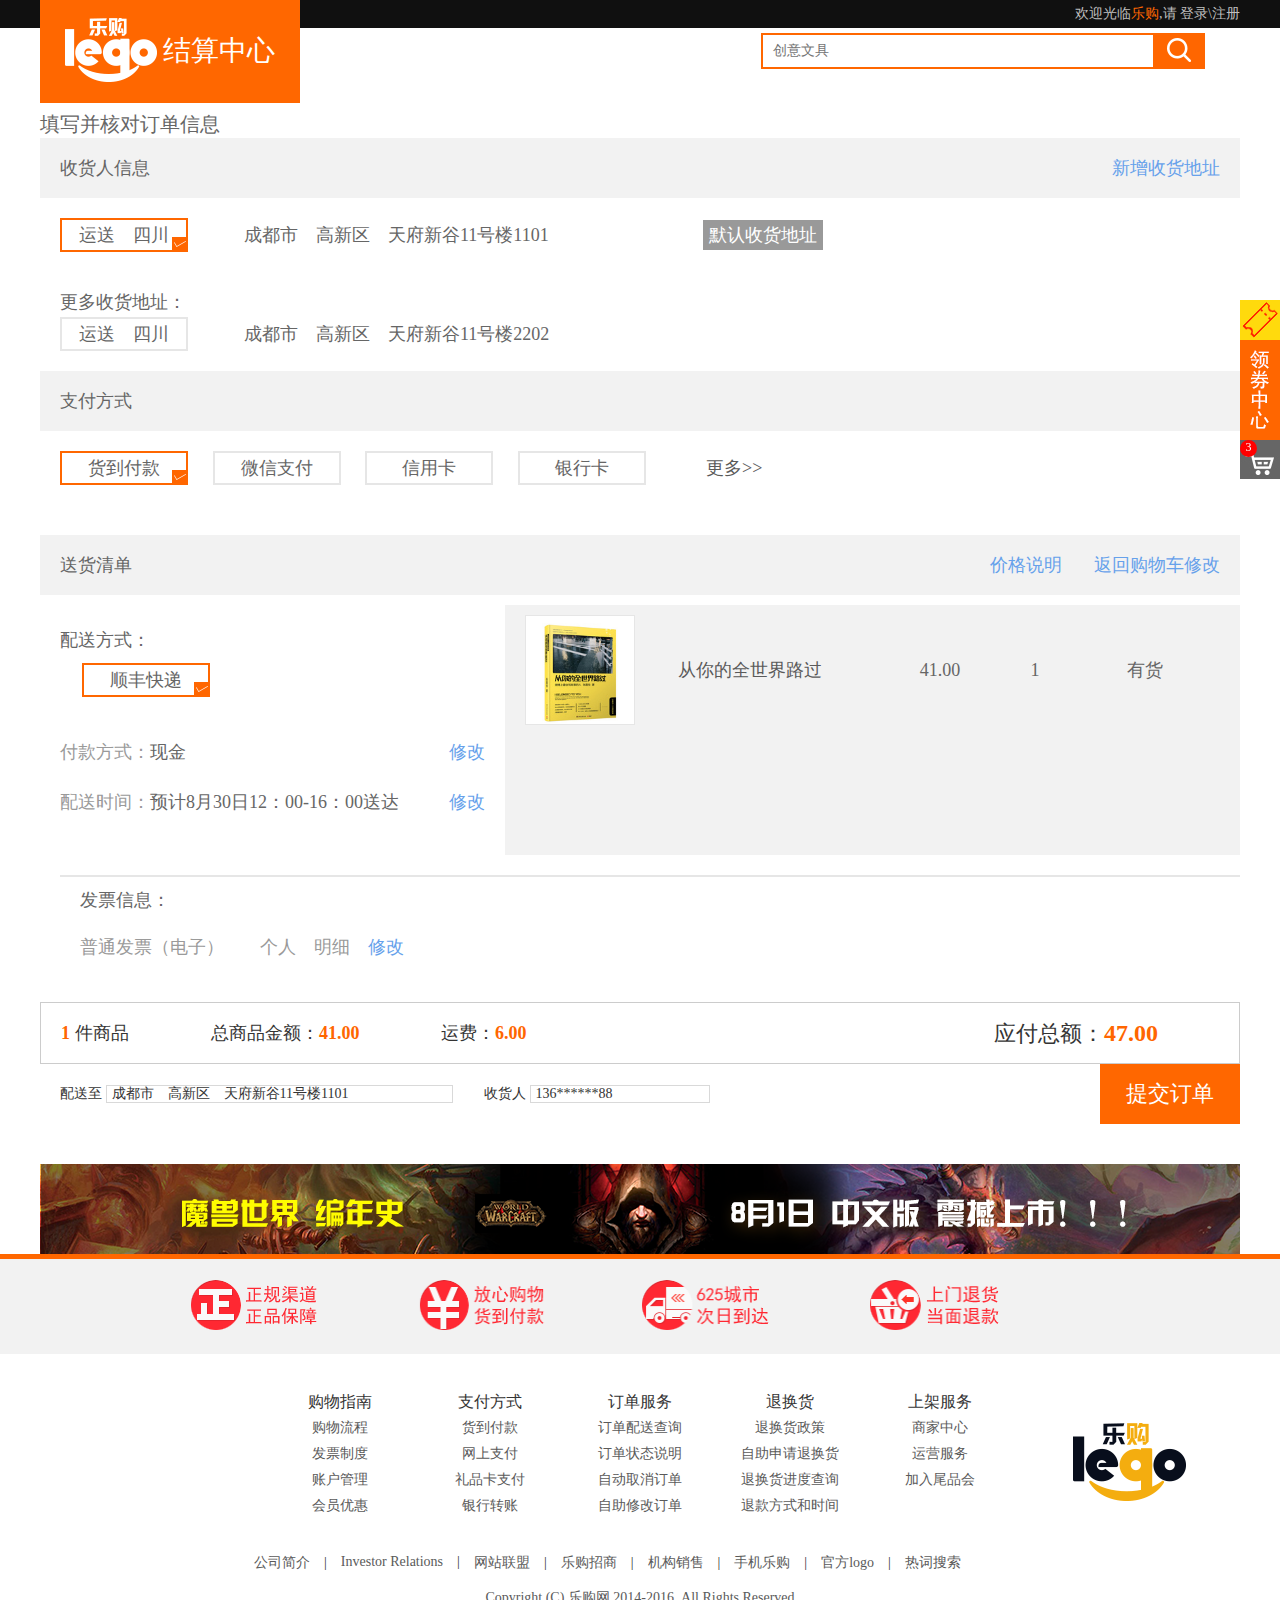
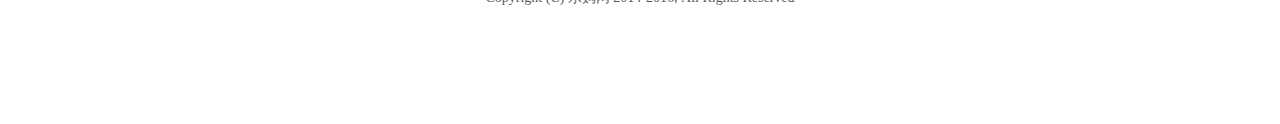
<file: submitOrder.html>
<!DOCTYPE html>
<html lang="en">
<head>
    <meta charset="UTF-8">
    <title>下订单-乐购商城</title>
    <meta name="keywords" content=""/>
    <meta name="Description" content=""/>
    <link rel="shortcut icon" type="image/x-icon" href="images/lego.ico"/>
    <link rel="stylesheet" type="text/css" href="styles/reset.css"/>
    <link rel="stylesheet" type="text/css" href="styles/public.css"/>
    <link rel="stylesheet" type="text/css" href="styles/header.css"/>
    <link rel="stylesheet" type="text/css" href="styles/submitOrder.css"/>
    <link rel="stylesheet" type="text/css" href="styles/footer.css">
    <script src="scripts/jquery-1.11.2.js" type="text/javascript" charset="utf-8"></script>
    <script src="scripts/submitOrder.js" type="text/javascript" charset="utf-8"></script>
    <script src="scripts/footer.js" type="text/javascript" charset="utf-8"></script>
    <!--[if lte IE 6]>
    <script src="scripts/html5shiv.js" type="text/javascript" charset="utf-8"></script>
    <![endif]-->
</head>
<body>
    <!--头部开始-->
    <header>
        <!--登录注册-->
        <div id="loginBar">
            <div class="box1200">欢迎光临<span class="colorOrange">乐购</span>,请&nbsp;<a href="login.html">登录</a>\<a href="register.html">注册</a></div>
        </div>
        <!--logo+搜索-->
        <div class="box1200" id="logoCartSearch2">
            <!--logo-->
            <div class="fl icon" id="logo2">
                <a href="index.html"></a>
                <p class="font28">结算中心</p>
            </div>
            <!--搜索-->
            <div class="fr" id="search">
                <form id="searchFrom" action="" method="get">
                    <input class="fl" type="text" name="" id="searchText" placeholder="创意文具" value="" />
                    <input class="fl icon" type="submit" id="searchSubmit" name="" value="" />
                </form>
            </div>
            <div class="clear"></div>
        </div>
    </header>
    <!--头部结束-->
    <!--订单信息开始-->
    <div class="box1200 marginTop8" id="orderInfo">
        <span class="font20">填写并核对订单信息</span>
        <!--收货人信息-->
        <div id="receiver">
            <div class="infoTitle font18">
                <span>收货人信息</span>
                <span class="fr"><a class="colorBlue" href="#">新增收货地址</a></span>
            </div>
            <div class="infoCont">
                <div class="marginTop20">
                    <span class="choose center current">运送&emsp;四川</span>&emsp;&emsp;<span class="address">成都市&emsp;高新区&emsp;天府新谷11号楼1101</span>
                    <span class="default center">默认收货地址</span>
                </div>
                <div class="marginTop35">
                    更多收货地址：<br/>
                    <span class="choose center">运送&emsp;四川</span>&emsp;&emsp;<span class="address">成都市&emsp;高新区&emsp;天府新谷11号楼2202</span>
                </div>
            </div>
        </div>
        <!--支付方式-->
        <div class="marginTop20" id="payWay">
            <div class="infoTitle font18">
                <span>支付方式</span>
            </div>
            <div class="infoCont marginTop20">
                <span class="choose center current">货到付款</span>
                <span class="choose center">微信支付</span>
                <span class="choose center">信用卡</span>
                <span class="choose center">银行卡</span>
                &emsp;&emsp;<a href="#">更多&gt;&gt;</a>
            </div>
        </div>
        <div class="clear"></div>
        <!--送货清单-->
        <div class="marginTop50" id="inventory">
            <!--标题-->
            <div class="infoTitle font18">
                <span>送货清单</span>
                <span class="fr"><a class="colorBlue" href="shoppingCart.html">返回购物车修改</a></span>
                <span class="fr marginRight32"><a class="colorBlue" href="#">价格说明</a></span>
            </div>
            <div class="infoCont">
                <!--配送方式-->
                <div class="fl infoContText">
                    <p>配送方式：</p>
                    <p><span class="choose center current marginLeft22 marginTop8">顺丰快递</span></p>
                    <p class="marginTop40"><span class="colorDeepGray">付款方式：</span>现金 <a class="fr colorBlue" href="#">修改</a></p>
                    <p class="marginTop20"><span class="colorDeepGray">配送时间：</span>预计8月30日12：00-16：00送达 <a class="fr colorBlue" href="#">修改</a></p>
                </div>
                <!--商品列表-->
                <div class="fr inventoryList">
                    <ul>
                        <li class="proImg"><a href="#"><img src="images/deom-bookImg.jpg" alt="图片"></a></li>
                        <li class="proName"><a href="#">从你的全世界路过</a></li>
                        <li class="proPrice">41.00</li>
                        <li class="proNum">1</li>
                        <li class="proState">有货</li>
                    </ul>
                </div>
                <div class="clear"></div>
                <div class="invoice marginTop20">
                    <p class="marginTop8">发票信息：</p>
                    <p class="marginTop17"><span class="colorDeepGray">普通发票（电子）&emsp;&emsp;个人&emsp;明细</span>&emsp;<a class="colorBlue" href="#">修改</a></p>
                </div>
            </div>
            <div class="clear"></div>
        </div>
    </div>
    <!--订单信息结束-->
    <!--结算开始-->
    <div class="marginTop40 box1200" id="closeAccount">
        <div class="font18" id="statistics">
            <div class="fl width150"><span class="fontWeight colorOrange">1</span>&nbsp;件商品</div>
            <div class="fl width230">总商品金额：<span class="fontWeight colorOrange">41.00</span></div>
            <div class="fl width150">运费：<span class="fontWeight colorOrange">6.00</span></div>
            <div class="fr font22 width245">应付总额：<span class="fontWeight colorOrange font24">47.00</span></div>
        </div>
        <div id="submitInfo">
            配送至 <input id="sendAddress" type="text">&emsp;&emsp;
            收货人 <input id="receiverName" type="text">
            <input class="fr font22" id="submitOrder" type="button" value="提交订单">
        </div>
        <div class="clear"></div>
    </div>
    <!--结算结束-->
    <!--广告开始-->
    <div class="box1200 advertisement marginTop40">
        <img src="images/advertisement.png" alt="广告">
    </div>
    <!--广告结束-->
    <!--脚部开始-->
    <footer>
        <div class="center" id="serverList">
            <img src="images/222_11.png" alt="正规渠道">
            <img src="images/222_13.png" alt="放心购物">
            <img src="images/222_15.png" alt="次日到达">
            <img src="images/222_17.png" alt="上门退货">
        </div>
        <div class="box1200 marginTop35" id="footerContent">
            <div id="serverMenu">
                <ul>
                    <li><p class="font16">购物指南</p></li>
                    <li><a href="#">购物流程</a></li>
                    <li><a href="#">发票制度</a></li>
                    <li><a href="#">账户管理</a></li>
                    <li><a href="#">会员优惠</a></li>
                </ul>
                <ul>
                    <li><p class="font16">支付方式</p></li>
                    <li><a href="#">货到付款</a></li>
                    <li><a href="#">网上支付</a></li>
                    <li><a href="#">礼品卡支付</a></li>
                    <li><a href="#">银行转账</a></li>
                </ul>
                <ul>
                    <li><p class="font16">订单服务</p></li>
                    <li><a href="#">订单配送查询</a></li>
                    <li><a href="#">订单状态说明</a></li>
                    <li><a href="#">自动取消订单</a></li>
                    <li><a href="#">自助修改订单</a></li>
                </ul>
                <ul>
                    <li><p class="font16">退换货</p></li>
                    <li><a href="#">退换货政策</a></li>
                    <li><a href="#">自助申请退换货</a></li>
                    <li><a href="#">退换货进度查询</a></li>
                    <li><a href="#">退款方式和时间</a></li>
                </ul>
                <ul>
                    <li><p class="font16">上架服务</p></li>
                    <li><a href="#">商家中心</a></li>
                    <li><a href="#">运营服务</a></li>
                    <li><a href="#">加入尾品会</a></li>
                </ul>
            </div>
            <div class="fr" id="footerLogo">
                <img src="images/logo_00.png" alt="">
            </div>
            <div class="clear"></div>
            <div class="marginTop35" id="copyright">
                <ul>
                    <li>&emsp;<a href="#">公司简介</a>&emsp;|</li>
                    <li>&emsp;<a href="#">Investor Relations</a>&emsp;|</li>
                    <li>&emsp;<a href="#">网站联盟</a>&emsp;|</li>
                    <li>&emsp;<a href="#">乐购招商</a>&emsp;|</li>
                    <li>&emsp;<a href="#">机构销售</a>&emsp;|</li>
                    <li>&emsp;<a href="#">手机乐购</a>&emsp;|</li>
                    <li>&emsp;<a href="#">官方logo</a>&emsp;|</li>
                    <li>&emsp;<a href="#">热词搜索</a>&emsp;</li>
                </ul>
                <div class="clear"></div>
                <p class="center font12 colorGray marginTop17">Copyright (C) 乐购网 2014-2016, All Rights Reserved</p>
            </div>
        </div>
        <!--右侧二维码开始-->
        <ul class="qrCode">
            <li class="icon i1"></li>
            <a href="vipCenter.html"><li class="li2"><p class="icon i2"></p><p class="icon code"></p></li></a>
            <a href="shoppingCart.html"><li class="icon i3"><p class="publicCartNum center">3</p></li></a>
        </ul>
        <!--右侧二维码结束-->
    </footer>
    <!--脚部结束-->
    <!--确认蒙层-->
    <div class="areYouSure">
        <div class="sureBox">
            <div class="boxTitle font20">确认付款 <span class="fr cancel colorDeepGray font28">X</span></div>
            <div class="sureInfo font22 center"><span class="sureIcon"></span>是否去确认提交订单?</div>
            <div class="chooseBtn font20 center">
                <input class="cancel" type="button" value="取消">
                <a href="counter.html"><input class="sure current" type="button" value="确认"></a>
            </div>
        </div>
    </div>
</body>
</html>
</file>
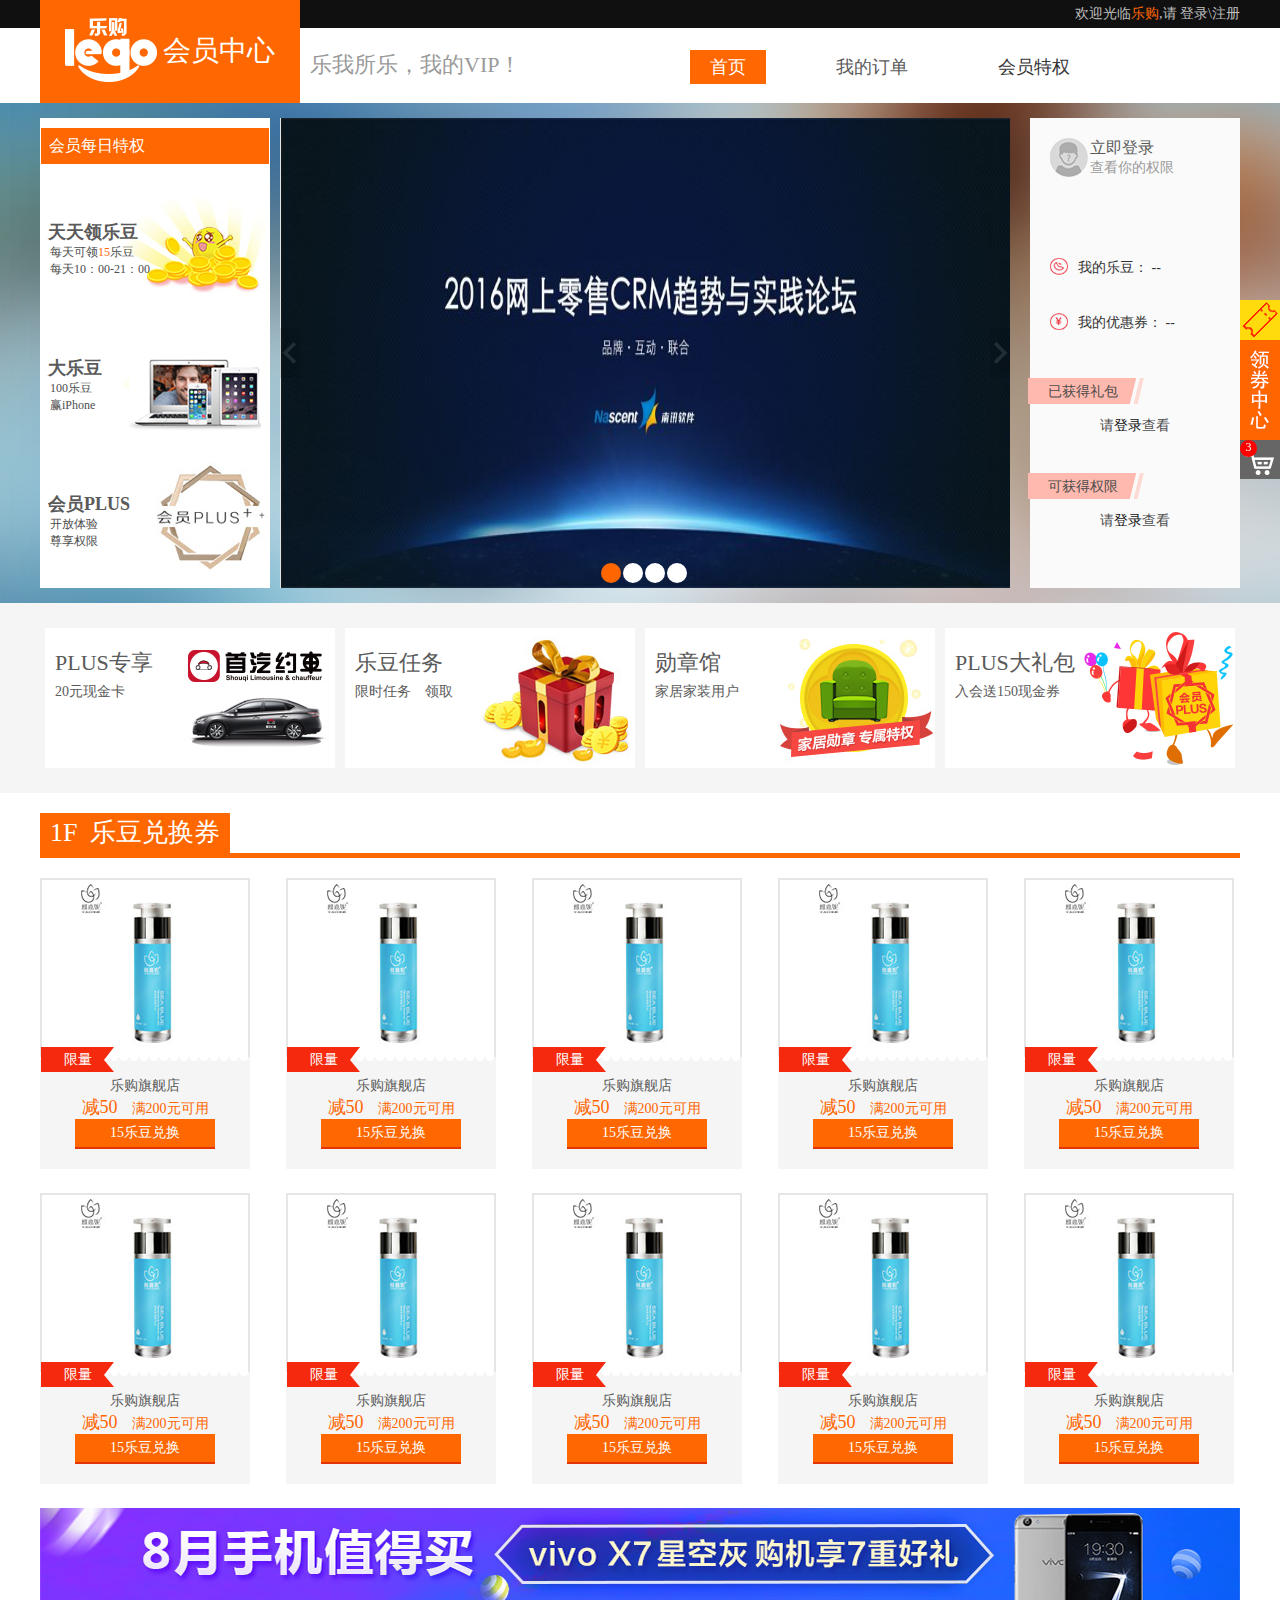
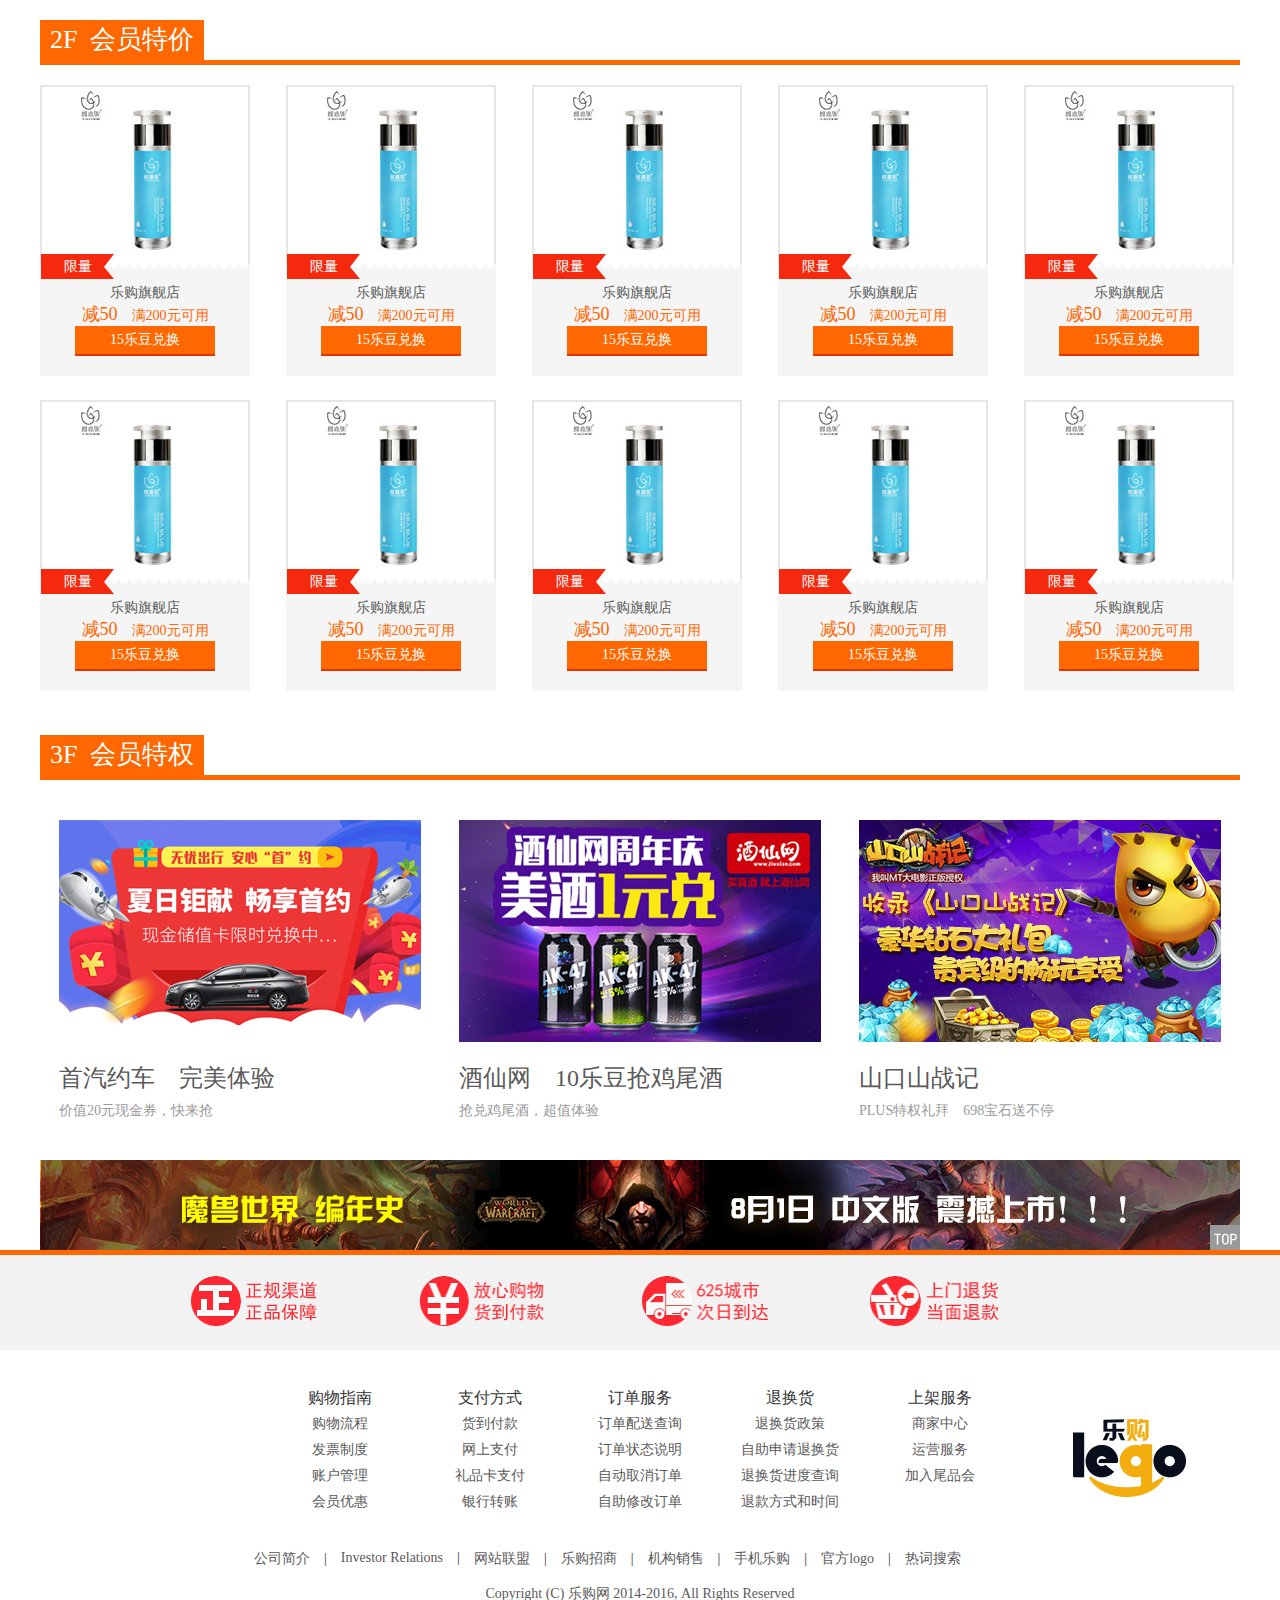
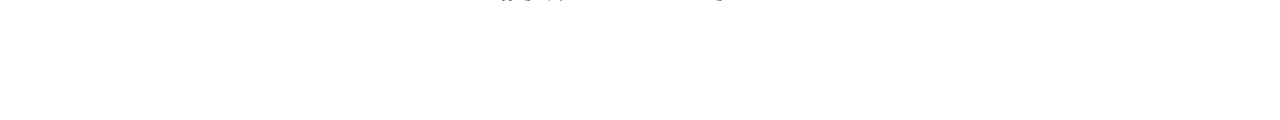
<file: vipCenter.html>
<!DOCTYPE html>
<html lang="en">
<head>
    <meta charset="UTF-8">
    <title>会员中心-乐购商城</title>
    <meta name="Description" content=""/>
    <link rel="shortcut icon" type="image/x-icon" href="images/lego.ico"/>
    <link rel="stylesheet" type="text/css" href="styles/reset.css"/>
    <link rel="stylesheet" type="text/css" href="styles/public.css"/>
    <link rel="stylesheet" type="text/css" href="styles/header.css"/>
    <link rel="stylesheet" type="text/css" href="styles/vipCenter.css"/>
    <link rel="stylesheet" type="text/css" href="styles/slide.css"/>
    <link rel="stylesheet" type="text/css" href="styles/footer.css">
    <script src="scripts/jquery-1.11.2.js" type="text/javascript" charset="utf-8"></script>
    <script src="scripts/tyslide.js" type="text/javascript" charset="utf-8"></script>
    <script src="scripts/vipCenter.js" type="text/javascript" charset="utf-8"></script>
    <!--[if lte IE 6]>
    <script src="scripts/html5shiv.js" type="text/javascript" charset="utf-8"></script>
    <![endif]-->
</head>
<body>
    <!--头部开始-->
    <header>
        <!--登录注册-->
        <div id="loginBar">
            <div class="box1200">欢迎光临<span class="colorOrange">乐购</span>,请&nbsp;<a href="login.html">登录</a>\<a href="register.html">注册</a></div>
        </div>
        <!--logo+搜索-->
        <div class="box1200" id="logoCartSearch2">
            <!--logo-->
            <div class="fl icon" id="logo2">
                <a href="index.html"></a>
                <p class="font28">会员中心</p>
            </div>
            <div class="fr" id="vipCenterTitle">
                <div class="fl font22 marginTop17 colorDeepGray">乐我所乐，我的VIP！</div>
                <ul class="fr">
                    <li class="current">首页</li>
                    <a href="myOrder.html"><li>我的订单</li></a>
                    <li>会员特权</li>
                </ul>
            </div>
        </div>
    </header>
    <!--头部结束-->
    <div class="clear"></div>
    <!--轮播和会员信息开始-->
    <div class="autoBox" id="bannerAndUserInfo">
        <div class="box1200" id="bannerAndUserInfoCont">
            <div class="fl" id="vipPrivilege">
               <div class="font16 textIndex" id="privilegeTitle">会员每日特权</div>
                <div class="privilegeCont bg1">
                    <p class="font18 textIndex fontWeight"><a href="#">天天领乐豆</a></p>
                    <p>每天可领<span class="colorOrange">15</span>乐豆</p>
                    <p>每天10：00-21：00</p>
                </div>
                <div class="privilegeCont bg2">
                    <p class="font18 textIndex fontWeight"><a href="#">大乐豆</a></p>
                    <p>100乐豆</p>
                    <p>赢iPhone</p>
                </div>
                <div class="privilegeCont bg3">
                    <p class="font18 textIndex fontWeight"><a href="#">会员PLUS</a></p>
                    <p>开放体验</p>
                    <p>尊享权限</p>
                </div>
            </div>
            <div class="fl" id="vipBanner">
                <!--轮播1开始-->
                <div class="pptbox fl" id="slideBox">
                    <ul class="innerwrapper">
                        <li><a href="#"><img src="images/banner4.jpg"/></a></li>
                        <li><a href="#"><img src="images/banner1.jpg"/></a></li>
                        <li><a href="#"><img src="images/banner2.jpg"/></a></li>
                        <li><a href="#"><img src="images/banner3.jpg"/></a></li>
                    </ul>
                    <ul class="controls">
                        <li class="current"></li>
                        <li></li>
                        <li></li>
                        <li></li>
                    </ul>
                    <span class="btnleft"></span>
                    <span class="btnright"></span>
                </div>
                <!--轮播1结束-->
            </div>
            <div class="fr" id="userInfo">
                <div class="box120 marginTop20">
                    <span class="icon headerIcon"></span>
                    <span><a class="font16" href="login.html">立即登录</a></span><br/>
                    <span class="colorDeepGray">查看你的权限</span>
                </div>
                <div class="clear"></div>
                <div class="box120">
                    <p><span class="icon icon1"></span>我的乐豆： --</p>
                    <p class="marginTop35"><span class="icon icon2"></span>我的优惠券： --</p>
                </div>
                <div class="box95 center">
                    <p class="icon">已获得礼包</p>
                    请<a class="colorBlack" href="login.html">登录</a>查看
                </div>
                <div class="box95 center">
                    <p class="icon">可获得权限</p>
                    请<a class="colorBlack" href="login.html">登录</a>查看
                </div>
            </div>
        </div>
    </div>
    <!--轮播和会员信息结束-->
    <div class="clear"></div>
    <!--优惠列表开始-->
    <div class="autoBox" id="privilegeList">
        <div class="box1200">
            <div class="fl box290">
                <img class="fr" src="images/vip1.jpg" alt="vip">
                <p class="marginTop20 font22"><a href="#">PLUS专享</a></p>
                <p class="marginTop5"><a href="#">20元现金卡</a></p>
            </div>
            <div class="fl box290">
                <img class="fr" src="images/vip2.jpg" alt="vip">
                <p class="marginTop20 font22"><a href="#">乐豆任务</a></p>
                <p class="marginTop5"><a href="#">限时任务&emsp;领取</a></p>
            </div>
            <div class="fl box290">
                <img class="fr" src="images/vip3.jpg" alt="vip">
                <p class="marginTop20 font22"><a href="#">勋章馆</a></a></p>
                <p class="marginTop5"><a href="#">家居家装用户</a></p>
            </div>
            <div class="fl box290">
                <img class="fr" src="images/vip4.jpg" alt="vip">
                <p class="marginTop20 font22"><a href="#">PLUS大礼包</a></p>
                <p class="marginTop5"><a href="#">入会送150现金券</a></p>
            </div>
        </div>
    </div>
    <!--优惠列表结束-->
    <div class="clear"></div>
    <!--乐豆兑换券开始-->
    <div class="box1200 marginTop20">
        <!--标题-->
        <div class="publicTitle">
            <p class="titleTextBg">1F&nbsp;&nbsp;乐豆兑换券</p>
        </div>
        <div class="vipProductList">
            <div class="fl vipBox210 marginRight32">
                <div class="addToCart">
                    <p class="center font18"><span class="icon"></span>加入购物车</p>
                </div>
                <div class="boxTop center">
                    <a href="#"><img src="images/vipProduct.jpg" alt="#"></a>
                    <p class="icon tag">限量</p>
                </div>
                <div class="boxBottom">
                    <p class="font14 center"><a href="#">乐购旗舰店</a></p>
                    <p class="colorOrange font14 center"><span class="font18">减50</span>&emsp;满200元可用</p>
                    <p class="btn center font14">15乐豆兑换</p>
                </div>
            </div>
            <div class="fl vipBox210 marginRight32">
                <div class="addToCart">
                    <p class="center font18"><span class="icon"></span>加入购物车</p>
                </div>
                <div class="boxTop center">
                    <a href="#"><img src="images/vipProduct.jpg" alt="#"></a>
                    <p class="icon tag">限量</p>
                </div>
                <div class="boxBottom">
                    <p class="font14 center"><a href="#">乐购旗舰店</a></p>
                    <p class="colorOrange font14 center"><span class="font18">减50</span>&emsp;满200元可用</p>
                    <p class="btn center font14">15乐豆兑换</p>
                </div>
            </div>
            <div class="fl vipBox210 marginRight32">
                <div class="addToCart">
                    <p class="center font18"><span class="icon"></span>加入购物车</p>
                </div>
                <div class="boxTop center">
                    <a href="#"><img src="images/vipProduct.jpg" alt="#"></a>
                    <p class="icon tag">限量</p>
                </div>
                <div class="boxBottom">
                    <p class="font14 center"><a href="#">乐购旗舰店</a></p>
                    <p class="colorOrange font14 center"><span class="font18">减50</span>&emsp;满200元可用</p>
                    <p class="btn center font14">15乐豆兑换</p>
                </div>
            </div>
            <div class="fl vipBox210 marginRight32">
                <div class="addToCart">
                    <p class="center font18"><span class="icon"></span>加入购物车</p>
                </div>
                <div class="boxTop center">
                    <a href="#"><img src="images/vipProduct.jpg" alt="#"></a>
                    <p class="icon tag">限量</p>
                </div>
                <div class="boxBottom">
                    <p class="font14 center"><a href="#">乐购旗舰店</a></p>
                    <p class="colorOrange font14 center"><span class="font18">减50</span>&emsp;满200元可用</p>
                    <p class="btn center font14">15乐豆兑换</p>
                </div>
            </div>
            <div class="fl vipBox210">
                <div class="addToCart">
                    <p class="center font18"><span class="icon"></span>加入购物车</p>
                </div>
                <div class="boxTop center">
                    <a href="#"><img src="images/vipProduct.jpg" alt="#"></a>
                    <p class="icon tag">限量</p>
                </div>
                <div class="boxBottom">
                    <p class="font14 center"><a href="#">乐购旗舰店</a></p>
                    <p class="colorOrange font14 center"><span class="font18">减50</span>&emsp;满200元可用</p>
                    <p class="btn center font14">15乐豆兑换</p>
                </div>
            </div>
            <div class="fl vipBox210 marginRight32">
                <div class="addToCart">
                    <p class="center font18"><span class="icon"></span>加入购物车</p>
                </div>
                <div class="boxTop center">
                    <a href="#"><img src="images/vipProduct.jpg" alt="#"></a>
                    <p class="icon tag">限量</p>
                </div>
                <div class="boxBottom">
                    <p class="font14 center"><a href="#">乐购旗舰店</a></p>
                    <p class="colorOrange font14 center"><span class="font18">减50</span>&emsp;满200元可用</p>
                    <p class="btn center font14">15乐豆兑换</p>
                </div>
            </div>
            <div class="fl vipBox210 marginRight32">
                <div class="addToCart">
                    <p class="center font18"><span class="icon"></span>加入购物车</p>
                </div>
                <div class="boxTop center">
                    <a href="#"><img src="images/vipProduct.jpg" alt="#"></a>
                    <p class="icon tag">限量</p>
                </div>
                <div class="boxBottom">
                    <p class="font14 center"><a href="#">乐购旗舰店</a></p>
                    <p class="colorOrange font14 center"><span class="font18">减50</span>&emsp;满200元可用</p>
                    <p class="btn center font14">15乐豆兑换</p>
                </div>
            </div>
            <div class="fl vipBox210 marginRight32">
                <div class="addToCart">
                    <p class="center font18"><span class="icon"></span>加入购物车</p>
                </div>
                <div class="boxTop center">
                    <a href="#"><img src="images/vipProduct.jpg" alt="#"></a>
                    <p class="icon tag">限量</p>
                </div>
                <div class="boxBottom">
                    <p class="font14 center"><a href="#">乐购旗舰店</a></p>
                    <p class="colorOrange font14 center"><span class="font18">减50</span>&emsp;满200元可用</p>
                    <p class="btn center font14">15乐豆兑换</p>
                </div>
            </div>
            <div class="fl vipBox210 marginRight32">
                <div class="addToCart">
                    <p class="center font18"><span class="icon"></span>加入购物车</p>
                </div>
                <div class="boxTop center">
                    <a href="#"><img src="images/vipProduct.jpg" alt="#"></a>
                    <p class="icon tag">限量</p>
                </div>
                <div class="boxBottom">
                    <p class="font14 center"><a href="#">乐购旗舰店</a></p>
                    <p class="colorOrange font14 center"><span class="font18">减50</span>&emsp;满200元可用</p>
                    <p class="btn center font14">15乐豆兑换</p>
                </div>
            </div>
            <div class="fl vipBox210">
                <div class="addToCart">
                    <p class="center font18"><span class="icon"></span>加入购物车</p>
                </div>
                <div class="boxTop center">
                    <a href="#"><img src="images/vipProduct.jpg" alt="#"></a>
                    <p class="icon tag">限量</p>
                </div>
                <div class="boxBottom">
                    <p class="font14 center"><a href="#">乐购旗舰店</a></p>
                    <p class="colorOrange font14 center"><span class="font18">减50</span>&emsp;满200元可用</p>
                    <p class="btn center font14">15乐豆兑换</p>
                </div>
            </div>
        </div>
    </div>
    <!--乐豆兑换券结束-->
    <!--广告开始-->
    <div class="box1200 advertisement">
        <a href="#"><img src="images/advertisement2.png" alt="广告"></a>
    </div>
    <!--广告结束-->
    <!--会员特价开始-->
    <div class="box1200 marginTop20">
        <!--标题-->
        <div class="publicTitle">
            <p class="titleTextBg">2F&nbsp;&nbsp;会员特价</p>
        </div>
        <div class="vipProductList">
            <div class="fl vipBox210 marginRight32">
                <div class="addToCart">
                    <p class="center font18"><span class="icon"></span>加入购物车</p>
                </div>
                <div class="boxTop center">
                    <a href="#"><img src="images/vipProduct.jpg" alt="#"></a>
                    <p class="icon tag">限量</p>
                </div>
                <div class="boxBottom">
                    <p class="font14 center"><a href="#">乐购旗舰店</a></p>
                    <p class="colorOrange font14 center"><span class="font18">减50</span>&emsp;满200元可用</p>
                    <p class="btn center font14">15乐豆兑换</p>
                </div>
            </div>
            <div class="fl vipBox210 marginRight32">
                <div class="addToCart">
                    <p class="center font18"><span class="icon"></span>加入购物车</p>
                </div>
                <div class="boxTop center">
                    <a href="#"><img src="images/vipProduct.jpg" alt="#"></a>
                    <p class="icon tag">限量</p>
                </div>
                <div class="boxBottom">
                    <p class="font14 center"><a href="#">乐购旗舰店</a></p>
                    <p class="colorOrange font14 center"><span class="font18">减50</span>&emsp;满200元可用</p>
                    <p class="btn center font14">15乐豆兑换</p>
                </div>
            </div>
            <div class="fl vipBox210 marginRight32">
                <div class="addToCart">
                    <p class="center font18"><span class="icon"></span>加入购物车</p>
                </div>
                <div class="boxTop center">
                    <a href="#"><img src="images/vipProduct.jpg" alt="#"></a>
                    <p class="icon tag">限量</p>
                </div>
                <div class="boxBottom">
                    <p class="font14 center"><a href="#">乐购旗舰店</a></p>
                    <p class="colorOrange font14 center"><span class="font18">减50</span>&emsp;满200元可用</p>
                    <p class="btn center font14">15乐豆兑换</p>
                </div>
            </div>
            <div class="fl vipBox210 marginRight32">
                <div class="addToCart">
                    <p class="center font18"><span class="icon"></span>加入购物车</p>
                </div>
                <div class="boxTop center">
                    <a href="#"><img src="images/vipProduct.jpg" alt="#"></a>
                    <p class="icon tag">限量</p>
                </div>
                <div class="boxBottom">
                    <p class="font14 center"><a href="#">乐购旗舰店</a></p>
                    <p class="colorOrange font14 center"><span class="font18">减50</span>&emsp;满200元可用</p>
                    <p class="btn center font14">15乐豆兑换</p>
                </div>
            </div>
            <div class="fl vipBox210">
                <div class="addToCart">
                    <p class="center font18"><span class="icon"></span>加入购物车</p>
                </div>
                <div class="boxTop center">
                    <a href="#"><img src="images/vipProduct.jpg" alt="#"></a>
                    <p class="icon tag">限量</p>
                </div>
                <div class="boxBottom">
                    <p class="font14 center"><a href="#">乐购旗舰店</a></p>
                    <p class="colorOrange font14 center"><span class="font18">减50</span>&emsp;满200元可用</p>
                    <p class="btn center font14">15乐豆兑换</p>
                </div>
            </div>
            <div class="fl vipBox210 marginRight32">
                <div class="addToCart">
                    <p class="center font18"><span class="icon"></span>加入购物车</p>
                </div>
                <div class="boxTop center">
                    <a href="#"><img src="images/vipProduct.jpg" alt="#"></a>
                    <p class="icon tag">限量</p>
                </div>
                <div class="boxBottom">
                    <p class="font14 center"><a href="#">乐购旗舰店</a></p>
                    <p class="colorOrange font14 center"><span class="font18">减50</span>&emsp;满200元可用</p>
                    <p class="btn center font14">15乐豆兑换</p>
                </div>
            </div>
            <div class="fl vipBox210 marginRight32">
                <div class="addToCart">
                    <p class="center font18"><span class="icon"></span>加入购物车</p>
                </div>
                <div class="boxTop center">
                    <a href="#"><img src="images/vipProduct.jpg" alt="#"></a>
                    <p class="icon tag">限量</p>
                </div>
                <div class="boxBottom">
                    <p class="font14 center"><a href="#">乐购旗舰店</a></p>
                    <p class="colorOrange font14 center"><span class="font18">减50</span>&emsp;满200元可用</p>
                    <p class="btn center font14">15乐豆兑换</p>
                </div>
            </div>
            <div class="fl vipBox210 marginRight32">
                <div class="addToCart">
                    <p class="center font18"><span class="icon"></span>加入购物车</p>
                </div>
                <div class="boxTop center">
                    <a href="#"><img src="images/vipProduct.jpg" alt="#"></a>
                    <p class="icon tag">限量</p>
                </div>
                <div class="boxBottom">
                    <p class="font14 center"><a href="#">乐购旗舰店</a></p>
                    <p class="colorOrange font14 center"><span class="font18">减50</span>&emsp;满200元可用</p>
                    <p class="btn center font14">15乐豆兑换</p>
                </div>
            </div>
            <div class="fl vipBox210 marginRight32">
                <div class="addToCart">
                    <p class="center font18"><span class="icon"></span>加入购物车</p>
                </div>
                <div class="boxTop center">
                    <a href="#"><img src="images/vipProduct.jpg" alt="#"></a>
                    <p class="icon tag">限量</p>
                </div>
                <div class="boxBottom">
                    <p class="font14 center"><a href="#">乐购旗舰店</a></p>
                    <p class="colorOrange font14 center"><span class="font18">减50</span>&emsp;满200元可用</p>
                    <p class="btn center font14">15乐豆兑换</p>
                </div>
            </div>
            <div class="fl vipBox210">
                <div class="addToCart">
                    <p class="center font18"><span class="icon"></span>加入购物车</p>
                </div>
                <div class="boxTop center">
                    <a href="#"><img src="images/vipProduct.jpg" alt="#"></a>
                    <p class="icon tag">限量</p>
                </div>
                <div class="boxBottom">
                    <p class="font14 center"><a href="#">乐购旗舰店</a></p>
                    <p class="colorOrange font14 center"><span class="font18">减50</span>&emsp;满200元可用</p>
                    <p class="btn center font14">15乐豆兑换</p>
                </div>
            </div>
        </div>
    </div>
    <!--会员特价结束-->
    <div class="clear"></div>
    <!--会员特权开始-->
    <div class="box1200 marginTop20" id="privilege">
        <!--标题-->
        <div class="publicTitle">
            <p class="titleTextBg">3F&nbsp;&nbsp;会员特权</p>
        </div>
        <div class="fl privilegeCont">
            <a href="#"><img src="images/vip5.jpg" alt="vip"></a>
            <p class="font24 marginTop20"><a href="#">首汽约车&emsp;完美体验</a></p>
            <p class="font14 marginTop8 colorDeepGray">价值20元现金券，快来抢</p>
        </div>
        <div class="fl privilegeCont">
            <a href="#"><img src="images/vip6.jpg" alt="vip"></a>
            <p class="font24 marginTop20"><a href="#">酒仙网&emsp;10乐豆抢鸡尾酒</a></p>
            <p class="font14 marginTop8 colorDeepGray">抢兑鸡尾酒，超值体验</p>
        </div>
        <div class="fl privilegeCont">
            <a href="#"> <img src="images/vip7.jpg" alt="vip"></a>
            <p class="font24 marginTop20"><a href="#">山口山战记</a></p>
            <p class="font14 marginTop8 colorDeepGray">PLUS特权礼拜&emsp;698宝石送不停</p>
        </div>
    </div>
    <!--会员特权结束-->
    <!--广告开始-->
    <div class="box1200 advertisement marginTop20">
        <a href="#"><img src="images/advertisement.png" alt="广告"></a>
    </div>
    <!--广告结束-->
    <div class="clear"></div>
    <!--脚部开始-->
    <footer>
        <div class="center" id="serverList">
            <img src="images/222_11.png" alt="正规渠道">
            <img src="images/222_13.png" alt="放心购物">
            <img src="images/222_15.png" alt="次日到达">
            <img src="images/222_17.png" alt="上门退货">
        </div>
        <div class="box1200 marginTop35" id="footerContent">
            <div class="goTop"><img src="images/gototop_05.jpg" alt=""></div>
            <div id="serverMenu">
                <ul>
                    <li><p class="font16">购物指南</p></li>
                    <li><a href="#">购物流程</a></li>
                    <li><a href="#">发票制度</a></li>
                    <li><a href="#">账户管理</a></li>
                    <li><a href="#">会员优惠</a></li>
                </ul>
                <ul>
                    <li><p class="font16">支付方式</p></li>
                    <li><a href="#">货到付款</a></li>
                    <li><a href="#">网上支付</a></li>
                    <li><a href="#">礼品卡支付</a></li>
                    <li><a href="#">银行转账</a></li>
                </ul>
                <ul>
                    <li><p class="font16">订单服务</p></li>
                    <li><a href="#">订单配送查询</a></li>
                    <li><a href="#">订单状态说明</a></li>
                    <li><a href="#">自动取消订单</a></li>
                    <li><a href="#">自助修改订单</a></li>
                </ul>
                <ul>
                    <li><p class="font16">退换货</p></li>
                    <li><a href="#">退换货政策</a></li>
                    <li><a href="#">自助申请退换货</a></li>
                    <li><a href="#">退换货进度查询</a></li>
                    <li><a href="#">退款方式和时间</a></li>
                </ul>
                <ul>
                    <li><p class="font16">上架服务</p></li>
                    <li><a href="#">商家中心</a></li>
                    <li><a href="#">运营服务</a></li>
                    <li><a href="#">加入尾品会</a></li>
                </ul>
            </div>
            <!--返回顶部-->
            <div class="fr" id="footerLogo">
                <img src="images/logo_00.png" alt="">
            </div>
            <div class="clear"></div>
            <div class="marginTop35" id="copyright">
                <ul>
                    <li>&emsp;<a href="#">公司简介</a>&emsp;|</li>
                    <li>&emsp;<a href="#">Investor Relations</a>&emsp;|</li>
                    <li>&emsp;<a href="#">网站联盟</a>&emsp;|</li>
                    <li>&emsp;<a href="#">乐购招商</a>&emsp;|</li>
                    <li>&emsp;<a href="#">机构销售</a>&emsp;|</li>
                    <li>&emsp;<a href="#">手机乐购</a>&emsp;|</li>
                    <li>&emsp;<a href="#">官方logo</a>&emsp;|</li>
                    <li>&emsp;<a href="#">热词搜索</a>&emsp;</li>
                </ul>
                <div class="clear"></div>
                <p class="center font12 colorGray marginTop17">Copyright (C) 乐购网 2014-2016, All Rights Reserved</p>
            </div>
        </div>
        <!--右侧二维码开始-->
        <ul class="qrCode">
            <li class="icon i1"></li>
            <a href="vipCenter.html"> <li class="li2"><p class="icon i2"></p><p class="icon code"></p></li></a>
            <a href="shoppingCart.html"><li class="icon i3"><p class="publicCartNum center">3</p></li></a>
        </ul>
        <!--右侧二维码结束-->
    </footer>
    <!--脚部结束-->
    <script src="scripts/footer.js" type="text/javascript" charset="UTF-8"></script>
</body>
</html>
</file>
<file: styles/public.css>
.autoBox,header,footer{
	width: 100%;
}

/*版心*/
.box1200{
	width: 1200px;
	margin: 0px auto;
}

.box800{
	width: 800px;
	margin: 0px auto;
}

/*清除浮动*/
.clear{
	clear: both;
}

/*右浮动*/
.fr{
	float: right;
}

/*左浮动*/
.fl{
	float: left;
}

/*图标*/
.icon{
	background-image: url(../images/icon_shop.png);
	background-repeat: no-repeat;
}

/*公共标题*/
.publicTitle{
	height: 40px;
	line-height: 40px;
	font-size: 26px;
	color: #101010;
	border-bottom: solid 5px #FF6700;
}

/*橙色字*/
.colorOrange{
	color: #ff6600;
}

/*灰色字*/
.fontGray{
	color: #d2d2d2;
}

/*红色字*/
.colorRed{
	color: #ff0000;
}

.colorBlack{
	color: #101010;
}

.colorGray{
	color: #5a5a5a;
}

.colorDeepGray{
	color: #9A9A9A;
}

.colorBlue{
	color: #66A1EB;;
}

/*字体大小*/
.font14{
	font-size: 14px;
}

.font16{
	font-size: 16px;
}

.font18{
	font-size: 18px;
}

.font20{
	font-size: 20px;
}

.font22{
	font-size: 22px;
}

.font24{
	font-size: 24px;
}

.font28{
	font-size: 28px;
}

.font52{
	font-size: 52px;
}

/*字体加粗*/
.fontWeight{
	font-weight: bold;
}

/*文字缩进*/
.textIndex{
	text-indent: 8px;
}

/*删除线*/
.fontDel{
	text-decoration: line-through;
}

/*边框*/
.borderBottom{
	border-bottom: solid 2px #E6E6E6;
}

.borderTop{
	border-top: solid 5px #DFDFDF;
}

.borderRight{
	border-right: 1px solid #F6F6F6;
}

/*居中*/
.center{
	text-align: center;
}

/*上边距*/
.marginTop50{
	margin-top: 50px;
}

.marginTop40{
	margin-top: 40px;
}

.marginTop35{
	margin-top: 35px;
}

.marginTop20{
	margin-top: 20px;
}

.marginTop17{
	margin-top: 17px;
}

.marginTop8{
	margin-top: 8px;
}

.marginTop5{
	margin-top: 5px;
}

.marginBottom20{
	margin-bottom: 20px;
}

.marginLeft5{
	margin-left: 5px;
}

.marginRight32{
	margin-right: 32px;
}

.marginLeft22{
	margin-left: 22px;
}

.paddingRight20{
	padding-right: 20px;
}

.paddingBottom10{
	padding-bottom: 10px;
}

.paddingTop2{
	padding-top: 2px;
}

.paddingTop7{
	padding-top: 7px;
}

.paddingTop27{
	padding-top: 27px;
}

.width334{
	width: 334px;
}

/*右下边框*/
.borderBR{
	border-right: solid 2px #ccc;
	border-bottom: solid 2px #ccc;
}

/*滑动tab标题*/
.tabTitle{
	height: 35px;
	line-height: 35px;
	float: right;
	font-size: 16px;
	cursor: pointer;
}

.tabTitle li{
	float: left;
	padding: 5px 10px;
}

.tabTitle .current{
	background-color: #FF6700;
	color: #fff;
}

/*商品楼层产品分类*/
.productClass{
	width: 238px;
	border-right: solid 2px #ccc;
}

.productClass ul{
	height: 144px;
	font-size: 14px;
	padding: 10px 0px 0px 5px;
	background-color: #F9F9F9;
}

.productClass ul li{
	width: 76px;
	float: left;
	line-height: 35px;
}

/*楼层商品详情*/
.publicProductDetail{
	display: none;
}

.box424{
	width: 424px;
	height: 340px;
 }

.box176{
	width: 176px;
	height: 340px;
}

.boxHeight160{
	height: 160px;
}

.box488{
	width: 484px;
	height: 502px;
	border: 2px solid #ccc;
	border-top: none;
}

.box488 img{
	width: 484px;
	height: 502px;
}

/*品牌*/
.productBrand img{
	width: 133px;
	float: left;
}

/*圆角红色背景*/
.redBg{
	width: 105px;
	height: 20px;
	background-color: #FD312D;
	border-radius: 10px;
	line-height: 20px;
	color: #fff;
}

/*橙色背景*/
.bgOrange{
	background-color: #FF6700;
}

/*灰色背景*/
.bgGray{
	background-color: #B3B3B3;
}

.bgDeepGray{
	background-color: #F5F5F5;
}

/*标题文字背景*/
.titleTextBg{
	display: inline-block;
	padding: 0px 10px;
	color: #fff;
	background-color: #FF6700;
}

#topSearchFix{
	height: 50px;
	background-color: rgba(255,136,57,0.9);
	position: fixed;
	z-index: 5000;
	top: 0px;
	border-bottom: solid 2px #FF6600;
	box-shadow: 0px 1px 1px #c1b3b2;
	display: none;
}

/*box210  购物车页面的猜你喜欢，产品列表的折扣区*/
.box210{
	width: 210px;
	height: 260px;
	float: left;
	margin: 0px 30px 10px 0px;
}

.box210:hover,.box180:hover,.box200:hover{
	background-color: #f2f2f2;
}

.box210 img{
	width: 150px;
	height: 150px;
}

.box210 .discount{
	height: 30px;
	width: 75px;
	line-height: 30px;
	color: #fff;
	background-position: -202px -300px;
}

.box210 .bookPop{
	width: 165px;
	height: 20px;
	line-height: 20px;
	background-position: -155px -400px;
}

/*星级评分*/
.starIcon{
	width: 116px;
	height: 20px;
	background-image: url(../images/star_small.gif);
}

.star10{
	background-position: 0px 0px;
}

.star9{
	background-position: 0px -20px;
}

.star8{
	background-position: 0px -40px;
}

.star7{
	background-position: 0px -60px;
}

.star6{
	background-position: 0px -80px;
}

.star5{
	background-position: 0px -100px;
}

.star4{
	background-position: 0px -120px;
}

.star3{
	background-position: 0px -140px;
}

.star2{
	background-position: 0px -160px;
}

.star1{
	background-position: 0px -179px;
}


/*蒙层*/
.areYouSure{
	width: 100%;
	height: 100%;
	position: fixed;
	top: 0px;
	left: 0px;
	background-color: rgba(0,0,0,0.5);
	display: none;
}

.areYouSure .sureBox{
	width: 470px;
	height: 280px;
	background-color: #fff;
	position: absolute;
	top: 0px;
	right: 0px;
	bottom: 0px;
	left: 0px;
	margin: auto;
}

.areYouSure .sureBox .boxTitle{
	height: 40px;
	line-height: 40px;
	padding:  0px 10px;
	background-color: #E6E6E6;
}

.areYouSure .sureBox .boxTitle span{
	cursor: pointer;
}

.areYouSure .sureBox .sureInfo{
	height: 150px;
	line-height: 150px;
}

.areYouSure .sureBox .sureInfo span{
	width: 75px;
	height: 75px;
	display: inline-block;
	position: relative;
	top: 30px;
}

.areYouSure .sureBox .sureInfo .sureIcon{
	background-image: url(../images/sureIcon.png);
}

.areYouSure .sureBox .sureInfo .success{
	background-position: -100px 0px;
}

.areYouSure .sureBox .chooseBtn input{
	width: 120px;
	height: 40px;
	margin: 0px 20px;
	background-color: #E6E6E6;
	border: none;
	cursor: pointer;
}

.areYouSure .sureBox .chooseBtn .current{
	background-color: #FF6700;
	color: #fff;
}
</file>
<file: styles/header.css>
/*顶部登陆条*/
header #loginBar{
	height: 28px;
	background-color: #101010;
	color: #bfbfbf;
	font-family: "黑体";
	text-align: right;
	line-height: 28px;
}

header #loginBar a{
	color: #bfbfbf;
	font-size: 14px;
}

header #loginBar a:hover{
	text-decoration: none;
	color: #ff6600;
}

/*logo、搜索跟购物车*/
header #logoCartSearch,header #logoCartSearch2{
	height: 42px;
	margin-top: 5px;
	position: relative;
}

header #logoCartSearch2{
	height: 70px;
}

/*logo*/
header #logoCartSearch #logo{
	width: 200px;
	height: 70px;
	background-image: url(../images/LogoBG.gif);
	position: absolute;
	bottom: 0px;
	left: 0px;
}

header #logoCartSearch2 #logo2{
	width: 235px;
	height: 105px;
	padding-right: 25px;
	background-color: #FF6700;
	background-position: -375px 10px;
	position: absolute;
	bottom: 0px;
	left: 0px;
	color: #fff;
	text-align: right;
	line-height: 105px;
}

header #logoCartSearch2 #logo2 a{
	width: 235px;
	height: 105px;
	display: block;
	position: absolute;
	top: 0px;
}


header #logoCartSearch #logo #logoTitle{
	display: block;
	width: 200px;
	height: 75px;
}	

header #logoCartSearch #logo #logoTitle span{
	font-size: 24px;
	color: #fff;
	position: absolute;
	top: 10px;
	right: 30px;
}

/*搜索*/
#search #searchText{
	width: 390px;
	height: 32px;
	text-indent: 10px;
	border: solid 2px #FF6700;
	outline: none;
}

#search #searchSubmit,#search #searchSubmit2{
	width: 50px;
	height: 36px;
	margin-right: 35px;
	background-color: #FF6600;
	background-position: -190px -5px;
	border: none;
	cursor: pointer;
}

#search #searchSubmit2{
	height: 32px;
}

/*购物车*/
header #logoCartSearch #shopppingCart li{
	width: 98px;
	height: 34px;
	float: left;
	background-color: #EBEBEB;
	border: solid 1px #CCCCCC;	
	text-align: center;
	line-height: 34px;
	color: #9E9E9E;
	cursor: pointer;
}

header #logoCartSearch #shopppingCart .cart{
	text-indent: 25px;
	background-position: -300px -6px;
}

header #logoCartSearch #shopppingCart .current{
	background-color: #FF6700;
	color: #fff;
	border: solid 1px #FF6700;
}

/*全部商品分类+主导航*/
header #classNav #class{
	height: 30px;
	width: 200px;
	background-position: -297px -87px;
	cursor: pointer;
	color: #fff;
	text-align: center;
	line-height: 30px;
	font-family: "黑体";
}

header #classNav .orange{
	background-color: #FF6700;
}

header #classNav .green{
	background-color: #93D56F;
}

header #classNav #class p{
	margin-right: 20px;
}

header #classNav #mainNav{
	height: 30px;
	line-height: 30px;
}

header #classNav #mainNav li{
	float: left;
	margin-left: 32px;
}
</file>
<file: styles/index.css>
/*主菜单*/
#classBanner #mainMenu{
	width: 200px;
	background-color: #F3F3F3;
	position: relative;
	z-index: 100;
}

#classBanner #mainMenu li{
	height: 30px;
	line-height: 30px;
}

#classBanner #mainMenu li p{
	border: 1px solid transparent;
	padding-left: 20px;
}

#classBanner #mainMenu li .current{
	background-color: #fff;
	height: 30px;
	border: 1px solid #FF6700;
	border-right: none;
	position: relative;
	z-index: 100;
}

/*子菜单*/
#classBanner #mainMenu li .subMenu{
	width: 545px;
	min-height: 420px;
	
	padding-left: 35px;
	border: solid 1px #FF6700;
	background-color: #fff;
	
	position: absolute;
	top: 0px;
	left: 199px;
	z-index: 99;
	display: none;
}

#classBanner #mainMenu .subMenu a{
	font-size: 12px;
	margin-right: 30px;
}

#classBanner #mainMenu .subMenu .subMenuContent dt{
	width: 475px;
	font-size: 14px;
	color: #FF6700;
	border-bottom: 2px solid #E6E6E6;
}

#classBanner #mainMenu .subMenu .subMenuContent a{
	margin-right: 6px;
}

#classBanner #Banner{
	position: relative;
	z-index: 50;
}

/*今日推荐*/
#recommend #recContent{
	width: 1188px;
	margin: 0px auto;
	border-right: 2px solid #FF6700;
}

#recommend #recContent .recProduct{
	width: 196px;
	height: 244px;
	float: left;
	border-bottom: solid 2px #FF6700;
	border-left: solid 2px #FF6700;
}

#recommend #recContent .recProduct .current{
	position: relative;
	top:-5px;
}

#recommend #recContent .recProduct p{
	padding-left: 5px;
}

#recommend #recContent .recProduct img{
	margin-top: 5px;
}

#recommend #recContent .recProduct .limitTime{
	width: 75px;
	height: 24px;
	background-position: -202px -100px;
}

/*电子书*/
/*电子书主体*/
#eBook #eBookBody{
	width: 912px;
}

/*商品楼层详情*/
#eBook #eBookBody #eBookContent .productDetail{
	width: 672px;
	height: 440px;
	display: none;
}

#eBook #eBookBody #eBookContent .productDetail .productDetail_168{
	width: 166px;
	height: 203px;
	padding-top: 15px;
}

#eBook #eBookBody #eBookContent .productDetail .productDetail_334{
	width: 334px;
	height: 218px;
}

/*电子书排行榜*/
#eBook #bookRank{
	width: 276px;
	height: 440px;
	margin-top: 40px;
	border: solid 2px #ccc;
	overflow: hidden;
}

#eBook #bookRank ul{
	margin-top: 10px;
}

#eBook #bookRank li:after{
	content: "";
	display: block;
	width: 0px;
	height: 0px;
	clear: both;
}

#eBook #bookRank li p{
	float: left;
}

#eBook #bookRank li .rankNum{
	width: 15px;
	height: 40px;
	margin-left: 10px;
	line-height: 40px;
}

#eBook #bookRank li .bookImg,#eBook #bookRank li .bookText{
	width: 251px;
	border-bottom: 2px solid #E6E6E6;
}

#eBook #bookRank li .bookImg{
	line-height: 20px;
	display: none;
}

#eBook #bookRank li .bookImg img{
	float: left;
	margin-right: 5px;
}

#eBook #bookRank li .bookText{
	height: 40px;
	line-height: 40px;
	text-indent: 5px;
}

/*推广商品*/
#pop{
	overflow-x: hidden;
}
#pop #popTitle #popTab li{
	float: left;
	width: 14px;
	height: 14px;
	border-radius: 50%;
	background-color: #c0c0c0;
	margin-right: 10px;
	margin-top: 20px;
	cursor: pointer;
}

#pop #popTitle #popTab .current{
	background-color: #FF6700;
}

#pop #popBigBox{
	width: 2420px;
	position: relative;
	left: 0px;
}

#pop #popBigBox .popContent{
	margin-left: 10px;
}

#pop #popBigBox .popContent .box215{
	width: 152px;
	height: 275px;
	float: left;
	margin: 10px 23px 0px 0px;
	padding: 25px 32px 0px 31px;
}

#pop #popBigBox .popContent .box215:hover{
	background-color: #f2f2f2;
}

#pop #popBigBox .popContent .box215 img{
	width: 152px;
	height: 152px;
}

#pop #popBigBox .popContent .box215 .comment{
	width: 35px;
	height: 22px;
	display: block;
	float: left;
	background-position: -200px -198px;
}

/*楼层滚动*/
#floorScroll
{
	width: 40px;
	position: fixed;
	z-index: 1100;
	left: 0px;
	top: 200px;
	display: none;
}

#floorScroll li
{
	width: 40px;
	height: 40px;
	cursor: pointer;
	background-color: #F2F2F2;
}

#floorScroll li span
{
	color: #fff;
	font-size: 14px;
	position: relative;
	right: -45px;
	top: 8px;
}

#floorScroll .i1
{
	background-position: 0px -240px;
}

#floorScroll .i2
{
	background-position: 0px 0px;
}

#floorScroll .i3
{
	background-position: 0px -40px;
}

#floorScroll .i4
{
	background-position: 0px -160px;
}

#floorScroll .i5
{
	background-position: 0px -80px;
}

#floorScroll .i6
{
	background-position: 0px -320px;
}

#floorScroll .i7
{
	background-position: 0px -440px;
}

#floorScroll .i8
{
	background-position: 0px -520px;
}
</file>
<file: styles/slide.css>
﻿			*{
				margin: 0;
				padding: 0;
			}
			.pptbox{
				width: 400px;
				height: 100px;
				position: relative;
				overflow: hidden;
			}
			
			.pptbox  .innerwrapper{
				width:2400px;/*当增加了li之后，大盒子的宽度也要相应的增加 这里增加了两个li，每个400，所以ul 从原来的1600变成了2400*/
				height: 100px;
				list-style: none;
				position: absolute;
				left: -400px;
			}
			
			.innerwrapper li
			{
				width:400px;
				height:100px;
				float: left;
			}
			.innerwrapper li a
			{
				display: block;
			}
			
			.innerwrapper li>a>img
			{
				width: 400px;
				height:100px;
				display:block;
			}
			
			.btnleft{
				width: 20px;
				height: 50px;
				position: absolute;
				left:0;
				top:25px;
				background-color: black;
				background-image:url(../images/arrowBG.png);
				background-position: -10px 4px;
				cursor: pointer;
				z-index: 100;
			}
			
			.btnright{
				width: 20px;
				height: 50px;
				position: absolute;
				right:0;
				top:25px;
				background-color: black;
				background-image:url(../images/arrowBG.png);
				background-position: -54px 4px;
				cursor: pointer;
				z-index: 100;
				
			}
			
			/*控制按钮开始*/
			
			.controls{
				width:96px;
				position: absolute;
				left:152px;
				bottom:10px;
				list-style: none;
			}
			.controls li{
				width: 20px;
				height:20px;
				background-color: gold;
				float: left;
				margin-right:2px;
				text-align: center;
				border-radius:10px ;
				cursor: pointer;
			}
			
			.controls li.current
			{
				background-color:aqua;
				color: #fff;
			}
			
			/*控制按钮结束*/
</file>
<file: styles/footer.css>
footer{
    height: 470px;
}

footer #serverList{
    height: 95px;
    background-color: #f2f2f2;
    border-top: solid 5px #FF6700;
    line-height: 90px;
}
footer #serverList img{
    width: 132px;
    height: 50px;
    margin-right: 90px;
}

footer #footerContent{
    position: relative;
}

footer #footerContent .goTop{
    position: absolute;
    top: -185px;
    right: 0px;
    overflow: hidden;
}

footer #footerContent .goTop img{
    display: block;
    position: relative;
    bottom: -25px;
    cursor: pointer;
}

footer #footerContent #serverMenu{
    width: 750px;
    margin: auto;
}

footer #footerContent #serverMenu ul{
    width: 120px;
    float: left;
    margin: 0px 15px;
    text-align: center;
}

footer #footerContent #serverMenu ul li{
    height: 26px;
    line-height: 26px;
    font-size: 14px;
}

footer #footerContent #footerLogo{
    margin: 30px 30px 0px 0px;
}

footer #footerContent #copyright ul{
    width: 800px;
    margin: auto;
}

footer #footerContent #copyright li{
    float: left;
}

/*右侧二维码*/
footer .qrCode{
    position: fixed;
    top: 300px;
    right: 0px;
    z-index: 2000;
}

footer .qrCode li{
    width: 40px;
    height: 40px;
    cursor: pointer;
}

footer .qrCode .i1{
    background-position: -400px -299px;
}

footer .qrCode .li2{
    height: 100px;
    position: relative;
}

footer .qrCode .li2 .i2{
    height: 100px;
    background-position: -400px -339px;
    position: relative;
    z-index: 4000;
}

footer .qrCode .li2 .code{
    width: 100px;
    height: 100px;
    position: absolute;
    top: 0px;
    left: 0px;
    z-index: 3999;
    background-position: -400px -199px;
}

footer .qrCode .i3{
    background-position: -400px -440px;
}

footer .qrCode .i3 .publicCartNum{
    width: 17px;
    height: 17px;
    font-size: 12px;
    color: #fff;
    border-radius: 50%;
    background-color: #ff0000;
}
</file>
<file: styles/counter.css>
#orderSureInfo #infoCont{
    height: 60px;
    background-color: #F2F2F2;
    line-height: 60px;
    padding-right: 90px;
}

#legoPay .legoPayTitle,#othersPay .legoPayTitle{
    height: 40px;
    line-height: 40px;
}

#legoPay .legoPayTitle span,#othersPay .legoPayTitle span{
    width: 150px;
    height: 40px;
    display: inline-block;
    background-color: #FF6700;
    color: #fff;
    text-align: center;
    margin-right: 10px;
}

#othersPay .legoPayTitle span{
    background-color: #76B0F5;
}

#legoPay .legoPayCont,#othersPay .legoPayCont{
    height: 65px;
    background-color: #F2F2F2;
    padding: 30px 20px 0px 60px;
}

#legoPay .legoPayCont .card{
    width: 125px;
    height: 31px;
    margin-right: 30px;
    line-height: 31px;
    background-image: url(../images/icon_shop.png);
    background-position: -240px -480px;
    border: 2px solid #FF6700;
    cursor: pointer;
}

#legoPay .legoPayCont .blank{
    width: 310px;
    height: 33px;
    padding: 0px 20px;
    line-height: 33px;
    border: 1px solid #BFBFBF;
    cursor: pointer;
}

#legoPay .legoPayCont .addBlank{
    width: 120px;
    height: 35px;
    background-color: #999;
    color: #fff;
    line-height: 35px;
    cursor: pointer;
}

#legoPay #payBtn{
    width: 225px;
    height: 60px;
    background-color: #FF6700;
    color: #fff;
    line-height: 60px;
    border: none;
    cursor: pointer;
}

#othersPay .legoPayCont li{
    float: left;
    line-height: 45px;
    font-size: 18px;
}
</file>
<file: styles/login.css>
header #loginTitle{
    width: 920px;
    height: 65px;
    line-height: 65px;
    padding-left: 280px;
}

#login{
    background-color: #E83953;
}

#login #loginBody{
    height: 500px;
    background: url(../images/loginBg.jpg) no-repeat;
}

/*登录盒子*/
#login #loginBody #loginBox{
    width: 351px;
    height: 370px;
    margin: 65px 0px 65px 750px;
    background: #fff;
}

/*账户登录*/
#login #loginBody #loginBox #loginType{
    height: 24px;
    padding: 15px 10px;
    border-bottom: solid 1px #F6F6F6;
}

#login #loginBody #loginBox #loginType li{
    float: left;
    height: 22px;
    padding: 0px 35px;
    font-size: 22px;
    line-height: 22px;
    cursor: pointer;
}

#login #loginBody #loginBox .loginCont{
    height: 316px;
    position: relative;
}

#login #loginBody #loginBox .loginCont form{
    width: 292px;
    height: 220px;
    margin: auto;
    padding-top: 40px;
    position: relative;
}

#login #loginBody #loginBox .loginCont .nameIcon,#login #loginBody #loginBox .loginCont .pswIcon{
    width: 38px;
    height: 38px;
    display: inline-block;
    position: absolute;
    top: 41px;
    left: 1px;
    background-position: -400px -150px;
}

#login #loginBody #loginBox .loginCont .pswIcon{
    top: 94px;
    background-position: -448px -150px;
}

#login #loginBody #loginBox .loginCont .del{
    width: 38px;
    height: 38px;
    display: inline-block;
    position: absolute;
    top: 41px;
    right: 1px;
    cursor: pointer;

    font-size: 20px;
    color: #EAEAEA;
    text-align: center;
    line-height: 36px;

    display: none;
}

#login #loginBody #loginBox .loginCont .delPsw{
    top: 94px;
}

#login #loginBody #loginBox .loginCont input{
    margin-bottom: 15px;
}

#login #loginBody #loginBox .loginCont input[type=text]{
    width: 290px;
    height: 36px;
    border: 1px solid #BFBFBF;
    text-indent: 45px;
}

#login #loginBody #loginBox .loginCont #submit{
    width: 290px;
    height: 40px;
    line-height: 40px;
    background-color: #FF6700;
    border: none;
    color: #fff;
    cursor: pointer;
}

#login #loginBody #loginBox #goToRegister{
    line-height: 50px;
    border-top: 2px solid #E6E6E6;
}

#login #loginBody #loginBox #goToRegister span{
    display: inline-block;
    width: 20px;
    height: 25px;
    margin-right: 5px;
    background-position: -200px -242px;
}

/*扫码登录*/
#login #loginBody #loginBox .loginCont #qrCode{
    position: absolute;
    top: 65px;
    left: 100px;
    cursor: pointer;
}

#login #loginBody #loginBox .loginCont #loginPhone{
    position: absolute;
    top: 55px;
    right: 10px;
    display: none;
}

#login #loginBody #loginBox .loginCont .open{
    position: absolute;
    bottom: 45px;
    left: 80px;
}
</file>
<file: styles/myOrder.css>
/*会员中心头部*/
header #vipCenterTitle{
    width: 930px;
    height: 70px;
}

header #vipCenterTitle ul{
    padding-right: 100px;
}

header #vipCenterTitle li{
    float: left;
    padding: 5px 20px;
    margin: 17px 50px 0px 0px;
    font-size: 18px;
    cursor: pointer;
}

header #vipCenterTitle .current,header #vipCenterTitle li:hover{
    background-color: #FF6700;
    color: #fff;
}

/*会员信息*/
#viperInfo{
    width: 305px;
    height: 1140px;
    background-color: #FAFAFA;
}

#viperInfo .box120{
    height: 120px;
    margin-left: 20px;
}

#viperInfo .box120 .headerIcon{
    width: 40px;
    height: 40px;
    display: block;
    float: left;
    background-position: -200px -150px;
}

#viperInfo .box120 p{
    height: 20px;
    line-height: 20px;
}

#viperInfo .box120 .icon1,#viperInfo .box120 .icon2{
    width: 18px;
    height: 18px;
    display: inline-block;
    float: left;
    margin-right: 10px;
    background-position: -250px -350px;
}

#viperInfo .box120 .icon2{
    background-position: -300px -350px;
}

#viperInfo .box95{
    height: 95px;
    line-height: 95px;
    position: relative;
    color: #4D4D4D;
}

#viperInfo .box95 p{
    width: 120px;
    height: 28px;
    background-position: -200px -450px;
    position: absolute;
    left: -2px;
    top: 0px;
    line-height: 28px;
    text-indent: -10px;
}

.box290{
    width: 280px;
    height: 140px;
    margin: 0px 5px;
    padding-left: 10px;
    background-color: #fff;
}



/*我的订单列表*/
#myOrderList{
    width: 870px;
}

#myOrderList #listInfo{
    height: 60px;
    line-height: 60px;
    background-color: #F2F2F2;
}


#myOrderList #listInfo ul{
    font-size: 16px;
    margin-left: 75px;
}

#myOrderList #listInfo li{
    float: left;
    margin: 0px 25px;
}

/*商品列表标题*/
#shoppingCart #cartContent #carContTitle{
    height: 60px;
    background-color: #F2F2F2;
    line-height: 60px;
}

#shoppingCart #cartContent .checkAll{
    width: 18px;
    height: 18px;
}

#shoppingCart #cartContent li{
    font-size: 16px;
    float: left;
}

#shoppingCart #cartContent .check{
    width: 80px;
}

#shoppingCart #cartContent .product{
    width: 480px;
}

#shoppingCart #cartContent .price{
    width: 100px;
}


#shoppingCart #cartContent .operation{
    width: 200px;
    text-align: center;
}

#shoppingCart #cartContent .carConDetail{
    height: 160px;
    padding: 20px 0px;
    border-bottom: solid 2px #E6E6E6;
}

#shoppingCart #cartContent .carConDetail img{
    width: 150px;
    height: 150px;
    border: 1px solid #E6E6E6;
}

.add,.sub,.num{
    float: left;
    width: 24px;
    height: 24px;
    border: solid 1px #ccc;
    line-height: 10px;
    text-align: center;
}

.num{
    width: 76px;
    height: 22px;
    border-right: none;
    border-left: none;
}

/*结算*/
#shoppingCart #statistics{
    height: 60px;
    text-align: center;
    line-height: 60px;
    font-size: 20px;
    border: 1px solid #ccc;
}

#shoppingCart #statistics li{
    padding-left: 25px;
}

#shoppingCart #statistics .width636{
    width: 329px;
    text-align: right;
    padding-right: 20px;
}

#shoppingCart #statistics .width150{
    width: 100px;
    text-align: left;
}

#shoppingCart #statistics li .submitBtn{
    width: 132px;
    height: 60px;
    background-color: #FF6700;
    border: none;
    color: #fff;
    font-size: 28px;
    cursor: pointer;
}
</file>
<file: styles/productDetail.css>
/*商品简介*/
#productIntro{
    height: 600px;
    background-color: #F2F2F2;
    color: #6c6c6c;
}

/*网页位置*/
#productIntro #webpageLocation{
    height: 40px;
    padding-top: 10px;
    font-size: 16px;
    line-height: 40px;
}

#productIntro #webpageLocation li{
    float: left;
    margin: 0px 5px;
    padding-top: 2px;
}

#productIntro #webpageLocation .title{
    padding-top: 0px;
}
/*产品简介详情*/
#productIntro #introDetail{
    height: 470px;
    padding: 15px 0px;
    background-color: #fff;
}

/*简介图片*/
#productIntro #introDetail #introImg{
    width: 345px;
    height: 470px;
    margin-left: 25px;
}

/*简介文字*/
#productIntro #introDetail #introText{
    width: 790px;
    margin-right: 25px;
    height: 470px;
}

/*价格和优惠区域*/
#productIntro #introDetail #introText #productPrice{
    height: 120px;
    padding: 10px;
    background-color: #F2F2F2;
}

#productIntro #introDetail #introText #productPrice #price{
    font-size: 16px;
}

#productIntro #introDetail #introText #productPrice #price .ticket{
    display: inline-block;
    width: 90px;
    height: 28px;
    margin-left: 12px;
    text-align: center;
    line-height: 28px;
    color: #fff;
    background-position: -400px -500px;
    cursor: pointer;
}

#productIntro #introDetail #introText #chooseType .type{
    width: 100px;
    height: 34px;
    display: inline-block;
    line-height: 35px;
    text-align: center;
    margin-right: 10px;
    border: 1px solid #C9C9C9;
    cursor: pointer;
    background-position: -300px -150px;
}

#productIntro #introDetail #introText #chooseType .current{
    width: 98px;
    height: 32px;
    background-position: -266px -480px;
    border: 2px solid #FF6700;
}

/*累计评价*/
#productIntro #introDetail #introText #productPrice #commendNum{
    width: 70px;
    height: 40px;
    border-left: 2px solid #D9D9D9;
    text-align: center;
    color: #939393;
}

/*加入购物车*/
#productIntro #introDetail #introText #addToCart{
    height: 85px;
}

#productIntro #introDetail #introText #addToCart #changeNum{
    width: 61px;
    height: 40px;
    border: 1px solid #D9D9D9;
    margin: 10px 0px 0px 10px;
}

#productIntro #introDetail #introText #addToCart #changeNum .num{
    width: 40px;
    height: 40px;
    border: none;
    border-right: 1px solid #D9D9D9;
    color: #939393;
}

#productIntro #introDetail #introText #addToCart #changeNum .add,#productIntro #introDetail #introText #addToCart #changeNum .sub{
    width: 20px;
    height: 20px;
    border: none;
    line-height: 20px;
    color: #939393;
    background-color: #E6E6E6;
}

#productIntro #introDetail #introText #addToCart #changeNum .sub{
    border-top: 1px solid #D9D9D9;
}

#productIntro #introDetail #introText #addToCart #submit{
    width: 190px;
    height: 60px;
    margin-left: 25px;
    background-color: #FF6700;

    border: none;
    cursor: pointer;
    font-size: 28px;
    line-height: 60px;
    color: #fff;
}

#productIntro #introDetail #introText #addToCart .error{
    display: none;
}

/*商品详情*/
#productDetails #others{
    width: 318px;
    border: solid 1px #E6E6E6;
}

#productDetails #others #othersTitle{
    height: 40px;
    background-color: #F4F4F4;
    line-height: 40px;
}

#productDetails #others #othersList{
    height: 2150px;
    overflow: hidden;
    padding: 10px;
}

#productDetails #others #othersList li{
    width: 210px;
    height: 280px;
    padding: 10px 45px;
    border-bottom: solid 1px #E6E6E6;
}

/*商品介绍和评论*/
#productDetails #detailAndCommend{
    width: 860px;
}

#productDetails #detailAndCommend #detailAndCommendTitle{
    height: 48px;
    line-height: 48px;
}

#productDetails #detailAndCommend #detailAndCommendTitle li{
    float: left;
    padding: 0px 15px;
    cursor: pointer;
}

#productDetails #detailAndCommend #detailAndCommendTitle .current{
    background-color: #FF6700;
    color: #fff;
}

/*商品介绍*/
#productDetails #detailAndCommend #productDetailIntro{
    width: 750px;
    margin: 10px auto 0px auto;
}
#productDetails #detailAndCommend #productDetailIntro p{
    line-height: 38px;
}

/*评论*/
#commend{
    display: none;
}

#commend #dataStatistics{
    height: 80px;
    padding: 45px 35px;
    color: #6c6c6c;
}

#commend #dataStatistics>li{
    float: left;
}

#commend #dataStatistics #goodReputation{
    width: 110px;
    text-align: right;
}

#commend #dataStatistics #goodReputation .bigFont{
    font-size: 52px;
    line-height: 52px;
}

#commend #dataStatistics #reputation{
    width: 290px;
}

#commend #dataStatistics #reputation ul{
    float: right;
    color: #B6B6B6;
}

#commend #dataStatistics #reputation ul li{
    height: 30px;
    line-height: 30px;
    font-size: 14px;
}

#commend #dataStatistics #reputation ul .percentage{
    width: 150px;
    height: 18px;
    margin-top: 6px;
    float: right;
    background-color: #E6E6E6;
}

#commend #dataStatistics #reputation ul .percentage .plan{
    height: 18px;
    width: 0px;
    background-color: #F8380C;
}

#commend #dataStatistics #reputationRank{
    width: 390px;
}

#commend #dataStatistics #reputationRank ul{
    float: right;
}

#commend #dataStatistics #reputationRank ul li{
    float: right;
    width: 150px;
    padding-left: 30px;
    font-size: 16px;
    margin-bottom: 15px;
}

#commend #dataStatistics #reputationRank ul li span{
    margin-left: 50px;
}

/*评价分类*/
#commend #reputationType{
    height: 30px;
    line-height: 30px;
    font-size: 16px;
    background-color: #F5F5F5;
}

#commend #reputationType li{
    float: left;
    padding: 0px 20px;
    cursor: pointer;
}

#commend #reputationType li:hover{
    color: #FF6700;
}

/*评价内容*/
#commend .reputationCont{
    display: none;
}

#commend .reputationCont li{
    height: 130px;
    padding-top: 15px;
    font-size: 14px;
    border-bottom: 2px solid #F5F5F5;
}

#commend .reputationCont li p{
    margin-top: 5px;
}

#commend .reputationCont li .level{
    width: 160px;
    height: 130px;
    color: #B6B6B6;
}

#commend .reputationCont li .level .star{
    width: 116px;
    height: 19px;
    margin-left: 22px;
    background: url(../images/star_small.gif) no-repeat;
    background-position: 0px -40px;
}

#commend .reputationCont li .reputationText{
    width: 470px;
    height: 130px;
    padding: 0px 15px;
    text-align: left;
}

#commend .reputationCont li .userInfo{
    width: 200px;
    height: 130px;
}

#commend .reputationCont li .userInfo .userName{
    height: 30px;
    line-height: 30px;
}

#commend .reputationCont li .userInfo .head{
    width: 30px;
    height: 30px;
    display: inline-block;
    float: left;
    margin-left: 62px;
    background-position: -200px -150px;
}

/*页码*/
#page{
    float: right;
    text-align: center;
    line-height: 30px;
    font-size: 14px;
    color: #9A9A9A;
}

#page li{
    float: left;
    margin-left: 10px;
}

#page .prePage,#page .nextPage,#page .pageNum{
    height: 30px;
    width: 10px;
    padding: 0px 10px;
    border: 1px solid #E6E6E6;
    background-color: #FAFAFA;
    cursor: pointer;
}

#page .prePage,#page .nextPage{
    width: 50px;
    padding: 0px 5px;
}

#page .prePage,#page .prePageIndex{
    display: none;
}

#page .current{
    border: none;
    color: #FF6700;
    background-color: #fff;
}
</file>
<file: styles/fdj.css>
#magnifier {
      position: relative;
      width: 345px;
    }
    .small-box {
      position: relative;
      width: 345px;
      height: 345px;
      margin-bottom: 20px;
    }
    .small-box img {
    	width: 345px;
    	height: 345px;
      display: block;
    }
    .small-box .hover {
      display: none;
      position: absolute;
      left: 0;
      top: 0;
      width: 200px;
      height: 200px;
      border: 1px solid #aaa;
      background: #0099ff;
      opacity: .5;
      filter: alpha(opacity: 50);
      cursor: move;
    }
    .thumbnail-box {
      position: relative;
      width: 100%;
    }
    .thumbnail-box .btn {
      position: absolute;
      top: 50%;
      width: 22px;
      height: 32px;
      margin-top: -16px;
    }
    .thumbnail-box .btn-prev {
      left: 0;
      background: url(../images/btn_prev.png) no-repeat;
    }
    .thumbnail-box .btn-next {
      right: 0;
      background: url(../images/btn_next.png) no-repeat;
    }
    .thumbnail-box .list {
      overflow: hidden;
      width: 290px;
      margin: 0 auto;
    }
    .thumbnail-box .wrapper {
      width: 100000px;
    }
    .thumbnail-box .list .item {
      float: left;
    }
    .thumbnail-box .list .item-cur {}
    .thumbnail-box .list .item img {
      border: 2px solid #fff;
    }
    .thumbnail-box .list .item-cur img {
      border: 2px solid #e53e41;
    }
    .big-box {
      display: none;
      overflow: hidden;
      position: absolute;
      left: 346px;
      top: 0;
      width: 440px;
      height: 440px;
      border: 1px solid #e4e4e4;
    }
    .big-box img {
      display: block;
    }
    
.wrapper{
	list-style: none;
}
</file>
<file: styles/productList.css>
/*热卖畅销*/
#bannerHot #hot{
    height: 430px;
    width: 200px;
}

#bannerHot #hot #hotTitle{
    height: 30px;
    background-color: #93D56F;
    color: #fff;
    line-height: 30px;
}

#bannerHot #hot #hotContent .hotDetail{
    height: 42px;
    overflow: hidden;
    border-bottom: solid 1px #B3B3B3;
}

#bannerHot #hot #hotContent .current{
    height: 141px;
}

#bannerHot #hot #hotContent .hotDetail img{
    width: 100px;
    height: 100px;
}

#bannerHot #hot #hotContent .hotDetail .hotNum{
    width: 200px;
    padding-bottom: 20px;
}

#bannerHot #hot #hotContent .hotDetail .hotNum span{
    width: 20px;
    height: 20px;
    display: block;
    float: right;
    color: #fff;
    line-height: 20px;
    text-align: center;
}

/*新书上架*/
#newBooks #newBookList{
    width: 904px;
}

#newBooks #newBookList #newBookDetail .box160 img{
    width: 150px;
    height: 150px;
}

#newBooks #newBookList #newBookDetail{
    border: solid 2px #ccc;
    border-top: none;
}

#newBooks #newBookList #newBookDetail .box180{
    width: 160px;
    height: 240px;
    padding: 10px 10px 0px 10px;
}

/*新书排行榜*/
#newBooks #bookRank{
    width: 276px;
    height: 500px;
    margin-top: 40px;
    border: solid 2px #ccc;
    overflow: hidden;
}

#newBooks #bookRank ul{
    margin-top: 10px;
}

#newBooks #bookRank li:after{
    content: "";
    display: block;
    width: 0px;
    height: 0px;
    clear: both;
}

#newBooks #bookRank li p{
    float: left;
}

#newBooks #bookRank li .rankNum{
    width: 15px;
    height: 40px;
    margin-left: 10px;
    line-height: 40px;
}

#newBooks #bookRank li .bookImg,#newBooks #bookRank li .bookText{
    width: 251px;
    border-bottom: 2px solid #E6E6E6;
}

#newBooks #bookRank li .bookImg{
    height: 168px;
    line-height: 20px;
    display: none;
}

#newBooks #bookRank li .bookImg img{
    float: left;
    margin-right: 5px;
}

#newBooks #bookRank li .bookText{
    height: 40px;
    line-height: 40px;
    text-indent: 5px;
}

.box200{
    width: 160px;
    height: 240px;
    padding: 10px 20px 0px 20px;
}

/*独家提供*/
#exclusive #exclusiveContent .exclusiveContentDetail{
    display: none;
}

/*猜你喜欢*/
#guessULike #guessULikeTitle .change{
    width: 100px;
    text-align: right;
    color: #468DFC;
    background-position: -200px -488px;
    cursor: pointer;
}

#guessULike #guessULikeList .guessULikeContent{
    display: none;
}

/*精选*/
#choiceness .choicenessDetail{
    height: 95px;
    width: 195px;
    float: left;
    padding: 5px 0px 0px 5px;
}

#choiceness .choicenessDetail img{
    height: 90px;
    width: 90px;
}
</file>
<file: styles/register.css>
header{
    border-bottom: 1px solid #E7E7E7;
    box-shadow: 1px 2px 2px #E6E6E6;
}

header #loginTitle{
    width: 920px;
    height: 65px;
    line-height: 65px;
    padding-left: 280px;
}

#registerForm{
    width: 402px;
    margin: auto;
    position: relative;
}

#registerForm .pFather{
    position: relative;
}

#registerForm .pFather .verify{
    width: 125px;
    height: 36px;
    display: inline-block;
    position: absolute;
    right: 4px;
    top: 4px;
    font-size: 22px;
    color: #fff;
    text-align: center;
    line-height: 36px;
    background-color: #1A83E5;
    cursor: pointer;
}

#registerForm .pFather #msgVerify{
    background-color: #E6E6E6;
    font-size: 16px;
    color: #4D4D4D;
}

#registerForm input{
    height: 42px;
    width: 400px;
    border: solid 1px #D9D9D9;
    margin-bottom: 50px;
    text-indent: 130px;
    font-size: 16px;
}

#registerForm input[type="checkbox"]{
    width: 12px;
    height: 12px;
    margin-bottom: 0px;
}

#registerForm input[id="phoneVerify"]{
    margin-bottom: 10px;
}

#registerForm #submit{
    background-color: #FF6700;
    color: #fff;
    font-size: 26px;
    line-height: 26px;
    cursor: pointer;
    text-indent: 0px;
}

#registerForm #inputTitle{
    position: absolute;
    top: 2px;
    left: 10px;
    font-size: 22px;
}

#registerForm #inputTitle li{
    height: 42px;
    line-height: 42px;
    margin-bottom: 52px;
    color: #666;
}

#registerForm #error{
    position: absolute;
    top: 40px;
    left: 5px;
    font-size: 16px;
}

#registerForm #error li{
    height: 42px;
    line-height: 42px;
    margin-bottom: 52px;
    color: #ff0000;
    opacity: 0;
}
</file>
<file: styles/submitOrder.css>
/*订单信息*/
#orderInfo{
    color: #666;
}

#orderInfo .infoTitle{
    height: 60px;
    background-color: #F2F2F2;
    padding: 0px 20px;
    line-height: 60px;
}

#orderInfo .infoCont,#orderInfo #inventory .invoice{
    padding-left: 20px;
    font-size: 18px;
    line-height: 30px;
}

#orderInfo .infoCont .choose{
    width: 124px;
    height: 30px;
    display: inline-block;
    border: solid 2px #E6E6E6;
    margin-right: 20px;
    cursor: pointer;
}

#orderInfo .infoCont .current{
     background-image: url(../images/icon_shop.png);
     background-position: -240px -483px;
     border: 2px solid #FF6700;
 }

#orderInfo .infoCont .default{
    width: 120px;
    height: 30px;
    display: inline-block;
    background-color: #999;
    color: #fff;
    margin-left: 150px;
    cursor: pointer;
}

/*送货清单*/

#orderInfo #inventory .infoCont .infoContText{
    width: 425px;
    padding: 30px 20px 0px 0px;
}

#orderInfo #inventory .infoCont .inventoryList{
    width: 715px;
    min-height: 240px;
    margin-top: 10px;
    padding: 10px 0px 0px 20px;
    background-color: #F2F2F2;
}

#orderInfo #inventory .infoCont .inventoryList li{
    height: 110px;
    float: left;
    line-height: 110px;
    text-align: center;
}

#orderInfo #inventory .infoCont .inventoryList .proImg{
    width: 108px;
    height: 108px;
    border: 1px solid #E6E6E6;
    background-color: #fff;
}

#orderInfo #inventory .infoCont .inventoryList .proImg img{
    height: 100px;
}

#orderInfo #inventory .infoCont .inventoryList .proName{
    width: 230px;
}

#orderInfo #inventory .infoCont .inventoryList .proPrice{
    width: 150px;
}

#orderInfo #inventory .infoCont .inventoryList .proNum{
    width: 40px;
}

#orderInfo #inventory .infoCont .inventoryList .proState{
    width: 180px;
}

#orderInfo #inventory .invoice{
    border-top: solid 2px #E6E6E6;
}

/*结算*/
#closeAccount #statistics,#closeAccount #submitInfo{
    height: 60px;
    padding-left: 20px;
    line-height: 60px
}

#closeAccount #statistics{
    border: 1px solid #ccc;
}

.width150{
    width: 150px;
}

.width230{
    width: 230px;
}

.width245{
    width: 245px;
}

#closeAccount #submitInfo #submitOrder{
    height: 60px;
    width: 140px;
    background-color: #FF6700;
    border: none;
    color: #fff;
    cursor: pointer;
 }

#closeAccount #submitInfo #sendAddress{
    width: 345px;
}

#closeAccount #submitInfo input[type="text"]{
    text-indent: 5px;
    border: 1px solid #D9D9D9;
}
</file>
<file: styles/vipCenter.css>
/*会员中心头部*/
header #vipCenterTitle{
    width: 930px;
    height: 70px;
}

header #vipCenterTitle ul{
    padding-right: 100px;
}

header #vipCenterTitle li{
    float: left;
    padding: 5px 20px;
    margin: 17px 50px 0px 0px;
    font-size: 18px;
    cursor: pointer;
}

header #vipCenterTitle .current,header #vipCenterTitle li:hover{
    background-color: #FF6700;
    color: #fff;
}

/*轮播和会员信息*/
#bannerAndUserInfo{
    height: 485px;
    padding-top: 15px;
    background: url(../images/vipCenterBg.png);
}

/*会员特权*/
#bannerAndUserInfo #bannerAndUserInfoCont #vipPrivilege{
    width: 230px;
    height: 470px;
    margin-right: 10px;
    background-color: #fff;
}

#bannerAndUserInfo #bannerAndUserInfoCont .privilegeCont{
    height: 80px;
    padding-top: 36px;
    margin-top: 20px;
    background-color: #FF6700;
    font-size: 12px;
    color: #4D4D4D;
    text-indent: 10px;
}

#bannerAndUserInfo #bannerAndUserInfoCont .bg1{
    background-image: url(../images/privilegeCont1.jpg);
}

#bannerAndUserInfo #bannerAndUserInfoCont .bg2{
    background-image: url(../images/privilegeCont2.jpg);
}

#bannerAndUserInfo #bannerAndUserInfoCont .bg3{
    background-image: url(../images/privilegeCont3.jpg);
}

#bannerAndUserInfo #bannerAndUserInfoCont #vipPrivilege #privilegeTitle{
    width: 228px;
    height: 36px;
    margin: 10px auto 0px auto;
    background-color: #FF6700;
    color: #fff;
    line-height: 36px;
}


/*轮播*/
#bannerAndUserInfo #bannerAndUserInfoCont #vipBanner{
    width: 730px;
    height: 470px;
}


/*会员信息*/
#bannerAndUserInfo #bannerAndUserInfoCont #userInfo{
    width: 210px;
    height: 470px;
    background-color: #FAFAFA;
}

#bannerAndUserInfo #bannerAndUserInfoCont #userInfo .box120{
    height: 120px;
    margin-left: 20px;
}

#bannerAndUserInfo #bannerAndUserInfoCont #userInfo .box120 .headerIcon{
    width: 40px;
    height: 40px;
    display: block;
    float: left;
    background-position: -200px -350px;
}

#bannerAndUserInfo #bannerAndUserInfoCont #userInfo .box120 p{
    height: 20px;
   line-height: 20px;
}

#bannerAndUserInfo #bannerAndUserInfoCont #userInfo .box120 .icon1,#bannerAndUserInfo #bannerAndUserInfoCont #userInfo .box120 .icon2{
    width: 18px;
    height: 18px;
    display: inline-block;
    float: left;
    margin-right: 10px;
    background-position: -250px -350px;
}

#bannerAndUserInfo #bannerAndUserInfoCont #userInfo .box120 .icon2{
    background-position: -300px -350px;
}

#bannerAndUserInfo #bannerAndUserInfoCont #userInfo .box95{
    height: 95px;
    line-height: 95px;
    position: relative;
    color: #4D4D4D;
}

#bannerAndUserInfo #bannerAndUserInfoCont #userInfo .box95 p{
    width: 120px;
    height: 28px;
    background-position: -200px -450px;
    position: absolute;
    left: -2px;
    top: 0px;
    line-height: 28px;
    text-indent: -10px;
}


/*y优惠列表*/
#privilegeList{
    height: 165px;
    padding-top: 25px;
    background-color: #F5F5F5;
}

#privilegeList .box290{
    width: 280px;
    height: 140px;
    margin: 0px 5px;
    padding-left: 10px;
    background-color: #fff;
}

.vipProductList{
    height: 630px;
    padding-top: 20px;
}

.vipProductList .vipBox210{
    width: 214px;
    height: 290px;
    margin-bottom: 25px;
    position: relative;
}

.vipProductList .vipBox210 .addToCart{
    width: 210px;
    height: 50px;
    background-color: #FF6700;
    color: #fff;
    line-height: 50px;
    position: absolute;
    z-index: 2000;
    top: 0px;
    left: 0px;
    cursor: pointer;
    display: none;
}

.vipProductList .vipBox210 .addToCart span{
    width: 35px;
    height: 25px;
    display: inline-block;
    background-position: -300px -8px;
}

.vipProductList .vipBox210 .boxTop{
    height: 177px;
    width: 206px;
    border: 2px solid #E6E6E6;
    border-bottom: none;
}

.vipProductList .vipBox210 .boxTop .tag{
    height: 28px;
    width: 75px;
    line-height: 28px;
    color: #fff;
    background-position: -202px -300px;
    position: absolute;
    left: 0px;
    top: 168px;
}

.vipProductList .vipBox210 .boxBottom{
    height: 92px;
    width: 210px;
    padding-top: 20px;
    background-image: url(../images/vipBoxBottom.png);
}

.vipProductList .vipBox210 .boxBottom .btn{
    width: 140px;
    height: 28px;
    margin: auto;
    background-color: #FF6700;
    line-height: 28px;
    color: #fff;
    border-bottom: 2px solid #E53403;
    cursor: pointer;
}

#privilege .privilegeCont{
    width: 362px;
    margin: 40px 19px;
 }
</file>
